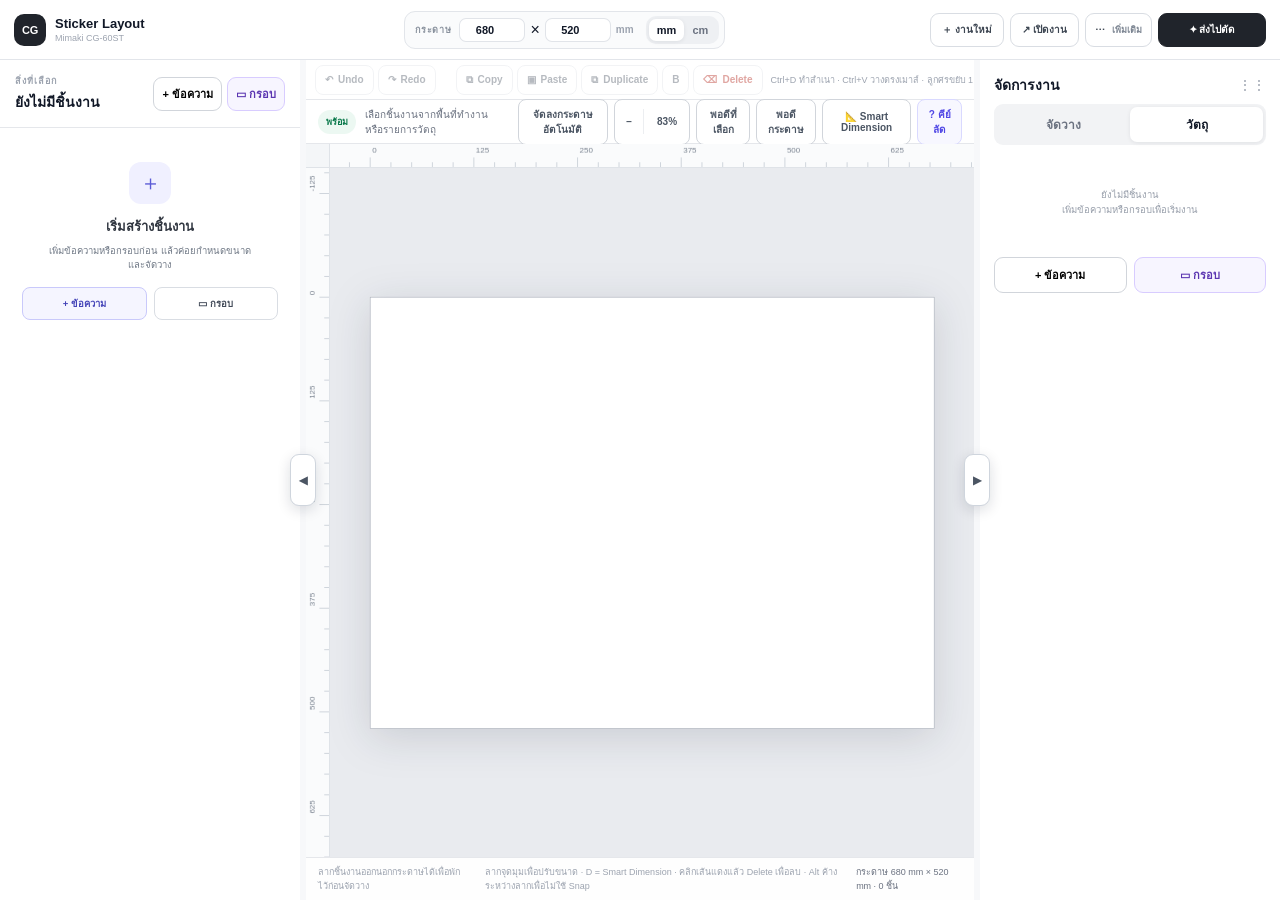
<file: index.html>
<!doctype html>
<html lang="th">
<head>
  <meta charset="utf-8">
  <meta name="viewport" content="width=device-width,initial-scale=1">
  <meta name="theme-color" content="#f4f5f7">
  <title>Sticker Layout · Mimaki CG-60ST</title>
  <link rel="stylesheet" href="css/app.css">
  <link rel="stylesheet" href="css/enhancements.css">
  <link rel="stylesheet" href="css/v3-preview.css">
  <link rel="stylesheet" href="css/ux-redesign.css">
  <link rel="stylesheet" href="css/canvas-v4.css">
</head>
<body>
  <div class="app-shell">
    <header class="topbar">
      <div class="brand">
        <span class="brand-mark">CG</span>
        <div><strong>Sticker Layout</strong><small>Mimaki CG-60ST</small></div>
      </div>

      <div class="paper-control" aria-label="ขนาดกระดาษ">
        <span class="paper-control-label">กระดาษ</span>
        <div class="paper-size-inline">
          <input id="paperWidth" type="number" min="1" step="0.1" value="680" aria-label="ความกว้างกระดาษ">
          <span>×</span>
          <input id="paperHeight" type="number" min="1" step="0.1" value="520" aria-label="ความยาวกระดาษ">
          <b class="unit-inline">mm</b>
        </div>
        <div class="unit-switch" aria-label="หน่วยวัด">
          <button type="button" data-unit="mm" class="active">mm</button>
          <button type="button" data-unit="cm">cm</button>
        </div>
      </div>

      <div class="top-actions workflow-actions" aria-label="ขั้นตอนหลัก">
        <button id="newProjectBtn" class="top-secondary-btn workflow-start-btn" type="button" title="เริ่มงานใหม่จากกระดาษเปล่า">＋ งานใหม่</button>
        <button id="openProjectBtn" class="top-secondary-btn workflow-start-btn" type="button" title="เปิดไฟล์งานที่บันทึกไว้">↗ เปิดงาน</button>

        <div class="menu-wrap file-menu-wrap compact-file-menu">
          <button id="fileMenuBtn" class="top-menu-btn workflow-more-btn" type="button" aria-haspopup="true" aria-expanded="false" title="บันทึก กู้คืน และตัวเลือกไฟล์">⋯ <span class="more-label">เพิ่มเติม</span></button>
          <div id="fileMenu" class="top-menu hidden" role="menu">
            <button id="saveProjectBtn" class="menu-item" type="button"><span class="menu-icon">↓</span><span><strong>บันทึกไฟล์งาน</strong><small>เก็บไว้กลับมาแก้ต่อภายหลัง</small></span></button>
            <button id="restoreProjectBtn" class="menu-item" type="button"><span class="menu-icon">↶</span><span><strong>กู้คืนงานล่าสุด</strong><small>จาก Autosave ใน Browser นี้</small></span></button>
            <div class="menu-status"><span class="autosave-dot"></span><span id="autosaveStatus">บันทึกอัตโนมัติเปิดอยู่</span></div>
            <input id="openProjectInput" type="file" accept=".json,.cg60st.json,application/json" hidden>
            <input id="cutReadyFontInput" type="file" accept=".ttf,.otf,.woff,font/ttf,font/otf,font/woff" multiple hidden>
          </div>
        </div>

        <button id="preflightBtn" class="top-primary-btn send-cut-btn" type="button" title="ตรวจงานอัตโนมัติแล้วสร้างไฟล์สำหรับตัด">✦ ส่งไปตัด</button>
      </div>
    </header>

    <main class="workspace">
      <aside class="left-panel panel">
        <div class="panel-head">
          <div><span class="eyebrow">สิ่งที่เลือก</span><h2 id="editorTitle">ข้อความ 1</h2></div>
          <div class="quick-add" aria-label="เพิ่มชิ้นงาน">
            <button id="addItemBtn" class="add-btn" type="button">+ ข้อความ</button>
            <button id="addFrameBtn" class="add-btn frame-add" type="button">▭ กรอบ</button>
          </div>
        </div>

        <div id="emptyEditor" class="empty-editor hidden">
          <div class="empty-editor-icon">＋</div>
          <strong>เริ่มสร้างชิ้นงาน</strong>
          <p>เพิ่มข้อความหรือกรอบก่อน แล้วค่อยกำหนดขนาดและจัดวาง</p>
          <div class="empty-editor-actions"><button id="emptyAddTextBtn" type="button">+ ข้อความ</button><button id="emptyAddFrameBtn" type="button">▭ กรอบ</button></div>
        </div>

        <div id="editorScroll" class="editor-scroll">
          <section id="textEditorSection" class="field-section">
            <label class="field full">ข้อความ
              <textarea id="jobText" class="text-input" rows="3" placeholder="ข้อความที่ต้องการตัด" spellcheck="false">WAREHOUSE</textarea>
            </label>
            <small class="field-help">กด Enter เพื่อขึ้นบรรทัดใหม่ หรือดับเบิลคลิกข้อความบนกระดาษเพื่อแก้ตรงตำแหน่งนั้น</small>
            <div class="grid two">
              <label class="field">กว้าง
                <div class="input-unit"><input id="textWidth" type="number" min="1" step="0.1"><span data-unit-label>mm</span></div>
              </label>
              <label class="field">สูงรวม
                <div class="input-unit"><input id="textHeight" type="number" min="1" step="0.1"><span data-unit-label>mm</span></div>
              </label>
            </div>
            <div class="grid two">
              <label class="field font-field">ฟอนต์
                <div class="font-picker" id="fontPicker">
                  <button id="fontPickerBtn" class="font-picker-btn" type="button" aria-haspopup="dialog" aria-expanded="false">
                    <span id="fontPickerLabel" class="font-picker-label">Arial</span><span class="font-picker-chevron">⌄</span>
                  </button>
                  <div id="fontPickerMenu" class="font-picker-menu font-library-menu hidden" role="dialog" aria-label="คลังฟอนต์">
                    <div class="font-library-head">
                      <input id="fontSearchInput" class="font-search-input" type="search" placeholder="ค้นหาฟอนต์..." autocomplete="off" spellcheck="false" aria-label="ค้นหาฟอนต์">
                      <button id="fontRefreshBtn" class="font-library-refresh" type="button" title="โหลดรายชื่อฟอนต์ที่ติดตั้งในเครื่อง">ฟอนต์ในเครื่อง</button>
                    </div>
                    <div class="font-library-tabs" role="tablist" aria-label="ตัวกรองฟอนต์">
                      <button type="button" data-font-mode="all" class="active" role="tab">ทั้งหมด</button>
                      <button type="button" data-font-mode="recent" role="tab">ล่าสุด</button>
                      <button type="button" data-font-mode="favorites" role="tab">★ โปรด</button>
                    </div>
                    <div class="font-library-meta"><span id="fontLibraryStatus">ฟอนต์พื้นฐาน 6 แบบ</span><span id="fontLibraryShown"></span></div>
                    <div id="fontLibraryList" class="font-library-list" role="listbox" aria-label="รายการฟอนต์"></div>
                    <div id="fontLibraryEmpty" class="font-library-empty hidden">ไม่พบฟอนต์ที่ค้นหา</div>
                    <div class="font-library-foot">ฟอนต์อ่านจากเครื่องนี้เท่านั้น · ไม่มีการอัปโหลดฟอนต์ขึ้นเซิร์ฟเวอร์</div>
                  </div>
                  <select id="fontFamily" class="font-native-select" tabindex="-1" aria-hidden="true">
                    <option value="Arial">Arial</option><option value="Arial Narrow">Arial Narrow</option><option value="Tahoma">Tahoma</option><option value="Verdana">Verdana</option><option value="Impact">Impact</option><option value="sans-serif">System Sans</option>
                  </select>
                </div>
              </label>
              <label class="field">รูปแบบ
                <select id="fontWeight"><option value="400">ปกติ</option><option value="700">หนา</option></select>
              </label>
            </div>
          </section>

          <section class="field-section">
            <div id="frameToggleRow" class="switch-row">
              <div><strong>ตีกรอบ</strong><small>เพิ่มเส้นกรอบรอบข้อความ</small></div>
              <label class="switch"><input id="frameEnabled" type="checkbox"><span></span></label>
            </div>

            <div id="frameOnlyIntro" class="frame-only-intro hidden">
              <strong>กรอบเปล่า</strong>
              <small>กำหนดขนาดกรอบก่อนได้ แล้วค่อยใส่ข้อความภายหลัง</small>
              <button id="addTextToFrameBtn" type="button">+ ใส่ข้อความในกรอบ</button>
            </div>

            <div id="frameFields" class="frame-fields hidden">
              <div class="grid two">
                <label class="field">กรอบกว้าง
                  <div class="input-unit"><input id="frameWidth" type="number" min="1" step="0.1"><span data-unit-label>mm</span></div>
                </label>
                <label class="field">กรอบสูง
                  <div class="input-unit"><input id="frameHeight" type="number" min="1" step="0.1"><span data-unit-label>mm</span></div>
                </label>
              </div>
              <div id="framePaddingFields" class="grid two">
                <label class="field">ห่างซ้าย-ขวา
                  <div class="input-unit"><input id="paddingX" type="number" min="0" step="0.1"><span data-unit-label>mm</span></div>
                </label>
                <label class="field">ห่างบน-ล่าง
                  <div class="input-unit"><input id="paddingY" type="number" min="0" step="0.1"><span data-unit-label>mm</span></div>
                </label>
              </div>
              <button id="centerTextBtn" class="secondary-btn full" type="button">จัดข้อความกลางกรอบ</button>
              <button id="centerRelationBtn" class="secondary-btn full center-relation-btn hidden" type="button" title="ตรึงข้อความให้อยู่กึ่งกลางกรอบแม้ปรับขนาดภายหลัง">🔗 ตรึงกึ่งกลางข้อความกับกรอบ</button>
              <button id="fitFrameBtn" class="secondary-btn full" type="button">ให้กรอบพอดีกับตัวอักษร</button>
            </div>
          </section>

          <section class="field-section">
            <label class="field">จำนวน
              <input id="quantity" type="number" min="1" max="200" step="1" value="1">
            </label>
          </section>

          <section class="field-section compact">
            <div class="switch-row minor">
              <div><strong>แสดงเส้นบอกขนาด</strong></div>
              <label class="switch"><input id="dimensionsEnabled" type="checkbox" checked><span></span></label>
            </div>
          </section>
        </div>
      </aside>
      <div id="leftPanelResizer" class="panel-resizer panel-resizer-left" role="separator" aria-label="ปรับความกว้างแถบซ้าย"><button id="leftPanelCollapseBtn" class="panel-collapse-btn" type="button" title="ย่อแถบซ้าย" aria-label="ย่อแถบซ้าย">◀</button></div>

      <section class="canvas-column">
        <div class="edit-toolbar" aria-label="เครื่องมือแก้ไข">
          <div class="edit-group">
            <button id="undoBtn" type="button" title="ย้อนกลับ (Ctrl+Z)">↶ <span>Undo</span></button>
            <button id="redoBtn" type="button" title="ทำซ้ำ (Ctrl+Y / Ctrl+Shift+Z)">↷ <span>Redo</span></button>
          </div>
          <div class="edit-separator"></div>
          <div class="edit-group">
            <button id="copyBtn" type="button" title="คัดลอก (Ctrl+C)">⧉ <span>Copy</span></button>
            <button id="pasteBtn" type="button" title="วางตรงตำแหน่งเมาส์ (Ctrl+V)">▣ <span>Paste</span></button>
            <button id="duplicateBtn" type="button" title="ทำสำเนาไปที่ตำแหน่งเมาส์ (Ctrl+D)">⧉ <span>Duplicate</span></button>
            <button id="boldBtn" type="button" title="ตัวหนา (Ctrl+B)"><b>B</b></button>
            <button id="deleteBtn" type="button" class="danger-tool" title="ลบ (Delete / Backspace)">⌫ <span>Delete</span></button>
          </div>
          <span class="shortcut-hint">Ctrl+D ทำสำเนา · Ctrl+V วางตรงเมาส์ · ลูกศรขยับ 1 mm · Shift+ลูกศร 10 mm</span>
        </div>

        <div class="canvas-toolbar">
          <div class="canvas-status">
            <span id="statusBadge" class="status ok">พร้อม</span>
            <span id="selectionLabel">เลือกชิ้นงานจากพื้นที่ทำงานหรือรายการวัตถุ</span>
          </div>
          <div class="toolbar-actions">
            <button id="autoArrangeTopBtn" type="button">จัดลงกระดาษอัตโนมัติ</button>
            <div class="zoom-controls" aria-label="ซูมพื้นที่ทำงาน">
              <button id="zoomOutBtn" type="button" title="ซูมออก">−</button>
              <button id="zoomLabel" class="zoom-label" type="button" title="กลับ 100%">100%</button>
              <button id="zoomInBtn" type="button" title="ซูมเข้า">＋</button>
            </div>
            <button id="fitSelectionBtn" type="button" title="พอดีสิ่งที่เลือก (Shift+2)">พอดีที่เลือก</button>
            <button id="resetViewBtn" type="button" title="พอดีกระดาษ (Shift+1)">พอดีกระดาษ</button>
            <button id="guideMeasureBtn" class="guide-measure-btn" type="button" title="Smart Dimension: กำหนดระยะจริงจากขอบกระดาษ (D)">📐 Smart Dimension</button>
            <button id="shortcutHelpBtn" class="shortcut-help-btn" type="button" title="ดูคีย์ลัด">? คีย์ลัด</button>
          </div>
        </div>
        <div id="canvasWorkarea" class="canvas-workarea">
          <canvas id="rulerHorizontal" class="canvas-ruler ruler-horizontal" aria-label="ไม้บรรทัดแนวนอน"></canvas>
          <canvas id="rulerVertical" class="canvas-ruler ruler-vertical" aria-label="ไม้บรรทัดแนวตั้ง"></canvas>
          <div class="ruler-corner" aria-hidden="true"></div>
          <div id="canvasViewport" class="canvas-viewport">
            <div id="canvasStage" class="canvas-stage"><svg id="previewSvg" xmlns="http://www.w3.org/2000/svg" aria-label="Preview กระดาษและชิ้นงาน"></svg></div>
          </div>
          <div id="floatingToolbar" class="floating-toolbar hidden" aria-label="คำสั่งชิ้นงานที่เลือก">
            <span id="floatingSize" class="floating-size">—</span>
            <button type="button" data-floating-action="aspect" title="ล็อกสัดส่วน">🔗</button>
            <button type="button" data-floating-action="duplicate" title="ทำสำเนา (Ctrl+D)">⧉</button>
            <button type="button" data-floating-action="lock" title="ล็อก/ปลดล็อก">🔒</button>
            <button type="button" data-floating-action="delete" class="danger" title="ลบ (Delete)">⌫</button>
          </div>
          <div id="canvasContextMenu" class="canvas-context-menu hidden" role="menu">
            <button type="button" data-context-action="duplicate">⧉ <span>ทำสำเนา</span><kbd>Ctrl+D</kbd></button>
            <button type="button" data-context-action="lock">🔒 <span>ล็อก / ปลดล็อก</span></button>
            <div class="context-separator"></div>
            <button type="button" data-context-action="center">◎ <span>จัดกึ่งกลางกระดาษ</span></button>
            <button type="button" data-context-action="front">↑ <span>นำขึ้นหน้า</span></button>
            <button type="button" data-context-action="back">↓ <span>ส่งไปด้านหลัง</span></button>
            <div class="context-separator"></div>
            <button type="button" data-context-action="delete" class="danger">⌫ <span>ลบ</span><kbd>Del</kbd></button>
          </div>
          <div id="guideContextMenu" class="canvas-context-menu guide-context-menu hidden" role="menu">
            <button type="button" data-guide-action="dimension">📐 <span>Smart Dimension</span><kbd>D</kbd></button>
            <div class="context-separator"></div>
            <button type="button" data-guide-action="delete" class="danger">⌫ <span>ลบเส้นไกด์</span><kbd>Del</kbd></button>
          </div>
        </div>
          <div id="guideMeasurePanel" class="guide-measure-panel hidden" role="dialog" aria-live="polite">
            <div class="guide-measure-title"><strong>📐 Smart Dimension</strong><button id="guideMeasureCancelBtn" type="button" aria-label="ปิด">×</button></div>
            <div id="guideMeasureHint" class="guide-measure-hint">1. คลิกขอบวัตถุหรือเส้นสีแดงที่ต้องการกำหนดระยะ</div>
            <div id="guideDistanceRow" class="guide-distance-row hidden">
              <span id="guideMeasureReference">จากขอบกระดาษ</span>
              <div class="guide-distance-input"><input id="guideDistanceInput" type="number" min="0" step="0.1" inputmode="decimal"><span data-unit-label>mm</span></div>
              <button id="guideMeasureApplyBtn" type="button">ตั้งระยะ</button>
            </div>
          </div>
        <div class="canvas-footer">
          <span>ลากชิ้นงานออกนอกกระดาษได้เพื่อพักไว้ก่อนจัดวาง</span>
          <span>ลากจุดมุมเพื่อปรับขนาด · D = Smart Dimension · คลิกเส้นแดงแล้ว Delete เพื่อลบ · Alt ค้างระหว่างลากเพื่อไม่ใช้ Snap</span>
          <span id="paperSummary">—</span>
        </div>
      </section>

      <div id="rightPanelResizer" class="panel-resizer panel-resizer-right" role="separator" aria-label="ปรับความกว้างแถบขวา"><button id="rightPanelCollapseBtn" class="panel-collapse-btn" type="button" title="ย่อแถบขวา" aria-label="ย่อแถบขวา">▶</button></div>
      <aside class="right-panel panel">
        <div class="right-title-row"><h2>จัดการงาน</h2><span class="panel-grip">⋮⋮</span></div>
        <div class="tabs">
          <button id="arrangeTab" type="button">จัดวาง</button>
          <button id="layersTab" type="button" class="active">วัตถุ</button>
        </div>

        <div id="layersView" class="right-view">
          <div id="layerList" class="layer-list"></div>
          <div class="layer-add-row">
            <button id="addLayerBtn" class="add-layer-btn" type="button">+ ข้อความ</button>
            <button id="addLayerFrameBtn" class="add-layer-btn frame-add" type="button">▭ กรอบ</button>
          </div>
        </div>

        <div id="arrangeView" class="right-view hidden">
          <div class="arrange-card hero-arrange">
            <strong>จัดลงกระดาษอัตโนมัติ</strong>
            <small>เรียงทุกชิ้นลงกระดาษโดยไม่ย่อขนาด</small>
            <button id="autoArrangeBtn" class="primary-btn full" type="button">จัดลงกระดาษอัตโนมัติ</button>
          </div>
          <div class="arrange-card precision-card">
            <div class="precision-head">
              <span class="arrange-label">ตำแหน่งและขนาด</span>
              <div class="precision-head-actions"><button id="aspectLockBtn" class="aspect-lock-btn" type="button" title="ล็อก W/H ให้คงสัดส่วน">🔗 สัดส่วน</button><small id="transformScope" class="precision-scope">ยังไม่ได้เลือกชิ้นงาน</small></div>
            </div>
            <div class="grid two precision-grid">
              <label class="field">X
                <div class="input-unit"><input id="positionX" type="number" step="0.1" disabled><span data-unit-label>mm</span></div>
              </label>
              <label class="field">Y
                <div class="input-unit"><input id="positionY" type="number" step="0.1" disabled><span data-unit-label>mm</span></div>
              </label>
              <label class="field">W
                <div class="input-unit"><input id="positionW" type="number" min="1" step="0.1" disabled><span data-unit-label>mm</span></div>
              </label>
              <label class="field">H
                <div class="input-unit"><input id="positionH" type="number" min="1" step="0.1" disabled><span data-unit-label>mm</span></div>
              </label>
            </div>
            <label class="field">หมุน
              <div class="input-unit"><input id="positionRotation" type="number" step="1" disabled><span>°</span></div>
            </label>
            <small class="precision-help">ถ้าเลือกกรอบที่มีข้อความ X/Y/มุมจะขยับทั้งชุด ส่วน W/H ปรับเฉพาะขนาดกรอบ</small>
          </div>
          <div class="arrange-card snap-card">
            <div class="switch-row minor">
              <div><strong>Snap อัตโนมัติ</strong><small>ดูดเข้าขอบ กึ่งกลางกระดาษ และชิ้นงานอื่น</small></div>
              <label class="switch"><input id="snapEnabled" type="checkbox" checked><span></span></label>
            </div>
            <label class="field">ระยะดูด
              <div class="input-unit"><input id="snapDistance" type="number" min="0" step="0.1" value="3"><span data-unit-label>mm</span></div>
            </label>
          </div>
          <div class="arrange-card">
            <span class="arrange-label">ชิ้นที่เลือก</span>
            <div class="arrange-grid">
              <button data-arrange="left" type="button">ชิดซ้าย</button>
              <button data-arrange="hcenter" type="button">กึ่งกลางแนวนอน</button>
              <button data-arrange="right" type="button">ชิดขวา</button>
              <button data-arrange="top" type="button">ชิดบน</button>
              <button data-arrange="vcenter" type="button">กึ่งกลางแนวตั้ง</button>
              <button data-arrange="bottom" type="button">ชิดล่าง</button>
            </div>
          </div>
          <div class="arrange-card">
            <span class="arrange-label">ระยะจัดวาง</span>
            <div class="grid two">
              <label class="field">ขอบกระดาษ
                <div class="input-unit"><input id="layoutMargin" type="number" min="0" step="0.1" value="10"><span data-unit-label>mm</span></div>
              </label>
              <label class="field">ห่างชิ้นงาน
                <div class="input-unit"><input id="layoutGap" type="number" min="0" step="0.1" value="5"><span data-unit-label>mm</span></div>
              </label>
            </div>
          </div>
        </div>
      </aside>
    </main>
  </div>

  <div id="preflightPanel" class="preflight-panel hidden" role="dialog" aria-modal="true" aria-labelledby="preflightTitle">
    <div class="preflight-card send-cut-card">
      <div class="preflight-head">
        <div><span class="eyebrow">ขั้นตอนสุดท้าย</span><h2 id="preflightTitle">ส่งไปตัด</h2><small class="preflight-subtitle">ระบบตรวจงานให้อัตโนมัติก่อนสร้างไฟล์</small></div>
        <button id="preflightCloseBtn" class="preflight-close" type="button" aria-label="ปิด">×</button>
      </div>
      <div id="preflightSummary" class="preflight-summary ok">กำลังตรวจงาน…</div>
      <ul id="preflightList" class="preflight-list"></ul>

      <div class="preflight-primary-action">
        <div class="preflight-primary-copy"><strong>ไฟล์พร้อมตัด</strong><small>ตัวเลือกแนะนำสำหรับ CorelDRAW → FineCut → CG-60ST</small></div>
        <button id="preflightCutReadyBtn" class="export-cutready-btn" type="button">สร้างไฟล์พร้อมตัด</button>
      </div>

      <details id="advancedExportOptions" class="preflight-more">
        <summary>ตัวเลือกเพิ่มเติม</summary>
        <p>ใช้เมื่อยังต้องแก้ข้อความใน Corel, ต้องการ SVG แบบเดิม หรือเช็กสเกล 100 mm</p>
        <div class="preflight-secondary-actions">
          <button id="preflightEditableBtn" class="export-editable-btn" type="button">แก้ต่อใน Corel</button>
          <button id="preflightExportBtn" class="export-check-btn" type="button">SVG 1:1</button>
          <button id="calibrationBtn" class="export-check-btn" type="button">ทดสอบ 100 mm</button>
        </div>
      </details>
    </div>
  </div>

  <div id="shortcutPanel" class="shortcut-panel hidden" role="dialog" aria-modal="true" aria-labelledby="shortcutTitle">
    <div class="shortcut-card">
      <div class="shortcut-head"><div><span class="eyebrow">Canvas controls</span><h2 id="shortcutTitle">คีย์ลัดและการลาก</h2></div><button id="shortcutCloseBtn" type="button" aria-label="ปิด">×</button></div>
      <div class="shortcut-grid">
        <section><strong>สร้าง / เลือก</strong><p><kbd>T</kbd> เพิ่มข้อความ</p><p><kbd>R</kbd> เพิ่มกรอบ</p><p><kbd>Shift</kbd> + Click เพิ่ม/ลด Selection</p><p>ลากพื้นที่ว่าง ครอบเลือกหลายชิ้น</p><p><kbd>Ctrl+A</kbd> เลือกทั้งหมด</p><p><kbd>Tab</kbd> / <kbd>Shift+Tab</kbd> เลือกถัดไป/ก่อนหน้า</p></section>
        <section><strong>ลาก / ปรับขนาด</strong><p><kbd>Shift</kbd> + ลาก ล็อกแนวนอน/แนวตั้ง</p><p><kbd>Ctrl</kbd> + ลาก ทำสำเนาแล้วลาก</p><p><kbd>Alt</kbd> + ลาก ปิด Snap ชั่วคราว</p><p><kbd>Shift</kbd> + Resize รักษาสัดส่วน</p><p><kbd>Alt</kbd> + Resize ย่อ/ขยายจากกึ่งกลาง</p><p><kbd>Shift</kbd> + หมุน ล็อกทุก 15°</p></section>
        <section><strong>มุมมอง</strong><p>กดล้อเมาส์ค้าง + ลาก = Pan</p><p><kbd>Space</kbd> + ลาก = Pan</p><p><kbd>Ctrl</kbd> + Wheel = Zoom</p><p><kbd>Shift+1</kbd> พอดีกระดาษ</p><p><kbd>Shift+2</kbd> พอดีสิ่งที่เลือก</p><p><kbd>Ctrl+0</kbd> กลับ 100%</p></section>
        <section><strong>แก้ไข</strong><p><kbd>Ctrl+D</kbd> ทำสำเนา</p><p><kbd>Ctrl+C / Ctrl+V</kbd> คัดลอก / วาง</p><p><kbd>Arrow</kbd> ขยับ 1 mm</p><p><kbd>Shift+Arrow</kbd> ขยับ 10 mm</p><p><kbd>Enter</kbd> แก้ข้อความ</p><p><kbd>Delete</kbd> ลบ</p></section>
      </div>
    </div>
  </div>

  <div id="toast" class="toast hidden"></div>
  <script src="js/vendor/opentype.min.js"></script>
  <script src="js/model-v3.js"></script>
  <script src="js/design-ops-v3.js"></script>
  <script src="js/app-v3.js"></script>
</body>
</html>
</file>
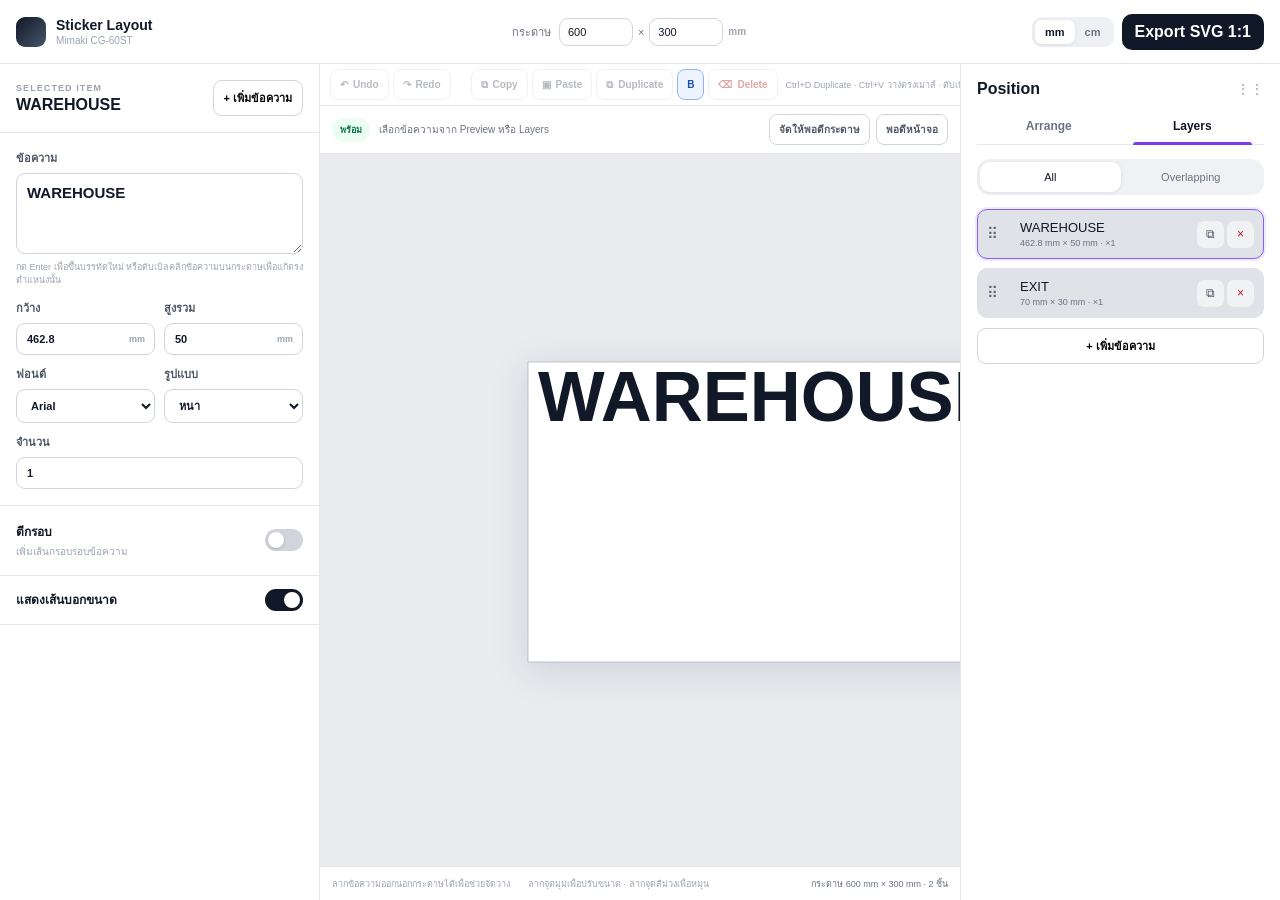
<file: StickerLayout-Standalone.html>
<!doctype html>
<html lang="th">
<head>
  <meta charset="utf-8">
  <meta name="viewport" content="width=device-width,initial-scale=1">
  <meta name="theme-color" content="#f4f5f7">
  <title>Sticker Layout · Mimaki CG-60ST</title>
  <style>
:root{--bg:#f4f5f7;--panel:#fff;--ink:#111827;--muted:#6b7280;--line:#e5e7eb;--soft:#f3f4f6;--soft2:#e6e8ec;--accent:#7c3aed;--blue:#2563eb;--green:#059669;--danger:#dc2626;--ok:#067647;--okbg:#ecfdf3;--warn:#9a3412;--warnbg:#fff7ed;--shadow:0 12px 36px rgba(15,23,42,.08)}
*{box-sizing:border-box}html,body{margin:0;height:100%;font-family:Inter,"Segoe UI",Tahoma,Arial,sans-serif;color:var(--ink);background:var(--bg)}button,input,select,textarea{font:inherit}.hidden{display:none!important}button{cursor:pointer}.app-shell{height:100vh;display:flex;flex-direction:column;overflow:hidden}.topbar{height:64px;flex:0 0 auto;background:#fff;border-bottom:1px solid var(--line);display:flex;align-items:center;justify-content:space-between;padding:0 16px;gap:16px}.brand{display:flex;align-items:center;gap:10px;min-width:210px}.brand-dot{width:30px;height:30px;border-radius:9px;background:linear-gradient(135deg,#111827,#475569)}.brand strong{display:block;font-size:14px}.brand small{display:block;font-size:10px;color:#9ca3af;margin-top:2px}.topbar-center{display:flex;align-items:center;gap:8px;color:#6b7280;font-size:11px}.paper-size-inline{display:flex;align-items:center;gap:5px}.paper-size-inline input{width:74px;padding:7px 8px}.paper-size-inline .unit-inline{font-size:10px;color:#9ca3af}.top-actions{display:flex;align-items:center;gap:8px}.unit-switch{display:flex;background:#eef0f3;padding:3px;border-radius:10px}.unit-switch button{border:0;background:transparent;border-radius:7px;padding:6px 10px;color:#6b7280;font-size:11px;font-weight:800}.unit-switch button.active{background:#fff;color:#111827;box-shadow:0 1px 4px rgba(15,23,42,.08)}.primary-btn,.secondary-btn{border:0;border-radius:10px;font-weight:800}.primary-btn{background:#111827;color:#fff;padding:9px 13px}.secondary-btn{background:#f3f4f6;color:#374151;padding:9px 11px}.primary-btn.full,.secondary-btn.full{width:100%}
.workspace{flex:1;min-height:0;display:grid;grid-template-columns:320px minmax(440px,1fr) 320px}.panel{background:#fff;min-height:0}.left-panel{border-right:1px solid var(--line);display:flex;flex-direction:column}.right-panel{border-left:1px solid var(--line);padding:16px;overflow:auto}.panel-head{display:flex;align-items:center;justify-content:space-between;gap:10px;padding:16px;border-bottom:1px solid var(--line)}.eyebrow{display:block;font-size:9px;font-weight:900;letter-spacing:.12em;color:#9ca3af;margin-bottom:3px}.panel-head h2,.right-title-row h2{margin:0;font-size:16px}.add-btn,.add-layer-btn{border:1px solid #d1d5db;background:#fff;border-radius:9px;padding:8px 10px;font-size:11px;font-weight:800}.editor-scroll{overflow:auto}.field-section{padding:16px;border-bottom:1px solid var(--line)}.field-section.compact{padding-top:8px;padding-bottom:8px}.grid{display:grid;gap:9px}.grid.two{grid-template-columns:1fr 1fr}.field{display:flex;flex-direction:column;gap:6px;color:#4b5563;font-size:11px;font-weight:700;margin-bottom:10px}.field:last-child{margin-bottom:0}.field-help{display:block;color:#9ca3af;font-size:9px;line-height:1.45;margin:-3px 0 12px}input,select,textarea{width:100%;border:1px solid #d1d5db;border-radius:9px;padding:9px 10px;background:#fff;color:#111827;outline:none}input:focus,select:focus,textarea:focus{border-color:#93b4ff;box-shadow:0 0 0 3px rgba(37,99,235,.08)}.text-input{font-size:15px;resize:vertical;min-height:72px;line-height:1.35}.input-unit{position:relative}.input-unit input{padding-right:42px}.input-unit span{position:absolute;right:10px;top:50%;transform:translateY(-50%);font-size:9px;color:#9ca3af}.switch-row{display:flex;align-items:center;justify-content:space-between;gap:12px}.switch-row>div strong{display:block;font-size:12px}.switch-row>div small{display:block;font-size:10px;color:#9ca3af;margin-top:3px}.switch-row.minor{padding:5px 0}.switch{display:block;flex:0 0 auto}.switch input{display:none}.switch span{display:block;width:38px;height:22px;border-radius:999px;background:#d1d5db;position:relative}.switch span:after{content:"";position:absolute;width:16px;height:16px;left:3px;top:3px;background:#fff;border-radius:50%;box-shadow:0 1px 3px rgba(0,0,0,.2);transition:.15s}.switch input:checked+span{background:#111827}.switch input:checked+span:after{transform:translateX(16px)}.frame-fields{margin-top:13px;padding-top:13px;border-top:1px solid #eef0f2}
.canvas-column{display:flex;flex-direction:column;min-width:0;min-height:0;background:#e9ebef}.edit-toolbar{min-height:42px;flex:0 0 auto;background:#fff;border-bottom:1px solid var(--line);display:flex;align-items:center;padding:5px 10px;gap:8px}.edit-group{display:flex;gap:4px}.edit-toolbar button{height:31px;border:1px solid #d8dce2;background:#fff;border-radius:8px;padding:0 9px;display:flex;align-items:center;gap:5px;color:#4b5563;font-size:10px;font-weight:800}.edit-toolbar button:hover:not(:disabled){background:#f5f6f8}.edit-toolbar button.active{background:#eef4ff;border-color:#8fb1ff;color:#174ea6}.edit-toolbar button:disabled{opacity:.4;cursor:default}.edit-toolbar .danger-tool{color:#b42318}.edit-separator{width:1px;height:24px;background:#e5e7eb;margin:0 2px}.shortcut-hint{margin-left:auto;color:#9ca3af;font-size:9px;white-space:nowrap}.canvas-toolbar{height:48px;flex:0 0 auto;background:#fff;border-bottom:1px solid var(--line);display:flex;align-items:center;justify-content:space-between;padding:0 12px;gap:12px}.canvas-status{display:flex;align-items:center;gap:9px;font-size:10px;color:#6b7280;min-width:0}.status{font-size:9px;font-weight:900;border-radius:999px;padding:5px 8px;flex:0 0 auto}.status.ok{color:var(--ok);background:var(--okbg)}.status.warn{color:var(--warn);background:var(--warnbg)}.toolbar-actions{display:flex;gap:6px}.toolbar-actions button{border:1px solid #d1d5db;background:#fff;border-radius:8px;padding:7px 9px;font-size:10px;font-weight:800;color:#4b5563}.canvas-viewport{flex:1;min-height:0;overflow:auto;padding:28px;display:block;text-align:center}.canvas-viewport svg{display:inline-block;min-width:320px;min-height:240px;max-width:none!important;max-height:none!important;overflow:visible;touch-action:none;user-select:none}.canvas-footer{min-height:34px;flex:0 0 auto;background:#fff;border-top:1px solid var(--line);display:flex;align-items:center;gap:18px;padding:7px 12px;font-size:9px;color:#9ca3af}.canvas-footer span:last-child{margin-left:auto;color:#6b7280}.paper{fill:#fff;stroke:#a7adb7;stroke-width:.7;filter:drop-shadow(0 8px 18px rgba(15,23,42,.12));cursor:default}.job-text{fill:#111827;cursor:move}.frame-shape{fill:transparent;stroke:#111827;stroke-width:1;cursor:move}.selection-box{fill:none;stroke-width:1.1;stroke-dasharray:4 3;pointer-events:none}.selection-box.text{stroke:var(--blue)}.selection-box.frame{stroke:var(--green)}.resize-handle{stroke:#fff;stroke-width:1.1;cursor:nwse-resize}.resize-handle.text{fill:var(--blue)}.resize-handle.frame{fill:var(--green)}.resize-handle.ne,.resize-handle.sw{cursor:nesw-resize}.dimension-line,.dimension-tick{stroke:#4b5563;stroke-width:.45}.dimension-label-bg{fill:#fff;stroke:#e5e7eb;stroke-width:.35}.dimension-text{font-size:7px;fill:#111827;font-weight:800;text-anchor:middle;dominant-baseline:middle}.workspace-bg{fill:#e9ebef;cursor:default}.rotate-stem{stroke:#7c3aed;stroke-width:1.2;pointer-events:none}.rotate-handle{fill:#7c3aed;stroke:#fff;stroke-width:1.2;cursor:grab}.rotate-handle:active{cursor:grabbing}.rotate-glyph{fill:#fff;font-size:10px;font-weight:800;text-anchor:middle;dominant-baseline:middle;pointer-events:none}
.inline-editor-fo{overflow:visible}.inline-editor-shell{width:100%;height:100%;position:relative}.inline-text-editor{width:100%;height:100%;min-width:70px;min-height:42px;border:1.5px solid var(--blue);outline:0;border-radius:2px;padding:0 2px;margin:0;resize:none;overflow:hidden;background:rgba(255,255,255,.96);color:#111827;box-shadow:0 0 0 2px rgba(37,99,235,.12);white-space:pre;box-sizing:border-box}.inline-edit-hint{position:absolute;left:0;top:100%;margin-top:4px;background:#111827;color:white;border-radius:4px;padding:3px 5px;font:7px/1.2 Arial,sans-serif;white-space:nowrap;pointer-events:none}
.right-title-row{display:flex;justify-content:space-between;align-items:center;margin-bottom:10px}.panel-grip{color:#9ca3af;font-size:14px}.tabs{display:grid;grid-template-columns:1fr 1fr;border-bottom:1px solid #e5e7eb;margin-bottom:14px}.tabs button{border:0;background:transparent;padding:11px 6px;font-size:12px;color:#6b7280;font-weight:700;position:relative}.tabs button.active{color:#111827}.tabs button.active:after{content:"";position:absolute;left:12px;right:12px;bottom:-1px;height:3px;background:var(--accent);border-radius:4px 4px 0 0}.segmented{display:grid;grid-template-columns:1fr 1fr;background:#f0f1f3;padding:3px;border-radius:13px;margin-bottom:14px}.segmented button{border:0;background:transparent;border-radius:10px;padding:9px;font-size:11px;color:#6b7280}.segmented button.active{background:#fff;color:#111827;box-shadow:0 1px 4px rgba(15,23,42,.08)}.layer-list{display:grid;gap:9px}.layer-row{display:grid;grid-template-columns:25px minmax(0,1fr) auto;align-items:center;gap:8px;background:#dfe2e7;border:1px solid transparent;border-radius:10px;padding:10px 9px;cursor:pointer;transition:.12s}.layer-row:hover{background:#d8dce2}.layer-row.active{border-color:#8b5cf6;box-shadow:0 0 0 2px rgba(124,58,237,.11)}.drag-grip{font-size:15px;color:#5f6670;letter-spacing:-3px;cursor:grab}.layer-name{min-width:0}.layer-name strong{display:block;white-space:pre-line;overflow:hidden;text-overflow:ellipsis;font-size:13px;font-weight:500;max-height:34px}.layer-name small{display:block;color:#6b7280;font-size:9px;margin-top:3px}.layer-actions{display:flex;gap:3px}.icon-mini{width:27px;height:27px;border:0;background:rgba(255,255,255,.55);border-radius:7px;font-size:12px;color:#4b5563}.icon-mini.danger{color:#b91c1c}.add-layer-btn{width:100%;margin-top:10px;background:#fff}.arrange-card{background:#f7f8fa;border:1px solid #e7e9ed;border-radius:12px;padding:12px;margin-bottom:10px}.arrange-card strong{display:block;font-size:12px}.arrange-card small{display:block;color:#9ca3af;font-size:9px;line-height:1.4;margin:4px 0 10px}.arrange-label{display:block;font-size:9px;font-weight:900;letter-spacing:.09em;color:#9ca3af;margin-bottom:9px}.arrange-grid{display:grid;grid-template-columns:repeat(3,1fr);gap:6px}.arrange-grid button{border:1px solid #d8dce2;background:#fff;border-radius:8px;padding:9px 4px;font-size:9px;color:#4b5563;font-weight:700}.toast{position:fixed;left:50%;bottom:24px;transform:translateX(-50%);background:#111827;color:#fff;border-radius:10px;padding:10px 14px;font-size:11px;box-shadow:var(--shadow);z-index:50}
@media(max-width:1150px){.shortcut-hint{display:none}}
@media(max-width:1050px){.workspace{grid-template-columns:300px minmax(400px,1fr)}.right-panel{position:fixed;right:12px;top:76px;bottom:12px;width:300px;border:1px solid var(--line);border-radius:16px;box-shadow:0 18px 50px rgba(15,23,42,.18);z-index:10}.edit-toolbar button span{display:none}}
@media(max-width:760px){.app-shell{height:auto;min-height:100vh;overflow:visible}.topbar{height:auto;align-items:flex-start;flex-wrap:wrap;padding:10px}.topbar-center{order:3;width:100%}.workspace{display:flex;flex-direction:column}.left-panel{border:0;border-bottom:1px solid var(--line)}.canvas-column{height:65vh;min-height:520px}.right-panel{position:static;width:auto;border:0;border-top:1px solid var(--line);border-radius:0;box-shadow:none}.canvas-footer{flex-wrap:wrap;height:auto}.grid.two{grid-template-columns:1fr 1fr}.edit-toolbar{overflow:auto}.edit-toolbar button{flex:0 0 auto}}
  </style>
</head>
<body>
  <div class="app-shell">
    <header class="topbar">
      <div class="brand"><span class="brand-dot"></span><div><strong>Sticker Layout</strong><small>Mimaki CG-60ST</small></div></div>
      <div class="topbar-center"><label>กระดาษ</label><div class="paper-size-inline"><input id="paperWidth" type="number" min="1" step="0.1" value="600"><span>×</span><input id="paperHeight" type="number" min="1" step="0.1" value="300"><b class="unit-inline">mm</b></div></div>
      <div class="top-actions"><div class="unit-switch"><button type="button" data-unit="mm" class="active">mm</button><button type="button" data-unit="cm">cm</button></div><button id="exportBtn" class="primary-btn" type="button">Export SVG 1:1</button></div>
    </header>
    <main class="workspace">
      <aside class="left-panel panel"><div class="panel-head"><div><span class="eyebrow">SELECTED ITEM</span><h2 id="editorTitle">ข้อความ 1</h2></div><button id="addItemBtn" class="add-btn" type="button">+ เพิ่มข้อความ</button></div><div class="editor-scroll">
        <section class="field-section"><label class="field full">ข้อความ<textarea id="jobText" class="text-input" rows="3" placeholder="ข้อความที่ต้องการตัด" spellcheck="false">WAREHOUSE</textarea></label><small class="field-help">กด Enter เพื่อขึ้นบรรทัดใหม่ หรือดับเบิลคลิกข้อความบนกระดาษเพื่อแก้ตรงตำแหน่งนั้น</small><div class="grid two"><label class="field">กว้าง<div class="input-unit"><input id="textWidth" type="number" min="1" step="0.1"><span data-unit-label>mm</span></div></label><label class="field">สูงรวม<div class="input-unit"><input id="textHeight" type="number" min="1" step="0.1"><span data-unit-label>mm</span></div></label></div><div class="grid two"><label class="field">ฟอนต์<select id="fontFamily"><option value="Arial">Arial</option><option value="Arial Narrow">Arial Narrow</option><option value="Tahoma">Tahoma</option><option value="Verdana">Verdana</option><option value="Impact">Impact</option><option value="sans-serif">System Sans</option></select></label><label class="field">รูปแบบ<select id="fontWeight"><option value="400">ปกติ</option><option value="700">หนา</option></select></label></div><label class="field">จำนวน<input id="quantity" type="number" min="1" max="200" step="1" value="1"></label></section>
        <section class="field-section"><div class="switch-row"><div><strong>ตีกรอบ</strong><small>เพิ่มเส้นกรอบรอบข้อความ</small></div><label class="switch"><input id="frameEnabled" type="checkbox"><span></span></label></div><div id="frameFields" class="frame-fields hidden"><div class="grid two"><label class="field">กรอบกว้าง<div class="input-unit"><input id="frameWidth" type="number" min="1" step="0.1"><span data-unit-label>mm</span></div></label><label class="field">กรอบสูง<div class="input-unit"><input id="frameHeight" type="number" min="1" step="0.1"><span data-unit-label>mm</span></div></label></div><div class="grid two"><label class="field">ห่างซ้าย-ขวา<div class="input-unit"><input id="paddingX" type="number" min="0" step="0.1"><span data-unit-label>mm</span></div></label><label class="field">ห่างบน-ล่าง<div class="input-unit"><input id="paddingY" type="number" min="0" step="0.1"><span data-unit-label>mm</span></div></label></div><button id="fitFrameBtn" class="secondary-btn full" type="button">ให้กรอบพอดีกับตัวอักษร</button></div></section>
        <section class="field-section compact"><div class="switch-row minor"><div><strong>แสดงเส้นบอกขนาด</strong></div><label class="switch"><input id="dimensionsEnabled" type="checkbox" checked><span></span></label></div></section>
      </div></aside>
      <section class="canvas-column"><div class="edit-toolbar"><div class="edit-group"><button id="undoBtn" type="button">↶ <span>Undo</span></button><button id="redoBtn" type="button">↷ <span>Redo</span></button></div><div class="edit-separator"></div><div class="edit-group"><button id="copyBtn" type="button">⧉ <span>Copy</span></button><button id="pasteBtn" type="button">▣ <span>Paste</span></button><button id="duplicateBtn" type="button">⧉ <span>Duplicate</span></button><button id="boldBtn" type="button"><b>B</b></button><button id="deleteBtn" type="button" class="danger-tool">⌫ <span>Delete</span></button></div><span class="shortcut-hint">Ctrl+D Duplicate · Ctrl+V วางตรงเมาส์ · ดับเบิลคลิกเพื่อแก้ข้อความ</span></div><div class="canvas-toolbar"><div class="canvas-status"><span id="statusBadge" class="status ok">พร้อม</span><span id="selectionLabel">เลือกข้อความจาก Preview หรือ Layers</span></div><div class="toolbar-actions"><button id="autoArrangeTopBtn" type="button">จัดให้พอดีกระดาษ</button><button id="resetViewBtn" type="button">พอดีหน้าจอ</button></div></div><div id="canvasViewport" class="canvas-viewport"><svg id="previewSvg" xmlns="http://www.w3.org/2000/svg"></svg></div><div class="canvas-footer"><span>ลากข้อความออกนอกกระดาษได้เพื่อช่วยจัดวาง</span><span>ลากจุดมุมเพื่อปรับขนาด · ลากจุดสีม่วงเพื่อหมุน</span><span id="paperSummary">—</span></div></section>
      <aside class="right-panel panel"><div class="right-title-row"><h2>Position</h2><span class="panel-grip">⋮⋮</span></div><div class="tabs"><button id="arrangeTab" type="button">Arrange</button><button id="layersTab" type="button" class="active">Layers</button></div><div id="layersView" class="right-view"><div class="segmented"><button type="button" class="active">All</button><button type="button" disabled>Overlapping</button></div><div id="layerList" class="layer-list"></div><button id="addLayerBtn" class="add-layer-btn" type="button">+ เพิ่มข้อความ</button></div><div id="arrangeView" class="right-view hidden"><div class="arrange-card hero-arrange"><strong>จัด Layout อัตโนมัติ</strong><small>เรียงทุกชิ้นลงกระดาษโดยไม่ย่อขนาด</small><button id="autoArrangeBtn" class="primary-btn full" type="button">จัดให้พอดีกระดาษ</button></div><div class="arrange-card"><span class="arrange-label">ชิ้นที่เลือก</span><div class="arrange-grid"><button data-arrange="left" type="button">ชิดซ้าย</button><button data-arrange="hcenter" type="button">กึ่งกลางแนวนอน</button><button data-arrange="right" type="button">ชิดขวา</button><button data-arrange="top" type="button">ชิดบน</button><button data-arrange="vcenter" type="button">กึ่งกลางแนวตั้ง</button><button data-arrange="bottom" type="button">ชิดล่าง</button></div></div><div class="arrange-card"><span class="arrange-label">ระยะจัดวาง</span><div class="grid two"><label class="field">ขอบกระดาษ<div class="input-unit"><input id="layoutMargin" type="number" min="0" step="0.1" value="10"><span data-unit-label>mm</span></div></label><label class="field">ห่างชิ้นงาน<div class="input-unit"><input id="layoutGap" type="number" min="0" step="0.1" value="5"><span data-unit-label>mm</span></div></label></div></div></div></aside>
    </main>
  </div>
  <div id="toast" class="toast hidden"></div>
  <script>
(() => {
  'use strict';
  const $=id=>document.getElementById(id);const E={paperW:$('paperWidth'),paperH:$('paperHeight'),addItem:$('addItemBtn'),addLayer:$('addLayerBtn'),editorTitle:$('editorTitle'),text:$('jobText'),textW:$('textWidth'),textH:$('textHeight'),font:$('fontFamily'),weight:$('fontWeight'),qty:$('quantity'),frameOn:$('frameEnabled'),frameFields:$('frameFields'),frameW:$('frameWidth'),frameH:$('frameHeight'),padX:$('paddingX'),padY:$('paddingY'),fitFrame:$('fitFrameBtn'),dims:$('dimensionsEnabled'),svg:$('previewSvg'),viewport:$('canvasViewport'),status:$('statusBadge'),selectionLabel:$('selectionLabel'),paperSummary:$('paperSummary'),arrangeTab:$('arrangeTab'),layersTab:$('layersTab'),layersView:$('layersView'),arrangeView:$('arrangeView'),layerList:$('layerList'),autoArrange:$('autoArrangeBtn'),autoArrangeTop:$('autoArrangeTopBtn'),margin:$('layoutMargin'),gap:$('layoutGap'),resetView:$('resetViewBtn'),export:$('exportBtn'),toast:$('toast'),undo:$('undoBtn'),redo:$('redoBtn'),copy:$('copyBtn'),paste:$('pasteBtn'),duplicate:$('duplicateBtn'),bold:$('boldBtn'),del:$('deleteBtn')};
  let seq=1;const state={unit:'mm',paper:{w:600,h:300},margin:10,gap:5,items:[],placements:[],activeItemId:null,selected:{placementId:null,part:null},editing:null,history:[],future:[],clipboard:null,mouse:{x:300,y:150,valid:false},lastClick:{placementId:null,time:0}};
  const round=(v,d=1)=>Math.round(v*10**d)/10**d,esc=s=>String(s).replace(/[<>&'\"]/g,c=>({'<':'&lt;','>':'&gt;','&':'&amp;',"'":'&apos;','"':'&quot;'}[c])),toMm=v=>state.unit==='cm'?v*10:v,fromMm=v=>state.unit==='cm'?v/10:v,fmt=mm=>`${round(fromMm(mm),state.unit==='cm'?2:1)} ${state.unit}`,readNum=(el,f=0)=>{const n=Number(el.value);return Number.isFinite(n)?n:f},setMm=(el,mm)=>{el.value=round(fromMm(mm),state.unit==='cm'?2:1)},linesOf=t=>String(t??'').split('\n'),deg=Math.PI/180;
  function toast(m){E.toast.textContent=m;E.toast.classList.remove('hidden');clearTimeout(toast.t);toast.t=setTimeout(()=>E.toast.classList.add('hidden'),1800)}
  function appSnapshot(){return JSON.stringify({unit:state.unit,paper:state.paper,margin:state.margin,gap:state.gap,items:state.items,placements:state.placements,activeItemId:state.activeItemId,selected:state.selected,seq})}function restoreSnapshot(raw){const s=JSON.parse(raw);Object.assign(state,{unit:s.unit,paper:s.paper,margin:s.margin,gap:s.gap,items:s.items,placements:s.placements,activeItemId:s.activeItemId,selected:s.selected,editing:null});seq=s.seq||seq;document.querySelectorAll('.unit-switch button').forEach(b=>b.classList.toggle('active',b.dataset.unit===state.unit));setMm(E.paperW,state.paper.w);setMm(E.paperH,state.paper.h);setMm(E.margin,state.margin);setMm(E.gap,state.gap);renderAll()}function pushHistory(){const s=appSnapshot();if(state.history.at(-1)!==s)state.history.push(s);if(state.history.length>80)state.history.shift();state.future=[];updateToolState()}function undo(){if(!state.history.length)return;state.future.push(appSnapshot());restoreSnapshot(state.history.pop());toast('Undo')}function redo(){if(!state.future.length)return;state.history.push(appSnapshot());restoreSnapshot(state.future.pop());toast('Redo')}
  function measureLine(text,font,weight){const c=measureLine.c||(measureLine.c=document.createElement('canvas')),ctx=c.getContext('2d'),px=240;ctx.font=`${weight} ${px}px ${JSON.stringify(font)}`;const m=ctx.measureText(text||' '),asc=m.actualBoundingBoxAscent||px*.75,desc=m.actualBoundingBoxDescent||px*.2;return{ratio:m.width/Math.max(asc+desc,1),ascRatio:asc/Math.max(asc+desc,1),px,visualPx:asc+desc}}function maxRatio(text,font,weight){return Math.max(.1,...linesOf(text).map(l=>measureLine(l,font,weight).ratio||.1))}
  function newItem(text='WAREHOUSE'){const id=`item-${seq++}`,lineH=50;return{id,text,font:'Arial',weight:'700',w:round(lineH*maxRatio(text,'Arial','700'),1),h:lineH*linesOf(text).length,qty:1,frame:false,frameW:null,frameH:null,padX:5,padY:5,visible:true}}const activeItem=()=>state.items.find(i=>i.id===state.activeItemId)||state.items[0]||null,placementById=id=>state.placements.find(p=>p.id===id)||null,itemById=id=>state.items.find(i=>i.id===id)||null,frameSize=i=>({w:i.frameW||i.w+i.padX*2,h:i.frameH||i.h+i.padY*2}),rotationOf=p=>Number(p?.rotation)||0;
  function ensurePlacements(){const keep=new Map(state.placements.map(p=>[`${p.itemId}:${p.copy}`,p])),next=[];state.items.forEach(i=>{for(let c=0;c<i.qty;c++){let p=keep.get(`${i.id}:${c}`);if(!p){const n=next.length;p={id:`pl-${i.id}-${c}`,itemId:i.id,copy:c,textX:20+(n%4)*45,textY:20+Math.floor(n/4)*45,frameX:15+(n%4)*45,frameY:15+Math.floor(n/4)*45,rotation:0}}if(!Number.isFinite(Number(p.rotation)))p.rotation=0;next.push(p)}});state.placements=next;if(state.selected.placementId&&!placementById(state.selected.placementId))state.selected={placementId:null,part:null}}
  function refreshPaperFromInputs(){state.paper.w=Math.max(1,toMm(readNum(E.paperW,600)));state.paper.h=Math.max(1,toMm(readNum(E.paperH,300)))}function refreshLayoutSettings(){state.margin=Math.max(0,toMm(readNum(E.margin,10)));state.gap=Math.max(0,toMm(readNum(E.gap,5)))}
  function renderEditor(){const i=activeItem();if(!i)return;E.editorTitle.textContent=(i.text||'ข้อความ').replace(/\n/g,' / ');E.text.value=i.text;setMm(E.textW,i.w);setMm(E.textH,i.h);E.font.value=i.font;E.weight.value=i.weight;E.qty.value=i.qty;E.frameOn.checked=i.frame;E.frameFields.classList.toggle('hidden',!i.frame);const f=frameSize(i);setMm(E.frameW,f.w);setMm(E.frameH,f.h);setMm(E.padX,i.padX);setMm(E.padY,i.padY);updateToolState()}
  function applyTextChange(i,t,auto=true){const ol=Math.max(1,linesOf(i.text).length),nl=Math.max(1,linesOf(t).length),lh=i.h/ol;i.text=t||' ';i.h=Math.max(1,lh*nl);if(auto)i.w=Math.max(1,lh*maxRatio(i.text,i.font,i.weight))}
  function syncItemFromEditor(src){const i=activeItem();if(!i)return;if(src==='text')applyTextChange(i,E.text.value,true);if(src==='textW')i.w=Math.max(1,toMm(readNum(E.textW,fromMm(i.w))));if(src==='textH')i.h=Math.max(1,toMm(readNum(E.textH,fromMm(i.h))));if(src==='font'||src==='weight'){i.font=E.font.value;i.weight=E.weight.value;const lh=i.h/Math.max(1,linesOf(i.text).length);i.w=Math.max(1,lh*maxRatio(i.text,i.font,i.weight))}if(src==='qty'){i.qty=Math.max(1,Math.min(200,Math.floor(readNum(E.qty,1))));ensurePlacements()}if(src==='frame'){i.frame=E.frameOn.checked;E.frameFields.classList.toggle('hidden',!i.frame);if(i.frame&&!i.frameW&&!i.frameH){const f=frameSize(i);i.frameW=f.w;i.frameH=f.h}}if(src==='frameW')i.frameW=Math.max(1,toMm(readNum(E.frameW,fromMm(frameSize(i).w))));if(src==='frameH')i.frameH=Math.max(1,toMm(readNum(E.frameH,fromMm(frameSize(i).h))));if(src==='padX')i.padX=Math.max(0,toMm(readNum(E.padX,fromMm(i.padX))));if(src==='padY')i.padY=Math.max(0,toMm(readNum(E.padY,fromMm(i.padY))));renderAll(false)}
  const pointForPaste=()=>state.mouse.valid?{x:state.mouse.x,y:state.mouse.y}:{x:state.paper.w/2,y:state.paper.h/2};function placeAtPoint(p,i,pt){if(i.frame){const f=frameSize(i);p.frameX=pt.x-f.w/2;p.frameY=pt.y-f.h/2;p.textX=p.frameX+(f.w-i.w)/2;p.textY=p.frameY+(f.h-i.h)/2}else{p.textX=pt.x-i.w/2;p.textY=pt.y-i.h/2;p.frameX=p.textX-i.padX;p.frameY=p.textY-i.padY}}
  function addItem(){pushHistory();const i=newItem(`ข้อความ ${state.items.length+1}`);state.items.push(i);state.activeItemId=i.id;ensurePlacements();const p=state.placements.find(p=>p.itemId===i.id);if(p){placeAtPoint(p,i,pointForPaste());state.selected={placementId:p.id,part:'text'}}renderAll()}
  function duplicateItem(id,useMouse=false){const src=itemById(id);if(!src)return;pushHistory();const i={...JSON.parse(JSON.stringify(src)),id:`item-${seq++}`,qty:1};state.items.push(i);state.activeItemId=i.id;ensurePlacements();const p=state.placements.find(x=>x.itemId===i.id),ref=state.placements.find(x=>x.itemId===id);if(p){if(useMouse)placeAtPoint(p,i,pointForPaste());else if(ref){p.textX=ref.textX+10;p.textY=ref.textY+10;p.frameX=ref.frameX+10;p.frameY=ref.frameY+10;p.rotation=rotationOf(ref)}state.selected={placementId:p.id,part:'text'}}renderAll();toast('Duplicate แล้ว')}function duplicateSelected(){const p=placementById(state.selected.placementId);if(p)duplicateItem(p.itemId,true)}
  function deleteItem(id,save=true){if(state.items.length<=1){toast('ต้องมีอย่างน้อย 1 ข้อความ');return}if(save)pushHistory();const idx=state.items.findIndex(i=>i.id===id);state.items.splice(idx,1);state.placements=state.placements.filter(p=>p.itemId!==id);state.activeItemId=state.items[Math.max(0,idx-1)].id;state.selected={placementId:null,part:null};ensurePlacements();renderAll()}function deleteSelected(){const p=placementById(state.selected.placementId),i=p&&itemById(p.itemId);if(!p||!i)return;pushHistory();if(i.qty<=1){if(state.items.length<=1){toast('ต้องมีอย่างน้อย 1 ข้อความ');return}deleteItem(i.id,false);return}state.placements=state.placements.filter(x=>x.id!==p.id);i.qty--;state.placements.filter(x=>x.itemId===i.id).sort((a,b)=>a.copy-b.copy).forEach((p,n)=>{p.copy=n;p.id=`pl-${i.id}-${n}`});state.selected={placementId:null,part:null};renderAll()}
  function copySelected(){const p=placementById(state.selected.placementId),i=p&&itemById(p.itemId);if(!i)return;state.clipboard={item:JSON.parse(JSON.stringify({...i,qty:1})),rotation:rotationOf(p)};updateToolState();toast('Copy แล้ว')}function pasteItem(){if(!state.clipboard)return;pushHistory();const i={...JSON.parse(JSON.stringify(state.clipboard.item)),id:`item-${seq++}`,qty:1};state.items.push(i);state.activeItemId=i.id;ensurePlacements();const p=state.placements.find(p=>p.itemId===i.id);if(p){p.rotation=state.clipboard.rotation||0;placeAtPoint(p,i,pointForPaste());state.selected={placementId:p.id,part:'text'}}renderAll();toast('Paste ตรงตำแหน่งเมาส์แล้ว')}function toggleBold(){const i=activeItem();if(!i)return;pushHistory();i.weight=i.weight==='700'?'400':'700';const lh=i.h/Math.max(1,linesOf(i.text).length);i.w=Math.max(1,lh*maxRatio(i.text,i.font,i.weight));renderAll()}
  function renderLayers(){E.layerList.innerHTML='';state.items.forEach((i,index)=>{const r=document.createElement('div');r.className=`layer-row ${i.id===state.activeItemId?'active':''}`;r.draggable=true;r.innerHTML=`<span class="drag-grip">⠿</span><div class="layer-name"><strong>${esc(i.text||`ข้อความ ${index+1}`)}</strong><small>${fmt(i.w)} × ${fmt(i.h)} · ×${i.qty}${i.frame?' · มีกรอบ':''}</small></div><div class="layer-actions"><button class="icon-mini duplicate">⧉</button><button class="icon-mini danger delete">×</button></div>`;r.addEventListener('click',e=>{if(e.target.closest('button'))return;state.activeItemId=i.id;const p=state.placements.find(x=>x.itemId===i.id);state.selected=p?{placementId:p.id,part:'text'}:{placementId:null,part:null};renderAll()});r.querySelector('.duplicate').onclick=e=>{e.stopPropagation();duplicateItem(i.id,false)};r.querySelector('.delete').onclick=e=>{e.stopPropagation();deleteItem(i.id)};r.addEventListener('dragstart',e=>{e.dataTransfer.setData('text/plain',i.id)});r.addEventListener('dragover',e=>e.preventDefault());r.addEventListener('drop',e=>{e.preventDefault();const id=e.dataTransfer.getData('text/plain'),from=state.items.findIndex(x=>x.id===id),to=state.items.findIndex(x=>x.id===i.id);if(from<0||to<0||from===to)return;pushHistory();const[m]=state.items.splice(from,1);state.items.splice(to,0,m);renderLayers()});E.layerList.appendChild(r)})}
  function labelGroup(x,y,t){const w=Math.max(26,t.length*4.5+8),h=13;return`<g transform="translate(${x-w/2} ${y-h/2})"><rect class="dimension-label-bg" width="${w}" height="${h}" rx="3"/><text class="dimension-text" x="${w/2}" y="${h/2+.2}">${esc(t)}</text></g>`}function dimH(x,y,w,l,o=-12){const yy=y+o,t=3;return`<g><line class="dimension-line" x1="${x}" y1="${yy}" x2="${x+w}" y2="${yy}"/><line class="dimension-tick" x1="${x}" y1="${yy-t}" x2="${x}" y2="${yy+t}"/><line class="dimension-tick" x1="${x+w}" y1="${yy-t}" x2="${x+w}" y2="${yy+t}"/>${labelGroup(x+w/2,yy,l)}</g>`}function dimV(x,y,h,l,o=12){const xx=x+o,t=3;return`<g><line class="dimension-line" x1="${xx}" y1="${y}" x2="${xx}" y2="${y+h}"/><line class="dimension-tick" x1="${xx-t}" y1="${y}" x2="${xx+t}" y2="${y}"/><line class="dimension-tick" x1="${xx-t}" y1="${y+h}" x2="${xx+t}" y2="${y+h}"/>${labelGroup(xx,y+h/2,l)}</g>`}
  function handles(b,p){const s=7;return[['nw',b.x,b.y],['ne',b.x+b.w,b.y],['sw',b.x,b.y+b.h],['se',b.x+b.w,b.y+b.h]].map(([d,x,y])=>`<rect class="resize-handle ${p} ${d}" data-resize="${p}" data-handle="${d}" x="${x-s/2}" y="${y-s/2}" width="${s}" height="${s}" rx="1.5"/>`).join('')}function rotateHandle(b){const x=b.x+b.w/2,y1=b.y+b.h,y2=y1+24;return`<line class="rotate-stem" x1="${x}" y1="${y1}" x2="${x}" y2="${y2-6}"/><circle class="rotate-handle" data-rotate="text" cx="${x}" cy="${y2}" r="8"/><text class="rotate-glyph" x="${x}" y="${y2+.5}">↻</text>`}const rotGroup=(m,a,cx,cy)=>a?`<g transform="rotate(${a} ${cx} ${cy})">${m}</g>`:m;
  function textMarkup(i,p,interactive=true){const ls=linesOf(i.text),lh=i.h/Math.max(1,ls.length),mr=Math.max(.1,...ls.map(l=>measureLine(l,i.font,i.weight).ratio||.1));let inner=`<text ${interactive?`class="job-text" data-move="text" data-placement="${p.id}"`:''} font-family="${esc(i.font)}" font-weight="${esc(i.weight)}">`;ls.forEach((l,n)=>{const m=measureLine(l,i.font,i.weight),fs=lh*(m.px/Math.max(m.visualPx,1)),baseline=p.textY+n*lh+lh*m.ascRatio,w=Math.max(.5,i.w*(m.ratio/mr));inner+=`<tspan x="${p.textX}" y="${baseline}" font-size="${fs}" textLength="${w}" lengthAdjust="spacingAndGlyphs">${esc(l||' ')}</tspan>`});inner+='</text>';return rotGroup(inner,rotationOf(p),p.textX+i.w/2,p.textY+i.h/2)}
  function inlineEditorMarkup(i,p){const lc=Math.max(1,linesOf(i.text).length),lh=i.h/lc,w=Math.max(i.w+4,90),h=Math.max(i.h+6,lh+10),fo=`<foreignObject class="inline-editor-fo" x="${p.textX-2}" y="${p.textY-2}" width="${w}" height="${h+18}"><div xmlns="http://www.w3.org/1999/xhtml" class="inline-editor-shell" style="height:${h}px"><textarea id="inlineTextEditor" class="inline-text-editor" spellcheck="false" style="font-family:${esc(i.font)};font-weight:${esc(i.weight)};font-size:${lh}px;line-height:${lh}px">${esc(i.text)}</textarea><span class="inline-edit-hint">Enter = บรรทัดใหม่ · Ctrl+Enter = เสร็จ · Esc = ยกเลิก</span></div></foreignObject>`;return rotGroup(fo,rotationOf(p),p.textX+i.w/2,p.textY+i.h/2)}
  function renderCanvas(){const p=state.paper,pad=Math.max(150,Math.min(320,Math.max(p.w,p.h)*.3));E.svg.setAttribute('viewBox',`${-pad} ${-pad} ${p.w+pad*2} ${p.h+pad*2}`);E.svg.setAttribute('width',`${Math.max(520,p.w+pad*2)}px`);E.svg.setAttribute('height',`${Math.max(420,p.h+pad*2)}px`);let s=`<rect class="workspace-bg" data-workspace="1" x="${-pad}" y="${-pad}" width="${p.w+pad*2}" height="${p.h+pad*2}"/><rect class="paper" data-paper="1" x="0" y="0" width="${p.w}" height="${p.h}"/>`;state.placements.forEach(pl=>{const i=itemById(pl.itemId);if(!i||!i.visible)return;if(i.frame){const f=frameSize(i);s+=`<rect class="frame-shape" data-move="frame" data-placement="${pl.id}" x="${pl.frameX}" y="${pl.frameY}" width="${f.w}" height="${f.h}"/>`}s+=state.editing?.placementId===pl.id?inlineEditorMarkup(i,pl):textMarkup(i,pl,true)});if(!state.editing&&state.selected.placementId){const pl=placementById(state.selected.placementId),i=pl&&itemById(pl.itemId);if(pl&&i){let b,part=state.selected.part,angle=0;if(part==='frame'&&i.frame){const f=frameSize(i);b={x:pl.frameX,y:pl.frameY,w:f.w,h:f.h}}else{part='text';angle=rotationOf(pl);b={x:pl.textX,y:pl.textY,w:i.w,h:i.h}}let o='';if(E.dims.checked)o+=part==='frame'?dimH(b.x,b.y,b.w,fmt(b.w),-16)+dimV(b.x+b.w,b.y,b.h,fmt(b.h),16):dimH(b.x,b.y+b.h,b.w,fmt(b.w),16)+dimV(b.x,b.y,b.h,fmt(b.h),-16);o+=`<rect class="selection-box ${part}" x="${b.x}" y="${b.y}" width="${b.w}" height="${b.h}"/>${handles(b,part)}${part==='text'?rotateHandle(b):''}`;s+=rotGroup(o,angle,b.x+b.w/2,b.y+b.h/2)}}E.svg.innerHTML=s;bindCanvas();bindInlineEditor();updateStatus()}
  function bindInlineEditor(){const ta=$('inlineTextEditor');if(!ta)return;ta.addEventListener('input',()=>{const i=activeItem();if(i)E.text.value=ta.value});ta.addEventListener('keydown',e=>{if(e.key==='Escape'){e.preventDefault();cancelInlineEdit()}else if((e.ctrlKey||e.metaKey)&&e.key==='Enter'){e.preventDefault();commitInlineEdit()}});ta.addEventListener('blur',()=>setTimeout(()=>{if(state.editing&&document.activeElement!==ta)commitInlineEdit()},0));requestAnimationFrame(()=>{if(state.editing&&!state.editing.focused){state.editing.focused=true;ta.focus();ta.select()}})}
  function beginInlineEdit(id){const p=placementById(id),i=p&&itemById(p.itemId);if(!p||!i||state.editing?.placementId===id)return;pushHistory();state.activeItemId=i.id;state.selected={placementId:id,part:'text'};state.editing={placementId:id,originalText:i.text,originalW:i.w,originalH:i.h,focused:false};renderAll()}function commitInlineEdit(){const e=state.editing;if(!e)return;const p=placementById(e.placementId),i=p&&itemById(p.itemId),ta=$('inlineTextEditor');if(i&&ta){const lh=e.originalH/Math.max(1,linesOf(e.originalText).length),t=ta.value||' ';i.text=t;i.h=Math.max(1,lh*Math.max(1,linesOf(t).length));i.w=Math.max(1,lh*maxRatio(t,i.font,i.weight))}state.editing=null;renderAll()}function cancelInlineEdit(){const e=state.editing;if(!e)return;const p=placementById(e.placementId),i=p&&itemById(p.itemId);if(i){i.text=e.originalText;i.w=e.originalW;i.h=e.originalH}state.editing=null;if(state.history.length)state.history.pop();renderAll();toast('ยกเลิกการแก้ข้อความ')}
  function svgPoint(ev){const pt=E.svg.createSVGPoint();pt.x=ev.clientX;pt.y=ev.clientY;const m=E.svg.getScreenCTM();return m?pt.matrixTransform(m.inverse()):{x:0,y:0}}function localPoint(pt,cx,cy,a){const r=-a*deg,dx=pt.x-cx,dy=pt.y-cy;return{x:cx+dx*Math.cos(r)-dy*Math.sin(r),y:cy+dx*Math.sin(r)+dy*Math.cos(r)}}
  function bindCanvas(){E.svg.addEventListener('pointermove',e=>{const p=svgPoint(e);state.mouse={x:p.x,y:p.y,valid:true}});E.svg.querySelectorAll('[data-workspace],[data-paper]').forEach(el=>el.addEventListener('pointerdown',e=>{if(e.target!==el)return;state.selected={placementId:null,part:null};if(state.editing)commitInlineEdit();else renderCanvas()}));E.svg.querySelectorAll('.job-text').forEach(el=>el.addEventListener('pointerdown',e=>startMove(e,el.dataset.placement,'text')));E.svg.querySelectorAll('.frame-shape').forEach(el=>el.addEventListener('pointerdown',e=>startMove(e,el.dataset.placement,'frame')));E.svg.querySelectorAll('[data-resize]').forEach(el=>el.addEventListener('pointerdown',e=>startResize(e,state.selected.placementId,el.dataset.resize,el.dataset.handle)));E.svg.querySelectorAll('[data-rotate]').forEach(el=>el.addEventListener('pointerdown',e=>startRotate(e,state.selected.placementId)))}
  function startMove(e,id,part){if(state.editing)return;e.preventDefault();e.stopPropagation();const p=placementById(id);if(!p)return;const st=svgPoint(e),ox=part==='frame'?p.frameX:p.textX,oy=part==='frame'?p.frameY:p.textY,now=Date.now(),dbl=part==='text'&&state.lastClick.placementId===id&&(now-state.lastClick.time)<360;state.lastClick={placementId:id,time:now};state.activeItemId=p.itemId;state.selected={placementId:id,part};renderEditor();renderLayers();updateStatus();let moved=false,saved=false;const move=ev=>{const c=svgPoint(ev),dx=c.x-st.x,dy=c.y-st.y;if(!moved&&Math.hypot(dx,dy)<1.2)return;moved=true;if(!saved){pushHistory();saved=true}if(part==='frame'){p.frameX=ox+dx;p.frameY=oy+dy}else{p.textX=ox+dx;p.textY=oy+dy}state.mouse={x:c.x,y:c.y,valid:true};renderCanvas()},up=()=>{window.removeEventListener('pointermove',move);window.removeEventListener('pointerup',up);if(moved){renderAll(false);return}if(dbl){beginInlineEdit(id);return}renderAll()};window.addEventListener('pointermove',move);window.addEventListener('pointerup',up,{once:true})}
  function startResize(e,id,part,corner){e.preventDefault();e.stopPropagation();const p=placementById(id),i=p&&itemById(p.itemId);if(!p||!i)return;pushHistory();state.activeItemId=i.id;state.selected={placementId:id,part};let b;if(part==='frame'){const f=frameSize(i);b={x:p.frameX,y:p.frameY,w:f.w,h:f.h}}else b={x:p.textX,y:p.textY,w:i.w,h:i.h};const o={...b},min=3,a=part==='text'?rotationOf(p):0,cx=o.x+o.w/2,cy=o.y+o.h/2,sr=svgPoint(e),st=a?localPoint(sr,cx,cy,a):sr;const move=ev=>{const rr=svgPoint(ev),c=a?localPoint(rr,cx,cy,a):rr,dx=c.x-st.x,dy=c.y-st.y;let x=o.x,y=o.y,w=o.w,h=o.h;if(corner.includes('e'))w=Math.max(min,o.w+dx);if(corner.includes('s'))h=Math.max(min,o.h+dy);if(corner.includes('w')){w=Math.max(min,o.w-dx);x=o.x+o.w-w}if(corner.includes('n')){h=Math.max(min,o.h-dy);y=o.y+o.h-h}if(part==='frame'){i.frameW=w;i.frameH=h;p.frameX=x;p.frameY=y}else{i.w=w;i.h=h;p.textX=x;p.textY=y}renderCanvas();renderEditor();renderLayers()},up=()=>{window.removeEventListener('pointermove',move);window.removeEventListener('pointerup',up);renderAll()};window.addEventListener('pointermove',move);window.addEventListener('pointerup',up,{once:true})}
  function startRotate(e,id){e.preventDefault();e.stopPropagation();const p=placementById(id),i=p&&itemById(p.itemId);if(!p||!i)return;pushHistory();state.activeItemId=i.id;state.selected={placementId:id,part:'text'};const cx=p.textX+i.w/2,cy=p.textY+i.h/2,st=svgPoint(e),sa=Math.atan2(st.y-cy,st.x-cx)/deg,base=rotationOf(p),move=ev=>{const q=svgPoint(ev);let n=base+(Math.atan2(q.y-cy,q.x-cx)/deg-sa);if(ev.shiftKey)n=Math.round(n/15)*15;p.rotation=((n%360)+360)%360;renderCanvas()},up=()=>{window.removeEventListener('pointermove',move);window.removeEventListener('pointerup',up);renderAll(false)};window.addEventListener('pointermove',move);window.addEventListener('pointerup',up,{once:true})}
  function autoArrange(show=true,save=true){if(save)pushHistory();refreshPaperFromInputs();refreshLayoutSettings();ensurePlacements();let x=state.margin,y=state.margin,row=0,un=0;const ord=[];state.items.forEach(i=>state.placements.filter(p=>p.itemId===i.id).forEach(p=>ord.push(p)));ord.forEach(p=>{const i=itemById(p.itemId),o=i.frame?frameSize(i):{w:i.w,h:i.h};p.rotation=0;if(x+o.w>state.paper.w-state.margin&&x>state.margin){x=state.margin;y+=row+state.gap;row=0}if(y+o.h>state.paper.h-state.margin){un++;return}if(i.frame){p.frameX=x;p.frameY=y;const f=frameSize(i);p.textX=x+(f.w-i.w)/2;p.textY=y+(f.h-i.h)/2}else{p.textX=x;p.textY=y;p.frameX=x-i.padX;p.frameY=y-i.padY}x+=o.w+state.gap;row=Math.max(row,o.h)});renderAll(false);if(show)toast(un?`วางไม่หมด ${un} ชิ้น — ไม่ได้ย่อขนาดให้อัตโนมัติ`:'จัด Layout ให้แล้ว')}
  function arrangeSelected(mode){const p=placementById(state.selected.placementId),i=p&&itemById(p.itemId);if(!p||!i)return;pushHistory();const part=state.selected.part==='frame'&&i.frame?'frame':'text',f=part==='frame'?frameSize(i):{w:i.w,h:i.h};let x=part==='frame'?p.frameX:p.textX,y=part==='frame'?p.frameY:p.textY;if(mode==='left')x=0;if(mode==='hcenter')x=(state.paper.w-f.w)/2;if(mode==='right')x=state.paper.w-f.w;if(mode==='top')y=0;if(mode==='vcenter')y=(state.paper.h-f.h)/2;if(mode==='bottom')y=state.paper.h-f.h;if(part==='frame'){p.frameX=x;p.frameY=y}else{p.textX=x;p.textY=y}renderAll(false)}
  function updateStatus(){E.status.textContent='พร้อม';E.status.className='status ok';const p=placementById(state.selected.placementId),i=p&&itemById(p.itemId);E.selectionLabel.textContent=i?`${i.text.replace(/\n/g,' / ')} · ชุด ${p.copy+1} · ${state.selected.part==='frame'?'กรอบ':'ตัวอักษร'}${rotationOf(p)?` · ${round(rotationOf(p),0)}°`:''}`:'เลือกข้อความจาก Preview หรือ Layers';E.paperSummary.textContent=`กระดาษ ${fmt(state.paper.w)} × ${fmt(state.paper.h)} · ${state.placements.length} ชิ้น`;updateToolState()}
  function setTab(t){const l=t==='layers';E.layersTab.classList.toggle('active',l);E.arrangeTab.classList.toggle('active',!l);E.layersView.classList.toggle('hidden',!l);E.arrangeView.classList.toggle('hidden',l)}
  function exportSvg(){const c=[];state.placements.forEach(p=>{const i=itemById(p.itemId);if(!i||!i.visible)return;if(i.frame){const f=frameSize(i);c.push(`<rect x="${p.frameX}" y="${p.frameY}" width="${f.w}" height="${f.h}" fill="none" stroke="#000" stroke-width="0.3"/>`)}c.push(textMarkup(i,p,false))});const svg=`<?xml version="1.0" encoding="UTF-8"?>\n<svg xmlns="http://www.w3.org/2000/svg" width="${state.paper.w}mm" height="${state.paper.h}mm" viewBox="0 0 ${state.paper.w} ${state.paper.h}" overflow="hidden"><defs><clipPath id="paperClip"><rect x="0" y="0" width="${state.paper.w}" height="${state.paper.h}"/></clipPath></defs><g clip-path="url(#paperClip)">${c.join('')}</g></svg>`,blob=new Blob([svg],{type:'image/svg+xml;charset=utf-8'}),a=document.createElement('a');a.href=URL.createObjectURL(blob);a.download='CG60ST-layout.svg';document.body.appendChild(a);a.click();a.remove();setTimeout(()=>URL.revokeObjectURL(a.href),1000);toast('Export เฉพาะพื้นที่กระดาษแล้ว')}
  function renderAll(editor=true){refreshPaperFromInputs();refreshLayoutSettings();if(editor)renderEditor();renderLayers();renderCanvas();document.querySelectorAll('[data-unit-label]').forEach(x=>x.textContent=state.unit);document.querySelector('.unit-inline').textContent=state.unit;updateToolState()}function switchUnit(u){if(u===state.unit)return;pushHistory();refreshPaperFromInputs();refreshLayoutSettings();state.unit=u;document.querySelectorAll('.unit-switch button').forEach(b=>b.classList.toggle('active',b.dataset.unit===u));setMm(E.paperW,state.paper.w);setMm(E.paperH,state.paper.h);setMm(E.margin,state.margin);setMm(E.gap,state.gap);renderAll()}function updateToolState(){const s=!!placementById(state.selected.placementId),i=activeItem();E.undo.disabled=!state.history.length;E.redo.disabled=!state.future.length;E.copy.disabled=!s;E.del.disabled=!s;E.duplicate.disabled=!s;E.paste.disabled=!state.clipboard;E.bold.disabled=!i;E.bold.classList.toggle('active',i?.weight==='700')}
  const isTypingTarget=t=>!!t?.closest?.('input,textarea,select,[contenteditable="true"]');document.addEventListener('keydown',e=>{const mod=e.ctrlKey||e.metaKey,k=e.key.toLowerCase(),typing=isTypingTarget(e.target),inline=e.target?.id==='inlineTextEditor';if(mod&&k==='z'){e.preventDefault();e.shiftKey?redo():undo();return}if(mod&&k==='y'){e.preventDefault();redo();return}if(mod&&k==='b'){e.preventDefault();toggleBold();return}if(!typing&&mod&&k==='c'){e.preventDefault();copySelected();return}if(!typing&&mod&&k==='v'){e.preventDefault();pasteItem();return}if(!typing&&mod&&k==='d'){e.preventDefault();duplicateSelected();return}if(!typing&&(e.key==='Delete'||e.key==='Backspace')){if(state.selected.placementId){e.preventDefault();deleteSelected()}return}if(!typing&&e.key==='Enter'){const p=placementById(state.selected.placementId);if(p&&state.selected.part!=='frame'){e.preventDefault();beginInlineEdit(p.id)}return}if(inline&&e.key==='Tab'){e.preventDefault();document.execCommand?.('insertText',false,'    ')}});
  [E.paperW,E.paperH,E.text,E.textW,E.textH,E.font,E.weight,E.qty,E.frameOn,E.frameW,E.frameH,E.padX,E.padY,E.margin,E.gap].forEach(el=>el?.addEventListener('focus',()=>pushHistory(),{passive:true}));E.paperW.oninput=()=>{refreshPaperFromInputs();renderAll(false)};E.paperH.oninput=()=>{refreshPaperFromInputs();renderAll(false)};E.text.oninput=()=>syncItemFromEditor('text');E.textW.oninput=()=>syncItemFromEditor('textW');E.textH.oninput=()=>syncItemFromEditor('textH');E.font.onchange=()=>syncItemFromEditor('font');E.weight.onchange=()=>syncItemFromEditor('weight');E.qty.oninput=()=>syncItemFromEditor('qty');E.frameOn.onchange=()=>syncItemFromEditor('frame');E.frameW.oninput=()=>syncItemFromEditor('frameW');E.frameH.oninput=()=>syncItemFromEditor('frameH');E.padX.oninput=()=>syncItemFromEditor('padX');E.padY.oninput=()=>syncItemFromEditor('padY');E.fitFrame.onclick=()=>{const i=activeItem();if(!i)return;pushHistory();i.frameW=i.w+i.padX*2;i.frameH=i.h+i.padY*2;state.placements.filter(x=>x.itemId===i.id).forEach(p=>{p.frameX=p.textX-i.padX;p.frameY=p.textY-i.padY});renderAll()};E.addItem.onclick=addItem;E.addLayer.onclick=addItem;E.layersTab.onclick=()=>setTab('layers');E.arrangeTab.onclick=()=>setTab('arrange');E.autoArrange.onclick=()=>autoArrange(true,true);E.autoArrangeTop.onclick=()=>autoArrange(true,true);E.margin.oninput=refreshLayoutSettings;E.gap.oninput=refreshLayoutSettings;E.resetView.onclick=()=>{E.viewport.scrollTo({left:0,top:0,behavior:'smooth'});toast('ปรับมุมมองแล้ว')};E.export.onclick=exportSvg;E.dims.onchange=renderCanvas;E.undo.onclick=undo;E.redo.onclick=redo;E.copy.onclick=copySelected;E.paste.onclick=pasteItem;E.duplicate.onclick=duplicateSelected;E.bold.onclick=toggleBold;E.del.onclick=deleteSelected;document.querySelectorAll('[data-arrange]').forEach(b=>b.onclick=()=>arrangeSelected(b.dataset.arrange));document.querySelectorAll('.unit-switch button').forEach(b=>b.onclick=()=>switchUnit(b.dataset.unit));
  state.items=[newItem('WAREHOUSE'),newItem('EXIT')];state.items[1].h=30;state.items[1].w=70;state.activeItemId=state.items[0].id;ensurePlacements();autoArrange(false,false);state.selected={placementId:null,part:null};setTab('layers');renderAll();
})();
  </script>
</body>
</html>
</file>
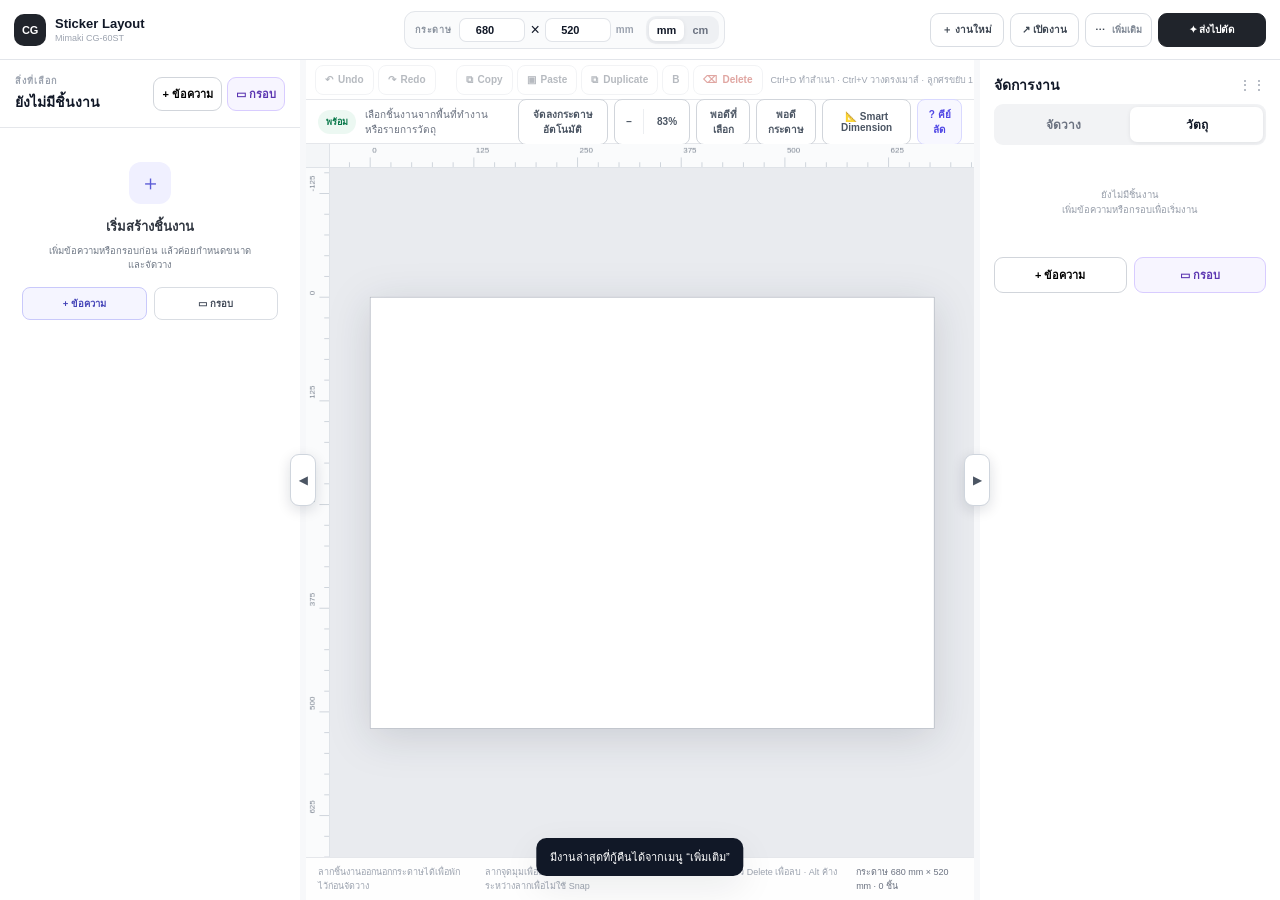
<file: StickerLayout-V3-Standalone.html>
<!doctype html>
<html lang="th">
<head>
  <meta charset="utf-8">
  <meta name="viewport" content="width=device-width,initial-scale=1">
  <meta name="theme-color" content="#f4f5f7">
  <title>Sticker Layout · Mimaki CG-60ST · V3 Standalone</title>

  <style>
:root{--bg:#f4f5f7;--panel:#fff;--ink:#111827;--muted:#6b7280;--line:#e5e7eb;--soft:#f3f4f6;--soft2:#e6e8ec;--accent:#7c3aed;--blue:#2563eb;--green:#059669;--danger:#dc2626;--ok:#067647;--okbg:#ecfdf3;--warn:#9a3412;--warnbg:#fff7ed;--shadow:0 12px 36px rgba(15,23,42,.08)}
*{box-sizing:border-box}html,body{margin:0;height:100%;font-family:Inter,"Segoe UI",Tahoma,Arial,sans-serif;color:var(--ink);background:var(--bg)}button,input,select,textarea{font:inherit}.hidden{display:none!important}button{cursor:pointer}.app-shell{height:100vh;display:flex;flex-direction:column;overflow:hidden}.topbar{height:64px;flex:0 0 auto;background:#fff;border-bottom:1px solid var(--line);display:flex;align-items:center;justify-content:space-between;padding:0 16px;gap:16px}.brand{display:flex;align-items:center;gap:10px;min-width:210px}.brand-dot{width:30px;height:30px;border-radius:9px;background:linear-gradient(135deg,#111827,#475569)}.brand strong{display:block;font-size:14px}.brand small{display:block;font-size:10px;color:#9ca3af;margin-top:2px}.topbar-center{display:flex;align-items:center;gap:8px;color:#6b7280;font-size:11px}.paper-size-inline{display:flex;align-items:center;gap:5px}.paper-size-inline input{width:74px;padding:7px 8px}.paper-size-inline .unit-inline{font-size:10px;color:#9ca3af}.top-actions{display:flex;align-items:center;gap:8px}.unit-switch{display:flex;background:#eef0f3;padding:3px;border-radius:10px}.unit-switch button{border:0;background:transparent;border-radius:7px;padding:6px 10px;color:#6b7280;font-size:11px;font-weight:800}.unit-switch button.active{background:#fff;color:#111827;box-shadow:0 1px 4px rgba(15,23,42,.08)}.primary-btn,.secondary-btn{border:0;border-radius:10px;font-weight:800}.primary-btn{background:#111827;color:#fff;padding:9px 13px}.secondary-btn{background:#f3f4f6;color:#374151;padding:9px 11px}.primary-btn.full,.secondary-btn.full{width:100%}
.workspace{flex:1;min-height:0;display:grid;grid-template-columns:320px minmax(440px,1fr) 320px}.panel{background:#fff;min-height:0}.left-panel{border-right:1px solid var(--line);display:flex;flex-direction:column}.right-panel{border-left:1px solid var(--line);padding:16px;overflow:auto}.panel-head{display:flex;align-items:center;justify-content:space-between;gap:10px;padding:16px;border-bottom:1px solid var(--line)}.eyebrow{display:block;font-size:9px;font-weight:900;letter-spacing:.12em;color:#9ca3af;margin-bottom:3px}.panel-head h2,.right-title-row h2{margin:0;font-size:16px}.add-btn,.add-layer-btn{border:1px solid #d1d5db;background:#fff;border-radius:9px;padding:8px 10px;font-size:11px;font-weight:800}.editor-scroll{overflow:auto}.field-section{padding:16px;border-bottom:1px solid var(--line)}.field-section.compact{padding-top:8px;padding-bottom:8px}.grid{display:grid;gap:9px}.grid.two{grid-template-columns:1fr 1fr}.field{display:flex;flex-direction:column;gap:6px;color:#4b5563;font-size:11px;font-weight:700;margin-bottom:10px}.field:last-child{margin-bottom:0}.field-help{display:block;color:#9ca3af;font-size:9px;line-height:1.45;margin:-3px 0 12px}input,select,textarea{width:100%;border:1px solid #d1d5db;border-radius:9px;padding:9px 10px;background:#fff;color:#111827;outline:none}input:focus,select:focus,textarea:focus{border-color:#93b4ff;box-shadow:0 0 0 3px rgba(37,99,235,.08)}.text-input{font-size:15px;resize:vertical;min-height:72px;line-height:1.35}.input-unit{position:relative}.input-unit input{padding-right:42px}.input-unit span{position:absolute;right:10px;top:50%;transform:translateY(-50%);font-size:9px;color:#9ca3af}.switch-row{display:flex;align-items:center;justify-content:space-between;gap:12px}.switch-row>div strong{display:block;font-size:12px}.switch-row>div small{display:block;font-size:10px;color:#9ca3af;margin-top:3px}.switch-row.minor{padding:5px 0}.switch{display:block;flex:0 0 auto}.switch input{display:none}.switch span{display:block;width:38px;height:22px;border-radius:999px;background:#d1d5db;position:relative}.switch span:after{content:"";position:absolute;width:16px;height:16px;left:3px;top:3px;background:#fff;border-radius:50%;box-shadow:0 1px 3px rgba(0,0,0,.2);transition:.15s}.switch input:checked+span{background:#111827}.switch input:checked+span:after{transform:translateX(16px)}.frame-fields{margin-top:13px;padding-top:13px;border-top:1px solid #eef0f2}
.canvas-column{display:flex;flex-direction:column;min-width:0;min-height:0;background:#e9ebef}.edit-toolbar{min-height:42px;flex:0 0 auto;background:#fff;border-bottom:1px solid var(--line);display:flex;align-items:center;padding:5px 10px;gap:8px}.edit-group{display:flex;gap:4px}.edit-toolbar button{height:31px;border:1px solid #d8dce2;background:#fff;border-radius:8px;padding:0 9px;display:flex;align-items:center;gap:5px;color:#4b5563;font-size:10px;font-weight:800}.edit-toolbar button:hover:not(:disabled){background:#f5f6f8}.edit-toolbar button.active{background:#eef4ff;border-color:#8fb1ff;color:#174ea6}.edit-toolbar button:disabled{opacity:.4;cursor:default}.edit-toolbar .danger-tool{color:#b42318}.edit-separator{width:1px;height:24px;background:#e5e7eb;margin:0 2px}.shortcut-hint{margin-left:auto;color:#9ca3af;font-size:9px;white-space:nowrap}.canvas-toolbar{height:48px;flex:0 0 auto;background:#fff;border-bottom:1px solid var(--line);display:flex;align-items:center;justify-content:space-between;padding:0 12px;gap:12px}.canvas-status{display:flex;align-items:center;gap:9px;font-size:10px;color:#6b7280;min-width:0}.status{font-size:9px;font-weight:900;border-radius:999px;padding:5px 8px;flex:0 0 auto}.status.ok{color:var(--ok);background:var(--okbg)}.status.warn{color:var(--warn);background:var(--warnbg)}.toolbar-actions{display:flex;gap:6px}.toolbar-actions button{border:1px solid #d1d5db;background:#fff;border-radius:8px;padding:7px 9px;font-size:10px;font-weight:800;color:#4b5563}.canvas-viewport{flex:1;min-height:0;overflow:auto;padding:28px;display:flex;align-items:flex-start;justify-content:center}.canvas-viewport svg{display:block;min-width:320px;min-height:240px;max-width:100%;touch-action:none;user-select:none}.canvas-footer{min-height:34px;flex:0 0 auto;background:#fff;border-top:1px solid var(--line);display:flex;align-items:center;gap:18px;padding:7px 12px;font-size:9px;color:#9ca3af}.canvas-footer span:last-child{margin-left:auto;color:#6b7280}.paper{fill:#fff;stroke:#a7adb7;stroke-width:.7;filter:drop-shadow(0 8px 18px rgba(15,23,42,.12));cursor:default}.job-text{fill:#111827;cursor:move}.frame-shape{fill:transparent;stroke:#111827;stroke-width:1;cursor:move}.selection-box{fill:none;stroke-width:1.1;stroke-dasharray:4 3;pointer-events:none}.selection-box.text{stroke:var(--blue)}.selection-box.frame{stroke:var(--green)}.resize-handle{stroke:#fff;stroke-width:1.1;cursor:nwse-resize}.resize-handle.text{fill:var(--blue)}.resize-handle.frame{fill:var(--green)}.resize-handle.ne,.resize-handle.sw{cursor:nesw-resize}.dimension-line,.dimension-tick{stroke:#4b5563;stroke-width:.45}.dimension-label-bg{fill:#fff;stroke:#e5e7eb;stroke-width:.35}.dimension-text{font-size:7px;fill:#111827;font-weight:800;text-anchor:middle;dominant-baseline:middle}
.inline-editor-fo{overflow:visible}.inline-editor-shell{width:100%;height:100%;position:relative}.inline-text-editor{width:100%;height:100%;min-width:70px;min-height:42px;border:1.5px solid var(--blue);outline:0;border-radius:2px;padding:0 2px;margin:0;resize:none;overflow:hidden;background:rgba(255,255,255,.96);color:#111827;box-shadow:0 0 0 2px rgba(37,99,235,.12);white-space:pre;box-sizing:border-box}.inline-edit-hint{position:absolute;left:0;top:100%;margin-top:4px;background:#111827;color:white;border-radius:4px;padding:3px 5px;font:7px/1.2 Arial,sans-serif;white-space:nowrap;pointer-events:none}
.right-title-row{display:flex;justify-content:space-between;align-items:center;margin-bottom:10px}.panel-grip{color:#9ca3af;font-size:14px}.tabs{display:grid;grid-template-columns:1fr 1fr;border-bottom:1px solid #e5e7eb;margin-bottom:14px}.tabs button{border:0;background:transparent;padding:11px 6px;font-size:12px;color:#6b7280;font-weight:700;position:relative}.tabs button.active{color:#111827}.tabs button.active:after{content:"";position:absolute;left:12px;right:12px;bottom:-1px;height:3px;background:var(--accent);border-radius:4px 4px 0 0}.segmented{display:grid;grid-template-columns:1fr 1fr;background:#f0f1f3;padding:3px;border-radius:13px;margin-bottom:14px}.segmented button{border:0;background:transparent;border-radius:10px;padding:9px;font-size:11px;color:#6b7280}.segmented button.active{background:#fff;color:#111827;box-shadow:0 1px 4px rgba(15,23,42,.08)}.layer-list{display:grid;gap:9px}.layer-row{display:grid;grid-template-columns:25px minmax(0,1fr) auto;align-items:center;gap:8px;background:#dfe2e7;border:1px solid transparent;border-radius:10px;padding:10px 9px;cursor:pointer;transition:.12s}.layer-row:hover{background:#d8dce2}.layer-row.active{border-color:#8b5cf6;box-shadow:0 0 0 2px rgba(124,58,237,.11)}.drag-grip{font-size:15px;color:#5f6670;letter-spacing:-3px;cursor:grab}.layer-name{min-width:0}.layer-name strong{display:block;white-space:pre-line;overflow:hidden;text-overflow:ellipsis;font-size:13px;font-weight:500;max-height:34px}.layer-name small{display:block;color:#6b7280;font-size:9px;margin-top:3px}.layer-actions{display:flex;gap:3px}.icon-mini{width:27px;height:27px;border:0;background:rgba(255,255,255,.55);border-radius:7px;font-size:12px;color:#4b5563}.icon-mini.danger{color:#b91c1c}.add-layer-btn{width:100%;margin-top:10px;background:#fff}.arrange-card{background:#f7f8fa;border:1px solid #e7e9ed;border-radius:12px;padding:12px;margin-bottom:10px}.arrange-card strong{display:block;font-size:12px}.arrange-card small{display:block;color:#9ca3af;font-size:9px;line-height:1.4;margin:4px 0 10px}.arrange-label{display:block;font-size:9px;font-weight:900;letter-spacing:.09em;color:#9ca3af;margin-bottom:9px}.arrange-grid{display:grid;grid-template-columns:repeat(3,1fr);gap:6px}.arrange-grid button{border:1px solid #d8dce2;background:#fff;border-radius:8px;padding:9px 4px;font-size:9px;color:#4b5563;font-weight:700}.toast{position:fixed;left:50%;bottom:24px;transform:translateX(-50%);background:#111827;color:#fff;border-radius:10px;padding:10px 14px;font-size:11px;box-shadow:var(--shadow);z-index:50}
@media(max-width:1150px){.shortcut-hint{display:none}}
@media(max-width:1050px){.workspace{grid-template-columns:300px minmax(400px,1fr)}.right-panel{position:fixed;right:12px;top:76px;bottom:12px;width:300px;border:1px solid var(--line);border-radius:16px;box-shadow:0 18px 50px rgba(15,23,42,.18);z-index:10}.edit-toolbar button span{display:none}}
@media(max-width:760px){.app-shell{height:auto;min-height:100vh;overflow:visible}.topbar{height:auto;align-items:flex-start;flex-wrap:wrap;padding:10px}.topbar-center{order:3;width:100%}.workspace{display:flex;flex-direction:column}.left-panel{border:0;border-bottom:1px solid var(--line)}.canvas-column{height:65vh;min-height:520px}.right-panel{position:static;width:auto;border:0;border-top:1px solid var(--line);border-radius:0;box-shadow:none}.canvas-footer{flex-wrap:wrap;height:auto}.grid.two{grid-template-columns:1fr 1fr}.edit-toolbar{overflow:auto}.edit-toolbar button{flex:0 0 auto}}

.canvas-viewport{display:block;text-align:center;overflow:auto}
.canvas-viewport svg{display:inline-block;max-width:none!important;max-height:none!important;overflow:visible}
.workspace-bg{fill:#e9ebef;cursor:default}
.rotate-stem{stroke:#7c3aed;stroke-width:1.2;pointer-events:none}
.rotate-handle{fill:#7c3aed;stroke:#fff;stroke-width:1.2;cursor:grab}
.rotate-handle:active{cursor:grabbing}
.rotate-glyph{fill:#fff;font-size:10px;font-weight:800;text-anchor:middle;dominant-baseline:middle;pointer-events:none}


.quick-add{display:flex;gap:7px;align-items:center}.quick-add .add-btn{white-space:nowrap}.quick-add .frame-add{background:#f7f5ff;border-color:#d8ccff;color:#5b35b1}.frame-only-intro{margin-bottom:12px;padding:12px;border:1px solid #e5e7eb;border-radius:10px;background:#f8fafc}.frame-only-intro strong{display:block;font-size:12px}.frame-only-intro small{display:block;margin:4px 0 10px;color:#6b7280;font-size:10px;line-height:1.45}.frame-only-intro button{width:100%;border:1px solid #c7d2fe;background:#fff;border-radius:9px;padding:9px 10px;font-size:11px;font-weight:800;color:#3730a3}.layer-add-row{display:grid;grid-template-columns:1fr 1fr;gap:7px;margin-top:10px}.layer-add-row .add-layer-btn{margin-top:0}.layer-add-row .frame-add{border-color:#d8ccff;background:#f7f5ff;color:#5b35b1}.object-kind{display:inline-flex;align-items:center;border-radius:999px;background:#f3f4f6;color:#6b7280;font-size:9px;font-weight:800;padding:3px 7px;margin-top:4px}
@media(max-width:1180px){.quick-add{flex-direction:column;align-items:stretch}.quick-add .add-btn{padding:7px 8px}}

.precision-head{display:flex;align-items:flex-start;justify-content:space-between;gap:8px;margin-bottom:10px}.precision-scope{display:inline-flex;align-items:center;justify-content:flex-end;min-height:20px;color:#5b35b1;font-size:9px;font-weight:800;text-align:right}.precision-grid{margin-bottom:8px}.precision-card>.field{margin-top:2px}.precision-help{display:block;margin-top:8px;color:#6b7280;font-size:9px;line-height:1.45}.snap-card .switch-row{margin-bottom:10px}.snap-card .field{margin-bottom:0}.snap-guide{stroke:#7c3aed;stroke-width:1;stroke-dasharray:5 4;vector-effect:non-scaling-stroke;pointer-events:none;opacity:.9}.precision-card input:disabled{background:#f3f4f6;color:#9ca3af}.arrange-card .input-unit>span{white-space:nowrap}

.export-actions{display:flex;align-items:center;gap:7px}.export-check-btn,.export-editable-btn{border:1px solid #d1d5db;background:#fff;border-radius:9px;padding:9px 11px;font-size:11px;font-weight:800;color:#374151;white-space:nowrap}.export-editable-btn{border-color:#c7d2fe;background:#eef2ff;color:#3730a3}.export-check-btn:hover,.export-editable-btn:hover{filter:brightness(.98)}.preflight-panel{position:fixed;inset:0;z-index:80;display:flex;align-items:center;justify-content:center;padding:24px;background:rgba(17,24,39,.45);backdrop-filter:blur(2px)}.preflight-panel.hidden{display:none}.preflight-card{width:min(560px,100%);max-height:min(720px,90vh);overflow:auto;border:1px solid #e5e7eb;border-radius:16px;background:#fff;box-shadow:0 24px 70px rgba(17,24,39,.25);padding:18px}.preflight-head{display:flex;align-items:flex-start;justify-content:space-between;gap:16px}.preflight-head h2{margin:2px 0 0;font-size:18px}.preflight-close{width:34px;height:34px;border:1px solid #e5e7eb;background:#fff;border-radius:9px;font-size:21px;line-height:1;color:#6b7280}.preflight-summary{margin:16px 0 12px;border-radius:10px;padding:11px 12px;font-size:12px;font-weight:900}.preflight-summary.ok{background:#ecfdf5;color:#047857}.preflight-summary.warn{background:#fffbeb;color:#a16207}.preflight-summary.error{background:#fef2f2;color:#b91c1c}.preflight-list{display:grid;gap:8px;margin:0;padding:0;list-style:none}.preflight-list li{display:flex;justify-content:space-between;gap:16px;border:1px solid #e5e7eb;border-radius:10px;padding:10px 11px}.preflight-list strong{font-size:11px}.preflight-list span{max-width:65%;font-size:10px;line-height:1.45;text-align:right;color:#6b7280}.preflight-list li.warn{border-color:#fde68a;background:#fffbeb}.preflight-list li.bad{border-color:#fecaca;background:#fef2f2}.preflight-list li.good{border-color:#d1fae5}.preflight-list li.info{background:#f8fafc}.preflight-actions{display:flex;justify-content:flex-end;gap:8px;margin-top:16px}.preflight-actions button:disabled{opacity:.45;cursor:not-allowed}@media(max-width:980px){.export-actions{gap:5px}.export-check-btn,.export-editable-btn{padding:8px 9px;font-size:10px}}

.project-actions{display:flex;align-items:center;gap:6px}.project-actions button{border:1px solid #d1d5db;background:#fff;border-radius:8px;padding:7px 9px;font-size:10px;font-weight:800;color:#374151;white-space:nowrap}.project-actions button:hover{background:#f9fafb}.autosave-status{min-width:92px;color:#6b7280;font-size:9px;font-weight:700;white-space:nowrap}.autosave-status.saving{color:#7c3aed}.autosave-status.saved{color:#047857}.autosave-status.warning{color:#b45309}@media(max-width:1280px){.top-actions{flex-wrap:wrap;justify-content:flex-end}.project-actions{order:3;width:100%;justify-content:flex-end}.autosave-status{min-width:auto}}

.export-cutready-btn{border:1px solid #047857;background:#059669;color:#fff;border-radius:9px;padding:9px 12px;font-size:11px;font-weight:900;white-space:nowrap;box-shadow:0 1px 2px rgba(5,150,105,.18)}.export-cutready-btn:hover{background:#047857}.export-cutready-btn:disabled{opacity:.45;cursor:not-allowed}.export-advanced-btn{background:#fff!important;color:#374151!important;border:1px solid #d1d5db!important}.font-outline-note{color:#047857;font-weight:800}@media(max-width:980px){.export-cutready-btn{padding:8px 9px;font-size:10px}}

/* V6 send-to-cut dialog */
.preflight-subtitle{display:block;margin-top:4px;color:#8b939f;font-size:10px}.preflight-primary-action{margin-top:16px;padding:13px;border:1px solid #bbf7d0;border-radius:12px;background:#f0fdf4}.preflight-primary-copy{margin-bottom:10px}.preflight-primary-copy strong{display:block;font-size:12px;color:#065f46}.preflight-primary-copy small{display:block;margin-top:3px;color:#6b7280;font-size:9.5px;line-height:1.45}.preflight-primary-action .export-cutready-btn{width:100%;padding:11px 13px;font-size:12px}.preflight-more{margin-top:10px;border:1px solid #e5e7eb;border-radius:11px;background:#fafbfc;overflow:hidden}.preflight-more summary{cursor:pointer;padding:11px 12px;font-size:10.5px;font-weight:850;color:#4b5563;user-select:none}.preflight-more[open] summary{border-bottom:1px solid #e5e7eb;background:#fff}.preflight-more>p{margin:10px 12px 0;color:#8b939f;font-size:9px;line-height:1.45}.preflight-secondary-actions{display:grid;grid-template-columns:repeat(3,1fr);gap:7px;padding:10px 12px 12px}.preflight-secondary-actions button{width:100%;white-space:normal}.send-cut-card .preflight-actions{display:none}@media(max-width:620px){.preflight-secondary-actions{grid-template-columns:1fr}}


:root{--ux-left:300px;--ux-right:300px;--ux-accent:#5b5bd6;--ux-accent-soft:#f0f0ff;--ux-canvas:#eef0f3;--ux-border:#e2e5ea;--ux-ink:#20242b;--ux-muted:#7b8491}
body{background:#f7f8fa}.topbar{height:60px;padding:0 14px;border-bottom:1px solid var(--ux-border);box-shadow:0 1px 0 rgba(16,24,40,.02);gap:14px}.brand{min-width:185px;gap:9px}.brand-mark{display:grid;place-items:center;width:32px;height:32px;border-radius:10px;background:#20242b;color:#fff;font-size:11px;font-weight:900;letter-spacing:-.02em}.brand strong{font-size:13px}.brand small{font-size:9px}.paper-control{display:flex;align-items:center;gap:8px;margin:0 auto;padding:4px 5px 4px 10px;border:1px solid var(--ux-border);border-radius:11px;background:#fafbfc}.paper-control-label{font-size:9px;font-weight:800;color:#8a929e;text-transform:uppercase;letter-spacing:.08em}.paper-size-inline input{width:66px;padding:6px 7px;border:0;background:#fff;border-radius:7px;text-align:center;font-size:11px;font-weight:800;box-shadow:inset 0 0 0 1px #e1e4e9}.paper-size-inline .unit-inline{min-width:20px}.paper-control .unit-switch{margin-left:2px}.paper-control .unit-switch button{padding:5px 8px}.top-actions{gap:7px}.menu-wrap{position:relative}.top-menu-btn,.top-secondary-btn,.top-primary-btn{height:34px;border-radius:9px;padding:0 11px;font-size:10px;font-weight:850;display:flex;align-items:center;gap:7px;white-space:nowrap}.top-menu-btn,.top-secondary-btn{border:1px solid #d9dde3;background:#fff;color:#3d4652}.top-menu-btn:hover,.top-secondary-btn:hover{background:#f7f8fa}.top-primary-btn{border:1px solid #20242b;background:#20242b;color:#fff}.top-menu{position:absolute;right:0;top:calc(100% + 8px);z-index:120;width:260px;padding:7px;background:#fff;border:1px solid #dfe3e8;border-radius:12px;box-shadow:0 18px 50px rgba(15,23,42,.16)}.file-menu-wrap .top-menu{left:0;right:auto}.menu-item{width:100%;border:0;background:transparent;border-radius:9px;padding:9px;display:grid;grid-template-columns:28px minmax(0,1fr);gap:8px;text-align:left;color:#3d4652}.menu-item:hover{background:#f5f6f8}.menu-item.featured{background:#f4f4ff;color:#3434a8}.menu-item:disabled{opacity:.42;cursor:not-allowed}.menu-icon{display:grid;place-items:center;width:27px;height:27px;border-radius:7px;background:#f0f2f5;font-size:12px;font-weight:900}.featured .menu-icon{background:#e5e5ff}.menu-item strong{display:block;font-size:10.5px}.menu-item small{display:block;margin-top:2px;color:#9299a3;font-size:8.5px;font-weight:500}.menu-separator{height:1px;background:#eceef1;margin:5px 3px}.menu-status{display:flex;align-items:center;gap:7px;padding:8px 9px 5px;color:#8b939f;font-size:8.5px}.autosave-dot{width:7px;height:7px;border-radius:50%;background:#18a66a;box-shadow:0 0 0 3px rgba(24,166,106,.09)}
.workspace{grid-template-columns:var(--ux-left) 6px minmax(360px,1fr) 6px var(--ux-right);background:#fff}.panel-resizer{position:relative;z-index:20;background:#f7f8fa;cursor:col-resize;touch-action:none}.panel-resizer:after{content:"";position:absolute;left:2px;top:0;bottom:0;width:2px;background:transparent;border-radius:4px;transition:.12s}.panel-resizer:hover:after,.panel-resizer.dragging:after{background:var(--ux-accent)}body.panel-resizing{cursor:col-resize!important;user-select:none!important}.left-panel{border-right:0}.right-panel{border-left:0;padding:14px}.panel-head{padding:14px 15px;background:#fff}.panel-head h2,.right-title-row h2{font-size:14px}.quick-add{display:flex;gap:5px}.add-btn{padding:7px 8px}.editor-scroll{min-height:0;overflow:auto}.field-section{padding:14px 15px}.field{font-size:10px}.field-help{font-size:8.5px}.empty-editor{padding:34px 22px;text-align:center;color:#707986}.empty-editor-icon{width:42px;height:42px;margin:0 auto 12px;display:grid;place-items:center;border-radius:12px;background:#f0f0ff;color:var(--ux-accent);font-size:21px}.empty-editor strong{display:block;color:#303640;font-size:13px}.empty-editor p{margin:7px auto 14px;max-width:210px;font-size:9.5px;line-height:1.5}.empty-editor-actions{display:grid;grid-template-columns:1fr 1fr;gap:7px}.empty-editor-actions button,.empty-canvas-card button{border:1px solid #d9dde3;background:#fff;border-radius:8px;padding:8px;font-size:9.5px;font-weight:800;color:#414957}.empty-editor-actions button:first-child,.empty-canvas-card button:first-child{border-color:#c9c9fb;background:#f5f5ff;color:#4444b8}
.font-picker{position:relative}.font-native-select{display:none!important}.font-picker-btn{width:100%;height:36px;border:1px solid #d1d5db;border-radius:9px;background:#fff;padding:0 10px;display:flex;align-items:center;justify-content:space-between;color:#222831}.font-picker-label{font-size:12px}.font-picker-chevron{color:#9ca3af;font-size:10px}.font-picker-menu{position:absolute;left:0;right:0;top:calc(100% + 5px);z-index:90;padding:5px;background:#fff;border:1px solid #dce0e5;border-radius:10px;box-shadow:0 12px 34px rgba(15,23,42,.16);max-height:260px;overflow:auto}.font-picker-menu button{width:100%;height:42px;border:0;background:transparent;border-radius:7px;padding:0 9px;display:flex;align-items:center;justify-content:space-between;text-align:left;color:#242a32}.font-picker-menu button:hover{background:#f0f0ff;color:#3434a8}.font-picker-menu span{font-size:12px}.font-picker-menu em{font-style:normal;font-size:15px;color:#69717d}.font-picker-menu button.active{background:#f4f4ff;box-shadow:inset 0 0 0 1px #d8d8ff}
.canvas-column{background-color:var(--ux-canvas);background-image:radial-gradient(circle at 1px 1px,rgba(74,85,104,.12) 1px,transparent 0);background-size:20px 20px}.edit-toolbar{min-height:40px;padding:4px 9px}.edit-toolbar button{height:30px;border-color:#dfe2e7}.canvas-toolbar{height:44px}.canvas-viewport{position:relative;padding:0;display:flex;align-items:center;justify-content:center;overscroll-behavior:contain;cursor:default}.canvas-viewport.panning,.canvas-viewport.panning *{cursor:grabbing!important}.canvas-viewport svg{flex:0 0 auto;max-width:none!important;max-height:none!important}.canvas-empty-state{position:absolute;inset:0;z-index:8;display:grid;place-items:center;pointer-events:none}.empty-canvas-card{pointer-events:auto;width:220px;padding:20px;border:1px solid rgba(213,218,225,.9);border-radius:14px;background:rgba(255,255,255,.94);box-shadow:0 14px 38px rgba(15,23,42,.10);text-align:center;backdrop-filter:blur(6px)}.empty-canvas-icon{display:grid;place-items:center;width:36px;height:36px;margin:0 auto 10px;border-radius:10px;background:#eeeeff;color:var(--ux-accent);font-size:15px}.empty-canvas-card strong{display:block;font-size:12px;color:#303640}.empty-canvas-card small{display:block;margin:5px 0 12px;color:#8a929e;font-size:9px}.empty-canvas-card>div{display:grid;grid-template-columns:1fr 1fr;gap:6px}.canvas-footer{min-height:30px;background:rgba(255,255,255,.96)}.paper{filter:drop-shadow(0 10px 25px rgba(15,23,42,.14))}
.right-title-row{margin-bottom:8px}.tabs{background:#f2f3f5;border:0;border-radius:9px;padding:3px;margin-bottom:12px}.tabs button{padding:8px 6px;border-radius:7px}.tabs button.active{background:#fff;box-shadow:0 1px 4px rgba(15,23,42,.08)}.tabs button.active:after{display:none}.layer-list{gap:7px}.layer-row{background:#fff;border:1px solid #e2e5e9;padding:9px 8px}.layer-row:hover{background:#f8f9fa}.layer-row.active{border-color:#a7a7ef;box-shadow:0 0 0 2px rgba(91,91,214,.08)}.layers-empty{padding:30px 10px;text-align:center;color:#979eaa;font-size:9.5px}.arrange-card{background:#fafbfc;border-color:#e6e8ec}.hero-arrange{background:#f5f5ff;border-color:#e3e3ff}.primary-btn{background:#242932}.status.ok{background:#ecf8f2;color:#08784a}

.panel-collapse-btn{position:absolute;z-index:35;left:50%;top:50%;transform:translate(-50%,-50%);width:26px;height:52px;border:1px solid #cfd5dd;border-radius:9px;background:#fff;color:#4b5563;box-shadow:0 4px 14px rgba(15,23,42,.14);font-size:11px;font-weight:900;cursor:pointer;display:grid;place-items:center;transition:.15s}.panel-collapse-btn:hover{border-color:#9b9be8;background:#f2f2ff;color:#4141aa;box-shadow:0 6px 18px rgba(15,23,42,.18)}.panel-resizer.dragging .panel-collapse-btn{opacity:.35;pointer-events:none}
@media(min-width:1101px){.workspace.left-collapsed{grid-template-columns:0 18px minmax(360px,1fr) 6px var(--ux-right)}.workspace.right-collapsed{grid-template-columns:var(--ux-left) 6px minmax(360px,1fr) 18px 0}.workspace.left-collapsed.right-collapsed{grid-template-columns:0 18px minmax(360px,1fr) 18px 0}.workspace.left-collapsed .left-panel,.workspace.right-collapsed .right-panel{visibility:hidden;overflow:hidden;padding:0;border:0;pointer-events:none}}
@media(max-width:1100px){.panel-collapse-btn{display:none}}
@media(max-width:1100px){.workspace{grid-template-columns:minmax(250px,var(--ux-left)) 5px minmax(380px,1fr)}.right-panel{position:fixed;right:12px;top:72px;bottom:12px;width:min(320px,var(--ux-right));border:1px solid var(--ux-border);border-radius:14px;box-shadow:0 18px 48px rgba(15,23,42,.16);z-index:40}.panel-resizer-right{display:none}.paper-control-label{display:none}}
@media(max-width:820px){.topbar{height:auto;min-height:60px;flex-wrap:wrap;padding:9px}.brand{min-width:auto}.paper-control{order:3;width:100%;justify-content:center}.workspace{display:flex}.panel-resizer{display:none}.top-menu{position:fixed;left:10px!important;right:10px!important;top:64px;width:auto}.canvas-viewport{min-height:420px}}

/* centered stage: keeps the paper centered when the SVG is smaller and makes overflow symmetric when larger */
.canvas-viewport{display:block!important}.canvas-stage{min-width:100%;min-height:100%;width:max-content;height:max-content;display:grid;place-items:center}.canvas-stage svg{grid-area:1/1;margin:0!important}.canvas-empty-state{position:sticky;left:0;top:0;width:100%;height:100%;float:left;margin-right:-100%;z-index:8}

.center-relation-btn{margin-top:7px}.guide-measure-btn.active{font-weight:900!important}

/* V6 simplified user workflow */
.workflow-actions{gap:6px}.workflow-start-btn{font-weight:850}.workflow-more-btn{padding-inline:9px}.workflow-more-btn .more-label{font-size:9px;color:#7b8491}.send-cut-btn{min-width:108px;justify-content:center;background:#20242b;border-color:#20242b}.send-cut-btn:hover{background:#111827}.compact-file-menu .top-menu{width:255px}
@media(max-width:900px){.workflow-more-btn .more-label{display:none}.workflow-start-btn{padding-inline:9px}.send-cut-btn{min-width:96px}}


/* V7 local font library */
.font-picker-menu.font-library-menu{right:auto;width:min(360px,calc(100vw - 32px));max-height:none;overflow:hidden;padding:8px}
.font-library-head{display:grid;grid-template-columns:minmax(0,1fr) auto;gap:6px;align-items:center}
.font-search-input{height:34px;min-width:0;border:1px solid #d7dbe1;border-radius:8px;padding:0 10px;background:#fff;color:#222831;font:inherit;font-size:10.5px;outline:none}
.font-search-input:focus{border-color:#9696e7;box-shadow:0 0 0 3px rgba(91,91,214,.10)}
.font-picker-menu .font-library-refresh{width:auto;height:34px;padding:0 9px;border:1px solid #d7dbe1;border-radius:8px;background:#fff;color:#4b5563;font-size:9px;font-weight:850;white-space:nowrap;justify-content:center}
.font-picker-menu .font-library-refresh:hover{background:#f5f5ff;color:#4141aa}
.font-library-tabs{display:grid;grid-template-columns:1fr 1fr 1fr;gap:4px;margin-top:7px;padding:3px;background:#f3f4f6;border-radius:8px}
.font-picker-menu .font-library-tabs button{width:auto;height:27px;padding:0 6px;border:0;border-radius:6px;background:transparent;color:#6b7280;font-size:9px;font-weight:800;justify-content:center}
.font-picker-menu .font-library-tabs button.active{background:#fff;color:#3434a8;box-shadow:0 1px 4px rgba(15,23,42,.08)}
.font-library-meta{height:28px;display:flex;align-items:center;justify-content:space-between;gap:8px;color:#7b8491;font-size:8.5px;padding:0 3px}
.font-library-list{height:300px;overflow:auto;border-top:1px solid #eef0f3;border-bottom:1px solid #eef0f3;overscroll-behavior:contain}
.font-option-row{height:48px;display:flex;align-items:stretch;gap:3px;border-bottom:1px solid #f2f3f5}
.font-picker-menu .font-option-main{min-width:0;flex:1;width:auto;height:47px;padding:0 7px;border:0;border-radius:6px;background:transparent;display:grid;grid-template-columns:minmax(0,1fr) auto;align-items:center;gap:8px;text-align:left;color:#242a32}
.font-picker-menu .font-option-main:hover,.font-option-row.active .font-option-main{background:#f4f4ff;color:#3434a8}
.font-option-name{min-width:0;overflow:hidden;text-overflow:ellipsis;white-space:nowrap;font-size:11px;font-weight:700}
.font-picker-menu .font-option-sample{font-style:normal;font-size:14px;font-weight:400;color:#69717d;white-space:nowrap}
.font-picker-menu .font-favorite{flex:0 0 30px;width:30px;height:47px;padding:0;border:0;border-radius:6px;background:transparent;color:#a1a8b2;font-size:15px;justify-content:center}
.font-picker-menu .font-favorite:hover,.font-picker-menu .font-favorite.active{background:#fff8df;color:#b7791f}
.font-library-empty{height:300px;display:grid;place-items:center;color:#9299a3;font-size:9.5px;border-top:1px solid #eef0f3;border-bottom:1px solid #eef0f3}
.font-library-foot{padding:7px 3px 1px;color:#9aa1ab;font-size:8px;line-height:1.35}
@media(max-width:820px){.font-picker-menu.font-library-menu{position:fixed;left:12px!important;right:12px!important;top:110px;width:auto}.font-library-list,.font-library-empty{height:min(320px,45vh)}}



:root{--ruler-size:24px;--v4-blue:#2caee8;--v4-guide:#f43f5e}
.canvas-workarea{position:relative;flex:1;min-height:0;overflow:hidden;background:transparent}
.canvas-workarea .canvas-viewport{position:absolute!important;left:var(--ruler-size);right:0;top:var(--ruler-size);bottom:0;min-height:0!important;width:auto;height:auto;z-index:1}
.canvas-ruler{position:absolute;z-index:12;background:#fafbfc;touch-action:none;user-select:none}
.ruler-horizontal{left:var(--ruler-size);right:0;top:0;height:var(--ruler-size);width:calc(100% - var(--ruler-size));cursor:ns-resize;border-bottom:1px solid #dfe3e8}
.ruler-vertical{left:0;top:var(--ruler-size);bottom:0;width:var(--ruler-size);height:calc(100% - var(--ruler-size));cursor:ew-resize;border-right:1px solid #dfe3e8}
.ruler-corner{position:absolute;z-index:13;left:0;top:0;width:var(--ruler-size);height:var(--ruler-size);background:#f4f6f8;border-right:1px solid #dfe3e8;border-bottom:1px solid #dfe3e8}
.zoom-controls{display:flex;align-items:center;border:1px solid #d1d5db;border-radius:8px;overflow:hidden;background:#fff}
.toolbar-actions .zoom-controls button{border:0;border-radius:0;min-width:28px;padding:7px 6px}.toolbar-actions .zoom-controls .zoom-label{min-width:48px;border-left:1px solid #eceef1;border-right:1px solid #eceef1;font-variant-numeric:tabular-nums}
.shortcut-help-btn{color:#4f46e5!important;border-color:#d9d9ff!important;background:#f7f7ff!important}
.resize-handle{stroke:#fff;stroke-width:1.4;vector-effect:non-scaling-stroke}
.resize-handle.nw,.resize-handle.se{cursor:nwse-resize}.resize-handle.ne,.resize-handle.sw{cursor:nesw-resize}.resize-handle.n,.resize-handle.s{cursor:ns-resize}.resize-handle.e,.resize-handle.w{cursor:ew-resize}
.selection-box{vector-effect:non-scaling-stroke}.selection-box.multi{stroke:#0ea5e9;stroke-dasharray:6 4;stroke-width:1.2}.selection-box.locked{stroke:#94a3b8;stroke-dasharray:2 3}.selection-lock-badge{font:700 9px/1 Arial,sans-serif;fill:#475569;paint-order:stroke;stroke:#fff;stroke-width:3px;stroke-linejoin:round;pointer-events:none}
.rotate-handle,.rotate-stem{vector-effect:non-scaling-stroke}.rotate-handle{cursor:grab}.rotate-handle:active{cursor:grabbing}
.marquee-selection{fill:rgba(44,174,232,.10);stroke:#2caee8;stroke-width:1;stroke-dasharray:5 3;vector-effect:non-scaling-stroke;pointer-events:none}
.user-guide-hit{fill:rgba(244,63,94,.001);stroke:none;cursor:grab;pointer-events:all}.user-guide{stroke:var(--v4-guide);stroke-width:1;stroke-dasharray:5 4;vector-effect:non-scaling-stroke;cursor:grab;pointer-events:stroke}.user-guide:hover,.user-guide.selected{stroke-width:2.5;stroke-dasharray:6 3}.user-guide.selected{filter:drop-shadow(0 0 2px rgba(244,63,94,.45))}.user-guide.dragging{stroke-width:2}.canvas-workarea.guide-measure-active .user-guide-hit,.canvas-workarea.guide-measure-active .user-guide{cursor:pointer}.canvas-workarea.guide-measure-active .paper{cursor:crosshair}
.smart-distance-line{stroke:#8b5cf6;stroke-width:.8;vector-effect:non-scaling-stroke}.smart-distance-tick{stroke:#8b5cf6;stroke-width:.8;vector-effect:non-scaling-stroke}.smart-distance-label{font:800 7px/1 Arial,sans-serif;fill:#6d28d9;text-anchor:middle;dominant-baseline:central;paint-order:stroke;stroke:#fff;stroke-width:3px;stroke-linejoin:round}
.floating-toolbar{position:absolute;z-index:30;display:flex;align-items:center;gap:3px;padding:4px;border:1px solid #dfe3e8;border-radius:10px;background:rgba(255,255,255,.97);box-shadow:0 8px 24px rgba(15,23,42,.16);transform:translate(-50%,-100%);white-space:nowrap}.floating-toolbar.hidden{display:none}.floating-toolbar button{width:29px;height:29px;border:0;border-radius:7px;background:transparent;color:#475569;font-size:12px}.floating-toolbar button:hover{background:#f1f3f5}.floating-toolbar button.active{background:#eef2ff;color:#4338ca}.floating-toolbar button.danger{color:#b42318}.floating-size{padding:0 7px;font-size:9px;font-weight:800;color:#64748b;border-right:1px solid #eceef1;font-variant-numeric:tabular-nums}
.canvas-context-menu{position:fixed;z-index:150;width:210px;padding:6px;background:#fff;border:1px solid #dfe3e8;border-radius:11px;box-shadow:0 14px 42px rgba(15,23,42,.18)}.canvas-context-menu.hidden{display:none}.canvas-context-menu button{width:100%;display:grid;grid-template-columns:22px 1fr auto;align-items:center;gap:6px;border:0;border-radius:7px;background:transparent;padding:8px 9px;text-align:left;color:#374151;font-size:10px}.canvas-context-menu button:hover{background:#f4f5f7}.canvas-context-menu button.danger{color:#b42318}.canvas-context-menu kbd{color:#9ca3af;font-size:8px}.context-separator{height:1px;background:#eceef1;margin:4px}
.precision-head-actions{display:flex;align-items:center;gap:7px}.aspect-lock-btn{border:1px solid #d9dde3;background:#fff;border-radius:7px;padding:5px 7px;color:#64748b;font-size:8.5px;font-weight:800}.aspect-lock-btn.active{border-color:#c7d2fe;background:#eef2ff;color:#4338ca}
.shortcut-panel{position:fixed;inset:0;z-index:180;display:grid;place-items:center;padding:24px;background:rgba(15,23,42,.38);backdrop-filter:blur(2px)}.shortcut-panel.hidden{display:none}.shortcut-card{width:min(760px,96vw);max-height:88vh;overflow:auto;padding:18px;border:1px solid #dfe3e8;border-radius:16px;background:#fff;box-shadow:0 24px 72px rgba(15,23,42,.25)}.shortcut-head{display:flex;align-items:flex-start;justify-content:space-between;margin-bottom:14px}.shortcut-head h2{margin:2px 0 0;font-size:18px}.shortcut-head button{width:34px;height:34px;border:1px solid #e5e7eb;border-radius:9px;background:#fff;font-size:20px;color:#64748b}.shortcut-grid{display:grid;grid-template-columns:repeat(2,minmax(0,1fr));gap:10px}.shortcut-grid section{padding:13px;border:1px solid #e6e9ed;border-radius:11px;background:#fafbfc}.shortcut-grid strong{display:block;margin-bottom:9px;font-size:11px}.shortcut-grid p{display:flex;align-items:center;gap:5px;margin:6px 0;color:#64748b;font-size:9.5px}.shortcut-grid kbd{display:inline-grid;place-items:center;min-width:24px;min-height:20px;padding:2px 5px;border:1px solid #cfd4db;border-bottom-width:2px;border-radius:5px;background:#fff;color:#334155;font:700 8px/1 "Segoe UI",sans-serif;box-shadow:0 1px 0 rgba(15,23,42,.04)}
.canvas-viewport.space-pan-ready,.canvas-viewport.space-pan-ready *{cursor:grab!important}.canvas-viewport.panning,.canvas-viewport.panning *{cursor:grabbing!important}
.layer-row.locked{opacity:.78}.layer-lock{font-size:10px!important}.layer-lock.active{background:#eef2ff!important;color:#4338ca!important}
@media(max-width:1050px){.toolbar-actions #fitSelectionBtn,.toolbar-actions .shortcut-help-btn{display:none}.shortcut-grid{grid-template-columns:1fr}}
@media(max-width:760px){:root{--ruler-size:20px}.canvas-ruler{display:none}.ruler-corner{display:none}.canvas-workarea .canvas-viewport{left:0;top:0}.floating-toolbar{display:none!important}}


.frame-shape{pointer-events:all}

.floating-toolbar.below{transform:translate(-50%,0)}

.guide-measure-btn.active{border-color:#fda4af!important;background:#fff1f2!important;color:#be123c!important;box-shadow:inset 0 0 0 1px rgba(244,63,94,.08)}
.guide-measure-panel{position:absolute;z-index:35;left:36px;bottom:14px;width:min(360px,calc(100% - 52px));padding:10px;border:1px solid #e1e5ea;border-radius:11px;background:rgba(255,255,255,.98);box-shadow:0 12px 34px rgba(15,23,42,.16);backdrop-filter:blur(4px)}.guide-measure-panel.hidden{display:none}.guide-measure-title{display:flex;align-items:center;justify-content:space-between;gap:8px}.guide-measure-title strong{font-size:10px;color:#303640}.guide-measure-title button{width:24px;height:24px;border:0;border-radius:6px;background:#f3f4f6;color:#6b7280;font-size:15px}.guide-measure-hint{margin-top:5px;color:#697386;font-size:9px;line-height:1.45}.guide-distance-row{display:grid;grid-template-columns:minmax(88px,1fr) 112px auto;align-items:center;gap:7px;margin-top:8px}.guide-distance-row.hidden{display:none}.guide-distance-row>span{font-size:8.5px;font-weight:750;color:#596273}.guide-distance-input{height:31px;display:flex;align-items:center;border:1px solid #d8dde4;border-radius:8px;background:#fff;overflow:hidden}.guide-distance-input input{min-width:0;width:100%;height:100%;border:0;padding:0 7px;font-size:10px;font-weight:800;outline:0}.guide-distance-input span{padding-right:7px;color:#929aa5;font-size:8px}.guide-distance-row>button{height:31px;border:1px solid #e11d48;border-radius:8px;background:#e11d48;color:#fff;padding:0 10px;font-size:9px;font-weight:850}.guide-distance-row>button:hover{background:#be123c}
@media(max-width:1050px){.guide-measure-btn{font-size:0}.guide-measure-btn::first-letter{font-size:11px}}


/* V5 CAD-style driving dimensions / relations */
.user-guide.selected-guide{stroke-width:3!important;stroke-dasharray:none!important;filter:drop-shadow(0 0 3px rgba(244,63,94,.55))}
.guide-context-menu{width:205px}
.driving-dimension{pointer-events:stroke;cursor:pointer}
.driving-dimension .driving-dim-line,.driving-dimension .driving-dim-ext,.driving-dimension .driving-dim-tick{stroke:#2563eb;stroke-width:1;vector-effect:non-scaling-stroke;pointer-events:stroke}
.driving-dimension .driving-dim-ext{stroke-dasharray:3 3;opacity:.7}
.driving-dimension .driving-dim-label-bg{fill:#eff6ff;stroke:#93c5fd;stroke-width:1;vector-effect:non-scaling-stroke}
.driving-dimension .driving-dim-label{fill:#1d4ed8;font:800 8px/1 "Segoe UI",Arial,sans-serif;text-anchor:middle;dominant-baseline:central;pointer-events:none}
.driving-dimension.selected .driving-dim-line,.driving-dimension.selected .driving-dim-tick,.driving-dimension.selected .driving-dim-ext{stroke:#7c3aed;stroke-width:1.7}
.driving-dimension.selected .driving-dim-label-bg{fill:#f5f3ff;stroke:#8b5cf6;stroke-width:1.5}
.driving-dimension.selected .driving-dim-label{fill:#6d28d9}
.canvas-workarea.guide-measure-active .job-text,.canvas-workarea.guide-measure-active .frame-shape{cursor:crosshair}
.center-relation-btn.active{border-color:#8b5cf6!important;background:#f5f3ff!important;color:#6d28d9!important}
.guide-measure-panel .guide-measure-hint strong{color:#1d4ed8}

.driving-dim-label-bg{pointer-events:all!important;cursor:pointer}.driving-dim-label{pointer-events:none!important}

  </style>
</head>
<body>
  <div class="app-shell">
    <header class="topbar">
      <div class="brand">
        <span class="brand-mark">CG</span>
        <div><strong>Sticker Layout</strong><small>Mimaki CG-60ST</small></div>
      </div>

      <div class="paper-control" aria-label="ขนาดกระดาษ">
        <span class="paper-control-label">กระดาษ</span>
        <div class="paper-size-inline">
          <input id="paperWidth" type="number" min="1" step="0.1" value="680" aria-label="ความกว้างกระดาษ">
          <span>×</span>
          <input id="paperHeight" type="number" min="1" step="0.1" value="520" aria-label="ความยาวกระดาษ">
          <b class="unit-inline">mm</b>
        </div>
        <div class="unit-switch" aria-label="หน่วยวัด">
          <button type="button" data-unit="mm" class="active">mm</button>
          <button type="button" data-unit="cm">cm</button>
        </div>
      </div>

      <div class="top-actions workflow-actions" aria-label="ขั้นตอนหลัก">
        <button id="newProjectBtn" class="top-secondary-btn workflow-start-btn" type="button" title="เริ่มงานใหม่จากกระดาษเปล่า">＋ งานใหม่</button>
        <button id="openProjectBtn" class="top-secondary-btn workflow-start-btn" type="button" title="เปิดไฟล์งานที่บันทึกไว้">↗ เปิดงาน</button>

        <div class="menu-wrap file-menu-wrap compact-file-menu">
          <button id="fileMenuBtn" class="top-menu-btn workflow-more-btn" type="button" aria-haspopup="true" aria-expanded="false" title="บันทึก กู้คืน และตัวเลือกไฟล์">⋯ <span class="more-label">เพิ่มเติม</span></button>
          <div id="fileMenu" class="top-menu hidden" role="menu">
            <button id="saveProjectBtn" class="menu-item" type="button"><span class="menu-icon">↓</span><span><strong>บันทึกไฟล์งาน</strong><small>เก็บไว้กลับมาแก้ต่อภายหลัง</small></span></button>
            <button id="restoreProjectBtn" class="menu-item" type="button"><span class="menu-icon">↶</span><span><strong>กู้คืนงานล่าสุด</strong><small>จาก Autosave ใน Browser นี้</small></span></button>
            <div class="menu-status"><span class="autosave-dot"></span><span id="autosaveStatus">บันทึกอัตโนมัติเปิดอยู่</span></div>
            <input id="openProjectInput" type="file" accept=".json,.cg60st.json,application/json" hidden>
            <input id="cutReadyFontInput" type="file" accept=".ttf,.otf,.woff,font/ttf,font/otf,font/woff" multiple hidden>
          </div>
        </div>

        <button id="preflightBtn" class="top-primary-btn send-cut-btn" type="button" title="ตรวจงานอัตโนมัติแล้วสร้างไฟล์สำหรับตัด">✦ ส่งไปตัด</button>
      </div>
    </header>

    <main class="workspace">
      <aside class="left-panel panel">
        <div class="panel-head">
          <div><span class="eyebrow">สิ่งที่เลือก</span><h2 id="editorTitle">ข้อความ 1</h2></div>
          <div class="quick-add" aria-label="เพิ่มชิ้นงาน">
            <button id="addItemBtn" class="add-btn" type="button">+ ข้อความ</button>
            <button id="addFrameBtn" class="add-btn frame-add" type="button">▭ กรอบ</button>
          </div>
        </div>

        <div id="emptyEditor" class="empty-editor hidden">
          <div class="empty-editor-icon">＋</div>
          <strong>เริ่มสร้างชิ้นงาน</strong>
          <p>เพิ่มข้อความหรือกรอบก่อน แล้วค่อยกำหนดขนาดและจัดวาง</p>
          <div class="empty-editor-actions"><button id="emptyAddTextBtn" type="button">+ ข้อความ</button><button id="emptyAddFrameBtn" type="button">▭ กรอบ</button></div>
        </div>

        <div id="editorScroll" class="editor-scroll">
          <section id="textEditorSection" class="field-section">
            <label class="field full">ข้อความ
              <textarea id="jobText" class="text-input" rows="3" placeholder="ข้อความที่ต้องการตัด" spellcheck="false">WAREHOUSE</textarea>
            </label>
            <small class="field-help">กด Enter เพื่อขึ้นบรรทัดใหม่ หรือดับเบิลคลิกข้อความบนกระดาษเพื่อแก้ตรงตำแหน่งนั้น</small>
            <div class="grid two">
              <label class="field">กว้าง
                <div class="input-unit"><input id="textWidth" type="number" min="1" step="0.1"><span data-unit-label>mm</span></div>
              </label>
              <label class="field">สูงรวม
                <div class="input-unit"><input id="textHeight" type="number" min="1" step="0.1"><span data-unit-label>mm</span></div>
              </label>
            </div>
            <div class="grid two">
              <label class="field font-field">ฟอนต์
                <div class="font-picker" id="fontPicker">
                  <button id="fontPickerBtn" class="font-picker-btn" type="button" aria-haspopup="dialog" aria-expanded="false">
                    <span id="fontPickerLabel" class="font-picker-label">Arial</span><span class="font-picker-chevron">⌄</span>
                  </button>
                  <div id="fontPickerMenu" class="font-picker-menu font-library-menu hidden" role="dialog" aria-label="คลังฟอนต์">
                    <div class="font-library-head">
                      <input id="fontSearchInput" class="font-search-input" type="search" placeholder="ค้นหาฟอนต์..." autocomplete="off" spellcheck="false" aria-label="ค้นหาฟอนต์">
                      <button id="fontRefreshBtn" class="font-library-refresh" type="button" title="โหลดรายชื่อฟอนต์ที่ติดตั้งในเครื่อง">ฟอนต์ในเครื่อง</button>
                    </div>
                    <div class="font-library-tabs" role="tablist" aria-label="ตัวกรองฟอนต์">
                      <button type="button" data-font-mode="all" class="active" role="tab">ทั้งหมด</button>
                      <button type="button" data-font-mode="recent" role="tab">ล่าสุด</button>
                      <button type="button" data-font-mode="favorites" role="tab">★ โปรด</button>
                    </div>
                    <div class="font-library-meta"><span id="fontLibraryStatus">ฟอนต์พื้นฐาน 6 แบบ</span><span id="fontLibraryShown"></span></div>
                    <div id="fontLibraryList" class="font-library-list" role="listbox" aria-label="รายการฟอนต์"></div>
                    <div id="fontLibraryEmpty" class="font-library-empty hidden">ไม่พบฟอนต์ที่ค้นหา</div>
                    <div class="font-library-foot">ฟอนต์อ่านจากเครื่องนี้เท่านั้น · ไม่มีการอัปโหลดฟอนต์ขึ้นเซิร์ฟเวอร์</div>
                  </div>
                  <select id="fontFamily" class="font-native-select" tabindex="-1" aria-hidden="true">
                    <option value="Arial">Arial</option><option value="Arial Narrow">Arial Narrow</option><option value="Tahoma">Tahoma</option><option value="Verdana">Verdana</option><option value="Impact">Impact</option><option value="sans-serif">System Sans</option>
                  </select>
                </div>
              </label>
              <label class="field">รูปแบบ
                <select id="fontWeight"><option value="400">ปกติ</option><option value="700">หนา</option></select>
              </label>
            </div>
          </section>

          <section class="field-section">
            <div id="frameToggleRow" class="switch-row">
              <div><strong>ตีกรอบ</strong><small>เพิ่มเส้นกรอบรอบข้อความ</small></div>
              <label class="switch"><input id="frameEnabled" type="checkbox"><span></span></label>
            </div>

            <div id="frameOnlyIntro" class="frame-only-intro hidden">
              <strong>กรอบเปล่า</strong>
              <small>กำหนดขนาดกรอบก่อนได้ แล้วค่อยใส่ข้อความภายหลัง</small>
              <button id="addTextToFrameBtn" type="button">+ ใส่ข้อความในกรอบ</button>
            </div>

            <div id="frameFields" class="frame-fields hidden">
              <div class="grid two">
                <label class="field">กรอบกว้าง
                  <div class="input-unit"><input id="frameWidth" type="number" min="1" step="0.1"><span data-unit-label>mm</span></div>
                </label>
                <label class="field">กรอบสูง
                  <div class="input-unit"><input id="frameHeight" type="number" min="1" step="0.1"><span data-unit-label>mm</span></div>
                </label>
              </div>
              <div id="framePaddingFields" class="grid two">
                <label class="field">ห่างซ้าย-ขวา
                  <div class="input-unit"><input id="paddingX" type="number" min="0" step="0.1"><span data-unit-label>mm</span></div>
                </label>
                <label class="field">ห่างบน-ล่าง
                  <div class="input-unit"><input id="paddingY" type="number" min="0" step="0.1"><span data-unit-label>mm</span></div>
                </label>
              </div>
              <button id="centerTextBtn" class="secondary-btn full" type="button">จัดข้อความกลางกรอบ</button>
              <button id="centerRelationBtn" class="secondary-btn full center-relation-btn hidden" type="button" title="ตรึงข้อความให้อยู่กึ่งกลางกรอบแม้ปรับขนาดภายหลัง">🔗 ตรึงกึ่งกลางข้อความกับกรอบ</button>
              <button id="fitFrameBtn" class="secondary-btn full" type="button">ให้กรอบพอดีกับตัวอักษร</button>
            </div>
          </section>

          <section class="field-section">
            <label class="field">จำนวน
              <input id="quantity" type="number" min="1" max="200" step="1" value="1">
            </label>
          </section>

          <section class="field-section compact">
            <div class="switch-row minor">
              <div><strong>แสดงเส้นบอกขนาด</strong></div>
              <label class="switch"><input id="dimensionsEnabled" type="checkbox" checked><span></span></label>
            </div>
          </section>
        </div>
      </aside>
      <div id="leftPanelResizer" class="panel-resizer panel-resizer-left" role="separator" aria-label="ปรับความกว้างแถบซ้าย"><button id="leftPanelCollapseBtn" class="panel-collapse-btn" type="button" title="ย่อแถบซ้าย" aria-label="ย่อแถบซ้าย">◀</button></div>

      <section class="canvas-column">
        <div class="edit-toolbar" aria-label="เครื่องมือแก้ไข">
          <div class="edit-group">
            <button id="undoBtn" type="button" title="ย้อนกลับ (Ctrl+Z)">↶ <span>Undo</span></button>
            <button id="redoBtn" type="button" title="ทำซ้ำ (Ctrl+Y / Ctrl+Shift+Z)">↷ <span>Redo</span></button>
          </div>
          <div class="edit-separator"></div>
          <div class="edit-group">
            <button id="copyBtn" type="button" title="คัดลอก (Ctrl+C)">⧉ <span>Copy</span></button>
            <button id="pasteBtn" type="button" title="วางตรงตำแหน่งเมาส์ (Ctrl+V)">▣ <span>Paste</span></button>
            <button id="duplicateBtn" type="button" title="ทำสำเนาไปที่ตำแหน่งเมาส์ (Ctrl+D)">⧉ <span>Duplicate</span></button>
            <button id="boldBtn" type="button" title="ตัวหนา (Ctrl+B)"><b>B</b></button>
            <button id="deleteBtn" type="button" class="danger-tool" title="ลบ (Delete / Backspace)">⌫ <span>Delete</span></button>
          </div>
          <span class="shortcut-hint">Ctrl+D ทำสำเนา · Ctrl+V วางตรงเมาส์ · ลูกศรขยับ 1 mm · Shift+ลูกศร 10 mm</span>
        </div>

        <div class="canvas-toolbar">
          <div class="canvas-status">
            <span id="statusBadge" class="status ok">พร้อม</span>
            <span id="selectionLabel">เลือกชิ้นงานจากพื้นที่ทำงานหรือรายการวัตถุ</span>
          </div>
          <div class="toolbar-actions">
            <button id="autoArrangeTopBtn" type="button">จัดลงกระดาษอัตโนมัติ</button>
            <div class="zoom-controls" aria-label="ซูมพื้นที่ทำงาน">
              <button id="zoomOutBtn" type="button" title="ซูมออก">−</button>
              <button id="zoomLabel" class="zoom-label" type="button" title="กลับ 100%">100%</button>
              <button id="zoomInBtn" type="button" title="ซูมเข้า">＋</button>
            </div>
            <button id="fitSelectionBtn" type="button" title="พอดีสิ่งที่เลือก (Shift+2)">พอดีที่เลือก</button>
            <button id="resetViewBtn" type="button" title="พอดีกระดาษ (Shift+1)">พอดีกระดาษ</button>
            <button id="guideMeasureBtn" class="guide-measure-btn" type="button" title="Smart Dimension: กำหนดระยะจริงจากขอบกระดาษ (D)">📐 Smart Dimension</button>
            <button id="shortcutHelpBtn" class="shortcut-help-btn" type="button" title="ดูคีย์ลัด">? คีย์ลัด</button>
          </div>
        </div>
        <div id="canvasWorkarea" class="canvas-workarea">
          <canvas id="rulerHorizontal" class="canvas-ruler ruler-horizontal" aria-label="ไม้บรรทัดแนวนอน"></canvas>
          <canvas id="rulerVertical" class="canvas-ruler ruler-vertical" aria-label="ไม้บรรทัดแนวตั้ง"></canvas>
          <div class="ruler-corner" aria-hidden="true"></div>
          <div id="canvasViewport" class="canvas-viewport">
            <div id="canvasStage" class="canvas-stage"><svg id="previewSvg" xmlns="http://www.w3.org/2000/svg" aria-label="Preview กระดาษและชิ้นงาน"></svg></div>
          </div>
          <div id="floatingToolbar" class="floating-toolbar hidden" aria-label="คำสั่งชิ้นงานที่เลือก">
            <span id="floatingSize" class="floating-size">—</span>
            <button type="button" data-floating-action="aspect" title="ล็อกสัดส่วน">🔗</button>
            <button type="button" data-floating-action="duplicate" title="ทำสำเนา (Ctrl+D)">⧉</button>
            <button type="button" data-floating-action="lock" title="ล็อก/ปลดล็อก">🔒</button>
            <button type="button" data-floating-action="delete" class="danger" title="ลบ (Delete)">⌫</button>
          </div>
          <div id="canvasContextMenu" class="canvas-context-menu hidden" role="menu">
            <button type="button" data-context-action="duplicate">⧉ <span>ทำสำเนา</span><kbd>Ctrl+D</kbd></button>
            <button type="button" data-context-action="lock">🔒 <span>ล็อก / ปลดล็อก</span></button>
            <div class="context-separator"></div>
            <button type="button" data-context-action="center">◎ <span>จัดกึ่งกลางกระดาษ</span></button>
            <button type="button" data-context-action="front">↑ <span>นำขึ้นหน้า</span></button>
            <button type="button" data-context-action="back">↓ <span>ส่งไปด้านหลัง</span></button>
            <div class="context-separator"></div>
            <button type="button" data-context-action="delete" class="danger">⌫ <span>ลบ</span><kbd>Del</kbd></button>
          </div>
          <div id="guideContextMenu" class="canvas-context-menu guide-context-menu hidden" role="menu">
            <button type="button" data-guide-action="dimension">📐 <span>Smart Dimension</span><kbd>D</kbd></button>
            <div class="context-separator"></div>
            <button type="button" data-guide-action="delete" class="danger">⌫ <span>ลบเส้นไกด์</span><kbd>Del</kbd></button>
          </div>
        </div>
          <div id="guideMeasurePanel" class="guide-measure-panel hidden" role="dialog" aria-live="polite">
            <div class="guide-measure-title"><strong>📐 Smart Dimension</strong><button id="guideMeasureCancelBtn" type="button" aria-label="ปิด">×</button></div>
            <div id="guideMeasureHint" class="guide-measure-hint">1. คลิกขอบวัตถุหรือเส้นสีแดงที่ต้องการกำหนดระยะ</div>
            <div id="guideDistanceRow" class="guide-distance-row hidden">
              <span id="guideMeasureReference">จากขอบกระดาษ</span>
              <div class="guide-distance-input"><input id="guideDistanceInput" type="number" min="0" step="0.1" inputmode="decimal"><span data-unit-label>mm</span></div>
              <button id="guideMeasureApplyBtn" type="button">ตั้งระยะ</button>
            </div>
          </div>
        <div class="canvas-footer">
          <span>ลากชิ้นงานออกนอกกระดาษได้เพื่อพักไว้ก่อนจัดวาง</span>
          <span>ลากจุดมุมเพื่อปรับขนาด · D = Smart Dimension · คลิกเส้นแดงแล้ว Delete เพื่อลบ · Alt ค้างระหว่างลากเพื่อไม่ใช้ Snap</span>
          <span id="paperSummary">—</span>
        </div>
      </section>

      <div id="rightPanelResizer" class="panel-resizer panel-resizer-right" role="separator" aria-label="ปรับความกว้างแถบขวา"><button id="rightPanelCollapseBtn" class="panel-collapse-btn" type="button" title="ย่อแถบขวา" aria-label="ย่อแถบขวา">▶</button></div>
      <aside class="right-panel panel">
        <div class="right-title-row"><h2>จัดการงาน</h2><span class="panel-grip">⋮⋮</span></div>
        <div class="tabs">
          <button id="arrangeTab" type="button">จัดวาง</button>
          <button id="layersTab" type="button" class="active">วัตถุ</button>
        </div>

        <div id="layersView" class="right-view">
          <div id="layerList" class="layer-list"></div>
          <div class="layer-add-row">
            <button id="addLayerBtn" class="add-layer-btn" type="button">+ ข้อความ</button>
            <button id="addLayerFrameBtn" class="add-layer-btn frame-add" type="button">▭ กรอบ</button>
          </div>
        </div>

        <div id="arrangeView" class="right-view hidden">
          <div class="arrange-card hero-arrange">
            <strong>จัดลงกระดาษอัตโนมัติ</strong>
            <small>เรียงทุกชิ้นลงกระดาษโดยไม่ย่อขนาด</small>
            <button id="autoArrangeBtn" class="primary-btn full" type="button">จัดลงกระดาษอัตโนมัติ</button>
          </div>
          <div class="arrange-card precision-card">
            <div class="precision-head">
              <span class="arrange-label">ตำแหน่งและขนาด</span>
              <div class="precision-head-actions"><button id="aspectLockBtn" class="aspect-lock-btn" type="button" title="ล็อก W/H ให้คงสัดส่วน">🔗 สัดส่วน</button><small id="transformScope" class="precision-scope">ยังไม่ได้เลือกชิ้นงาน</small></div>
            </div>
            <div class="grid two precision-grid">
              <label class="field">X
                <div class="input-unit"><input id="positionX" type="number" step="0.1" disabled><span data-unit-label>mm</span></div>
              </label>
              <label class="field">Y
                <div class="input-unit"><input id="positionY" type="number" step="0.1" disabled><span data-unit-label>mm</span></div>
              </label>
              <label class="field">W
                <div class="input-unit"><input id="positionW" type="number" min="1" step="0.1" disabled><span data-unit-label>mm</span></div>
              </label>
              <label class="field">H
                <div class="input-unit"><input id="positionH" type="number" min="1" step="0.1" disabled><span data-unit-label>mm</span></div>
              </label>
            </div>
            <label class="field">หมุน
              <div class="input-unit"><input id="positionRotation" type="number" step="1" disabled><span>°</span></div>
            </label>
            <small class="precision-help">ถ้าเลือกกรอบที่มีข้อความ X/Y/มุมจะขยับทั้งชุด ส่วน W/H ปรับเฉพาะขนาดกรอบ</small>
          </div>
          <div class="arrange-card snap-card">
            <div class="switch-row minor">
              <div><strong>Snap อัตโนมัติ</strong><small>ดูดเข้าขอบ กึ่งกลางกระดาษ และชิ้นงานอื่น</small></div>
              <label class="switch"><input id="snapEnabled" type="checkbox" checked><span></span></label>
            </div>
            <label class="field">ระยะดูด
              <div class="input-unit"><input id="snapDistance" type="number" min="0" step="0.1" value="3"><span data-unit-label>mm</span></div>
            </label>
          </div>
          <div class="arrange-card">
            <span class="arrange-label">ชิ้นที่เลือก</span>
            <div class="arrange-grid">
              <button data-arrange="left" type="button">ชิดซ้าย</button>
              <button data-arrange="hcenter" type="button">กึ่งกลางแนวนอน</button>
              <button data-arrange="right" type="button">ชิดขวา</button>
              <button data-arrange="top" type="button">ชิดบน</button>
              <button data-arrange="vcenter" type="button">กึ่งกลางแนวตั้ง</button>
              <button data-arrange="bottom" type="button">ชิดล่าง</button>
            </div>
          </div>
          <div class="arrange-card">
            <span class="arrange-label">ระยะจัดวาง</span>
            <div class="grid two">
              <label class="field">ขอบกระดาษ
                <div class="input-unit"><input id="layoutMargin" type="number" min="0" step="0.1" value="10"><span data-unit-label>mm</span></div>
              </label>
              <label class="field">ห่างชิ้นงาน
                <div class="input-unit"><input id="layoutGap" type="number" min="0" step="0.1" value="5"><span data-unit-label>mm</span></div>
              </label>
            </div>
          </div>
        </div>
      </aside>
    </main>
  </div>

  <div id="preflightPanel" class="preflight-panel hidden" role="dialog" aria-modal="true" aria-labelledby="preflightTitle">
    <div class="preflight-card send-cut-card">
      <div class="preflight-head">
        <div><span class="eyebrow">ขั้นตอนสุดท้าย</span><h2 id="preflightTitle">ส่งไปตัด</h2><small class="preflight-subtitle">ระบบตรวจงานให้อัตโนมัติก่อนสร้างไฟล์</small></div>
        <button id="preflightCloseBtn" class="preflight-close" type="button" aria-label="ปิด">×</button>
      </div>
      <div id="preflightSummary" class="preflight-summary ok">กำลังตรวจงาน…</div>
      <ul id="preflightList" class="preflight-list"></ul>

      <div class="preflight-primary-action">
        <div class="preflight-primary-copy"><strong>ไฟล์พร้อมตัด</strong><small>ตัวเลือกแนะนำสำหรับ CorelDRAW → FineCut → CG-60ST</small></div>
        <button id="preflightCutReadyBtn" class="export-cutready-btn" type="button">สร้างไฟล์พร้อมตัด</button>
      </div>

      <details id="advancedExportOptions" class="preflight-more">
        <summary>ตัวเลือกเพิ่มเติม</summary>
        <p>ใช้เมื่อยังต้องแก้ข้อความใน Corel, ต้องการ SVG แบบเดิม หรือเช็กสเกล 100 mm</p>
        <div class="preflight-secondary-actions">
          <button id="preflightEditableBtn" class="export-editable-btn" type="button">แก้ต่อใน Corel</button>
          <button id="preflightExportBtn" class="export-check-btn" type="button">SVG 1:1</button>
          <button id="calibrationBtn" class="export-check-btn" type="button">ทดสอบ 100 mm</button>
        </div>
      </details>
    </div>
  </div>

  <div id="shortcutPanel" class="shortcut-panel hidden" role="dialog" aria-modal="true" aria-labelledby="shortcutTitle">
    <div class="shortcut-card">
      <div class="shortcut-head"><div><span class="eyebrow">Canvas controls</span><h2 id="shortcutTitle">คีย์ลัดและการลาก</h2></div><button id="shortcutCloseBtn" type="button" aria-label="ปิด">×</button></div>
      <div class="shortcut-grid">
        <section><strong>สร้าง / เลือก</strong><p><kbd>T</kbd> เพิ่มข้อความ</p><p><kbd>R</kbd> เพิ่มกรอบ</p><p><kbd>Shift</kbd> + Click เพิ่ม/ลด Selection</p><p>ลากพื้นที่ว่าง ครอบเลือกหลายชิ้น</p><p><kbd>Ctrl+A</kbd> เลือกทั้งหมด</p><p><kbd>Tab</kbd> / <kbd>Shift+Tab</kbd> เลือกถัดไป/ก่อนหน้า</p></section>
        <section><strong>ลาก / ปรับขนาด</strong><p><kbd>Shift</kbd> + ลาก ล็อกแนวนอน/แนวตั้ง</p><p><kbd>Ctrl</kbd> + ลาก ทำสำเนาแล้วลาก</p><p><kbd>Alt</kbd> + ลาก ปิด Snap ชั่วคราว</p><p><kbd>Shift</kbd> + Resize รักษาสัดส่วน</p><p><kbd>Alt</kbd> + Resize ย่อ/ขยายจากกึ่งกลาง</p><p><kbd>Shift</kbd> + หมุน ล็อกทุก 15°</p></section>
        <section><strong>มุมมอง</strong><p>กดล้อเมาส์ค้าง + ลาก = Pan</p><p><kbd>Space</kbd> + ลาก = Pan</p><p><kbd>Ctrl</kbd> + Wheel = Zoom</p><p><kbd>Shift+1</kbd> พอดีกระดาษ</p><p><kbd>Shift+2</kbd> พอดีสิ่งที่เลือก</p><p><kbd>Ctrl+0</kbd> กลับ 100%</p></section>
        <section><strong>แก้ไข</strong><p><kbd>Ctrl+D</kbd> ทำสำเนา</p><p><kbd>Ctrl+C / Ctrl+V</kbd> คัดลอก / วาง</p><p><kbd>Arrow</kbd> ขยับ 1 mm</p><p><kbd>Shift+Arrow</kbd> ขยับ 10 mm</p><p><kbd>Enter</kbd> แก้ข้อความ</p><p><kbd>Delete</kbd> ลบ</p></section>
      </div>
    </div>
  </div>

  <div id="toast" class="toast hidden"></div>

  <script>
!function(e,t){"object"==typeof exports&&"undefined"!=typeof module?t(exports):"function"==typeof define&&define.amd?define(["exports"],t):t((e=e||self).opentype={})}(this,function(O){"use strict";function e(e){if(null==this)throw TypeError();var t=String(this),r=t.length,n=e?Number(e):0;if(n!=n&&(n=0),!(n<0||r<=n)){var a,o=t.charCodeAt(n);return 55296<=o&&o<=56319&&n+1<r&&56320<=(a=t.charCodeAt(n+1))&&a<=57343?1024*(o-55296)+a-56320+65536:o}}var t;String.prototype.codePointAt||((t=function(){try{var e={},t=Object.defineProperty,r=t(e,e,e)&&t}catch(e){}return r}())?t(String.prototype,"codePointAt",{value:e,configurable:!0,writable:!0}):String.prototype.codePointAt=e);var u=0,o=-3;function r(){this.table=new Uint16Array(16),this.trans=new Uint16Array(288)}function s(e,t){this.source=e,this.sourceIndex=0,this.tag=0,this.bitcount=0,this.dest=t,this.destLen=0,this.ltree=new r,this.dtree=new r}var i=new r,l=new r,p=new Uint8Array(30),c=new Uint16Array(30),h=new Uint8Array(30),f=new Uint16Array(30),d=new Uint8Array([16,17,18,0,8,7,9,6,10,5,11,4,12,3,13,2,14,1,15]),g=new r,v=new Uint8Array(320);function n(e,t,r,n){var a,o;for(a=0;a<r;++a)e[a]=0;for(a=0;a<30-r;++a)e[a+r]=a/r|0;for(o=n,a=0;a<30;++a)t[a]=o,o+=1<<e[a]}var m=new Uint16Array(16);function y(e,t,r,n){var a,o;for(a=0;a<16;++a)e.table[a]=0;for(a=0;a<n;++a)e.table[t[r+a]]++;for(a=o=e.table[0]=0;a<16;++a)m[a]=o,o+=e.table[a];for(a=0;a<n;++a)t[r+a]&&(e.trans[m[t[r+a]]++]=a)}function b(e){e.bitcount--||(e.tag=e.source[e.sourceIndex++],e.bitcount=7);var t=1&e.tag;return e.tag>>>=1,t}function S(e,t,r){if(!t)return r;for(;e.bitcount<24;)e.tag|=e.source[e.sourceIndex++]<<e.bitcount,e.bitcount+=8;var n=e.tag&65535>>>16-t;return e.tag>>>=t,e.bitcount-=t,n+r}function x(e,t){for(;e.bitcount<24;)e.tag|=e.source[e.sourceIndex++]<<e.bitcount,e.bitcount+=8;for(var r=0,n=0,a=0,o=e.tag;n=2*n+(1&o),o>>>=1,++a,r+=t.table[a],0<=(n-=t.table[a]););return e.tag=o,e.bitcount-=a,t.trans[r+n]}function T(e,t,r){var n,a,o,s,i,u;for(n=S(e,5,257),a=S(e,5,1),o=S(e,4,4),s=0;s<19;++s)v[s]=0;for(s=0;s<o;++s){var l=S(e,3,0);v[d[s]]=l}for(y(g,v,0,19),i=0;i<n+a;){var p=x(e,g);switch(p){case 16:var c=v[i-1];for(u=S(e,2,3);u;--u)v[i++]=c;break;case 17:for(u=S(e,3,3);u;--u)v[i++]=0;break;case 18:for(u=S(e,7,11);u;--u)v[i++]=0;break;default:v[i++]=p}}y(t,v,0,n),y(r,v,n,a)}function k(e,t,r){for(;;){var n,a,o,s,i=x(e,t);if(256===i)return u;if(i<256)e.dest[e.destLen++]=i;else for(n=S(e,p[i-=257],c[i]),a=x(e,r),s=o=e.destLen-S(e,h[a],f[a]);s<o+n;++s)e.dest[e.destLen++]=e.dest[s]}}function U(e){for(var t,r;8<e.bitcount;)e.sourceIndex--,e.bitcount-=8;if((t=256*(t=e.source[e.sourceIndex+1])+e.source[e.sourceIndex])!==(65535&~(256*e.source[e.sourceIndex+3]+e.source[e.sourceIndex+2])))return o;for(e.sourceIndex+=4,r=t;r;--r)e.dest[e.destLen++]=e.source[e.sourceIndex++];return e.bitcount=0,u}!function(e,t){var r;for(r=0;r<7;++r)e.table[r]=0;for(e.table[7]=24,e.table[8]=152,e.table[9]=112,r=0;r<24;++r)e.trans[r]=256+r;for(r=0;r<144;++r)e.trans[24+r]=r;for(r=0;r<8;++r)e.trans[168+r]=280+r;for(r=0;r<112;++r)e.trans[176+r]=144+r;for(r=0;r<5;++r)t.table[r]=0;for(t.table[5]=32,r=0;r<32;++r)t.trans[r]=r}(i,l),n(p,c,4,3),n(h,f,2,1),p[28]=0,c[28]=258;var a=function(e,t){var r,n,a=new s(e,t);do{switch(r=b(a),S(a,2,0)){case 0:n=U(a);break;case 1:n=k(a,i,l);break;case 2:T(a,a.ltree,a.dtree),n=k(a,a.ltree,a.dtree);break;default:n=o}if(n!==u)throw new Error("Data error")}while(!r);return a.destLen<a.dest.length?"function"==typeof a.dest.slice?a.dest.slice(0,a.destLen):a.dest.subarray(0,a.destLen):a.dest};function E(e,t,r,n,a){return Math.pow(1-a,3)*e+3*Math.pow(1-a,2)*a*t+3*(1-a)*Math.pow(a,2)*r+Math.pow(a,3)*n}function R(){this.x1=Number.NaN,this.y1=Number.NaN,this.x2=Number.NaN,this.y2=Number.NaN}function B(){this.commands=[],this.fill="black",this.stroke=null,this.strokeWidth=1}function L(e){throw new Error(e)}function C(e,t){e||L(t)}R.prototype.isEmpty=function(){return isNaN(this.x1)||isNaN(this.y1)||isNaN(this.x2)||isNaN(this.y2)},R.prototype.addPoint=function(e,t){"number"==typeof e&&((isNaN(this.x1)||isNaN(this.x2))&&(this.x1=e,this.x2=e),e<this.x1&&(this.x1=e),e>this.x2&&(this.x2=e)),"number"==typeof t&&((isNaN(this.y1)||isNaN(this.y2))&&(this.y1=t,this.y2=t),t<this.y1&&(this.y1=t),t>this.y2&&(this.y2=t))},R.prototype.addX=function(e){this.addPoint(e,null)},R.prototype.addY=function(e){this.addPoint(null,e)},R.prototype.addBezier=function(e,t,r,n,a,o,s,i){var u=[e,t],l=[r,n],p=[a,o],c=[s,i];this.addPoint(e,t),this.addPoint(s,i);for(var h=0;h<=1;h++){var f=6*u[h]-12*l[h]+6*p[h],d=-3*u[h]+9*l[h]-9*p[h]+3*c[h],g=3*l[h]-3*u[h];if(0!=d){var v=Math.pow(f,2)-4*g*d;if(!(v<0)){var m=(-f+Math.sqrt(v))/(2*d);0<m&&m<1&&(0===h&&this.addX(E(u[h],l[h],p[h],c[h],m)),1===h&&this.addY(E(u[h],l[h],p[h],c[h],m)));var y=(-f-Math.sqrt(v))/(2*d);0<y&&y<1&&(0===h&&this.addX(E(u[h],l[h],p[h],c[h],y)),1===h&&this.addY(E(u[h],l[h],p[h],c[h],y)))}}else{if(0==f)continue;var b=-g/f;0<b&&b<1&&(0===h&&this.addX(E(u[h],l[h],p[h],c[h],b)),1===h&&this.addY(E(u[h],l[h],p[h],c[h],b)))}}},R.prototype.addQuad=function(e,t,r,n,a,o){var s=e+2/3*(r-e),i=t+2/3*(n-t),u=s+1/3*(a-e),l=i+1/3*(o-t);this.addBezier(e,t,s,i,u,l,a,o)},B.prototype.moveTo=function(e,t){this.commands.push({type:"M",x:e,y:t})},B.prototype.lineTo=function(e,t){this.commands.push({type:"L",x:e,y:t})},B.prototype.curveTo=B.prototype.bezierCurveTo=function(e,t,r,n,a,o){this.commands.push({type:"C",x1:e,y1:t,x2:r,y2:n,x:a,y:o})},B.prototype.quadTo=B.prototype.quadraticCurveTo=function(e,t,r,n){this.commands.push({type:"Q",x1:e,y1:t,x:r,y:n})},B.prototype.close=B.prototype.closePath=function(){this.commands.push({type:"Z"})},B.prototype.extend=function(e){if(e.commands)e=e.commands;else if(e instanceof R){var t=e;return this.moveTo(t.x1,t.y1),this.lineTo(t.x2,t.y1),this.lineTo(t.x2,t.y2),this.lineTo(t.x1,t.y2),void this.close()}Array.prototype.push.apply(this.commands,e)},B.prototype.getBoundingBox=function(){for(var e=new R,t=0,r=0,n=0,a=0,o=0;o<this.commands.length;o++){var s=this.commands[o];switch(s.type){case"M":e.addPoint(s.x,s.y),t=n=s.x,r=a=s.y;break;case"L":e.addPoint(s.x,s.y),n=s.x,a=s.y;break;case"Q":e.addQuad(n,a,s.x1,s.y1,s.x,s.y),n=s.x,a=s.y;break;case"C":e.addBezier(n,a,s.x1,s.y1,s.x2,s.y2,s.x,s.y),n=s.x,a=s.y;break;case"Z":n=t,a=r;break;default:throw new Error("Unexpected path command "+s.type)}}return e.isEmpty()&&e.addPoint(0,0),e},B.prototype.draw=function(e){e.beginPath();for(var t=0;t<this.commands.length;t+=1){var r=this.commands[t];"M"===r.type?e.moveTo(r.x,r.y):"L"===r.type?e.lineTo(r.x,r.y):"C"===r.type?e.bezierCurveTo(r.x1,r.y1,r.x2,r.y2,r.x,r.y):"Q"===r.type?e.quadraticCurveTo(r.x1,r.y1,r.x,r.y):"Z"===r.type&&e.closePath()}this.fill&&(e.fillStyle=this.fill,e.fill()),this.stroke&&(e.strokeStyle=this.stroke,e.lineWidth=this.strokeWidth,e.stroke())},B.prototype.toPathData=function(o){function e(){for(var e,t=arguments,r="",n=0;n<arguments.length;n+=1){var a=t[n];0<=a&&0<n&&(r+=" "),r+=(e=a,Math.round(e)===e?""+Math.round(e):e.toFixed(o))}return r}o=void 0!==o?o:2;for(var t="",r=0;r<this.commands.length;r+=1){var n=this.commands[r];"M"===n.type?t+="M"+e(n.x,n.y):"L"===n.type?t+="L"+e(n.x,n.y):"C"===n.type?t+="C"+e(n.x1,n.y1,n.x2,n.y2,n.x,n.y):"Q"===n.type?t+="Q"+e(n.x1,n.y1,n.x,n.y):"Z"===n.type&&(t+="Z")}return t},B.prototype.toSVG=function(e){var t='<path d="';return t+=this.toPathData(e),t+='"',this.fill&&"black"!==this.fill&&(null===this.fill?t+=' fill="none"':t+=' fill="'+this.fill+'"'),this.stroke&&(t+=' stroke="'+this.stroke+'" stroke-width="'+this.strokeWidth+'"'),t+="/>"},B.prototype.toDOMElement=function(e){var t=this.toPathData(e),r=document.createElementNS("http://www.w3.org/2000/svg","path");return r.setAttribute("d",t),r};var w={fail:L,argument:C,assert:C},D=2147483648,I={},M={},G={};function F(e){return function(){return e}}M.BYTE=function(e){return w.argument(0<=e&&e<=255,"Byte value should be between 0 and 255."),[e]},G.BYTE=F(1),M.CHAR=function(e){return[e.charCodeAt(0)]},G.CHAR=F(1),M.CHARARRAY=function(e){void 0===e&&(e="",console.warn("Undefined CHARARRAY encountered and treated as an empty string. This is probably caused by a missing glyph name."));for(var t=[],r=0;r<e.length;r+=1)t[r]=e.charCodeAt(r);return t},G.CHARARRAY=function(e){return void 0===e?0:e.length},M.USHORT=function(e){return[e>>8&255,255&e]},G.USHORT=F(2),M.SHORT=function(e){return 32768<=e&&(e=-(65536-e)),[e>>8&255,255&e]},G.SHORT=F(2),M.UINT24=function(e){return[e>>16&255,e>>8&255,255&e]},G.UINT24=F(3),M.ULONG=function(e){return[e>>24&255,e>>16&255,e>>8&255,255&e]},G.ULONG=F(4),M.LONG=function(e){return D<=e&&(e=-(2*D-e)),[e>>24&255,e>>16&255,e>>8&255,255&e]},G.LONG=F(4),M.FIXED=M.ULONG,G.FIXED=G.ULONG,M.FWORD=M.SHORT,G.FWORD=G.SHORT,M.UFWORD=M.USHORT,G.UFWORD=G.USHORT,M.LONGDATETIME=function(e){return[0,0,0,0,e>>24&255,e>>16&255,e>>8&255,255&e]},G.LONGDATETIME=F(8),M.TAG=function(e){return w.argument(4===e.length,"Tag should be exactly 4 ASCII characters."),[e.charCodeAt(0),e.charCodeAt(1),e.charCodeAt(2),e.charCodeAt(3)]},G.TAG=F(4),M.Card8=M.BYTE,G.Card8=G.BYTE,M.Card16=M.USHORT,G.Card16=G.USHORT,M.OffSize=M.BYTE,G.OffSize=G.BYTE,M.SID=M.USHORT,G.SID=G.USHORT,M.NUMBER=function(e){return-107<=e&&e<=107?[e+139]:108<=e&&e<=1131?[247+((e-=108)>>8),255&e]:-1131<=e&&e<=-108?[251+((e=-e-108)>>8),255&e]:-32768<=e&&e<=32767?M.NUMBER16(e):M.NUMBER32(e)},G.NUMBER=function(e){return M.NUMBER(e).length},M.NUMBER16=function(e){return[28,e>>8&255,255&e]},G.NUMBER16=F(3),M.NUMBER32=function(e){return[29,e>>24&255,e>>16&255,e>>8&255,255&e]},G.NUMBER32=F(5),M.REAL=function(e){var t=e.toString(),r=/\.(\d*?)(?:9{5,20}|0{5,20})\d{0,2}(?:e(.+)|$)/.exec(t);if(r){var n=parseFloat("1e"+((r[2]?+r[2]:0)+r[1].length));t=(Math.round(e*n)/n).toString()}for(var a="",o=0,s=t.length;o<s;o+=1){var i=t[o];a+="e"===i?"-"===t[++o]?"c":"b":"."===i?"a":"-"===i?"e":i}for(var u=[30],l=0,p=(a+=1&a.length?"f":"ff").length;l<p;l+=2)u.push(parseInt(a.substr(l,2),16));return u},G.REAL=function(e){return M.REAL(e).length},M.NAME=M.CHARARRAY,G.NAME=G.CHARARRAY,M.STRING=M.CHARARRAY,G.STRING=G.CHARARRAY,I.UTF8=function(e,t,r){for(var n=[],a=r,o=0;o<a;o++,t+=1)n[o]=e.getUint8(t);return String.fromCharCode.apply(null,n)},I.UTF16=function(e,t,r){for(var n=[],a=r/2,o=0;o<a;o++,t+=2)n[o]=e.getUint16(t);return String.fromCharCode.apply(null,n)},M.UTF16=function(e){for(var t=[],r=0;r<e.length;r+=1){var n=e.charCodeAt(r);t[t.length]=n>>8&255,t[t.length]=255&n}return t},G.UTF16=function(e){return 2*e.length};var A={"x-mac-croatian":"ÄÅÇÉÑÖÜáàâäãåçéèêëíìîïñóòôöõúùûü†°¢£§•¶ß®Š™´¨≠ŽØ∞±≤≥∆µ∂∑∏š∫ªºΩžø¿¡¬√ƒ≈Ć«Č… ÀÃÕŒœĐ—“”‘’÷◊©⁄€‹›Æ»–·‚„‰ÂćÁčÈÍÎÏÌÓÔđÒÚÛÙıˆ˜¯πË˚¸Êæˇ","x-mac-cyrillic":"АБВГДЕЖЗИЙКЛМНОПРСТУФХЦЧШЩЪЫЬЭЮЯ†°Ґ£§•¶І®©™Ђђ≠Ѓѓ∞±≤≥іµґЈЄєЇїЉљЊњјЅ¬√ƒ≈∆«»… ЋћЌќѕ–—“”‘’÷„ЎўЏџ№Ёёяабвгдежзийклмнопрстуфхцчшщъыьэю","x-mac-gaelic":"ÄÅÇÉÑÖÜáàâäãåçéèêëíìîïñóòôöõúùûü†°¢£§•¶ß®©™´¨≠ÆØḂ±≤≥ḃĊċḊḋḞḟĠġṀæøṁṖṗɼƒſṠ«»… ÀÃÕŒœ–—“”‘’ṡẛÿŸṪ€‹›Ŷŷṫ·Ỳỳ⁊ÂÊÁËÈÍÎÏÌÓÔ♣ÒÚÛÙıÝýŴŵẄẅẀẁẂẃ","x-mac-greek":"Ä¹²É³ÖÜ΅àâä΄¨çéèêë£™îï•½‰ôö¦€ùûü†ΓΔΘΛΞΠß®©ΣΪ§≠°·Α±≤≥¥ΒΕΖΗΙΚΜΦΫΨΩάΝ¬ΟΡ≈Τ«»… ΥΧΆΈœ–―“”‘’÷ΉΊΌΎέήίόΏύαβψδεφγηιξκλμνοπώρστθωςχυζϊϋΐΰ­","x-mac-icelandic":"ÄÅÇÉÑÖÜáàâäãåçéèêëíìîïñóòôöõúùûüÝ°¢£§•¶ß®©™´¨≠ÆØ∞±≤≥¥µ∂∑∏π∫ªºΩæø¿¡¬√ƒ≈∆«»… ÀÃÕŒœ–—“”‘’÷◊ÿŸ⁄€ÐðÞþý·‚„‰ÂÊÁËÈÍÎÏÌÓÔÒÚÛÙıˆ˜¯˘˙˚¸˝˛ˇ","x-mac-inuit":"ᐃᐄᐅᐆᐊᐋᐱᐲᐳᐴᐸᐹᑉᑎᑏᑐᑑᑕᑖᑦᑭᑮᑯᑰᑲᑳᒃᒋᒌᒍᒎᒐᒑ°ᒡᒥᒦ•¶ᒧ®©™ᒨᒪᒫᒻᓂᓃᓄᓅᓇᓈᓐᓯᓰᓱᓲᓴᓵᔅᓕᓖᓗᓘᓚᓛᓪᔨᔩᔪᔫᔭ… ᔮᔾᕕᕖᕗ–—“”‘’ᕘᕙᕚᕝᕆᕇᕈᕉᕋᕌᕐᕿᖀᖁᖂᖃᖄᖅᖏᖐᖑᖒᖓᖔᖕᙱᙲᙳᙴᙵᙶᖖᖠᖡᖢᖣᖤᖥᖦᕼŁł","x-mac-ce":"ÄĀāÉĄÖÜáąČäčĆćéŹźĎíďĒēĖóėôöõúĚěü†°Ę£§•¶ß®©™ę¨≠ģĮįĪ≤≥īĶ∂∑łĻļĽľĹĺŅņŃ¬√ńŇ∆«»… ňŐÕőŌ–—“”‘’÷◊ōŔŕŘ‹›řŖŗŠ‚„šŚśÁŤťÍŽžŪÓÔūŮÚůŰűŲųÝýķŻŁżĢˇ",macintosh:"ÄÅÇÉÑÖÜáàâäãåçéèêëíìîïñóòôöõúùûü†°¢£§•¶ß®©™´¨≠ÆØ∞±≤≥¥µ∂∑∏π∫ªºΩæø¿¡¬√ƒ≈∆«»… ÀÃÕŒœ–—“”‘’÷◊ÿŸ⁄€‹›ﬁﬂ‡·‚„‰ÂÊÁËÈÍÎÏÌÓÔÒÚÛÙıˆ˜¯˘˙˚¸˝˛ˇ","x-mac-romanian":"ÄÅÇÉÑÖÜáàâäãåçéèêëíìîïñóòôöõúùûü†°¢£§•¶ß®©™´¨≠ĂȘ∞±≤≥¥µ∂∑∏π∫ªºΩăș¿¡¬√ƒ≈∆«»… ÀÃÕŒœ–—“”‘’÷◊ÿŸ⁄€‹›Țț‡·‚„‰ÂÊÁËÈÍÎÏÌÓÔÒÚÛÙıˆ˜¯˘˙˚¸˝˛ˇ","x-mac-turkish":"ÄÅÇÉÑÖÜáàâäãåçéèêëíìîïñóòôöõúùûü†°¢£§•¶ß®©™´¨≠ÆØ∞±≤≥¥µ∂∑∏π∫ªºΩæø¿¡¬√ƒ≈∆«»… ÀÃÕŒœ–—“”‘’÷◊ÿŸĞğİıŞş‡·‚„‰ÂÊÁËÈÍÎÏÌÓÔÒÚÛÙˆ˜¯˘˙˚¸˝˛ˇ"};I.MACSTRING=function(e,t,r,n){var a=A[n];if(void 0!==a){for(var o="",s=0;s<r;s++){var i=e.getUint8(t+s);o+=i<=127?String.fromCharCode(i):a[127&i]}return o}};var P,N="function"==typeof WeakMap&&new WeakMap;function H(e){return-128<=e&&e<=127}function z(e,t,r){for(var n=0,a=e.length;t<a&&n<64&&0===e[t];)++t,++n;return r.push(128|n-1),t}function W(e,t,r){for(var n=0,a=e.length,o=t;o<a&&n<64;){var s=e[o];if(!H(s))break;if(0===s&&o+1<a&&0===e[o+1])break;++o,++n}r.push(n-1);for(var i=t;i<o;++i)r.push(e[i]+256&255);return o}function q(e,t,r){for(var n=0,a=e.length,o=t;o<a&&n<64;){var s=e[o];if(0===s)break;if(H(s)&&o+1<a&&H(e[o+1]))break;++o,++n}r.push(64|n-1);for(var i=t;i<o;++i){var u=e[i];r.push(u+65536>>8&255,u+256&255)}return o}M.MACSTRING=function(e,t){var r=function(e){if(!P)for(var t in P={},A)P[t]=new String(t);var r=P[e];if(void 0!==r){if(N){var n=N.get(r);if(void 0!==n)return n}var a=A[e];if(void 0!==a){for(var o={},s=0;s<a.length;s++)o[a.charCodeAt(s)]=s+128;return N&&N.set(r,o),o}}}(t);if(void 0!==r){for(var n=[],a=0;a<e.length;a++){var o=e.charCodeAt(a);if(128<=o&&void 0===(o=r[o]))return;n[a]=o}return n}},G.MACSTRING=function(e,t){var r=M.MACSTRING(e,t);return void 0!==r?r.length:0},M.VARDELTAS=function(e){for(var t=0,r=[];t<e.length;){var n=e[t];t=(0===n?z:-128<=n&&n<=127?W:q)(e,t,r)}return r},M.INDEX=function(e){for(var t=1,r=[t],n=[],a=0;a<e.length;a+=1){var o=M.OBJECT(e[a]);Array.prototype.push.apply(n,o),t+=o.length,r.push(t)}if(0===n.length)return[0,0];for(var s=[],i=1+Math.floor(Math.log(t)/Math.log(2))/8|0,u=[void 0,M.BYTE,M.USHORT,M.UINT24,M.ULONG][i],l=0;l<r.length;l+=1){var p=u(r[l]);Array.prototype.push.apply(s,p)}return Array.prototype.concat(M.Card16(e.length),M.OffSize(i),s,n)},G.INDEX=function(e){return M.INDEX(e).length},M.DICT=function(e){for(var t=[],r=Object.keys(e),n=r.length,a=0;a<n;a+=1){var o=parseInt(r[a],0),s=e[o];t=(t=t.concat(M.OPERAND(s.value,s.type))).concat(M.OPERATOR(o))}return t},G.DICT=function(e){return M.DICT(e).length},M.OPERATOR=function(e){return e<1200?[e]:[12,e-1200]},M.OPERAND=function(e,t){var r=[];if(Array.isArray(t))for(var n=0;n<t.length;n+=1)w.argument(e.length===t.length,"Not enough arguments given for type"+t),r=r.concat(M.OPERAND(e[n],t[n]));else if("SID"===t)r=r.concat(M.NUMBER(e));else if("offset"===t)r=r.concat(M.NUMBER32(e));else if("number"===t)r=r.concat(M.NUMBER(e));else{if("real"!==t)throw new Error("Unknown operand type "+t);r=r.concat(M.REAL(e))}return r},M.OP=M.BYTE,G.OP=G.BYTE;var _="function"==typeof WeakMap&&new WeakMap;function X(e,t,r){if(t.length&&("coverageFormat"!==t[0].name||1===t[0].value))for(var n=0;n<t.length;n+=1){var a=t[n];this[a.name]=a.value}if(this.tableName=e,this.fields=t,r)for(var o=Object.keys(r),s=0;s<o.length;s+=1){var i=o[s],u=r[i];void 0!==this[i]&&(this[i]=u)}}function V(e,t,r){void 0===r&&(r=t.length);var n=new Array(t.length+1);n[0]={name:e+"Count",type:"USHORT",value:r};for(var a=0;a<t.length;a++)n[a+1]={name:e+a,type:"USHORT",value:t[a]};return n}function Y(e,t,r){var n=t.length,a=new Array(n+1);a[0]={name:e+"Count",type:"USHORT",value:n};for(var o=0;o<n;o++)a[o+1]={name:e+o,type:"TABLE",value:r(t[o],o)};return a}function j(e,t,r){var n=t.length,a=[];a[0]={name:e+"Count",type:"USHORT",value:n};for(var o=0;o<n;o++)a=a.concat(r(t[o],o));return a}function Z(e){1===e.format?X.call(this,"coverageTable",[{name:"coverageFormat",type:"USHORT",value:1}].concat(V("glyph",e.glyphs))):2===e.format?X.call(this,"coverageTable",[{name:"coverageFormat",type:"USHORT",value:2}].concat(j("rangeRecord",e.ranges,function(e){return[{name:"startGlyphID",type:"USHORT",value:e.start},{name:"endGlyphID",type:"USHORT",value:e.end},{name:"startCoverageIndex",type:"USHORT",value:e.index}]}))):w.assert(!1,"Coverage format must be 1 or 2.")}function Q(e){X.call(this,"scriptListTable",j("scriptRecord",e,function(e,t){var r=e.script,n=r.defaultLangSys;return w.assert(!!n,"Unable to write GSUB: script "+e.tag+" has no default language system."),[{name:"scriptTag"+t,type:"TAG",value:e.tag},{name:"script"+t,type:"TABLE",value:new X("scriptTable",[{name:"defaultLangSys",type:"TABLE",value:new X("defaultLangSys",[{name:"lookupOrder",type:"USHORT",value:0},{name:"reqFeatureIndex",type:"USHORT",value:n.reqFeatureIndex}].concat(V("featureIndex",n.featureIndexes)))}].concat(j("langSys",r.langSysRecords,function(e,t){var r=e.langSys;return[{name:"langSysTag"+t,type:"TAG",value:e.tag},{name:"langSys"+t,type:"TABLE",value:new X("langSys",[{name:"lookupOrder",type:"USHORT",value:0},{name:"reqFeatureIndex",type:"USHORT",value:r.reqFeatureIndex}].concat(V("featureIndex",r.featureIndexes)))}]})))}]}))}function K(e){X.call(this,"featureListTable",j("featureRecord",e,function(e,t){var r=e.feature;return[{name:"featureTag"+t,type:"TAG",value:e.tag},{name:"feature"+t,type:"TABLE",value:new X("featureTable",[{name:"featureParams",type:"USHORT",value:r.featureParams}].concat(V("lookupListIndex",r.lookupListIndexes)))}]}))}function J(e,r){X.call(this,"lookupListTable",Y("lookup",e,function(e){var t=r[e.lookupType];return w.assert(!!t,"Unable to write GSUB lookup type "+e.lookupType+" tables."),new X("lookupTable",[{name:"lookupType",type:"USHORT",value:e.lookupType},{name:"lookupFlag",type:"USHORT",value:e.lookupFlag}].concat(Y("subtable",e.subtables,t)))}))}M.CHARSTRING=function(e){if(_){var t=_.get(e);if(void 0!==t)return t}for(var r=[],n=e.length,a=0;a<n;a+=1){var o=e[a];r=r.concat(M[o.type](o.value))}return _&&_.set(e,r),r},G.CHARSTRING=function(e){return M.CHARSTRING(e).length},M.OBJECT=function(e){var t=M[e.type];return w.argument(void 0!==t,"No encoding function for type "+e.type),t(e.value)},G.OBJECT=function(e){var t=G[e.type];return w.argument(void 0!==t,"No sizeOf function for type "+e.type),t(e.value)},M.TABLE=function(e){for(var t=[],r=e.fields.length,n=[],a=[],o=0;o<r;o+=1){var s=e.fields[o],i=M[s.type];w.argument(void 0!==i,"No encoding function for field type "+s.type+" ("+s.name+")");var u=e[s.name];void 0===u&&(u=s.value);var l=i(u);"TABLE"===s.type?(a.push(t.length),t=t.concat([0,0]),n.push(l)):t=t.concat(l)}for(var p=0;p<n.length;p+=1){var c=a[p],h=t.length;w.argument(h<65536,"Table "+e.tableName+" too big."),t[c]=h>>8,t[c+1]=255&h,t=t.concat(n[p])}return t},G.TABLE=function(e){for(var t=0,r=e.fields.length,n=0;n<r;n+=1){var a=e.fields[n],o=G[a.type];w.argument(void 0!==o,"No sizeOf function for field type "+a.type+" ("+a.name+")");var s=e[a.name];void 0===s&&(s=a.value),t+=o(s),"TABLE"===a.type&&(t+=2)}return t},M.RECORD=M.TABLE,G.RECORD=G.TABLE,M.LITERAL=function(e){return e},G.LITERAL=function(e){return e.length},X.prototype.encode=function(){return M.TABLE(this)},X.prototype.sizeOf=function(){return G.TABLE(this)};var $={Table:X,Record:X,Coverage:(Z.prototype=Object.create(X.prototype)).constructor=Z,ScriptList:(Q.prototype=Object.create(X.prototype)).constructor=Q,FeatureList:(K.prototype=Object.create(X.prototype)).constructor=K,LookupList:(J.prototype=Object.create(X.prototype)).constructor=J,ushortList:V,tableList:Y,recordList:j};function ee(e,t){return e.getUint8(t)}function te(e,t){return e.getUint16(t,!1)}function re(e,t){return e.getUint32(t,!1)}function ne(e,t){return e.getInt16(t,!1)+e.getUint16(t+2,!1)/65535}var ae={byte:1,uShort:2,short:2,uLong:4,fixed:4,longDateTime:8,tag:4};function oe(e,t){this.data=e,this.offset=t,this.relativeOffset=0}oe.prototype.parseByte=function(){var e=this.data.getUint8(this.offset+this.relativeOffset);return this.relativeOffset+=1,e},oe.prototype.parseChar=function(){var e=this.data.getInt8(this.offset+this.relativeOffset);return this.relativeOffset+=1,e},oe.prototype.parseCard8=oe.prototype.parseByte,oe.prototype.parseCard16=oe.prototype.parseUShort=function(){var e=this.data.getUint16(this.offset+this.relativeOffset);return this.relativeOffset+=2,e},oe.prototype.parseSID=oe.prototype.parseUShort,oe.prototype.parseOffset16=oe.prototype.parseUShort,oe.prototype.parseShort=function(){var e=this.data.getInt16(this.offset+this.relativeOffset);return this.relativeOffset+=2,e},oe.prototype.parseF2Dot14=function(){var e=this.data.getInt16(this.offset+this.relativeOffset)/16384;return this.relativeOffset+=2,e},oe.prototype.parseOffset32=oe.prototype.parseULong=function(){var e=re(this.data,this.offset+this.relativeOffset);return this.relativeOffset+=4,e},oe.prototype.parseFixed=function(){var e=ne(this.data,this.offset+this.relativeOffset);return this.relativeOffset+=4,e},oe.prototype.parseString=function(e){var t=this.data,r=this.offset+this.relativeOffset,n="";this.relativeOffset+=e;for(var a=0;a<e;a++)n+=String.fromCharCode(t.getUint8(r+a));return n},oe.prototype.parseTag=function(){return this.parseString(4)},oe.prototype.parseLongDateTime=function(){var e=re(this.data,this.offset+this.relativeOffset+4);return e-=2082844800,this.relativeOffset+=8,e},oe.prototype.parseVersion=function(e){var t=te(this.data,this.offset+this.relativeOffset),r=te(this.data,this.offset+this.relativeOffset+2);return this.relativeOffset+=4,void 0===e&&(e=4096),t+r/e/10},oe.prototype.skip=function(e,t){void 0===t&&(t=1),this.relativeOffset+=ae[e]*t},oe.prototype.parseULongList=function(e){void 0===e&&(e=this.parseULong());for(var t=new Array(e),r=this.data,n=this.offset+this.relativeOffset,a=0;a<e;a++)t[a]=r.getUint32(n),n+=4;return this.relativeOffset+=4*e,t},oe.prototype.parseOffset16List=oe.prototype.parseUShortList=function(e){void 0===e&&(e=this.parseUShort());for(var t=new Array(e),r=this.data,n=this.offset+this.relativeOffset,a=0;a<e;a++)t[a]=r.getUint16(n),n+=2;return this.relativeOffset+=2*e,t},oe.prototype.parseShortList=function(e){for(var t=new Array(e),r=this.data,n=this.offset+this.relativeOffset,a=0;a<e;a++)t[a]=r.getInt16(n),n+=2;return this.relativeOffset+=2*e,t},oe.prototype.parseByteList=function(e){for(var t=new Array(e),r=this.data,n=this.offset+this.relativeOffset,a=0;a<e;a++)t[a]=r.getUint8(n++);return this.relativeOffset+=e,t},oe.prototype.parseList=function(e,t){t||(t=e,e=this.parseUShort());for(var r=new Array(e),n=0;n<e;n++)r[n]=t.call(this);return r},oe.prototype.parseList32=function(e,t){t||(t=e,e=this.parseULong());for(var r=new Array(e),n=0;n<e;n++)r[n]=t.call(this);return r},oe.prototype.parseRecordList=function(e,t){t||(t=e,e=this.parseUShort());for(var r=new Array(e),n=Object.keys(t),a=0;a<e;a++){for(var o={},s=0;s<n.length;s++){var i=n[s],u=t[i];o[i]=u.call(this)}r[a]=o}return r},oe.prototype.parseRecordList32=function(e,t){t||(t=e,e=this.parseULong());for(var r=new Array(e),n=Object.keys(t),a=0;a<e;a++){for(var o={},s=0;s<n.length;s++){var i=n[s],u=t[i];o[i]=u.call(this)}r[a]=o}return r},oe.prototype.parseStruct=function(e){if("function"==typeof e)return e.call(this);for(var t=Object.keys(e),r={},n=0;n<t.length;n++){var a=t[n],o=e[a];r[a]=o.call(this)}return r},oe.prototype.parseValueRecord=function(e){if(void 0===e&&(e=this.parseUShort()),0!==e){var t={};return 1&e&&(t.xPlacement=this.parseShort()),2&e&&(t.yPlacement=this.parseShort()),4&e&&(t.xAdvance=this.parseShort()),8&e&&(t.yAdvance=this.parseShort()),16&e&&(t.xPlaDevice=void 0,this.parseShort()),32&e&&(t.yPlaDevice=void 0,this.parseShort()),64&e&&(t.xAdvDevice=void 0,this.parseShort()),128&e&&(t.yAdvDevice=void 0,this.parseShort()),t}},oe.prototype.parseValueRecordList=function(){for(var e=this.parseUShort(),t=this.parseUShort(),r=new Array(t),n=0;n<t;n++)r[n]=this.parseValueRecord(e);return r},oe.prototype.parsePointer=function(e){var t=this.parseOffset16();if(0<t)return new oe(this.data,this.offset+t).parseStruct(e)},oe.prototype.parsePointer32=function(e){var t=this.parseOffset32();if(0<t)return new oe(this.data,this.offset+t).parseStruct(e)},oe.prototype.parseListOfLists=function(e){for(var t=this.parseOffset16List(),r=t.length,n=this.relativeOffset,a=new Array(r),o=0;o<r;o++){var s=t[o];if(0!==s)if(this.relativeOffset=s,e){for(var i=this.parseOffset16List(),u=new Array(i.length),l=0;l<i.length;l++)this.relativeOffset=s+i[l],u[l]=e.call(this);a[o]=u}else a[o]=this.parseUShortList();else a[o]=void 0}return this.relativeOffset=n,a},oe.prototype.parseCoverage=function(){var e=this.offset+this.relativeOffset,t=this.parseUShort(),r=this.parseUShort();if(1===t)return{format:1,glyphs:this.parseUShortList(r)};if(2!==t)throw new Error("0x"+e.toString(16)+": Coverage format must be 1 or 2.");for(var n=new Array(r),a=0;a<r;a++)n[a]={start:this.parseUShort(),end:this.parseUShort(),index:this.parseUShort()};return{format:2,ranges:n}},oe.prototype.parseClassDef=function(){var e=this.offset+this.relativeOffset,t=this.parseUShort();if(1===t)return{format:1,startGlyph:this.parseUShort(),classes:this.parseUShortList()};if(2===t)return{format:2,ranges:this.parseRecordList({start:oe.uShort,end:oe.uShort,classId:oe.uShort})};throw new Error("0x"+e.toString(16)+": ClassDef format must be 1 or 2.")},oe.list=function(e,t){return function(){return this.parseList(e,t)}},oe.list32=function(e,t){return function(){return this.parseList32(e,t)}},oe.recordList=function(e,t){return function(){return this.parseRecordList(e,t)}},oe.recordList32=function(e,t){return function(){return this.parseRecordList32(e,t)}},oe.pointer=function(e){return function(){return this.parsePointer(e)}},oe.pointer32=function(e){return function(){return this.parsePointer32(e)}},oe.tag=oe.prototype.parseTag,oe.byte=oe.prototype.parseByte,oe.uShort=oe.offset16=oe.prototype.parseUShort,oe.uShortList=oe.prototype.parseUShortList,oe.uLong=oe.offset32=oe.prototype.parseULong,oe.uLongList=oe.prototype.parseULongList,oe.struct=oe.prototype.parseStruct,oe.coverage=oe.prototype.parseCoverage,oe.classDef=oe.prototype.parseClassDef;var se={reserved:oe.uShort,reqFeatureIndex:oe.uShort,featureIndexes:oe.uShortList};oe.prototype.parseScriptList=function(){return this.parsePointer(oe.recordList({tag:oe.tag,script:oe.pointer({defaultLangSys:oe.pointer(se),langSysRecords:oe.recordList({tag:oe.tag,langSys:oe.pointer(se)})})}))||[]},oe.prototype.parseFeatureList=function(){return this.parsePointer(oe.recordList({tag:oe.tag,feature:oe.pointer({featureParams:oe.offset16,lookupListIndexes:oe.uShortList})}))||[]},oe.prototype.parseLookupList=function(n){return this.parsePointer(oe.list(oe.pointer(function(){var e=this.parseUShort();w.argument(1<=e&&e<=9,"GPOS/GSUB lookup type "+e+" unknown.");var t=this.parseUShort(),r=16&t;return{lookupType:e,lookupFlag:t,subtables:this.parseList(oe.pointer(n[e])),markFilteringSet:r?this.parseUShort():void 0}})))||[]},oe.prototype.parseFeatureVariationsList=function(){return this.parsePointer32(function(){var e=this.parseUShort(),t=this.parseUShort();return w.argument(1===e&&t<1,"GPOS/GSUB feature variations table unknown."),this.parseRecordList32({conditionSetOffset:oe.offset32,featureTableSubstitutionOffset:oe.offset32})})||[]};var ie={getByte:ee,getCard8:ee,getUShort:te,getCard16:te,getShort:function(e,t){return e.getInt16(t,!1)},getULong:re,getFixed:ne,getTag:function(e,t){for(var r="",n=t;n<t+4;n+=1)r+=String.fromCharCode(e.getInt8(n));return r},getOffset:function(e,t,r){for(var n=0,a=0;a<r;a+=1)n<<=8,n+=e.getUint8(t+a);return n},getBytes:function(e,t,r){for(var n=[],a=t;a<r;a+=1)n.push(e.getUint8(a));return n},bytesToString:function(e){for(var t="",r=0;r<e.length;r+=1)t+=String.fromCharCode(e[r]);return t},Parser:oe};var ue={parse:function(e,t){var r={};r.version=ie.getUShort(e,t),w.argument(0===r.version,"cmap table version should be 0."),r.numTables=ie.getUShort(e,t+2);for(var n=-1,a=r.numTables-1;0<=a;--a){var o=ie.getUShort(e,t+4+8*a),s=ie.getUShort(e,t+4+8*a+2);if(3===o&&(0===s||1===s||10===s)||0===o&&(0===s||1===s||2===s||3===s||4===s)){n=ie.getULong(e,t+4+8*a+4);break}}if(-1===n)throw new Error("No valid cmap sub-tables found.");var i=new ie.Parser(e,t+n);if(r.format=i.parseUShort(),12===r.format)!function(e,t){var r;t.parseUShort(),e.length=t.parseULong(),e.language=t.parseULong(),e.groupCount=r=t.parseULong(),e.glyphIndexMap={};for(var n=0;n<r;n+=1)for(var a=t.parseULong(),o=t.parseULong(),s=t.parseULong(),i=a;i<=o;i+=1)e.glyphIndexMap[i]=s,s++}(r,i);else{if(4!==r.format)throw new Error("Only format 4 and 12 cmap tables are supported (found format "+r.format+").");!function(e,t,r,n,a){var o;e.length=t.parseUShort(),e.language=t.parseUShort(),e.segCount=o=t.parseUShort()>>1,t.skip("uShort",3),e.glyphIndexMap={};for(var s=new ie.Parser(r,n+a+14),i=new ie.Parser(r,n+a+16+2*o),u=new ie.Parser(r,n+a+16+4*o),l=new ie.Parser(r,n+a+16+6*o),p=n+a+16+8*o,c=0;c<o-1;c+=1)for(var h=void 0,f=s.parseUShort(),d=i.parseUShort(),g=u.parseShort(),v=l.parseUShort(),m=d;m<=f;m+=1)0!==v?(p=l.offset+l.relativeOffset-2,p+=v,p+=2*(m-d),0!==(h=ie.getUShort(r,p))&&(h=h+g&65535)):h=m+g&65535,e.glyphIndexMap[m]=h}(r,i,e,t,n)}return r},make:function(e){var t,r=!0;for(t=e.length-1;0<t;--t){if(65535<e.get(t).unicode){console.log("Adding CMAP format 12 (needed!)"),r=!1;break}}var n=[{name:"version",type:"USHORT",value:0},{name:"numTables",type:"USHORT",value:r?1:2},{name:"platformID",type:"USHORT",value:3},{name:"encodingID",type:"USHORT",value:1},{name:"offset",type:"ULONG",value:r?12:20}];r||(n=n.concat([{name:"cmap12PlatformID",type:"USHORT",value:3},{name:"cmap12EncodingID",type:"USHORT",value:10},{name:"cmap12Offset",type:"ULONG",value:0}])),n=n.concat([{name:"format",type:"USHORT",value:4},{name:"cmap4Length",type:"USHORT",value:0},{name:"language",type:"USHORT",value:0},{name:"segCountX2",type:"USHORT",value:0},{name:"searchRange",type:"USHORT",value:0},{name:"entrySelector",type:"USHORT",value:0},{name:"rangeShift",type:"USHORT",value:0}]);var a,o,s,i=new $.Table("cmap",n);for(i.segments=[],t=0;t<e.length;t+=1){for(var u=e.get(t),l=0;l<u.unicodes.length;l+=1)a=i,o=u.unicodes[l],s=t,a.segments.push({end:o,start:o,delta:-(o-s),offset:0,glyphIndex:s});i.segments=i.segments.sort(function(e,t){return e.start-t.start})}i.segments.push({end:65535,start:65535,delta:1,offset:0});var p=i.segments.length,c=0,h=[],f=[],d=[],g=[],v=[],m=[];for(t=0;t<p;t+=1){var y=i.segments[t];y.end<=65535&&y.start<=65535?(h=h.concat({name:"end_"+t,type:"USHORT",value:y.end}),f=f.concat({name:"start_"+t,type:"USHORT",value:y.start}),d=d.concat({name:"idDelta_"+t,type:"SHORT",value:y.delta}),g=g.concat({name:"idRangeOffset_"+t,type:"USHORT",value:y.offset}),void 0!==y.glyphId&&(v=v.concat({name:"glyph_"+t,type:"USHORT",value:y.glyphId}))):c+=1,r||void 0===y.glyphIndex||(m=(m=(m=m.concat({name:"cmap12Start_"+t,type:"ULONG",value:y.start})).concat({name:"cmap12End_"+t,type:"ULONG",value:y.end})).concat({name:"cmap12Glyph_"+t,type:"ULONG",value:y.glyphIndex}))}if(i.segCountX2=2*(p-c),i.searchRange=2*Math.pow(2,Math.floor(Math.log(p-c)/Math.log(2))),i.entrySelector=Math.log(i.searchRange/2)/Math.log(2),i.rangeShift=i.segCountX2-i.searchRange,i.fields=i.fields.concat(h),i.fields.push({name:"reservedPad",type:"USHORT",value:0}),i.fields=i.fields.concat(f),i.fields=i.fields.concat(d),i.fields=i.fields.concat(g),i.fields=i.fields.concat(v),i.cmap4Length=14+2*h.length+2+2*f.length+2*d.length+2*g.length+2*v.length,!r){var b=16+4*m.length;i.cmap12Offset=20+i.cmap4Length,i.fields=i.fields.concat([{name:"cmap12Format",type:"USHORT",value:12},{name:"cmap12Reserved",type:"USHORT",value:0},{name:"cmap12Length",type:"ULONG",value:b},{name:"cmap12Language",type:"ULONG",value:0},{name:"cmap12nGroups",type:"ULONG",value:m.length/3}]),i.fields=i.fields.concat(m)}return i}},le=[".notdef","space","exclam","quotedbl","numbersign","dollar","percent","ampersand","quoteright","parenleft","parenright","asterisk","plus","comma","hyphen","period","slash","zero","one","two","three","four","five","six","seven","eight","nine","colon","semicolon","less","equal","greater","question","at","A","B","C","D","E","F","G","H","I","J","K","L","M","N","O","P","Q","R","S","T","U","V","W","X","Y","Z","bracketleft","backslash","bracketright","asciicircum","underscore","quoteleft","a","b","c","d","e","f","g","h","i","j","k","l","m","n","o","p","q","r","s","t","u","v","w","x","y","z","braceleft","bar","braceright","asciitilde","exclamdown","cent","sterling","fraction","yen","florin","section","currency","quotesingle","quotedblleft","guillemotleft","guilsinglleft","guilsinglright","fi","fl","endash","dagger","daggerdbl","periodcentered","paragraph","bullet","quotesinglbase","quotedblbase","quotedblright","guillemotright","ellipsis","perthousand","questiondown","grave","acute","circumflex","tilde","macron","breve","dotaccent","dieresis","ring","cedilla","hungarumlaut","ogonek","caron","emdash","AE","ordfeminine","Lslash","Oslash","OE","ordmasculine","ae","dotlessi","lslash","oslash","oe","germandbls","onesuperior","logicalnot","mu","trademark","Eth","onehalf","plusminus","Thorn","onequarter","divide","brokenbar","degree","thorn","threequarters","twosuperior","registered","minus","eth","multiply","threesuperior","copyright","Aacute","Acircumflex","Adieresis","Agrave","Aring","Atilde","Ccedilla","Eacute","Ecircumflex","Edieresis","Egrave","Iacute","Icircumflex","Idieresis","Igrave","Ntilde","Oacute","Ocircumflex","Odieresis","Ograve","Otilde","Scaron","Uacute","Ucircumflex","Udieresis","Ugrave","Yacute","Ydieresis","Zcaron","aacute","acircumflex","adieresis","agrave","aring","atilde","ccedilla","eacute","ecircumflex","edieresis","egrave","iacute","icircumflex","idieresis","igrave","ntilde","oacute","ocircumflex","odieresis","ograve","otilde","scaron","uacute","ucircumflex","udieresis","ugrave","yacute","ydieresis","zcaron","exclamsmall","Hungarumlautsmall","dollaroldstyle","dollarsuperior","ampersandsmall","Acutesmall","parenleftsuperior","parenrightsuperior","266 ff","onedotenleader","zerooldstyle","oneoldstyle","twooldstyle","threeoldstyle","fouroldstyle","fiveoldstyle","sixoldstyle","sevenoldstyle","eightoldstyle","nineoldstyle","commasuperior","threequartersemdash","periodsuperior","questionsmall","asuperior","bsuperior","centsuperior","dsuperior","esuperior","isuperior","lsuperior","msuperior","nsuperior","osuperior","rsuperior","ssuperior","tsuperior","ff","ffi","ffl","parenleftinferior","parenrightinferior","Circumflexsmall","hyphensuperior","Gravesmall","Asmall","Bsmall","Csmall","Dsmall","Esmall","Fsmall","Gsmall","Hsmall","Ismall","Jsmall","Ksmall","Lsmall","Msmall","Nsmall","Osmall","Psmall","Qsmall","Rsmall","Ssmall","Tsmall","Usmall","Vsmall","Wsmall","Xsmall","Ysmall","Zsmall","colonmonetary","onefitted","rupiah","Tildesmall","exclamdownsmall","centoldstyle","Lslashsmall","Scaronsmall","Zcaronsmall","Dieresissmall","Brevesmall","Caronsmall","Dotaccentsmall","Macronsmall","figuredash","hypheninferior","Ogoneksmall","Ringsmall","Cedillasmall","questiondownsmall","oneeighth","threeeighths","fiveeighths","seveneighths","onethird","twothirds","zerosuperior","foursuperior","fivesuperior","sixsuperior","sevensuperior","eightsuperior","ninesuperior","zeroinferior","oneinferior","twoinferior","threeinferior","fourinferior","fiveinferior","sixinferior","seveninferior","eightinferior","nineinferior","centinferior","dollarinferior","periodinferior","commainferior","Agravesmall","Aacutesmall","Acircumflexsmall","Atildesmall","Adieresissmall","Aringsmall","AEsmall","Ccedillasmall","Egravesmall","Eacutesmall","Ecircumflexsmall","Edieresissmall","Igravesmall","Iacutesmall","Icircumflexsmall","Idieresissmall","Ethsmall","Ntildesmall","Ogravesmall","Oacutesmall","Ocircumflexsmall","Otildesmall","Odieresissmall","OEsmall","Oslashsmall","Ugravesmall","Uacutesmall","Ucircumflexsmall","Udieresissmall","Yacutesmall","Thornsmall","Ydieresissmall","001.000","001.001","001.002","001.003","Black","Bold","Book","Light","Medium","Regular","Roman","Semibold"],pe=["","","","","","","","","","","","","","","","","","","","","","","","","","","","","","","","","space","exclam","quotedbl","numbersign","dollar","percent","ampersand","quoteright","parenleft","parenright","asterisk","plus","comma","hyphen","period","slash","zero","one","two","three","four","five","six","seven","eight","nine","colon","semicolon","less","equal","greater","question","at","A","B","C","D","E","F","G","H","I","J","K","L","M","N","O","P","Q","R","S","T","U","V","W","X","Y","Z","bracketleft","backslash","bracketright","asciicircum","underscore","quoteleft","a","b","c","d","e","f","g","h","i","j","k","l","m","n","o","p","q","r","s","t","u","v","w","x","y","z","braceleft","bar","braceright","asciitilde","","","","","","","","","","","","","","","","","","","","","","","","","","","","","","","","","","","exclamdown","cent","sterling","fraction","yen","florin","section","currency","quotesingle","quotedblleft","guillemotleft","guilsinglleft","guilsinglright","fi","fl","","endash","dagger","daggerdbl","periodcentered","","paragraph","bullet","quotesinglbase","quotedblbase","quotedblright","guillemotright","ellipsis","perthousand","","questiondown","","grave","acute","circumflex","tilde","macron","breve","dotaccent","dieresis","","ring","cedilla","","hungarumlaut","ogonek","caron","emdash","","","","","","","","","","","","","","","","","AE","","ordfeminine","","","","","Lslash","Oslash","OE","ordmasculine","","","","","","ae","","","","dotlessi","","","lslash","oslash","oe","germandbls"],ce=["","","","","","","","","","","","","","","","","","","","","","","","","","","","","","","","","space","exclamsmall","Hungarumlautsmall","","dollaroldstyle","dollarsuperior","ampersandsmall","Acutesmall","parenleftsuperior","parenrightsuperior","twodotenleader","onedotenleader","comma","hyphen","period","fraction","zerooldstyle","oneoldstyle","twooldstyle","threeoldstyle","fouroldstyle","fiveoldstyle","sixoldstyle","sevenoldstyle","eightoldstyle","nineoldstyle","colon","semicolon","commasuperior","threequartersemdash","periodsuperior","questionsmall","","asuperior","bsuperior","centsuperior","dsuperior","esuperior","","","isuperior","","","lsuperior","msuperior","nsuperior","osuperior","","","rsuperior","ssuperior","tsuperior","","ff","fi","fl","ffi","ffl","parenleftinferior","","parenrightinferior","Circumflexsmall","hyphensuperior","Gravesmall","Asmall","Bsmall","Csmall","Dsmall","Esmall","Fsmall","Gsmall","Hsmall","Ismall","Jsmall","Ksmall","Lsmall","Msmall","Nsmall","Osmall","Psmall","Qsmall","Rsmall","Ssmall","Tsmall","Usmall","Vsmall","Wsmall","Xsmall","Ysmall","Zsmall","colonmonetary","onefitted","rupiah","Tildesmall","","","","","","","","","","","","","","","","","","","","","","","","","","","","","","","","","","","exclamdownsmall","centoldstyle","Lslashsmall","","","Scaronsmall","Zcaronsmall","Dieresissmall","Brevesmall","Caronsmall","","Dotaccentsmall","","","Macronsmall","","","figuredash","hypheninferior","","","Ogoneksmall","Ringsmall","Cedillasmall","","","","onequarter","onehalf","threequarters","questiondownsmall","oneeighth","threeeighths","fiveeighths","seveneighths","onethird","twothirds","","","zerosuperior","onesuperior","twosuperior","threesuperior","foursuperior","fivesuperior","sixsuperior","sevensuperior","eightsuperior","ninesuperior","zeroinferior","oneinferior","twoinferior","threeinferior","fourinferior","fiveinferior","sixinferior","seveninferior","eightinferior","nineinferior","centinferior","dollarinferior","periodinferior","commainferior","Agravesmall","Aacutesmall","Acircumflexsmall","Atildesmall","Adieresissmall","Aringsmall","AEsmall","Ccedillasmall","Egravesmall","Eacutesmall","Ecircumflexsmall","Edieresissmall","Igravesmall","Iacutesmall","Icircumflexsmall","Idieresissmall","Ethsmall","Ntildesmall","Ogravesmall","Oacutesmall","Ocircumflexsmall","Otildesmall","Odieresissmall","OEsmall","Oslashsmall","Ugravesmall","Uacutesmall","Ucircumflexsmall","Udieresissmall","Yacutesmall","Thornsmall","Ydieresissmall"],he=[".notdef",".null","nonmarkingreturn","space","exclam","quotedbl","numbersign","dollar","percent","ampersand","quotesingle","parenleft","parenright","asterisk","plus","comma","hyphen","period","slash","zero","one","two","three","four","five","six","seven","eight","nine","colon","semicolon","less","equal","greater","question","at","A","B","C","D","E","F","G","H","I","J","K","L","M","N","O","P","Q","R","S","T","U","V","W","X","Y","Z","bracketleft","backslash","bracketright","asciicircum","underscore","grave","a","b","c","d","e","f","g","h","i","j","k","l","m","n","o","p","q","r","s","t","u","v","w","x","y","z","braceleft","bar","braceright","asciitilde","Adieresis","Aring","Ccedilla","Eacute","Ntilde","Odieresis","Udieresis","aacute","agrave","acircumflex","adieresis","atilde","aring","ccedilla","eacute","egrave","ecircumflex","edieresis","iacute","igrave","icircumflex","idieresis","ntilde","oacute","ograve","ocircumflex","odieresis","otilde","uacute","ugrave","ucircumflex","udieresis","dagger","degree","cent","sterling","section","bullet","paragraph","germandbls","registered","copyright","trademark","acute","dieresis","notequal","AE","Oslash","infinity","plusminus","lessequal","greaterequal","yen","mu","partialdiff","summation","product","pi","integral","ordfeminine","ordmasculine","Omega","ae","oslash","questiondown","exclamdown","logicalnot","radical","florin","approxequal","Delta","guillemotleft","guillemotright","ellipsis","nonbreakingspace","Agrave","Atilde","Otilde","OE","oe","endash","emdash","quotedblleft","quotedblright","quoteleft","quoteright","divide","lozenge","ydieresis","Ydieresis","fraction","currency","guilsinglleft","guilsinglright","fi","fl","daggerdbl","periodcentered","quotesinglbase","quotedblbase","perthousand","Acircumflex","Ecircumflex","Aacute","Edieresis","Egrave","Iacute","Icircumflex","Idieresis","Igrave","Oacute","Ocircumflex","apple","Ograve","Uacute","Ucircumflex","Ugrave","dotlessi","circumflex","tilde","macron","breve","dotaccent","ring","cedilla","hungarumlaut","ogonek","caron","Lslash","lslash","Scaron","scaron","Zcaron","zcaron","brokenbar","Eth","eth","Yacute","yacute","Thorn","thorn","minus","multiply","onesuperior","twosuperior","threesuperior","onehalf","onequarter","threequarters","franc","Gbreve","gbreve","Idotaccent","Scedilla","scedilla","Cacute","cacute","Ccaron","ccaron","dcroat"];function fe(e){this.font=e}function de(e){this.cmap=e}function ge(e,t){this.encoding=e,this.charset=t}function ve(e){switch(e.version){case 1:this.names=he.slice();break;case 2:this.names=new Array(e.numberOfGlyphs);for(var t=0;t<e.numberOfGlyphs;t++)e.glyphNameIndex[t]<he.length?this.names[t]=he[e.glyphNameIndex[t]]:this.names[t]=e.names[e.glyphNameIndex[t]-he.length];break;case 2.5:this.names=new Array(e.numberOfGlyphs);for(var r=0;r<e.numberOfGlyphs;r++)this.names[r]=he[r+e.glyphNameIndex[r]];break;case 3:default:this.names=[]}}function me(e,t){(t.lowMemory?function(e){e._IndexToUnicodeMap={};for(var t=e.tables.cmap.glyphIndexMap,r=Object.keys(t),n=0;n<r.length;n+=1){var a=r[n],o=t[a];void 0===e._IndexToUnicodeMap[o]?e._IndexToUnicodeMap[o]={unicodes:[parseInt(a)]}:e._IndexToUnicodeMap[o].unicodes.push(parseInt(a))}}:function(e){for(var t,r=e.tables.cmap.glyphIndexMap,n=Object.keys(r),a=0;a<n.length;a+=1){var o=n[a],s=r[o];(t=e.glyphs.get(s)).addUnicode(parseInt(o))}for(var i=0;i<e.glyphs.length;i+=1)t=e.glyphs.get(i),e.cffEncoding?e.isCIDFont?t.name="gid"+i:t.name=e.cffEncoding.charset[i]:e.glyphNames.names&&(t.name=e.glyphNames.glyphIndexToName(i))})(e)}fe.prototype.charToGlyphIndex=function(e){var t=e.codePointAt(0),r=this.font.glyphs;if(r)for(var n=0;n<r.length;n+=1)for(var a=r.get(n),o=0;o<a.unicodes.length;o+=1)if(a.unicodes[o]===t)return n;return null},de.prototype.charToGlyphIndex=function(e){return this.cmap.glyphIndexMap[e.codePointAt(0)]||0},ge.prototype.charToGlyphIndex=function(e){var t=e.codePointAt(0),r=this.encoding[t];return this.charset.indexOf(r)},ve.prototype.nameToGlyphIndex=function(e){return this.names.indexOf(e)},ve.prototype.glyphIndexToName=function(e){return this.names[e]};var ye={line:function(e,t,r,n,a){e.beginPath(),e.moveTo(t,r),e.lineTo(n,a),e.stroke()}};function be(e){this.bindConstructorValues(e)}function Se(t,e,r){Object.defineProperty(t,e,{get:function(){return t.path,t[r]},set:function(e){t[r]=e},enumerable:!0,configurable:!0})}function xe(e,t){if(this.font=e,this.glyphs={},Array.isArray(t))for(var r=0;r<t.length;r++){var n=t[r];n.path.unitsPerEm=e.unitsPerEm,this.glyphs[r]=n}this.length=t&&t.length||0}be.prototype.bindConstructorValues=function(e){var t,r;this.index=e.index||0,this.name=e.name||null,this.unicode=e.unicode||void 0,this.unicodes=e.unicodes||void 0!==e.unicode?[e.unicode]:[],"xMin"in e&&(this.xMin=e.xMin),"yMin"in e&&(this.yMin=e.yMin),"xMax"in e&&(this.xMax=e.xMax),"yMax"in e&&(this.yMax=e.yMax),"advanceWidth"in e&&(this.advanceWidth=e.advanceWidth),Object.defineProperty(this,"path",(t=e.path,r=t||new B,{configurable:!0,get:function(){return"function"==typeof r&&(r=r()),r},set:function(e){r=e}}))},be.prototype.addUnicode=function(e){0===this.unicodes.length&&(this.unicode=e),this.unicodes.push(e)},be.prototype.getBoundingBox=function(){return this.path.getBoundingBox()},be.prototype.getPath=function(e,t,r,n,a){var o,s;e=void 0!==e?e:0,t=void 0!==t?t:0,r=void 0!==r?r:72;var i=(n=n||{}).xScale,u=n.yScale;if(n.hinting&&a&&a.hinting&&(s=this.path&&a.hinting.exec(this,r)),s)o=a.hinting.getCommands(s),e=Math.round(e),t=Math.round(t),i=u=1;else{o=this.path.commands;var l=1/(this.path.unitsPerEm||1e3)*r;void 0===i&&(i=l),void 0===u&&(u=l)}for(var p=new B,c=0;c<o.length;c+=1){var h=o[c];"M"===h.type?p.moveTo(e+h.x*i,t+-h.y*u):"L"===h.type?p.lineTo(e+h.x*i,t+-h.y*u):"Q"===h.type?p.quadraticCurveTo(e+h.x1*i,t+-h.y1*u,e+h.x*i,t+-h.y*u):"C"===h.type?p.curveTo(e+h.x1*i,t+-h.y1*u,e+h.x2*i,t+-h.y2*u,e+h.x*i,t+-h.y*u):"Z"===h.type&&p.closePath()}return p},be.prototype.getContours=function(){if(void 0===this.points)return[];for(var e=[],t=[],r=0;r<this.points.length;r+=1){var n=this.points[r];t.push(n),n.lastPointOfContour&&(e.push(t),t=[])}return w.argument(0===t.length,"There are still points left in the current contour."),e},be.prototype.getMetrics=function(){for(var e=this.path.commands,t=[],r=[],n=0;n<e.length;n+=1){var a=e[n];"Z"!==a.type&&(t.push(a.x),r.push(a.y)),"Q"!==a.type&&"C"!==a.type||(t.push(a.x1),r.push(a.y1)),"C"===a.type&&(t.push(a.x2),r.push(a.y2))}var o={xMin:Math.min.apply(null,t),yMin:Math.min.apply(null,r),xMax:Math.max.apply(null,t),yMax:Math.max.apply(null,r),leftSideBearing:this.leftSideBearing};return isFinite(o.xMin)||(o.xMin=0),isFinite(o.xMax)||(o.xMax=this.advanceWidth),isFinite(o.yMin)||(o.yMin=0),isFinite(o.yMax)||(o.yMax=0),o.rightSideBearing=this.advanceWidth-o.leftSideBearing-(o.xMax-o.xMin),o},be.prototype.draw=function(e,t,r,n,a){this.getPath(t,r,n,a).draw(e)},be.prototype.drawPoints=function(o,e,t,r){function n(e,t,r,n){o.beginPath();for(var a=0;a<e.length;a+=1)o.moveTo(t+e[a].x*n,r+e[a].y*n),o.arc(t+e[a].x*n,r+e[a].y*n,2,0,2*Math.PI,!1);o.closePath(),o.fill()}e=void 0!==e?e:0,t=void 0!==t?t:0,r=void 0!==r?r:24;for(var a=1/this.path.unitsPerEm*r,s=[],i=[],u=this.path,l=0;l<u.commands.length;l+=1){var p=u.commands[l];void 0!==p.x&&s.push({x:p.x,y:-p.y}),void 0!==p.x1&&i.push({x:p.x1,y:-p.y1}),void 0!==p.x2&&i.push({x:p.x2,y:-p.y2})}o.fillStyle="blue",n(s,e,t,a),o.fillStyle="red",n(i,e,t,a)},be.prototype.drawMetrics=function(e,t,r,n){var a;t=void 0!==t?t:0,r=void 0!==r?r:0,n=void 0!==n?n:24,a=1/this.path.unitsPerEm*n,e.lineWidth=1,e.strokeStyle="black",ye.line(e,t,-1e4,t,1e4),ye.line(e,-1e4,r,1e4,r);var o=this.xMin||0,s=this.yMin||0,i=this.xMax||0,u=this.yMax||0,l=this.advanceWidth||0;e.strokeStyle="blue",ye.line(e,t+o*a,-1e4,t+o*a,1e4),ye.line(e,t+i*a,-1e4,t+i*a,1e4),ye.line(e,-1e4,r+-s*a,1e4,r+-s*a),ye.line(e,-1e4,r+-u*a,1e4,r+-u*a),e.strokeStyle="green",ye.line(e,t+l*a,-1e4,t+l*a,1e4)},xe.prototype.get=function(e){if(void 0===this.glyphs[e]){this.font._push(e),"function"==typeof this.glyphs[e]&&(this.glyphs[e]=this.glyphs[e]());var t=this.glyphs[e],r=this.font._IndexToUnicodeMap[e];if(r)for(var n=0;n<r.unicodes.length;n++)t.addUnicode(r.unicodes[n]);this.font.cffEncoding?this.font.isCIDFont?t.name="gid"+e:t.name=this.font.cffEncoding.charset[e]:this.font.glyphNames.names&&(t.name=this.font.glyphNames.glyphIndexToName(e)),this.glyphs[e].advanceWidth=this.font._hmtxTableData[e].advanceWidth,this.glyphs[e].leftSideBearing=this.font._hmtxTableData[e].leftSideBearing}else"function"==typeof this.glyphs[e]&&(this.glyphs[e]=this.glyphs[e]());return this.glyphs[e]},xe.prototype.push=function(e,t){this.glyphs[e]=t,this.length++};var Te={GlyphSet:xe,glyphLoader:function(e,t){return new be({index:t,font:e})},ttfGlyphLoader:function(r,e,n,a,o,s){return function(){var t=new be({index:e,font:r});return t.path=function(){n(t,a,o);var e=s(r.glyphs,t);return e.unitsPerEm=r.unitsPerEm,e},Se(t,"xMin","_xMin"),Se(t,"xMax","_xMax"),Se(t,"yMin","_yMin"),Se(t,"yMax","_yMax"),t}},cffGlyphLoader:function(r,e,n,a){return function(){var t=new be({index:e,font:r});return t.path=function(){var e=n(r,t,a);return e.unitsPerEm=r.unitsPerEm,e},t}}};function ke(e,t){if(e===t)return 1;if(Array.isArray(e)&&Array.isArray(t)){if(e.length!==t.length)return;for(var r=0;r<e.length;r+=1)if(!ke(e[r],t[r]))return;return 1}}function Ue(e){return e.length<1240?107:e.length<33900?1131:32768}function Oe(e,t,r){var n,a,o=[],s=[],i=ie.getCard16(e,t);if(0!==i){var u=ie.getByte(e,t+2);n=t+(i+1)*u+2;for(var l=t+3,p=0;p<i+1;p+=1)o.push(ie.getOffset(e,l,u)),l+=u;a=n+o[i]}else a=t+2;for(var c=0;c<o.length-1;c+=1){var h=ie.getBytes(e,n+o[c],n+o[c+1]);r&&(h=r(h)),s.push(h)}return{objects:s,startOffset:t,endOffset:a}}function Ee(e,t){if(28===t)return e.parseByte()<<8|e.parseByte();if(29===t)return e.parseByte()<<24|e.parseByte()<<16|e.parseByte()<<8|e.parseByte();if(30===t)return function(e){for(var t="",r=["0","1","2","3","4","5","6","7","8","9",".","E","E-",null,"-"];;){var n=e.parseByte(),a=n>>4,o=15&n;if(15==a)break;if(t+=r[a],15==o)break;t+=r[o]}return parseFloat(t)}(e);if(32<=t&&t<=246)return t-139;if(247<=t&&t<=250)return 256*(t-247)+e.parseByte()+108;if(251<=t&&t<=254)return 256*-(t-251)-e.parseByte()-108;throw new Error("Invalid b0 "+t)}function Re(e,t,r){t=void 0!==t?t:0;var n=new ie.Parser(e,t),a=[],o=[];for(r=void 0!==r?r:e.length;n.relativeOffset<r;){var s=n.parseByte();s<=21?(12===s&&(s=1200+n.parseByte()),a.push([s,o]),o=[]):o.push(Ee(n,s))}return function(e){for(var t={},r=0;r<e.length;r+=1){var n=e[r][0],a=e[r][1],o=void 0;if(o=1===a.length?a[0]:a,t.hasOwnProperty(n)&&!isNaN(t[n]))throw new Error("Object "+t+" already has key "+n);t[n]=o}return t}(a)}function Le(e,t){return t=t<=390?le[t]:e[t-391]}function Ce(e,t,r){for(var n,a={},o=0;o<t.length;o+=1){var s=t[o];if(Array.isArray(s.type)){var i=[];i.length=s.type.length;for(var u=0;u<s.type.length;u++)void 0===(n=void 0!==e[s.op]?e[s.op][u]:void 0)&&(n=void 0!==s.value&&void 0!==s.value[u]?s.value[u]:null),"SID"===s.type[u]&&(n=Le(r,n)),i[u]=n;a[s.name]=i}else void 0===(n=e[s.op])&&(n=void 0!==s.value?s.value:null),"SID"===s.type&&(n=Le(r,n)),a[s.name]=n}return a}var we=[{name:"version",op:0,type:"SID"},{name:"notice",op:1,type:"SID"},{name:"copyright",op:1200,type:"SID"},{name:"fullName",op:2,type:"SID"},{name:"familyName",op:3,type:"SID"},{name:"weight",op:4,type:"SID"},{name:"isFixedPitch",op:1201,type:"number",value:0},{name:"italicAngle",op:1202,type:"number",value:0},{name:"underlinePosition",op:1203,type:"number",value:-100},{name:"underlineThickness",op:1204,type:"number",value:50},{name:"paintType",op:1205,type:"number",value:0},{name:"charstringType",op:1206,type:"number",value:2},{name:"fontMatrix",op:1207,type:["real","real","real","real","real","real"],value:[.001,0,0,.001,0,0]},{name:"uniqueId",op:13,type:"number"},{name:"fontBBox",op:5,type:["number","number","number","number"],value:[0,0,0,0]},{name:"strokeWidth",op:1208,type:"number",value:0},{name:"xuid",op:14,type:[],value:null},{name:"charset",op:15,type:"offset",value:0},{name:"encoding",op:16,type:"offset",value:0},{name:"charStrings",op:17,type:"offset",value:0},{name:"private",op:18,type:["number","offset"],value:[0,0]},{name:"ros",op:1230,type:["SID","SID","number"]},{name:"cidFontVersion",op:1231,type:"number",value:0},{name:"cidFontRevision",op:1232,type:"number",value:0},{name:"cidFontType",op:1233,type:"number",value:0},{name:"cidCount",op:1234,type:"number",value:8720},{name:"uidBase",op:1235,type:"number"},{name:"fdArray",op:1236,type:"offset"},{name:"fdSelect",op:1237,type:"offset"},{name:"fontName",op:1238,type:"SID"}],De=[{name:"subrs",op:19,type:"offset",value:0},{name:"defaultWidthX",op:20,type:"number",value:0},{name:"nominalWidthX",op:21,type:"number",value:0}];function Ie(e,t,r,n){return Ce(Re(e,t,r),De,n)}function Me(e,t,r,n){for(var a,o,s=[],i=0;i<r.length;i+=1){var u=new DataView(new Uint8Array(r[i]).buffer),l=(o=n,Ce(Re(a=u,0,a.byteLength),we,o));l._subrs=[],l._subrsBias=0,l._defaultWidthX=0,l._nominalWidthX=0;var p=l.private[0],c=l.private[1];if(0!==p&&0!==c){var h=Ie(e,c+t,p,n);if(l._defaultWidthX=h.defaultWidthX,l._nominalWidthX=h.nominalWidthX,0!==h.subrs){var f=Oe(e,c+h.subrs+t);l._subrs=f.objects,l._subrsBias=Ue(l._subrs)}l._privateDict=h}s.push(l)}return s}function Ge(v,m,e){var y,b,S,x,T,k,t,U,O=new B,E=[],R=0,L=!1,C=!1,w=0,D=0;if(v.isCIDFont){var r=v.tables.cff.topDict._fdSelect[m.index],n=v.tables.cff.topDict._fdArray[r];T=n._subrs,k=n._subrsBias,t=n._defaultWidthX,U=n._nominalWidthX}else T=v.tables.cff.topDict._subrs,k=v.tables.cff.topDict._subrsBias,t=v.tables.cff.topDict._defaultWidthX,U=v.tables.cff.topDict._nominalWidthX;var I=t;function M(e,t){C&&O.closePath(),O.moveTo(e,t),C=!0}function G(){E.length%2==0||L||(I=E.shift()+U),R+=E.length>>1,E.length=0,L=!0}return function e(t){for(var r,n,a,o,s,i,u,l,p,c,h,f,d=0;d<t.length;){var g=t[d];switch(d+=1,g){case 1:case 3:G();break;case 4:1<E.length&&!L&&(I=E.shift()+U,L=!0),D+=E.pop(),M(w,D);break;case 5:for(;0<E.length;)w+=E.shift(),D+=E.shift(),O.lineTo(w,D);break;case 6:for(;0<E.length&&(w+=E.shift(),O.lineTo(w,D),0!==E.length);)D+=E.shift(),O.lineTo(w,D);break;case 7:for(;0<E.length&&(D+=E.shift(),O.lineTo(w,D),0!==E.length);)w+=E.shift(),O.lineTo(w,D);break;case 8:for(;0<E.length;)y=w+E.shift(),b=D+E.shift(),S=y+E.shift(),x=b+E.shift(),w=S+E.shift(),D=x+E.shift(),O.curveTo(y,b,S,x,w,D);break;case 10:s=E.pop()+k,(i=T[s])&&e(i);break;case 11:return;case 12:switch(g=t[d],d+=1,g){case 35:y=w+E.shift(),b=D+E.shift(),S=y+E.shift(),x=b+E.shift(),u=S+E.shift(),l=x+E.shift(),p=u+E.shift(),c=l+E.shift(),h=p+E.shift(),f=c+E.shift(),w=h+E.shift(),D=f+E.shift(),E.shift(),O.curveTo(y,b,S,x,u,l),O.curveTo(p,c,h,f,w,D);break;case 34:y=w+E.shift(),b=D,S=y+E.shift(),x=b+E.shift(),u=S+E.shift(),l=x,p=u+E.shift(),c=x,h=p+E.shift(),f=D,w=h+E.shift(),O.curveTo(y,b,S,x,u,l),O.curveTo(p,c,h,f,w,D);break;case 36:y=w+E.shift(),b=D+E.shift(),S=y+E.shift(),x=b+E.shift(),u=S+E.shift(),l=x,p=u+E.shift(),c=x,h=p+E.shift(),f=c+E.shift(),w=h+E.shift(),O.curveTo(y,b,S,x,u,l),O.curveTo(p,c,h,f,w,D);break;case 37:y=w+E.shift(),b=D+E.shift(),S=y+E.shift(),x=b+E.shift(),u=S+E.shift(),l=x+E.shift(),p=u+E.shift(),c=l+E.shift(),h=p+E.shift(),f=c+E.shift(),Math.abs(h-w)>Math.abs(f-D)?w=h+E.shift():D=f+E.shift(),O.curveTo(y,b,S,x,u,l),O.curveTo(p,c,h,f,w,D);break;default:console.log("Glyph "+m.index+": unknown operator 1200"+g),E.length=0}break;case 14:0<E.length&&!L&&(I=E.shift()+U,L=!0),C&&(O.closePath(),C=!1);break;case 18:G();break;case 19:case 20:G(),d+=R+7>>3;break;case 21:2<E.length&&!L&&(I=E.shift()+U,L=!0),D+=E.pop(),M(w+=E.pop(),D);break;case 22:1<E.length&&!L&&(I=E.shift()+U,L=!0),M(w+=E.pop(),D);break;case 23:G();break;case 24:for(;2<E.length;)y=w+E.shift(),b=D+E.shift(),S=y+E.shift(),x=b+E.shift(),w=S+E.shift(),D=x+E.shift(),O.curveTo(y,b,S,x,w,D);w+=E.shift(),D+=E.shift(),O.lineTo(w,D);break;case 25:for(;6<E.length;)w+=E.shift(),D+=E.shift(),O.lineTo(w,D);y=w+E.shift(),b=D+E.shift(),S=y+E.shift(),x=b+E.shift(),w=S+E.shift(),D=x+E.shift(),O.curveTo(y,b,S,x,w,D);break;case 26:for(E.length%2&&(w+=E.shift());0<E.length;)y=w,b=D+E.shift(),S=y+E.shift(),x=b+E.shift(),w=S,D=x+E.shift(),O.curveTo(y,b,S,x,w,D);break;case 27:for(E.length%2&&(D+=E.shift());0<E.length;)y=w+E.shift(),b=D,S=y+E.shift(),x=b+E.shift(),w=S+E.shift(),D=x,O.curveTo(y,b,S,x,w,D);break;case 28:r=t[d],n=t[d+1],E.push((r<<24|n<<16)>>16),d+=2;break;case 29:s=E.pop()+v.gsubrsBias,(i=v.gsubrs[s])&&e(i);break;case 30:for(;0<E.length&&(y=w,b=D+E.shift(),S=y+E.shift(),x=b+E.shift(),w=S+E.shift(),D=x+(1===E.length?E.shift():0),O.curveTo(y,b,S,x,w,D),0!==E.length);)y=w+E.shift(),b=D,S=y+E.shift(),x=b+E.shift(),D=x+E.shift(),w=S+(1===E.length?E.shift():0),O.curveTo(y,b,S,x,w,D);break;case 31:for(;0<E.length&&(y=w+E.shift(),b=D,S=y+E.shift(),x=b+E.shift(),D=x+E.shift(),w=S+(1===E.length?E.shift():0),O.curveTo(y,b,S,x,w,D),0!==E.length);)y=w,b=D+E.shift(),S=y+E.shift(),x=b+E.shift(),w=S+E.shift(),D=x+(1===E.length?E.shift():0),O.curveTo(y,b,S,x,w,D);break;default:g<32?console.log("Glyph "+m.index+": unknown operator "+g):g<247?E.push(g-139):g<251?(r=t[d],d+=1,E.push(256*(g-247)+r+108)):g<255?(r=t[d],d+=1,E.push(256*-(g-251)-r-108)):(r=t[d],n=t[d+1],a=t[d+2],o=t[d+3],d+=4,E.push((r<<24|n<<16|a<<8|o)/65536))}}}(e),m.advanceWidth=I,O}function Be(e,t){var r,n=le.indexOf(e);return 0<=n&&(r=n),0<=(n=t.indexOf(e))?r=n+le.length:(r=le.length+t.length,t.push(e)),r}function Fe(e,t,r){for(var n={},a=0;a<e.length;a+=1){var o=e[a],s=t[o.name];void 0===s||ke(s,o.value)||("SID"===o.type&&(s=Be(s,r)),n[o.op]={name:o.name,type:o.type,value:s})}return n}function Ae(e,t){var r=new $.Record("Top DICT",[{name:"dict",type:"DICT",value:{}}]);return r.dict=Fe(we,e,t),r}function Pe(e){var t=new $.Record("Top DICT INDEX",[{name:"topDicts",type:"INDEX",value:[]}]);return t.topDicts=[{name:"topDict_0",type:"TABLE",value:e}],t}function Ne(e){var t=[],r=e.path;t.push({name:"width",type:"NUMBER",value:e.advanceWidth});for(var n=0,a=0,o=0;o<r.commands.length;o+=1){var s=void 0,i=void 0,u=r.commands[o];if("Q"===u.type){u={type:"C",x:u.x,y:u.y,x1:Math.round(1/3*n+2/3*u.x1),y1:Math.round(1/3*a+2/3*u.y1),x2:Math.round(1/3*u.x+2/3*u.x1),y2:Math.round(1/3*u.y+2/3*u.y1)}}if("M"===u.type)s=Math.round(u.x-n),i=Math.round(u.y-a),t.push({name:"dx",type:"NUMBER",value:s}),t.push({name:"dy",type:"NUMBER",value:i}),t.push({name:"rmoveto",type:"OP",value:21}),n=Math.round(u.x),a=Math.round(u.y);else if("L"===u.type)s=Math.round(u.x-n),i=Math.round(u.y-a),t.push({name:"dx",type:"NUMBER",value:s}),t.push({name:"dy",type:"NUMBER",value:i}),t.push({name:"rlineto",type:"OP",value:5}),n=Math.round(u.x),a=Math.round(u.y);else if("C"===u.type){var l=Math.round(u.x1-n),p=Math.round(u.y1-a),c=Math.round(u.x2-u.x1),h=Math.round(u.y2-u.y1);s=Math.round(u.x-u.x2),i=Math.round(u.y-u.y2),t.push({name:"dx1",type:"NUMBER",value:l}),t.push({name:"dy1",type:"NUMBER",value:p}),t.push({name:"dx2",type:"NUMBER",value:c}),t.push({name:"dy2",type:"NUMBER",value:h}),t.push({name:"dx",type:"NUMBER",value:s}),t.push({name:"dy",type:"NUMBER",value:i}),t.push({name:"rrcurveto",type:"OP",value:8}),n=Math.round(u.x),a=Math.round(u.y)}}return t.push({name:"endchar",type:"OP",value:14}),t}var He={parse:function(r,n,a,e){a.tables.cff={};var t,o,s,i=(t=r,o=n,(s={}).formatMajor=ie.getCard8(t,o),s.formatMinor=ie.getCard8(t,o+1),s.size=ie.getCard8(t,o+2),s.offsetSize=ie.getCard8(t,o+3),s.startOffset=o,s.endOffset=o+4,s),u=Oe(r,i.endOffset,ie.bytesToString),l=Oe(r,u.endOffset),p=Oe(r,l.endOffset,ie.bytesToString),c=Oe(r,p.endOffset);a.gsubrs=c.objects,a.gsubrsBias=Ue(a.gsubrs);var h=Me(r,n,l.objects,p.objects);if(1!==h.length)throw new Error("CFF table has too many fonts in 'FontSet' - count of fonts NameIndex.length = "+h.length);var f=h[0];if((a.tables.cff.topDict=f)._privateDict&&(a.defaultWidthX=f._privateDict.defaultWidthX,a.nominalWidthX=f._privateDict.nominalWidthX),void 0!==f.ros[0]&&void 0!==f.ros[1]&&(a.isCIDFont=!0),a.isCIDFont){var d=f.fdArray,g=f.fdSelect;if(0===d||0===g)throw new Error("Font is marked as a CID font, but FDArray and/or FDSelect information is missing");var v=Oe(r,d+=n),m=Me(r,n,v.objects,p.objects);f._fdArray=m,g+=n,f._fdSelect=function(e,t,r,n){var a,o=[],s=new ie.Parser(e,t),i=s.parseCard8();if(0===i)for(var u=0;u<r;u++){if(n<=(a=s.parseCard8()))throw new Error("CFF table CID Font FDSelect has bad FD index value "+a+" (FD count "+n+")");o.push(a)}else{if(3!==i)throw new Error("CFF Table CID Font FDSelect table has unsupported format "+i);var l,p=s.parseCard16(),c=s.parseCard16();if(0!==c)throw new Error("CFF Table CID Font FDSelect format 3 range has bad initial GID "+c);for(var h=0;h<p;h++){if(a=s.parseCard8(),l=s.parseCard16(),n<=a)throw new Error("CFF table CID Font FDSelect has bad FD index value "+a+" (FD count "+n+")");if(r<l)throw new Error("CFF Table CID Font FDSelect format 3 range has bad GID "+l);for(;c<l;c++)o.push(a);c=l}if(l!==r)throw new Error("CFF Table CID Font FDSelect format 3 range has bad final GID "+l)}return o}(r,g,a.numGlyphs,m.length)}var y,b=n+f.private[1],S=Ie(r,b,f.private[0],p.objects);if(a.defaultWidthX=S.defaultWidthX,a.nominalWidthX=S.nominalWidthX,0!==S.subrs){var x=b+S.subrs,T=Oe(r,x);a.subrs=T.objects,a.subrsBias=Ue(a.subrs)}else a.subrs=[],a.subrsBias=0;e.lowMemory?(y=function(e,t){var r,n,a=[],o=ie.getCard16(e,t);if(0!==o){var s=ie.getByte(e,t+2);r=t+(o+1)*s+2;for(var i=t+3,u=0;u<o+1;u+=1)a.push(ie.getOffset(e,i,s)),i+=s;n=r+a[o]}else n=t+2;return{offsets:a,startOffset:t,endOffset:n}}(r,n+f.charStrings),a.nGlyphs=y.offsets.length):(y=Oe(r,n+f.charStrings),a.nGlyphs=y.objects.length);var k=function(e,t,r,n){var a,o,s=new ie.Parser(e,t);--r;var i=[".notdef"],u=s.parseCard8();if(0===u)for(var l=0;l<r;l+=1)a=s.parseSID(),i.push(Le(n,a));else if(1===u)for(;i.length<=r;){a=s.parseSID(),o=s.parseCard8();for(var p=0;p<=o;p+=1)i.push(Le(n,a)),a+=1}else{if(2!==u)throw new Error("Unknown charset format "+u);for(;i.length<=r;){a=s.parseSID(),o=s.parseCard16();for(var c=0;c<=o;c+=1)i.push(Le(n,a)),a+=1}}return i}(r,n+f.charset,a.nGlyphs,p.objects);if(0===f.encoding?a.cffEncoding=new ge(pe,k):1===f.encoding?a.cffEncoding=new ge(ce,k):a.cffEncoding=function(e,t,r){var n,a={},o=new ie.Parser(e,t),s=o.parseCard8();if(0===s)for(var i=o.parseCard8(),u=0;u<i;u+=1)a[n=o.parseCard8()]=u;else{if(1!==s)throw new Error("Unknown encoding format "+s);var l=o.parseCard8();n=1;for(var p=0;p<l;p+=1)for(var c=o.parseCard8(),h=o.parseCard8(),f=c;f<=c+h;f+=1)a[f]=n,n+=1}return new ge(a,r)}(r,n+f.encoding,k),a.encoding=a.encoding||a.cffEncoding,a.glyphs=new Te.GlyphSet(a),e.lowMemory)a._push=function(e){var t=function(e,t,r,n,a){var o=ie.getCard16(r,n),s=0;0!==o&&(s=n+(o+1)*ie.getByte(r,n+2)+2);var i=ie.getBytes(r,s+t[e],s+t[e+1]);return a&&(i=a(i)),i}(e,y.offsets,r,n+f.charStrings);a.glyphs.push(e,Te.cffGlyphLoader(a,e,Ge,t))};else for(var U=0;U<a.nGlyphs;U+=1){var O=y.objects[U];a.glyphs.push(U,Te.cffGlyphLoader(a,U,Ge,O))}},make:function(e,t){for(var r,n=new $.Table("CFF ",[{name:"header",type:"RECORD"},{name:"nameIndex",type:"RECORD"},{name:"topDictIndex",type:"RECORD"},{name:"stringIndex",type:"RECORD"},{name:"globalSubrIndex",type:"RECORD"},{name:"charsets",type:"RECORD"},{name:"charStringsIndex",type:"RECORD"},{name:"privateDict",type:"RECORD"}]),a=1/t.unitsPerEm,o={version:t.version,fullName:t.fullName,familyName:t.familyName,weight:t.weightName,fontBBox:t.fontBBox||[0,0,0,0],fontMatrix:[a,0,0,a,0,0],charset:999,encoding:0,charStrings:999,private:[0,999]},s=[],i=1;i<e.length;i+=1)r=e.get(i),s.push(r.name);var u=[];n.header=new $.Record("Header",[{name:"major",type:"Card8",value:1},{name:"minor",type:"Card8",value:0},{name:"hdrSize",type:"Card8",value:4},{name:"major",type:"Card8",value:1}]),n.nameIndex=function(e){var t=new $.Record("Name INDEX",[{name:"names",type:"INDEX",value:[]}]);t.names=[];for(var r=0;r<e.length;r+=1)t.names.push({name:"name_"+r,type:"NAME",value:e[r]});return t}([t.postScriptName]);var l,p,c,h=Ae(o,u);n.topDictIndex=Pe(h),n.globalSubrIndex=new $.Record("Global Subr INDEX",[{name:"subrs",type:"INDEX",value:[]}]),n.charsets=function(e,t){for(var r=new $.Record("Charsets",[{name:"format",type:"Card8",value:0}]),n=0;n<e.length;n+=1){var a=Be(e[n],t);r.fields.push({name:"glyph_"+n,type:"SID",value:a})}return r}(s,u),n.charStringsIndex=function(e){for(var t=new $.Record("CharStrings INDEX",[{name:"charStrings",type:"INDEX",value:[]}]),r=0;r<e.length;r+=1){var n=e.get(r),a=Ne(n);t.charStrings.push({name:n.name,type:"CHARSTRING",value:a})}return t}(e),n.privateDict=(l={},p=u,(c=new $.Record("Private DICT",[{name:"dict",type:"DICT",value:{}}])).dict=Fe(De,l,p),c),n.stringIndex=function(e){var t=new $.Record("String INDEX",[{name:"strings",type:"INDEX",value:[]}]);t.strings=[];for(var r=0;r<e.length;r+=1)t.strings.push({name:"string_"+r,type:"STRING",value:e[r]});return t}(u);var f=n.header.sizeOf()+n.nameIndex.sizeOf()+n.topDictIndex.sizeOf()+n.stringIndex.sizeOf()+n.globalSubrIndex.sizeOf();return o.charset=f,o.encoding=0,o.charStrings=o.charset+n.charsets.sizeOf(),o.private[1]=o.charStrings+n.charStringsIndex.sizeOf(),h=Ae(o,u),n.topDictIndex=Pe(h),n}};var ze={parse:function(e,t){var r={},n=new ie.Parser(e,t);return r.version=n.parseVersion(),r.fontRevision=Math.round(1e3*n.parseFixed())/1e3,r.checkSumAdjustment=n.parseULong(),r.magicNumber=n.parseULong(),w.argument(1594834165===r.magicNumber,"Font header has wrong magic number."),r.flags=n.parseUShort(),r.unitsPerEm=n.parseUShort(),r.created=n.parseLongDateTime(),r.modified=n.parseLongDateTime(),r.xMin=n.parseShort(),r.yMin=n.parseShort(),r.xMax=n.parseShort(),r.yMax=n.parseShort(),r.macStyle=n.parseUShort(),r.lowestRecPPEM=n.parseUShort(),r.fontDirectionHint=n.parseShort(),r.indexToLocFormat=n.parseShort(),r.glyphDataFormat=n.parseShort(),r},make:function(e){var t=Math.round((new Date).getTime()/1e3)+2082844800,r=t;return e.createdTimestamp&&(r=e.createdTimestamp+2082844800),new $.Table("head",[{name:"version",type:"FIXED",value:65536},{name:"fontRevision",type:"FIXED",value:65536},{name:"checkSumAdjustment",type:"ULONG",value:0},{name:"magicNumber",type:"ULONG",value:1594834165},{name:"flags",type:"USHORT",value:0},{name:"unitsPerEm",type:"USHORT",value:1e3},{name:"created",type:"LONGDATETIME",value:r},{name:"modified",type:"LONGDATETIME",value:t},{name:"xMin",type:"SHORT",value:0},{name:"yMin",type:"SHORT",value:0},{name:"xMax",type:"SHORT",value:0},{name:"yMax",type:"SHORT",value:0},{name:"macStyle",type:"USHORT",value:0},{name:"lowestRecPPEM",type:"USHORT",value:0},{name:"fontDirectionHint",type:"SHORT",value:2},{name:"indexToLocFormat",type:"SHORT",value:0},{name:"glyphDataFormat",type:"SHORT",value:0}],e)}};var We={parse:function(e,t){var r={},n=new ie.Parser(e,t);return r.version=n.parseVersion(),r.ascender=n.parseShort(),r.descender=n.parseShort(),r.lineGap=n.parseShort(),r.advanceWidthMax=n.parseUShort(),r.minLeftSideBearing=n.parseShort(),r.minRightSideBearing=n.parseShort(),r.xMaxExtent=n.parseShort(),r.caretSlopeRise=n.parseShort(),r.caretSlopeRun=n.parseShort(),r.caretOffset=n.parseShort(),n.relativeOffset+=8,r.metricDataFormat=n.parseShort(),r.numberOfHMetrics=n.parseUShort(),r},make:function(e){return new $.Table("hhea",[{name:"version",type:"FIXED",value:65536},{name:"ascender",type:"FWORD",value:0},{name:"descender",type:"FWORD",value:0},{name:"lineGap",type:"FWORD",value:0},{name:"advanceWidthMax",type:"UFWORD",value:0},{name:"minLeftSideBearing",type:"FWORD",value:0},{name:"minRightSideBearing",type:"FWORD",value:0},{name:"xMaxExtent",type:"FWORD",value:0},{name:"caretSlopeRise",type:"SHORT",value:1},{name:"caretSlopeRun",type:"SHORT",value:0},{name:"caretOffset",type:"SHORT",value:0},{name:"reserved1",type:"SHORT",value:0},{name:"reserved2",type:"SHORT",value:0},{name:"reserved3",type:"SHORT",value:0},{name:"reserved4",type:"SHORT",value:0},{name:"metricDataFormat",type:"SHORT",value:0},{name:"numberOfHMetrics",type:"USHORT",value:0}],e)}};var qe={parse:function(e,t,r,n,a,o,s){s.lowMemory?function(e,t,r,n,a){var o,s;e._hmtxTableData={};for(var i=new ie.Parser(t,r),u=0;u<a;u+=1)u<n&&(o=i.parseUShort(),s=i.parseShort()),e._hmtxTableData[u]={advanceWidth:o,leftSideBearing:s}}(e,t,r,n,a):function(e,t,r,n,a){for(var o,s,i=new ie.Parser(e,t),u=0;u<n;u+=1){u<r&&(o=i.parseUShort(),s=i.parseShort());var l=a.get(u);l.advanceWidth=o,l.leftSideBearing=s}}(t,r,n,a,o)},make:function(e){for(var t=new $.Table("hmtx",[]),r=0;r<e.length;r+=1){var n=e.get(r),a=n.advanceWidth||0,o=n.leftSideBearing||0;t.fields.push({name:"advanceWidth_"+r,type:"USHORT",value:a}),t.fields.push({name:"leftSideBearing_"+r,type:"SHORT",value:o})}return t}};var _e={make:function(e){for(var t=new $.Table("ltag",[{name:"version",type:"ULONG",value:1},{name:"flags",type:"ULONG",value:0},{name:"numTags",type:"ULONG",value:e.length}]),r="",n=12+4*e.length,a=0;a<e.length;++a){var o=r.indexOf(e[a]);o<0&&(o=r.length,r+=e[a]),t.fields.push({name:"offset "+a,type:"USHORT",value:n+o}),t.fields.push({name:"length "+a,type:"USHORT",value:e[a].length})}return t.fields.push({name:"stringPool",type:"CHARARRAY",value:r}),t},parse:function(e,t){var r=new ie.Parser(e,t),n=r.parseULong();w.argument(1===n,"Unsupported ltag table version."),r.skip("uLong",1);for(var a=r.parseULong(),o=[],s=0;s<a;s++){for(var i="",u=t+r.parseUShort(),l=r.parseUShort(),p=u;p<u+l;++p)i+=String.fromCharCode(e.getInt8(p));o.push(i)}return o}};var Xe={parse:function(e,t){var r={},n=new ie.Parser(e,t);return r.version=n.parseVersion(),r.numGlyphs=n.parseUShort(),1===r.version&&(r.maxPoints=n.parseUShort(),r.maxContours=n.parseUShort(),r.maxCompositePoints=n.parseUShort(),r.maxCompositeContours=n.parseUShort(),r.maxZones=n.parseUShort(),r.maxTwilightPoints=n.parseUShort(),r.maxStorage=n.parseUShort(),r.maxFunctionDefs=n.parseUShort(),r.maxInstructionDefs=n.parseUShort(),r.maxStackElements=n.parseUShort(),r.maxSizeOfInstructions=n.parseUShort(),r.maxComponentElements=n.parseUShort(),r.maxComponentDepth=n.parseUShort()),r},make:function(e){return new $.Table("maxp",[{name:"version",type:"FIXED",value:20480},{name:"numGlyphs",type:"USHORT",value:e}])}},Ve=["copyright","fontFamily","fontSubfamily","uniqueID","fullName","version","postScriptName","trademark","manufacturer","designer","description","manufacturerURL","designerURL","license","licenseURL","reserved","preferredFamily","preferredSubfamily","compatibleFullName","sampleText","postScriptFindFontName","wwsFamily","wwsSubfamily"],Ye={0:"en",1:"fr",2:"de",3:"it",4:"nl",5:"sv",6:"es",7:"da",8:"pt",9:"no",10:"he",11:"ja",12:"ar",13:"fi",14:"el",15:"is",16:"mt",17:"tr",18:"hr",19:"zh-Hant",20:"ur",21:"hi",22:"th",23:"ko",24:"lt",25:"pl",26:"hu",27:"es",28:"lv",29:"se",30:"fo",31:"fa",32:"ru",33:"zh",34:"nl-BE",35:"ga",36:"sq",37:"ro",38:"cz",39:"sk",40:"si",41:"yi",42:"sr",43:"mk",44:"bg",45:"uk",46:"be",47:"uz",48:"kk",49:"az-Cyrl",50:"az-Arab",51:"hy",52:"ka",53:"mo",54:"ky",55:"tg",56:"tk",57:"mn-CN",58:"mn",59:"ps",60:"ks",61:"ku",62:"sd",63:"bo",64:"ne",65:"sa",66:"mr",67:"bn",68:"as",69:"gu",70:"pa",71:"or",72:"ml",73:"kn",74:"ta",75:"te",76:"si",77:"my",78:"km",79:"lo",80:"vi",81:"id",82:"tl",83:"ms",84:"ms-Arab",85:"am",86:"ti",87:"om",88:"so",89:"sw",90:"rw",91:"rn",92:"ny",93:"mg",94:"eo",128:"cy",129:"eu",130:"ca",131:"la",132:"qu",133:"gn",134:"ay",135:"tt",136:"ug",137:"dz",138:"jv",139:"su",140:"gl",141:"af",142:"br",143:"iu",144:"gd",145:"gv",146:"ga",147:"to",148:"el-polyton",149:"kl",150:"az",151:"nn"},je={0:0,1:0,2:0,3:0,4:0,5:0,6:0,7:0,8:0,9:0,10:5,11:1,12:4,13:0,14:6,15:0,16:0,17:0,18:0,19:2,20:4,21:9,22:21,23:3,24:29,25:29,26:29,27:29,28:29,29:0,30:0,31:4,32:7,33:25,34:0,35:0,36:0,37:0,38:29,39:29,40:0,41:5,42:7,43:7,44:7,45:7,46:7,47:7,48:7,49:7,50:4,51:24,52:23,53:7,54:7,55:7,56:7,57:27,58:7,59:4,60:4,61:4,62:4,63:26,64:9,65:9,66:9,67:13,68:13,69:11,70:10,71:12,72:17,73:16,74:14,75:15,76:18,77:19,78:20,79:22,80:30,81:0,82:0,83:0,84:4,85:28,86:28,87:28,88:0,89:0,90:0,91:0,92:0,93:0,94:0,128:0,129:0,130:0,131:0,132:0,133:0,134:0,135:7,136:4,137:26,138:0,139:0,140:0,141:0,142:0,143:28,144:0,145:0,146:0,147:0,148:6,149:0,150:0,151:0},Ze={1078:"af",1052:"sq",1156:"gsw",1118:"am",5121:"ar-DZ",15361:"ar-BH",3073:"ar",2049:"ar-IQ",11265:"ar-JO",13313:"ar-KW",12289:"ar-LB",4097:"ar-LY",6145:"ary",8193:"ar-OM",16385:"ar-QA",1025:"ar-SA",10241:"ar-SY",7169:"aeb",14337:"ar-AE",9217:"ar-YE",1067:"hy",1101:"as",2092:"az-Cyrl",1068:"az",1133:"ba",1069:"eu",1059:"be",2117:"bn",1093:"bn-IN",8218:"bs-Cyrl",5146:"bs",1150:"br",1026:"bg",1027:"ca",3076:"zh-HK",5124:"zh-MO",2052:"zh",4100:"zh-SG",1028:"zh-TW",1155:"co",1050:"hr",4122:"hr-BA",1029:"cs",1030:"da",1164:"prs",1125:"dv",2067:"nl-BE",1043:"nl",3081:"en-AU",10249:"en-BZ",4105:"en-CA",9225:"en-029",16393:"en-IN",6153:"en-IE",8201:"en-JM",17417:"en-MY",5129:"en-NZ",13321:"en-PH",18441:"en-SG",7177:"en-ZA",11273:"en-TT",2057:"en-GB",1033:"en",12297:"en-ZW",1061:"et",1080:"fo",1124:"fil",1035:"fi",2060:"fr-BE",3084:"fr-CA",1036:"fr",5132:"fr-LU",6156:"fr-MC",4108:"fr-CH",1122:"fy",1110:"gl",1079:"ka",3079:"de-AT",1031:"de",5127:"de-LI",4103:"de-LU",2055:"de-CH",1032:"el",1135:"kl",1095:"gu",1128:"ha",1037:"he",1081:"hi",1038:"hu",1039:"is",1136:"ig",1057:"id",1117:"iu",2141:"iu-Latn",2108:"ga",1076:"xh",1077:"zu",1040:"it",2064:"it-CH",1041:"ja",1099:"kn",1087:"kk",1107:"km",1158:"quc",1159:"rw",1089:"sw",1111:"kok",1042:"ko",1088:"ky",1108:"lo",1062:"lv",1063:"lt",2094:"dsb",1134:"lb",1071:"mk",2110:"ms-BN",1086:"ms",1100:"ml",1082:"mt",1153:"mi",1146:"arn",1102:"mr",1148:"moh",1104:"mn",2128:"mn-CN",1121:"ne",1044:"nb",2068:"nn",1154:"oc",1096:"or",1123:"ps",1045:"pl",1046:"pt",2070:"pt-PT",1094:"pa",1131:"qu-BO",2155:"qu-EC",3179:"qu",1048:"ro",1047:"rm",1049:"ru",9275:"smn",4155:"smj-NO",5179:"smj",3131:"se-FI",1083:"se",2107:"se-SE",8251:"sms",6203:"sma-NO",7227:"sms",1103:"sa",7194:"sr-Cyrl-BA",3098:"sr",6170:"sr-Latn-BA",2074:"sr-Latn",1132:"nso",1074:"tn",1115:"si",1051:"sk",1060:"sl",11274:"es-AR",16394:"es-BO",13322:"es-CL",9226:"es-CO",5130:"es-CR",7178:"es-DO",12298:"es-EC",17418:"es-SV",4106:"es-GT",18442:"es-HN",2058:"es-MX",19466:"es-NI",6154:"es-PA",15370:"es-PY",10250:"es-PE",20490:"es-PR",3082:"es",1034:"es",21514:"es-US",14346:"es-UY",8202:"es-VE",2077:"sv-FI",1053:"sv",1114:"syr",1064:"tg",2143:"tzm",1097:"ta",1092:"tt",1098:"te",1054:"th",1105:"bo",1055:"tr",1090:"tk",1152:"ug",1058:"uk",1070:"hsb",1056:"ur",2115:"uz-Cyrl",1091:"uz",1066:"vi",1106:"cy",1160:"wo",1157:"sah",1144:"ii",1130:"yo"};function Qe(e,t,r){switch(e){case 0:if(65535===t)return"und";if(r)return r[t];break;case 1:return Ye[t];case 3:return Ze[t]}}var Ke="utf-16",Je={0:"macintosh",1:"x-mac-japanese",2:"x-mac-chinesetrad",3:"x-mac-korean",6:"x-mac-greek",7:"x-mac-cyrillic",9:"x-mac-devanagai",10:"x-mac-gurmukhi",11:"x-mac-gujarati",12:"x-mac-oriya",13:"x-mac-bengali",14:"x-mac-tamil",15:"x-mac-telugu",16:"x-mac-kannada",17:"x-mac-malayalam",18:"x-mac-sinhalese",19:"x-mac-burmese",20:"x-mac-khmer",21:"x-mac-thai",22:"x-mac-lao",23:"x-mac-georgian",24:"x-mac-armenian",25:"x-mac-chinesesimp",26:"x-mac-tibetan",27:"x-mac-mongolian",28:"x-mac-ethiopic",29:"x-mac-ce",30:"x-mac-vietnamese",31:"x-mac-extarabic"},$e={15:"x-mac-icelandic",17:"x-mac-turkish",18:"x-mac-croatian",24:"x-mac-ce",25:"x-mac-ce",26:"x-mac-ce",27:"x-mac-ce",28:"x-mac-ce",30:"x-mac-icelandic",37:"x-mac-romanian",38:"x-mac-ce",39:"x-mac-ce",40:"x-mac-ce",143:"x-mac-inuit",146:"x-mac-gaelic"};function et(e,t,r){switch(e){case 0:return Ke;case 1:return $e[r]||Je[t];case 3:if(1===t||10===t)return Ke}}function tt(e){var t={};for(var r in e)t[e[r]]=parseInt(r);return t}function rt(e,t,r,n,a,o){return new $.Record("NameRecord",[{name:"platformID",type:"USHORT",value:e},{name:"encodingID",type:"USHORT",value:t},{name:"languageID",type:"USHORT",value:r},{name:"nameID",type:"USHORT",value:n},{name:"length",type:"USHORT",value:a},{name:"offset",type:"USHORT",value:o}])}function nt(e,t){var r=function(e,t){var r=e.length,n=t.length-r+1;e:for(var a=0;a<n;a++)for(;a<n;a++){for(var o=0;o<r;o++)if(t[a+o]!==e[o])continue e;return a}return-1}(e,t);if(r<0){r=t.length;for(var n=0,a=e.length;n<a;++n)t.push(e[n])}return r}var at={parse:function(e,t,r){for(var n={},a=new ie.Parser(e,t),o=a.parseUShort(),s=a.parseUShort(),i=a.offset+a.parseUShort(),u=0;u<s;u++){var l=a.parseUShort(),p=a.parseUShort(),c=a.parseUShort(),h=a.parseUShort(),f=Ve[h]||h,d=a.parseUShort(),g=a.parseUShort(),v=Qe(l,c,r),m=et(l,p,c);if(void 0!==m&&void 0!==v){var y=void 0;if(y=m===Ke?I.UTF16(e,i+g,d):I.MACSTRING(e,i+g,d,m)){var b=n[f];void 0===b&&(b=n[f]={}),b[v]=y}}}return 1===o&&a.parseUShort(),n},make:function(e,t){var r,n=[],a={},o=tt(Ve);for(var s in e){var i=o[s];if(void 0===i&&(i=s),r=parseInt(i),isNaN(r))throw new Error('Name table entry "'+s+'" does not exist, see nameTableNames for complete list.');a[r]=e[s],n.push(r)}for(var u=tt(Ye),l=tt(Ze),p=[],c=[],h=0;h<n.length;h++){var f=a[r=n[h]];for(var d in f){var g=f[d],v=1,m=u[d],y=je[m],b=et(v,y,m),S=M.MACSTRING(g,b);void 0===S&&(v=0,(m=t.indexOf(d))<0&&(m=t.length,t.push(d)),y=4,S=M.UTF16(g));var x=nt(S,c);p.push(rt(v,y,m,r,S.length,x));var T=l[d];if(void 0!==T){var k=M.UTF16(g),U=nt(k,c);p.push(rt(3,1,T,r,k.length,U))}}}p.sort(function(e,t){return e.platformID-t.platformID||e.encodingID-t.encodingID||e.languageID-t.languageID||e.nameID-t.nameID});for(var O=new $.Table("name",[{name:"format",type:"USHORT",value:0},{name:"count",type:"USHORT",value:p.length},{name:"stringOffset",type:"USHORT",value:6+12*p.length}]),E=0;E<p.length;E++)O.fields.push({name:"record_"+E,type:"RECORD",value:p[E]});return O.fields.push({name:"strings",type:"LITERAL",value:c}),O}},ot=[{begin:0,end:127},{begin:128,end:255},{begin:256,end:383},{begin:384,end:591},{begin:592,end:687},{begin:688,end:767},{begin:768,end:879},{begin:880,end:1023},{begin:11392,end:11519},{begin:1024,end:1279},{begin:1328,end:1423},{begin:1424,end:1535},{begin:42240,end:42559},{begin:1536,end:1791},{begin:1984,end:2047},{begin:2304,end:2431},{begin:2432,end:2559},{begin:2560,end:2687},{begin:2688,end:2815},{begin:2816,end:2943},{begin:2944,end:3071},{begin:3072,end:3199},{begin:3200,end:3327},{begin:3328,end:3455},{begin:3584,end:3711},{begin:3712,end:3839},{begin:4256,end:4351},{begin:6912,end:7039},{begin:4352,end:4607},{begin:7680,end:7935},{begin:7936,end:8191},{begin:8192,end:8303},{begin:8304,end:8351},{begin:8352,end:8399},{begin:8400,end:8447},{begin:8448,end:8527},{begin:8528,end:8591},{begin:8592,end:8703},{begin:8704,end:8959},{begin:8960,end:9215},{begin:9216,end:9279},{begin:9280,end:9311},{begin:9312,end:9471},{begin:9472,end:9599},{begin:9600,end:9631},{begin:9632,end:9727},{begin:9728,end:9983},{begin:9984,end:10175},{begin:12288,end:12351},{begin:12352,end:12447},{begin:12448,end:12543},{begin:12544,end:12591},{begin:12592,end:12687},{begin:43072,end:43135},{begin:12800,end:13055},{begin:13056,end:13311},{begin:44032,end:55215},{begin:55296,end:57343},{begin:67840,end:67871},{begin:19968,end:40959},{begin:57344,end:63743},{begin:12736,end:12783},{begin:64256,end:64335},{begin:64336,end:65023},{begin:65056,end:65071},{begin:65040,end:65055},{begin:65104,end:65135},{begin:65136,end:65279},{begin:65280,end:65519},{begin:65520,end:65535},{begin:3840,end:4095},{begin:1792,end:1871},{begin:1920,end:1983},{begin:3456,end:3583},{begin:4096,end:4255},{begin:4608,end:4991},{begin:5024,end:5119},{begin:5120,end:5759},{begin:5760,end:5791},{begin:5792,end:5887},{begin:6016,end:6143},{begin:6144,end:6319},{begin:10240,end:10495},{begin:40960,end:42127},{begin:5888,end:5919},{begin:66304,end:66351},{begin:66352,end:66383},{begin:66560,end:66639},{begin:118784,end:119039},{begin:119808,end:120831},{begin:1044480,end:1048573},{begin:65024,end:65039},{begin:917504,end:917631},{begin:6400,end:6479},{begin:6480,end:6527},{begin:6528,end:6623},{begin:6656,end:6687},{begin:11264,end:11359},{begin:11568,end:11647},{begin:19904,end:19967},{begin:43008,end:43055},{begin:65536,end:65663},{begin:65856,end:65935},{begin:66432,end:66463},{begin:66464,end:66527},{begin:66640,end:66687},{begin:66688,end:66735},{begin:67584,end:67647},{begin:68096,end:68191},{begin:119552,end:119647},{begin:73728,end:74751},{begin:119648,end:119679},{begin:7040,end:7103},{begin:7168,end:7247},{begin:7248,end:7295},{begin:43136,end:43231},{begin:43264,end:43311},{begin:43312,end:43359},{begin:43520,end:43615},{begin:65936,end:65999},{begin:66e3,end:66047},{begin:66208,end:66271},{begin:127024,end:127135}];var st={parse:function(e,t){var r={},n=new ie.Parser(e,t);r.version=n.parseUShort(),r.xAvgCharWidth=n.parseShort(),r.usWeightClass=n.parseUShort(),r.usWidthClass=n.parseUShort(),r.fsType=n.parseUShort(),r.ySubscriptXSize=n.parseShort(),r.ySubscriptYSize=n.parseShort(),r.ySubscriptXOffset=n.parseShort(),r.ySubscriptYOffset=n.parseShort(),r.ySuperscriptXSize=n.parseShort(),r.ySuperscriptYSize=n.parseShort(),r.ySuperscriptXOffset=n.parseShort(),r.ySuperscriptYOffset=n.parseShort(),r.yStrikeoutSize=n.parseShort(),r.yStrikeoutPosition=n.parseShort(),r.sFamilyClass=n.parseShort(),r.panose=[];for(var a=0;a<10;a++)r.panose[a]=n.parseByte();return r.ulUnicodeRange1=n.parseULong(),r.ulUnicodeRange2=n.parseULong(),r.ulUnicodeRange3=n.parseULong(),r.ulUnicodeRange4=n.parseULong(),r.achVendID=String.fromCharCode(n.parseByte(),n.parseByte(),n.parseByte(),n.parseByte()),r.fsSelection=n.parseUShort(),r.usFirstCharIndex=n.parseUShort(),r.usLastCharIndex=n.parseUShort(),r.sTypoAscender=n.parseShort(),r.sTypoDescender=n.parseShort(),r.sTypoLineGap=n.parseShort(),r.usWinAscent=n.parseUShort(),r.usWinDescent=n.parseUShort(),1<=r.version&&(r.ulCodePageRange1=n.parseULong(),r.ulCodePageRange2=n.parseULong()),2<=r.version&&(r.sxHeight=n.parseShort(),r.sCapHeight=n.parseShort(),r.usDefaultChar=n.parseUShort(),r.usBreakChar=n.parseUShort(),r.usMaxContent=n.parseUShort()),r},make:function(e){return new $.Table("OS/2",[{name:"version",type:"USHORT",value:3},{name:"xAvgCharWidth",type:"SHORT",value:0},{name:"usWeightClass",type:"USHORT",value:0},{name:"usWidthClass",type:"USHORT",value:0},{name:"fsType",type:"USHORT",value:0},{name:"ySubscriptXSize",type:"SHORT",value:650},{name:"ySubscriptYSize",type:"SHORT",value:699},{name:"ySubscriptXOffset",type:"SHORT",value:0},{name:"ySubscriptYOffset",type:"SHORT",value:140},{name:"ySuperscriptXSize",type:"SHORT",value:650},{name:"ySuperscriptYSize",type:"SHORT",value:699},{name:"ySuperscriptXOffset",type:"SHORT",value:0},{name:"ySuperscriptYOffset",type:"SHORT",value:479},{name:"yStrikeoutSize",type:"SHORT",value:49},{name:"yStrikeoutPosition",type:"SHORT",value:258},{name:"sFamilyClass",type:"SHORT",value:0},{name:"bFamilyType",type:"BYTE",value:0},{name:"bSerifStyle",type:"BYTE",value:0},{name:"bWeight",type:"BYTE",value:0},{name:"bProportion",type:"BYTE",value:0},{name:"bContrast",type:"BYTE",value:0},{name:"bStrokeVariation",type:"BYTE",value:0},{name:"bArmStyle",type:"BYTE",value:0},{name:"bLetterform",type:"BYTE",value:0},{name:"bMidline",type:"BYTE",value:0},{name:"bXHeight",type:"BYTE",value:0},{name:"ulUnicodeRange1",type:"ULONG",value:0},{name:"ulUnicodeRange2",type:"ULONG",value:0},{name:"ulUnicodeRange3",type:"ULONG",value:0},{name:"ulUnicodeRange4",type:"ULONG",value:0},{name:"achVendID",type:"CHARARRAY",value:"XXXX"},{name:"fsSelection",type:"USHORT",value:0},{name:"usFirstCharIndex",type:"USHORT",value:0},{name:"usLastCharIndex",type:"USHORT",value:0},{name:"sTypoAscender",type:"SHORT",value:0},{name:"sTypoDescender",type:"SHORT",value:0},{name:"sTypoLineGap",type:"SHORT",value:0},{name:"usWinAscent",type:"USHORT",value:0},{name:"usWinDescent",type:"USHORT",value:0},{name:"ulCodePageRange1",type:"ULONG",value:0},{name:"ulCodePageRange2",type:"ULONG",value:0},{name:"sxHeight",type:"SHORT",value:0},{name:"sCapHeight",type:"SHORT",value:0},{name:"usDefaultChar",type:"USHORT",value:0},{name:"usBreakChar",type:"USHORT",value:0},{name:"usMaxContext",type:"USHORT",value:0}],e)},unicodeRanges:ot,getUnicodeRange:function(e){for(var t=0;t<ot.length;t+=1){var r=ot[t];if(e>=r.begin&&e<r.end)return t}return-1}};var it={parse:function(e,t){var r={},n=new ie.Parser(e,t);switch(r.version=n.parseVersion(),r.italicAngle=n.parseFixed(),r.underlinePosition=n.parseShort(),r.underlineThickness=n.parseShort(),r.isFixedPitch=n.parseULong(),r.minMemType42=n.parseULong(),r.maxMemType42=n.parseULong(),r.minMemType1=n.parseULong(),r.maxMemType1=n.parseULong(),r.version){case 1:r.names=he.slice();break;case 2:r.numberOfGlyphs=n.parseUShort(),r.glyphNameIndex=new Array(r.numberOfGlyphs);for(var a=0;a<r.numberOfGlyphs;a++)r.glyphNameIndex[a]=n.parseUShort();r.names=[];for(var o=0;o<r.numberOfGlyphs;o++)if(r.glyphNameIndex[o]>=he.length){var s=n.parseChar();r.names.push(n.parseString(s))}break;case 2.5:r.numberOfGlyphs=n.parseUShort(),r.offset=new Array(r.numberOfGlyphs);for(var i=0;i<r.numberOfGlyphs;i++)r.offset[i]=n.parseChar()}return r},make:function(){return new $.Table("post",[{name:"version",type:"FIXED",value:196608},{name:"italicAngle",type:"FIXED",value:0},{name:"underlinePosition",type:"FWORD",value:0},{name:"underlineThickness",type:"FWORD",value:0},{name:"isFixedPitch",type:"ULONG",value:0},{name:"minMemType42",type:"ULONG",value:0},{name:"maxMemType42",type:"ULONG",value:0},{name:"minMemType1",type:"ULONG",value:0},{name:"maxMemType1",type:"ULONG",value:0}])}},ut=new Array(9);ut[1]=function(){var e=this.offset+this.relativeOffset,t=this.parseUShort();return 1===t?{substFormat:1,coverage:this.parsePointer(oe.coverage),deltaGlyphId:this.parseUShort()}:2===t?{substFormat:2,coverage:this.parsePointer(oe.coverage),substitute:this.parseOffset16List()}:void w.assert(!1,"0x"+e.toString(16)+": lookup type 1 format must be 1 or 2.")},ut[2]=function(){var e=this.parseUShort();return w.argument(1===e,"GSUB Multiple Substitution Subtable identifier-format must be 1"),{substFormat:e,coverage:this.parsePointer(oe.coverage),sequences:this.parseListOfLists()}},ut[3]=function(){var e=this.parseUShort();return w.argument(1===e,"GSUB Alternate Substitution Subtable identifier-format must be 1"),{substFormat:e,coverage:this.parsePointer(oe.coverage),alternateSets:this.parseListOfLists()}},ut[4]=function(){var e=this.parseUShort();return w.argument(1===e,"GSUB ligature table identifier-format must be 1"),{substFormat:e,coverage:this.parsePointer(oe.coverage),ligatureSets:this.parseListOfLists(function(){return{ligGlyph:this.parseUShort(),components:this.parseUShortList(this.parseUShort()-1)}})}};var lt={sequenceIndex:oe.uShort,lookupListIndex:oe.uShort};ut[5]=function(){var e=this.offset+this.relativeOffset,t=this.parseUShort();if(1===t)return{substFormat:t,coverage:this.parsePointer(oe.coverage),ruleSets:this.parseListOfLists(function(){var e=this.parseUShort(),t=this.parseUShort();return{input:this.parseUShortList(e-1),lookupRecords:this.parseRecordList(t,lt)}})};if(2===t)return{substFormat:t,coverage:this.parsePointer(oe.coverage),classDef:this.parsePointer(oe.classDef),classSets:this.parseListOfLists(function(){var e=this.parseUShort(),t=this.parseUShort();return{classes:this.parseUShortList(e-1),lookupRecords:this.parseRecordList(t,lt)}})};if(3===t){var r=this.parseUShort(),n=this.parseUShort();return{substFormat:t,coverages:this.parseList(r,oe.pointer(oe.coverage)),lookupRecords:this.parseRecordList(n,lt)}}w.assert(!1,"0x"+e.toString(16)+": lookup type 5 format must be 1, 2 or 3.")},ut[6]=function(){var e=this.offset+this.relativeOffset,t=this.parseUShort();return 1===t?{substFormat:1,coverage:this.parsePointer(oe.coverage),chainRuleSets:this.parseListOfLists(function(){return{backtrack:this.parseUShortList(),input:this.parseUShortList(this.parseShort()-1),lookahead:this.parseUShortList(),lookupRecords:this.parseRecordList(lt)}})}:2===t?{substFormat:2,coverage:this.parsePointer(oe.coverage),backtrackClassDef:this.parsePointer(oe.classDef),inputClassDef:this.parsePointer(oe.classDef),lookaheadClassDef:this.parsePointer(oe.classDef),chainClassSet:this.parseListOfLists(function(){return{backtrack:this.parseUShortList(),input:this.parseUShortList(this.parseShort()-1),lookahead:this.parseUShortList(),lookupRecords:this.parseRecordList(lt)}})}:3===t?{substFormat:3,backtrackCoverage:this.parseList(oe.pointer(oe.coverage)),inputCoverage:this.parseList(oe.pointer(oe.coverage)),lookaheadCoverage:this.parseList(oe.pointer(oe.coverage)),lookupRecords:this.parseRecordList(lt)}:void w.assert(!1,"0x"+e.toString(16)+": lookup type 6 format must be 1, 2 or 3.")},ut[7]=function(){var e=this.parseUShort();w.argument(1===e,"GSUB Extension Substitution subtable identifier-format must be 1");var t=this.parseUShort(),r=new oe(this.data,this.offset+this.parseULong());return{substFormat:1,lookupType:t,extension:ut[t].call(r)}},ut[8]=function(){var e=this.parseUShort();return w.argument(1===e,"GSUB Reverse Chaining Contextual Single Substitution Subtable identifier-format must be 1"),{substFormat:e,coverage:this.parsePointer(oe.coverage),backtrackCoverage:this.parseList(oe.pointer(oe.coverage)),lookaheadCoverage:this.parseList(oe.pointer(oe.coverage)),substitutes:this.parseUShortList()}};var pt=new Array(9);pt[1]=function(e){return 1===e.substFormat?new $.Table("substitutionTable",[{name:"substFormat",type:"USHORT",value:1},{name:"coverage",type:"TABLE",value:new $.Coverage(e.coverage)},{name:"deltaGlyphID",type:"USHORT",value:e.deltaGlyphId}]):new $.Table("substitutionTable",[{name:"substFormat",type:"USHORT",value:2},{name:"coverage",type:"TABLE",value:new $.Coverage(e.coverage)}].concat($.ushortList("substitute",e.substitute)))},pt[2]=function(e){return w.assert(1===e.substFormat,"Lookup type 2 substFormat must be 1."),new $.Table("substitutionTable",[{name:"substFormat",type:"USHORT",value:1},{name:"coverage",type:"TABLE",value:new $.Coverage(e.coverage)}].concat($.tableList("seqSet",e.sequences,function(e){return new $.Table("sequenceSetTable",$.ushortList("sequence",e))})))},pt[3]=function(e){return w.assert(1===e.substFormat,"Lookup type 3 substFormat must be 1."),new $.Table("substitutionTable",[{name:"substFormat",type:"USHORT",value:1},{name:"coverage",type:"TABLE",value:new $.Coverage(e.coverage)}].concat($.tableList("altSet",e.alternateSets,function(e){return new $.Table("alternateSetTable",$.ushortList("alternate",e))})))},pt[4]=function(e){return w.assert(1===e.substFormat,"Lookup type 4 substFormat must be 1."),new $.Table("substitutionTable",[{name:"substFormat",type:"USHORT",value:1},{name:"coverage",type:"TABLE",value:new $.Coverage(e.coverage)}].concat($.tableList("ligSet",e.ligatureSets,function(e){return new $.Table("ligatureSetTable",$.tableList("ligature",e,function(e){return new $.Table("ligatureTable",[{name:"ligGlyph",type:"USHORT",value:e.ligGlyph}].concat($.ushortList("component",e.components,e.components.length+1)))}))})))},pt[6]=function(e){if(1===e.substFormat)return new $.Table("chainContextTable",[{name:"substFormat",type:"USHORT",value:e.substFormat},{name:"coverage",type:"TABLE",value:new $.Coverage(e.coverage)}].concat($.tableList("chainRuleSet",e.chainRuleSets,function(e){return new $.Table("chainRuleSetTable",$.tableList("chainRule",e,function(e){var r=$.ushortList("backtrackGlyph",e.backtrack,e.backtrack.length).concat($.ushortList("inputGlyph",e.input,e.input.length+1)).concat($.ushortList("lookaheadGlyph",e.lookahead,e.lookahead.length)).concat($.ushortList("substitution",[],e.lookupRecords.length));return e.lookupRecords.forEach(function(e,t){r=r.concat({name:"sequenceIndex"+t,type:"USHORT",value:e.sequenceIndex}).concat({name:"lookupListIndex"+t,type:"USHORT",value:e.lookupListIndex})}),new $.Table("chainRuleTable",r)}))})));if(2===e.substFormat)w.assert(!1,"lookup type 6 format 2 is not yet supported.");else if(3===e.substFormat){var r=[{name:"substFormat",type:"USHORT",value:e.substFormat}];return r.push({name:"backtrackGlyphCount",type:"USHORT",value:e.backtrackCoverage.length}),e.backtrackCoverage.forEach(function(e,t){r.push({name:"backtrackCoverage"+t,type:"TABLE",value:new $.Coverage(e)})}),r.push({name:"inputGlyphCount",type:"USHORT",value:e.inputCoverage.length}),e.inputCoverage.forEach(function(e,t){r.push({name:"inputCoverage"+t,type:"TABLE",value:new $.Coverage(e)})}),r.push({name:"lookaheadGlyphCount",type:"USHORT",value:e.lookaheadCoverage.length}),e.lookaheadCoverage.forEach(function(e,t){r.push({name:"lookaheadCoverage"+t,type:"TABLE",value:new $.Coverage(e)})}),r.push({name:"substitutionCount",type:"USHORT",value:e.lookupRecords.length}),e.lookupRecords.forEach(function(e,t){r=r.concat({name:"sequenceIndex"+t,type:"USHORT",value:e.sequenceIndex}).concat({name:"lookupListIndex"+t,type:"USHORT",value:e.lookupListIndex})}),new $.Table("chainContextTable",r)}w.assert(!1,"lookup type 6 format must be 1, 2 or 3.")};var ct={parse:function(e,t){var r=new oe(e,t=t||0),n=r.parseVersion(1);return w.argument(1===n||1.1===n,"Unsupported GSUB table version."),1===n?{version:n,scripts:r.parseScriptList(),features:r.parseFeatureList(),lookups:r.parseLookupList(ut)}:{version:n,scripts:r.parseScriptList(),features:r.parseFeatureList(),lookups:r.parseLookupList(ut),variations:r.parseFeatureVariationsList()}},make:function(e){return new $.Table("GSUB",[{name:"version",type:"ULONG",value:65536},{name:"scripts",type:"TABLE",value:new $.ScriptList(e.scripts)},{name:"features",type:"TABLE",value:new $.FeatureList(e.features)},{name:"lookups",type:"TABLE",value:new $.LookupList(e.lookups,pt)}])}};var ht={parse:function(e,t){var r=new ie.Parser(e,t),n=r.parseULong();w.argument(1===n,"Unsupported META table version."),r.parseULong(),r.parseULong();for(var a=r.parseULong(),o={},s=0;s<a;s++){var i=r.parseTag(),u=r.parseULong(),l=r.parseULong(),p=I.UTF8(e,t+u,l);o[i]=p}return o},make:function(e){var t=Object.keys(e).length,r="",n=16+12*t,a=new $.Table("meta",[{name:"version",type:"ULONG",value:1},{name:"flags",type:"ULONG",value:0},{name:"offset",type:"ULONG",value:n},{name:"numTags",type:"ULONG",value:t}]);for(var o in e){var s=r.length;r+=e[o],a.fields.push({name:"tag "+o,type:"TAG",value:o}),a.fields.push({name:"offset "+o,type:"ULONG",value:n+s}),a.fields.push({name:"length "+o,type:"ULONG",value:e[o].length})}return a.fields.push({name:"stringPool",type:"CHARARRAY",value:r}),a}};function ft(e){return Math.log(e)/Math.log(2)|0}function dt(e){for(;e.length%4!=0;)e.push(0);for(var t=0,r=0;r<e.length;r+=4)t+=(e[r]<<24)+(e[r+1]<<16)+(e[r+2]<<8)+e[r+3];return t%=Math.pow(2,32)}function gt(e,t,r,n){return new $.Record("Table Record",[{name:"tag",type:"TAG",value:void 0!==e?e:""},{name:"checkSum",type:"ULONG",value:void 0!==t?t:0},{name:"offset",type:"ULONG",value:void 0!==r?r:0},{name:"length",type:"ULONG",value:void 0!==n?n:0}])}function vt(e){var t=new $.Table("sfnt",[{name:"version",type:"TAG",value:"OTTO"},{name:"numTables",type:"USHORT",value:0},{name:"searchRange",type:"USHORT",value:0},{name:"entrySelector",type:"USHORT",value:0},{name:"rangeShift",type:"USHORT",value:0}]);t.tables=e,t.numTables=e.length;var r=Math.pow(2,ft(t.numTables));t.searchRange=16*r,t.entrySelector=ft(r),t.rangeShift=16*t.numTables-t.searchRange;for(var n=[],a=[],o=t.sizeOf()+gt().sizeOf()*t.numTables;o%4!=0;)o+=1,a.push({name:"padding",type:"BYTE",value:0});for(var s=0;s<e.length;s+=1){var i=e[s];w.argument(4===i.tableName.length,"Table name"+i.tableName+" is invalid.");var u=i.sizeOf(),l=gt(i.tableName,dt(i.encode()),o,u);for(n.push({name:l.tag+" Table Record",type:"RECORD",value:l}),a.push({name:i.tableName+" table",type:"RECORD",value:i}),o+=u,w.argument(!isNaN(o),"Something went wrong calculating the offset.");o%4!=0;)o+=1,a.push({name:"padding",type:"BYTE",value:0})}return n.sort(function(e,t){return e.value.tag>t.value.tag?1:-1}),t.fields=t.fields.concat(n),t.fields=t.fields.concat(a),t}function mt(e,t,r){for(var n=0;n<t.length;n+=1){var a=e.charToGlyphIndex(t[n]);if(0<a)return e.glyphs.get(a).getMetrics()}return r}var yt={make:vt,fontToTable:function(e){for(var t,r=[],n=[],a=[],o=[],s=[],i=[],u=[],l=0,p=0,c=0,h=0,f=0,d=0;d<e.glyphs.length;d+=1){var g=e.glyphs.get(d),v=0|g.unicode;if(isNaN(g.advanceWidth))throw new Error("Glyph "+g.name+" ("+d+"): advanceWidth is not a number.");(v<t||void 0===t)&&0<v&&(t=v),l<v&&(l=v);var m=st.getUnicodeRange(v);if(m<32)p|=1<<m;else if(m<64)c|=1<<m-32;else if(m<96)h|=1<<m-64;else{if(!(m<123))throw new Error("Unicode ranges bits > 123 are reserved for internal usage");f|=1<<m-96}if(".notdef"!==g.name){var y=g.getMetrics();r.push(y.xMin),n.push(y.yMin),a.push(y.xMax),o.push(y.yMax),i.push(y.leftSideBearing),u.push(y.rightSideBearing),s.push(g.advanceWidth)}}var b={xMin:Math.min.apply(null,r),yMin:Math.min.apply(null,n),xMax:Math.max.apply(null,a),yMax:Math.max.apply(null,o),advanceWidthMax:Math.max.apply(null,s),advanceWidthAvg:function(e){for(var t=0,r=0;r<e.length;r+=1)t+=e[r];return t/e.length}(s),minLeftSideBearing:Math.min.apply(null,i),maxLeftSideBearing:Math.max.apply(null,i),minRightSideBearing:Math.min.apply(null,u)};b.ascender=e.ascender,b.descender=e.descender;var S=ze.make({flags:3,unitsPerEm:e.unitsPerEm,xMin:b.xMin,yMin:b.yMin,xMax:b.xMax,yMax:b.yMax,lowestRecPPEM:3,createdTimestamp:e.createdTimestamp}),x=We.make({ascender:b.ascender,descender:b.descender,advanceWidthMax:b.advanceWidthMax,minLeftSideBearing:b.minLeftSideBearing,minRightSideBearing:b.minRightSideBearing,xMaxExtent:b.maxLeftSideBearing+(b.xMax-b.xMin),numberOfHMetrics:e.glyphs.length}),T=Xe.make(e.glyphs.length),k=st.make(Object.assign({xAvgCharWidth:Math.round(b.advanceWidthAvg),usFirstCharIndex:t,usLastCharIndex:l,ulUnicodeRange1:p,ulUnicodeRange2:c,ulUnicodeRange3:h,ulUnicodeRange4:f,sTypoAscender:b.ascender,sTypoDescender:b.descender,sTypoLineGap:0,usWinAscent:b.yMax,usWinDescent:Math.abs(b.yMin),ulCodePageRange1:1,sxHeight:mt(e,"xyvw",{yMax:Math.round(b.ascender/2)}).yMax,sCapHeight:mt(e,"HIKLEFJMNTZBDPRAGOQSUVWXY",b).yMax,usDefaultChar:e.hasChar(" ")?32:0,usBreakChar:e.hasChar(" ")?32:0},e.tables.os2)),U=qe.make(e.glyphs),O=ue.make(e.glyphs),E=e.getEnglishName("fontFamily"),R=e.getEnglishName("fontSubfamily"),L=E+" "+R,C=e.getEnglishName("postScriptName");C=C||E.replace(/\s/g,"")+"-"+R;var w={};for(var D in e.names)w[D]=e.names[D];w.uniqueID||(w.uniqueID={en:e.getEnglishName("manufacturer")+":"+L}),w.postScriptName||(w.postScriptName={en:C}),w.preferredFamily||(w.preferredFamily=e.names.fontFamily),w.preferredSubfamily||(w.preferredSubfamily=e.names.fontSubfamily);var I=[],M=at.make(w,I),G=0<I.length?_e.make(I):void 0,B=it.make(),F=He.make(e.glyphs,{version:e.getEnglishName("version"),fullName:L,familyName:E,weightName:R,postScriptName:C,unitsPerEm:e.unitsPerEm,fontBBox:[0,b.yMin,b.ascender,b.advanceWidthMax]}),A=e.metas&&0<Object.keys(e.metas).length?ht.make(e.metas):void 0,P=[S,x,T,k,M,O,B,F,U];G&&P.push(G),e.tables.gsub&&P.push(ct.make(e.tables.gsub)),A&&P.push(A);for(var N=vt(P),H=dt(N.encode()),z=N.fields,W=!1,q=0;q<z.length;q+=1)if("head table"===z[q].name){z[q].value.checkSumAdjustment=2981146554-H,W=!0;break}if(!W)throw new Error("Could not find head table with checkSum to adjust.");return N},computeCheckSum:dt};function bt(e,t){for(var r=0,n=e.length-1;r<=n;){var a=r+n>>>1,o=e[a].tag;if(o===t)return a;o<t?r=1+a:n=a-1}return-r-1}function St(e,t){for(var r=0,n=e.length-1;r<=n;){var a=r+n>>>1,o=e[a];if(o===t)return a;o<t?r=1+a:n=a-1}return-r-1}function xt(e,t){for(var r,n=0,a=e.length-1;n<=a;){var o=n+a>>>1,s=(r=e[o]).start;if(s===t)return r;s<t?n=1+o:a=o-1}if(0<n)return t>(r=e[n-1]).end?0:r}function Tt(e,t){this.font=e,this.tableName=t}function kt(e){Tt.call(this,e,"gpos")}function Ut(e){Tt.call(this,e,"gsub")}function Ot(e,t){var r=e.length;if(r===t.length){for(var n=0;n<r;n++)if(e[n]!==t[n])return;return 1}}function Et(e,t,r){for(var n=e.subtables,a=0;a<n.length;a++){var o=n[a];if(o.substFormat===t)return o}if(r)return n.push(r),r}function Rt(e){for(var t=new ArrayBuffer(e.length),r=new Uint8Array(t),n=0;n<e.length;++n)r[n]=e[n];return t}function Lt(e,t){if(!e)throw t}function Ct(e,t,r,n,a){var o;return o=0<(t&n)?(o=e.parseByte(),0==(t&a)&&(o=-o),r+o):0<(t&a)?r:r+e.parseShort()}function wt(e,t,r){var n,a,o=new ie.Parser(t,r);if(e.numberOfContours=o.parseShort(),e._xMin=o.parseShort(),e._yMin=o.parseShort(),e._xMax=o.parseShort(),e._yMax=o.parseShort(),0<e.numberOfContours){for(var s=e.endPointIndices=[],i=0;i<e.numberOfContours;i+=1)s.push(o.parseUShort());e.instructionLength=o.parseUShort(),e.instructions=[];for(var u=0;u<e.instructionLength;u+=1)e.instructions.push(o.parseByte());var l=s[s.length-1]+1;n=[];for(var p=0;p<l;p+=1)if(a=o.parseByte(),n.push(a),0<(8&a))for(var c=o.parseByte(),h=0;h<c;h+=1)n.push(a),p+=1;if(w.argument(n.length===l,"Bad flags."),0<s.length){var f,d=[];if(0<l){for(var g=0;g<l;g+=1)a=n[g],(f={}).onCurve=!!(1&a),f.lastPointOfContour=0<=s.indexOf(g),d.push(f);for(var v=0,m=0;m<l;m+=1)a=n[m],(f=d[m]).x=Ct(o,a,v,2,16),v=f.x;for(var y=0,b=0;b<l;b+=1)a=n[b],(f=d[b]).y=Ct(o,a,y,4,32),y=f.y}e.points=d}else e.points=[]}else if(0===e.numberOfContours)e.points=[];else{e.isComposite=!0,e.points=[],e.components=[];for(var S=!0;S;){n=o.parseUShort();var x={glyphIndex:o.parseUShort(),xScale:1,scale01:0,scale10:0,yScale:1,dx:0,dy:0};0<(1&n)?0<(2&n)?(x.dx=o.parseShort(),x.dy=o.parseShort()):x.matchedPoints=[o.parseUShort(),o.parseUShort()]:0<(2&n)?(x.dx=o.parseChar(),x.dy=o.parseChar()):x.matchedPoints=[o.parseByte(),o.parseByte()],0<(8&n)?x.xScale=x.yScale=o.parseF2Dot14():0<(64&n)?(x.xScale=o.parseF2Dot14(),x.yScale=o.parseF2Dot14()):0<(128&n)&&(x.xScale=o.parseF2Dot14(),x.scale01=o.parseF2Dot14(),x.scale10=o.parseF2Dot14(),x.yScale=o.parseF2Dot14()),e.components.push(x),S=!!(32&n)}if(256&n){e.instructionLength=o.parseUShort(),e.instructions=[];for(var T=0;T<e.instructionLength;T+=1)e.instructions.push(o.parseByte())}}}function Dt(e,t){for(var r=[],n=0;n<e.length;n+=1){var a=e[n],o={x:t.xScale*a.x+t.scale01*a.y+t.dx,y:t.scale10*a.x+t.yScale*a.y+t.dy,onCurve:a.onCurve,lastPointOfContour:a.lastPointOfContour};r.push(o)}return r}function It(e){var t=new B;if(!e)return t;for(var r=function(e){for(var t=[],r=[],n=0;n<e.length;n+=1){var a=e[n];r.push(a),a.lastPointOfContour&&(t.push(r),r=[])}return w.argument(0===r.length,"There are still points left in the current contour."),t}(e),n=0;n<r.length;++n){var a=r[n],o=null,s=a[a.length-1],i=a[0];if(s.onCurve)t.moveTo(s.x,s.y);else if(i.onCurve)t.moveTo(i.x,i.y);else{var u={x:.5*(s.x+i.x),y:.5*(s.y+i.y)};t.moveTo(u.x,u.y)}for(var l=0;l<a.length;++l)if(o=s,s=i,i=a[(l+1)%a.length],s.onCurve)t.lineTo(s.x,s.y);else{var p=i;o.onCurve||(s.x,o.x,s.y,o.y),i.onCurve||(p={x:.5*(s.x+i.x),y:.5*(s.y+i.y)}),t.quadraticCurveTo(s.x,s.y,p.x,p.y)}t.closePath()}return t}function Mt(e,t){if(t.isComposite)for(var r=0;r<t.components.length;r+=1){var n=t.components[r],a=e.get(n.glyphIndex);if(a.getPath(),a.points){var o=void 0;if(void 0===n.matchedPoints)o=Dt(a.points,n);else{if(n.matchedPoints[0]>t.points.length-1||n.matchedPoints[1]>a.points.length-1)throw Error("Matched points out of range in "+t.name);var s=t.points[n.matchedPoints[0]],i=a.points[n.matchedPoints[1]],u={xScale:n.xScale,scale01:n.scale01,scale10:n.scale10,yScale:n.yScale,dx:0,dy:0};i=Dt([i],u)[0],u.dx=s.x-i.x,u.dy=s.y-i.y,o=Dt(a.points,u)}t.points=t.points.concat(o)}}return It(t.points)}(kt.prototype=Tt.prototype={searchTag:bt,binSearch:St,getTable:function(e){var t=this.font.tables[this.tableName];return!t&&e&&(t=this.font.tables[this.tableName]=this.createDefaultTable()),t},getScriptNames:function(){var e=this.getTable();return e?e.scripts.map(function(e){return e.tag}):[]},getDefaultScriptName:function(){var e=this.getTable();if(e){for(var t=!1,r=0;r<e.scripts.length;r++){var n=e.scripts[r].tag;if("DFLT"===n)return n;"latn"===n&&(t=!0)}return t?"latn":void 0}},getScriptTable:function(e,t){var r=this.getTable(t);if(r){e=e||"DFLT";var n=r.scripts,a=bt(r.scripts,e);if(0<=a)return n[a].script;if(t){var o={tag:e,script:{defaultLangSys:{reserved:0,reqFeatureIndex:65535,featureIndexes:[]},langSysRecords:[]}};return n.splice(-1-a,0,o),o.script}}},getLangSysTable:function(e,t,r){var n=this.getScriptTable(e,r);if(n){if(!t||"dflt"===t||"DFLT"===t)return n.defaultLangSys;var a=bt(n.langSysRecords,t);if(0<=a)return n.langSysRecords[a].langSys;if(r){var o={tag:t,langSys:{reserved:0,reqFeatureIndex:65535,featureIndexes:[]}};return n.langSysRecords.splice(-1-a,0,o),o.langSys}}},getFeatureTable:function(e,t,r,n){var a=this.getLangSysTable(e,t,n);if(a){for(var o,s=a.featureIndexes,i=this.font.tables[this.tableName].features,u=0;u<s.length;u++)if((o=i[s[u]]).tag===r)return o.feature;if(n){var l=i.length;return w.assert(0===l||r>=i[l-1].tag,"Features must be added in alphabetical order."),o={tag:r,feature:{params:0,lookupListIndexes:[]}},i.push(o),s.push(l),o.feature}}},getLookupTables:function(e,t,r,n,a){var o=this.getFeatureTable(e,t,r,a),s=[];if(o){for(var i,u=o.lookupListIndexes,l=this.font.tables[this.tableName].lookups,p=0;p<u.length;p++)(i=l[u[p]]).lookupType===n&&s.push(i);if(0===s.length&&a){i={lookupType:n,lookupFlag:0,subtables:[],markFilteringSet:void 0};var c=l.length;return l.push(i),u.push(c),[i]}}return s},getGlyphClass:function(e,t){switch(e.format){case 1:return e.startGlyph<=t&&t<e.startGlyph+e.classes.length?e.classes[t-e.startGlyph]:0;case 2:var r=xt(e.ranges,t);return r?r.classId:0}},getCoverageIndex:function(e,t){switch(e.format){case 1:var r=St(e.glyphs,t);return 0<=r?r:-1;case 2:var n=xt(e.ranges,t);return n?n.index+t-n.start:-1}},expandCoverage:function(e){if(1===e.format)return e.glyphs;for(var t=[],r=e.ranges,n=0;n<r.length;n++)for(var a=r[n],o=a.start,s=a.end,i=o;i<=s;i++)t.push(i);return t}}).init=function(){var e=this.getDefaultScriptName();this.defaultKerningTables=this.getKerningTables(e)},kt.prototype.getKerningValue=function(e,t,r){for(var n=0;n<e.length;n++)for(var a=e[n].subtables,o=0;o<a.length;o++){var s=a[o],i=this.getCoverageIndex(s.coverage,t);if(!(i<0))switch(s.posFormat){case 1:for(var u=s.pairSets[i],l=0;l<u.length;l++){var p=u[l];if(p.secondGlyph===r)return p.value1&&p.value1.xAdvance||0}break;case 2:var c=this.getGlyphClass(s.classDef1,t),h=this.getGlyphClass(s.classDef2,r),f=s.classRecords[c][h];return f.value1&&f.value1.xAdvance||0}}return 0},kt.prototype.getKerningTables=function(e,t){if(this.font.tables.gpos)return this.getLookupTables(e,t,"kern",2)},(Ut.prototype=Tt.prototype).createDefaultTable=function(){return{version:1,scripts:[{tag:"DFLT",script:{defaultLangSys:{reserved:0,reqFeatureIndex:65535,featureIndexes:[]},langSysRecords:[]}}],features:[],lookups:[]}},Ut.prototype.getSingle=function(e,t,r){for(var n=[],a=this.getLookupTables(t,r,e,1),o=0;o<a.length;o++)for(var s=a[o].subtables,i=0;i<s.length;i++){var u=s[i],l=this.expandCoverage(u.coverage),p=void 0;if(1===u.substFormat){var c=u.deltaGlyphId;for(p=0;p<l.length;p++){var h=l[p];n.push({sub:h,by:h+c})}}else{var f=u.substitute;for(p=0;p<l.length;p++)n.push({sub:l[p],by:f[p]})}}return n},Ut.prototype.getMultiple=function(e,t,r){for(var n=[],a=this.getLookupTables(t,r,e,2),o=0;o<a.length;o++)for(var s=a[o].subtables,i=0;i<s.length;i++){var u=s[i],l=this.expandCoverage(u.coverage),p=void 0;for(p=0;p<l.length;p++){var c=l[p],h=u.sequences[p];n.push({sub:c,by:h})}}return n},Ut.prototype.getAlternates=function(e,t,r){for(var n=[],a=this.getLookupTables(t,r,e,3),o=0;o<a.length;o++)for(var s=a[o].subtables,i=0;i<s.length;i++)for(var u=s[i],l=this.expandCoverage(u.coverage),p=u.alternateSets,c=0;c<l.length;c++)n.push({sub:l[c],by:p[c]});return n},Ut.prototype.getLigatures=function(e,t,r){for(var n=[],a=this.getLookupTables(t,r,e,4),o=0;o<a.length;o++)for(var s=a[o].subtables,i=0;i<s.length;i++)for(var u=s[i],l=this.expandCoverage(u.coverage),p=u.ligatureSets,c=0;c<l.length;c++)for(var h=l[c],f=p[c],d=0;d<f.length;d++){var g=f[d];n.push({sub:[h].concat(g.components),by:g.ligGlyph})}return n},Ut.prototype.addSingle=function(e,t,r,n){var a=Et(this.getLookupTables(r,n,e,1,!0)[0],2,{substFormat:2,coverage:{format:1,glyphs:[]},substitute:[]});w.assert(1===a.coverage.format,"Single: unable to modify coverage table format "+a.coverage.format);var o=t.sub,s=this.binSearch(a.coverage.glyphs,o);s<0&&(s=-1-s,a.coverage.glyphs.splice(s,0,o),a.substitute.splice(s,0,0)),a.substitute[s]=t.by},Ut.prototype.addMultiple=function(e,t,r,n){w.assert(t.by instanceof Array&&1<t.by.length,'Multiple: "by" must be an array of two or more ids');var a=Et(this.getLookupTables(r,n,e,2,!0)[0],1,{substFormat:1,coverage:{format:1,glyphs:[]},sequences:[]});w.assert(1===a.coverage.format,"Multiple: unable to modify coverage table format "+a.coverage.format);var o=t.sub,s=this.binSearch(a.coverage.glyphs,o);s<0&&(s=-1-s,a.coverage.glyphs.splice(s,0,o),a.sequences.splice(s,0,0)),a.sequences[s]=t.by},Ut.prototype.addAlternate=function(e,t,r,n){var a=Et(this.getLookupTables(r,n,e,3,!0)[0],1,{substFormat:1,coverage:{format:1,glyphs:[]},alternateSets:[]});w.assert(1===a.coverage.format,"Alternate: unable to modify coverage table format "+a.coverage.format);var o=t.sub,s=this.binSearch(a.coverage.glyphs,o);s<0&&(s=-1-s,a.coverage.glyphs.splice(s,0,o),a.alternateSets.splice(s,0,0)),a.alternateSets[s]=t.by},Ut.prototype.addLigature=function(e,t,r,n){var a=this.getLookupTables(r,n,e,4,!0)[0],o=a.subtables[0];o||(o={substFormat:1,coverage:{format:1,glyphs:[]},ligatureSets:[]},a.subtables[0]=o),w.assert(1===o.coverage.format,"Ligature: unable to modify coverage table format "+o.coverage.format);var s=t.sub[0],i=t.sub.slice(1),u={ligGlyph:t.by,components:i},l=this.binSearch(o.coverage.glyphs,s);if(0<=l){for(var p=o.ligatureSets[l],c=0;c<p.length;c++)if(Ot(p[c].components,i))return;p.push(u)}else l=-1-l,o.coverage.glyphs.splice(l,0,s),o.ligatureSets.splice(l,0,[u])},Ut.prototype.getFeature=function(e,t,r){if(/ss\d\d/.test(e))return this.getSingle(e,t,r);switch(e){case"aalt":case"salt":return this.getSingle(e,t,r).concat(this.getAlternates(e,t,r));case"dlig":case"liga":case"rlig":return this.getLigatures(e,t,r);case"ccmp":return this.getMultiple(e,t,r).concat(this.getLigatures(e,t,r));case"stch":return this.getMultiple(e,t,r)}},Ut.prototype.add=function(e,t,r,n){if(/ss\d\d/.test(e))return this.addSingle(e,t,r,n);switch(e){case"aalt":case"salt":return"number"==typeof t.by?this.addSingle(e,t,r,n):this.addAlternate(e,t,r,n);case"dlig":case"liga":case"rlig":return this.addLigature(e,t,r,n);case"ccmp":return t.by instanceof Array?this.addMultiple(e,t,r,n):this.addLigature(e,t,r,n)}};var Gt,Bt,Ft,At,Pt={getPath:It,parse:function(e,t,r,n,a){return a.lowMemory?(o=e,s=t,i=r,u=n,l=new Te.GlyphSet(u),u._push=function(e){var t=i[e];t!==i[e+1]?l.push(e,Te.ttfGlyphLoader(u,e,wt,o,s+t,Mt)):l.push(e,Te.glyphLoader(u,e))},l):function(e,t,r,n){for(var a=new Te.GlyphSet(n),o=0;o<r.length-1;o+=1){var s=r[o];s!==r[o+1]?a.push(o,Te.ttfGlyphLoader(n,o,wt,e,t+s,Mt)):a.push(o,Te.glyphLoader(n,o))}return a}(e,t,r,n);var o,s,i,u,l}};function Nt(e){this.font=e,this.getCommands=function(e){return Pt.getPath(e).commands},this._fpgmState=this._prepState=void 0,this._errorState=0}function Ht(e){return e}function zt(e){return Math.sign(e)*Math.round(Math.abs(e))}function Wt(e){return Math.sign(e)*Math.round(Math.abs(2*e))/2}function qt(e){return Math.sign(e)*(Math.round(Math.abs(e)+.5)-.5)}function _t(e){return Math.sign(e)*Math.ceil(Math.abs(e))}function Xt(e){return Math.sign(e)*Math.floor(Math.abs(e))}function Vt(e){var t=this.srPeriod,r=this.srPhase,n=1;return e<0&&(e=-e,n=-1),e+=this.srThreshold-r,e=Math.trunc(e/t)*t,(e+=r)<0?r*n:e*n}var Yt={x:1,y:0,axis:"x",distance:function(e,t,r,n){return(r?e.xo:e.x)-(n?t.xo:t.x)},interpolate:function(e,t,r,n){var a,o,s,i,u,l,p;if(!n||n===this)return a=e.xo-t.xo,o=e.xo-r.xo,u=t.x-t.xo,l=r.x-r.xo,0===(p=(s=Math.abs(a))+(i=Math.abs(o)))?void(e.x=e.xo+(u+l)/2):void(e.x=e.xo+(u*i+l*s)/p);a=n.distance(e,t,!0,!0),o=n.distance(e,r,!0,!0),u=n.distance(t,t,!1,!0),l=n.distance(r,r,!1,!0),0!==(p=(s=Math.abs(a))+(i=Math.abs(o)))?Yt.setRelative(e,e,(u*i+l*s)/p,n,!0):Yt.setRelative(e,e,(u+l)/2,n,!0)},normalSlope:Number.NEGATIVE_INFINITY,setRelative:function(e,t,r,n,a){if(n&&n!==this){var o=a?t.xo:t.x,s=a?t.yo:t.y,i=o+r*n.x,u=s+r*n.y;e.x=i+(e.y-u)/n.normalSlope}else e.x=(a?t.xo:t.x)+r},slope:0,touch:function(e){e.xTouched=!0},touched:function(e){return e.xTouched},untouch:function(e){e.xTouched=!1}},jt={x:0,y:1,axis:"y",distance:function(e,t,r,n){return(r?e.yo:e.y)-(n?t.yo:t.y)},interpolate:function(e,t,r,n){var a,o,s,i,u,l,p;if(!n||n===this)return a=e.yo-t.yo,o=e.yo-r.yo,u=t.y-t.yo,l=r.y-r.yo,0===(p=(s=Math.abs(a))+(i=Math.abs(o)))?void(e.y=e.yo+(u+l)/2):void(e.y=e.yo+(u*i+l*s)/p);a=n.distance(e,t,!0,!0),o=n.distance(e,r,!0,!0),u=n.distance(t,t,!1,!0),l=n.distance(r,r,!1,!0),0!==(p=(s=Math.abs(a))+(i=Math.abs(o)))?jt.setRelative(e,e,(u*i+l*s)/p,n,!0):jt.setRelative(e,e,(u+l)/2,n,!0)},normalSlope:0,setRelative:function(e,t,r,n,a){if(n&&n!==this){var o=a?t.xo:t.x,s=a?t.yo:t.y,i=o+r*n.x,u=s+r*n.y;e.y=u+n.normalSlope*(e.x-i)}else e.y=(a?t.yo:t.y)+r},slope:Number.POSITIVE_INFINITY,touch:function(e){e.yTouched=!0},touched:function(e){return e.yTouched},untouch:function(e){e.yTouched=!1}};function Zt(e,t){this.x=e,this.y=t,this.axis=void 0,this.slope=t/e,this.normalSlope=-e/t,Object.freeze(this)}function Qt(e,t){var r=Math.sqrt(e*e+t*t);return t/=r,1===(e/=r)&&0===t?Yt:0===e&&1===t?jt:new Zt(e,t)}function Kt(e,t,r,n){this.x=this.xo=Math.round(64*e)/64,this.y=this.yo=Math.round(64*t)/64,this.lastPointOfContour=r,this.onCurve=n,this.prevPointOnContour=void 0,this.nextPointOnContour=void 0,this.xTouched=!1,this.yTouched=!1,Object.preventExtensions(this)}Object.freeze(Yt),Object.freeze(jt),Zt.prototype.distance=function(e,t,r,n){return this.x*Yt.distance(e,t,r,n)+this.y*jt.distance(e,t,r,n)},Zt.prototype.interpolate=function(e,t,r,n){var a,o,s,i,u,l,p;s=n.distance(e,t,!0,!0),i=n.distance(e,r,!0,!0),a=n.distance(t,t,!1,!0),o=n.distance(r,r,!1,!0),0!==(p=(u=Math.abs(s))+(l=Math.abs(i)))?this.setRelative(e,e,(a*l+o*u)/p,n,!0):this.setRelative(e,e,(a+o)/2,n,!0)},Zt.prototype.setRelative=function(e,t,r,n,a){n=n||this;var o=a?t.xo:t.x,s=a?t.yo:t.y,i=o+r*n.x,u=s+r*n.y,l=n.normalSlope,p=this.slope,c=e.x,h=e.y;e.x=(p*c-l*i+u-h)/(p-l),e.y=p*(e.x-c)+h},Zt.prototype.touch=function(e){e.xTouched=!0,e.yTouched=!0},Kt.prototype.nextTouched=function(e){for(var t=this.nextPointOnContour;!e.touched(t)&&t!==this;)t=t.nextPointOnContour;return t},Kt.prototype.prevTouched=function(e){for(var t=this.prevPointOnContour;!e.touched(t)&&t!==this;)t=t.prevPointOnContour;return t};var Jt=Object.freeze(new Kt(0,0)),$t={cvCutIn:17/16,deltaBase:9,deltaShift:.125,loop:1,minDis:1,autoFlip:!0};function er(e,t){switch(this.env=e,this.stack=[],this.prog=t,e){case"glyf":this.zp0=this.zp1=this.zp2=1,this.rp0=this.rp1=this.rp2=0;case"prep":this.fv=this.pv=this.dpv=Yt,this.round=zt}}function tr(e){for(var t=e.tZone=new Array(e.gZone.length),r=0;r<t.length;r++)t[r]=new Kt(0,0)}function rr(e,t){var r,n=e.prog,a=e.ip,o=1;do{if(88===(r=n[++a]))o++;else if(89===r)o--;else if(64===r)a+=n[a+1]+1;else if(65===r)a+=2*n[a+1]+1;else if(176<=r&&r<=183)a+=r-176+1;else if(184<=r&&r<=191)a+=2*(r-184+1);else if(t&&1===o&&27===r)break}while(0<o);e.ip=a}function nr(e,t){O.DEBUG&&console.log(t.step,"SVTCA["+e.axis+"]"),t.fv=t.pv=t.dpv=e}function ar(e,t){O.DEBUG&&console.log(t.step,"SPVTCA["+e.axis+"]"),t.pv=t.dpv=e}function or(e,t){O.DEBUG&&console.log(t.step,"SFVTCA["+e.axis+"]"),t.fv=e}function sr(e,t){var r,n,a=t.stack,o=a.pop(),s=a.pop(),i=t.z2[o],u=t.z1[s];O.DEBUG&&console.log("SPVTL["+e+"]",o,s),n=e?(r=i.y-u.y,u.x-i.x):(r=u.x-i.x,u.y-i.y),t.pv=t.dpv=Qt(r,n)}function ir(e,t){var r,n,a=t.stack,o=a.pop(),s=a.pop(),i=t.z2[o],u=t.z1[s];O.DEBUG&&console.log("SFVTL["+e+"]",o,s),n=e?(r=i.y-u.y,u.x-i.x):(r=u.x-i.x,u.y-i.y),t.fv=Qt(r,n)}function ur(e){O.DEBUG&&console.log(e.step,"POP[]"),e.stack.pop()}function lr(e,t){var r=t.stack.pop(),n=t.z0[r],a=t.fv,o=t.pv;O.DEBUG&&console.log(t.step,"MDAP["+e+"]",r);var s=o.distance(n,Jt);e&&(s=t.round(s)),a.setRelative(n,Jt,s,o),a.touch(n),t.rp0=t.rp1=r}function pr(e,t){var r,n,a,o=t.z2,s=o.length-2;O.DEBUG&&console.log(t.step,"IUP["+e.axis+"]");for(var i=0;i<s;i++)r=o[i],e.touched(r)||(n=r.prevTouched(e))!==r&&(n===(a=r.nextTouched(e))&&e.setRelative(r,r,e.distance(n,n,!1,!0),e,!0),e.interpolate(r,n,a,e))}function cr(e,t){for(var r=t.stack,n=e?t.rp1:t.rp2,a=(e?t.z0:t.z1)[n],o=t.fv,s=t.pv,i=t.loop,u=t.z2;i--;){var l=r.pop(),p=u[l],c=s.distance(a,a,!1,!0);o.setRelative(p,p,c,s),o.touch(p),O.DEBUG&&console.log(t.step,(1<t.loop?"loop "+(t.loop-i)+": ":"")+"SHP["+(e?"rp1":"rp2")+"]",l)}t.loop=1}function hr(e,t){var r=t.stack,n=e?t.rp1:t.rp2,a=(e?t.z0:t.z1)[n],o=t.fv,s=t.pv,i=r.pop(),u=t.z2[t.contours[i]],l=u;O.DEBUG&&console.log(t.step,"SHC["+e+"]",i);for(var p=s.distance(a,a,!1,!0);l!==a&&o.setRelative(l,l,p,s),(l=l.nextPointOnContour)!==u;);}function fr(e,t){var r,n,a=t.stack,o=e?t.rp1:t.rp2,s=(e?t.z0:t.z1)[o],i=t.fv,u=t.pv,l=a.pop();switch(O.DEBUG&&console.log(t.step,"SHZ["+e+"]",l),l){case 0:r=t.tZone;break;case 1:r=t.gZone;break;default:throw new Error("Invalid zone")}for(var p=u.distance(s,s,!1,!0),c=r.length-2,h=0;h<c;h++)n=r[h],i.setRelative(n,n,p,u)}function dr(e,t){var r=t.stack,n=r.pop()/64,a=r.pop(),o=t.z1[a],s=t.z0[t.rp0],i=t.fv,u=t.pv;i.setRelative(o,s,n,u),i.touch(o),O.DEBUG&&console.log(t.step,"MSIRP["+e+"]",n,a),t.rp1=t.rp0,t.rp2=a,e&&(t.rp0=a)}function gr(e,t){var r=t.stack,n=r.pop(),a=r.pop(),o=t.z0[a],s=t.fv,i=t.pv,u=t.cvt[n];O.DEBUG&&console.log(t.step,"MIAP["+e+"]",n,"(",u,")",a);var l=i.distance(o,Jt);e&&(Math.abs(l-u)<t.cvCutIn&&(l=u),l=t.round(l)),s.setRelative(o,Jt,l,i),0===t.zp0&&(o.xo=o.x,o.yo=o.y),s.touch(o),t.rp0=t.rp1=a}function vr(e,t){var r=t.stack,n=r.pop(),a=t.z2[n];O.DEBUG&&console.log(t.step,"GC["+e+"]",n),r.push(64*t.dpv.distance(a,Jt,e,!1))}function mr(e,t){var r=t.stack,n=r.pop(),a=r.pop(),o=t.z1[n],s=t.z0[a],i=t.dpv.distance(s,o,e,e);O.DEBUG&&console.log(t.step,"MD["+e+"]",n,a,"->",i),t.stack.push(Math.round(64*i))}function yr(e,t){var r=t.stack,n=r.pop(),a=t.fv,o=t.pv,s=t.ppem,i=t.deltaBase+16*(e-1),u=t.deltaShift,l=t.z0;O.DEBUG&&console.log(t.step,"DELTAP["+e+"]",n,r);for(var p=0;p<n;p++){var c=r.pop(),h=r.pop();if(i+((240&h)>>4)===s){var f=(15&h)-8;0<=f&&f++,O.DEBUG&&console.log(t.step,"DELTAPFIX",c,"by",f*u);var d=l[c];a.setRelative(d,d,f*u,o)}}}function br(e,t){var r=t.stack,n=r.pop();O.DEBUG&&console.log(t.step,"ROUND[]"),r.push(64*t.round(n/64))}function Sr(e,t){var r=t.stack,n=r.pop(),a=t.ppem,o=t.deltaBase+16*(e-1),s=t.deltaShift;O.DEBUG&&console.log(t.step,"DELTAC["+e+"]",n,r);for(var i=0;i<n;i++){var u=r.pop(),l=r.pop();if(o+((240&l)>>4)===a){var p=(15&l)-8;0<=p&&p++;var c=p*s;O.DEBUG&&console.log(t.step,"DELTACFIX",u,"by",c),t.cvt[u]+=c}}}function xr(e,t){var r,n,a=t.stack,o=a.pop(),s=a.pop(),i=t.z2[o],u=t.z1[s];O.DEBUG&&console.log(t.step,"SDPVTL["+e+"]",o,s),n=e?(r=i.y-u.y,u.x-i.x):(r=u.x-i.x,u.y-i.y),t.dpv=Qt(r,n)}function Tr(e,t){var r=t.stack,n=t.prog,a=t.ip;O.DEBUG&&console.log(t.step,"PUSHB["+e+"]");for(var o=0;o<e;o++)r.push(n[++a]);t.ip=a}function kr(e,t){var r=t.ip,n=t.prog,a=t.stack;O.DEBUG&&console.log(t.ip,"PUSHW["+e+"]");for(var o=0;o<e;o++){var s=n[++r]<<8|n[++r];32768&s&&(s=-(1+(65535^s))),a.push(s)}t.ip=r}function Ur(e,t,r,n,a,o){var s,i,u,l,p=o.stack,c=e&&p.pop(),h=p.pop(),f=o.rp0,d=o.z0[f],g=o.z1[h],v=o.minDis,m=o.fv,y=o.dpv;u=0<=(i=s=y.distance(g,d,!0,!0))?1:-1,i=Math.abs(i),e&&(l=o.cvt[c],n&&Math.abs(i-l)<o.cvCutIn&&(i=l)),r&&i<v&&(i=v),n&&(i=o.round(i)),m.setRelative(g,d,u*i,y),m.touch(g),O.DEBUG&&console.log(o.step,(e?"MIRP[":"MDRP[")+(t?"M":"m")+(r?">":"_")+(n?"R":"_")+(0===a?"Gr":1===a?"Bl":2===a?"Wh":"")+"]",e?c+"("+o.cvt[c]+","+l+")":"",h,"(d =",s,"->",u*i,")"),o.rp1=o.rp0,o.rp2=h,t&&(o.rp0=h)}function Or(e){this.char=e,this.state={},this.activeState=null}function Er(e,t,r){this.contextName=r,this.startIndex=e,this.endOffset=t}function Rr(e,t,r){this.contextName=e,this.openRange=null,this.ranges=[],this.checkStart=t,this.checkEnd=r}function Lr(e,t){this.context=e,this.index=t,this.length=e.length,this.current=e[t],this.backtrack=e.slice(0,t),this.lookahead=e.slice(t+1)}function Cr(e){this.eventId=e,this.subscribers=[]}function wr(e){this.tokens=[],this.registeredContexts={},this.contextCheckers=[],this.events={},this.registeredModifiers=[],function(r){var n=this,e=["start","end","next","newToken","contextStart","contextEnd","insertToken","removeToken","removeRange","replaceToken","replaceRange","composeRUD","updateContextsRanges"];e.forEach(function(e){Object.defineProperty(n.events,e,{value:new Cr(e)})}),r&&e.forEach(function(e){var t=r[e];"function"==typeof t&&n.events[e].subscribe(t)}),["insertToken","removeToken","removeRange","replaceToken","replaceRange","composeRUD"].forEach(function(e){n.events[e].subscribe(n.updateContextsRanges)})}.call(this,e)}function Dr(e){return/[\u0600-\u065F\u066A-\u06D2\u06FA-\u06FF]/.test(e)}function Ir(e){return/[\u0630\u0690\u0621\u0631\u0661\u0671\u0622\u0632\u0672\u0692\u06C2\u0623\u0673\u0693\u06C3\u0624\u0694\u06C4\u0625\u0675\u0695\u06C5\u06E5\u0676\u0696\u06C6\u0627\u0677\u0697\u06C7\u0648\u0688\u0698\u06C8\u0689\u0699\u06C9\u068A\u06CA\u066B\u068B\u06CB\u068C\u068D\u06CD\u06FD\u068E\u06EE\u06FE\u062F\u068F\u06CF\u06EF]/.test(e)}function Mr(e){return/[\u0600-\u0605\u060C-\u060E\u0610-\u061B\u061E\u064B-\u065F\u0670\u06D6-\u06DC\u06DF-\u06E4\u06E7\u06E8\u06EA-\u06ED]/.test(e)}function Gr(e){return/[A-z]/.test(e)}function Br(e){this.font=e,this.features={}}function Fr(e){this.id=e.id,this.tag=e.tag,this.substitution=e.substitution}function Ar(e,t){if(!e)return-1;switch(t.format){case 1:return t.glyphs.indexOf(e);case 2:for(var r=t.ranges,n=0;n<r.length;n++){var a=r[n];if(e>=a.start&&e<=a.end){var o=e-a.start;return a.index+o}}break;default:return-1}return-1}function Pr(e,t){for(var r=[],n=0;n<e.length;n++){var a=e[n],o=t.current,s=Ar(o=Array.isArray(o)?o[0]:o,a);-1!==s&&r.push(s)}return r.length!==e.length?-1:r}Nt.prototype.exec=function(e,t){if("number"!=typeof t)throw new Error("Point size is not a number!");if(!(2<this._errorState)){var r=this.font,n=this._prepState;if(!n||n.ppem!==t){var a=this._fpgmState;if(!a){er.prototype=$t,(a=this._fpgmState=new er("fpgm",r.tables.fpgm)).funcs=[],a.font=r,O.DEBUG&&(console.log("---EXEC FPGM---"),a.step=-1);try{Bt(a)}catch(e){return console.log("Hinting error in FPGM:"+e),void(this._errorState=3)}}er.prototype=a,(n=this._prepState=new er("prep",r.tables.prep)).ppem=t;var o=r.tables.cvt;if(o)for(var s=n.cvt=new Array(o.length),i=t/r.unitsPerEm,u=0;u<o.length;u++)s[u]=o[u]*i;else n.cvt=[];O.DEBUG&&(console.log("---EXEC PREP---"),n.step=-1);try{Bt(n)}catch(e){this._errorState<2&&console.log("Hinting error in PREP:"+e),this._errorState=2}}if(!(1<this._errorState))try{return Ft(e,n)}catch(e){return this._errorState<1&&(console.log("Hinting error:"+e),console.log("Note: further hinting errors are silenced")),void(this._errorState=1)}}},Ft=function(e,t){var r,n,a,o=t.ppem/t.font.unitsPerEm,s=o,i=e.components;if(er.prototype=t,i){var u=t.font;n=[],r=[];for(var l=0;l<i.length;l++){var p=i[l],c=u.glyphs.get(p.glyphIndex);a=new er("glyf",c.instructions),O.DEBUG&&(console.log("---EXEC COMP "+l+"---"),a.step=-1),At(c,a,o,s);for(var h=Math.round(p.dx*o),f=Math.round(p.dy*s),d=a.gZone,g=a.contours,v=0;v<d.length;v++){var m=d[v];m.xTouched=m.yTouched=!1,m.xo=m.x=m.x+h,m.yo=m.y=m.y+f}var y=n.length;n.push.apply(n,d);for(var b=0;b<g.length;b++)r.push(g[b]+y)}e.instructions&&!a.inhibitGridFit&&((a=new er("glyf",e.instructions)).gZone=a.z0=a.z1=a.z2=n,a.contours=r,n.push(new Kt(0,0),new Kt(Math.round(e.advanceWidth*o),0)),O.DEBUG&&(console.log("---EXEC COMPOSITE---"),a.step=-1),Bt(a),n.length-=2)}else a=new er("glyf",e.instructions),O.DEBUG&&(console.log("---EXEC GLYPH---"),a.step=-1),At(e,a,o,s),n=a.gZone;return n},At=function(e,t,r,n){for(var a,o,s,i=e.points||[],u=i.length,l=t.gZone=t.z0=t.z1=t.z2=[],p=t.contours=[],c=0;c<u;c++)a=i[c],l[c]=new Kt(a.x*r,a.y*n,a.lastPointOfContour,a.onCurve);for(var h=0;h<u;h++)a=l[h],o||(o=a,p.push(h)),a.lastPointOfContour?((a.nextPointOnContour=o).prevPointOnContour=a,o=void 0):(s=l[h+1],(a.nextPointOnContour=s).prevPointOnContour=a);if(!t.inhibitGridFit){if(O.DEBUG){console.log("PROCESSING GLYPH",t.stack);for(var f=0;f<u;f++)console.log(f,l[f].x,l[f].y)}if(l.push(new Kt(0,0),new Kt(Math.round(e.advanceWidth*r),0)),Bt(t),l.length-=2,O.DEBUG){console.log("FINISHED GLYPH",t.stack);for(var d=0;d<u;d++)console.log(d,l[d].x,l[d].y)}}},Bt=function(e){var t=e.prog;if(t){var r,n=t.length;for(e.ip=0;e.ip<n;e.ip++){if(O.DEBUG&&e.step++,!(r=Gt[t[e.ip]]))throw new Error("unknown instruction: 0x"+Number(t[e.ip]).toString(16));r(e)}}},Gt=[nr.bind(void 0,jt),nr.bind(void 0,Yt),ar.bind(void 0,jt),ar.bind(void 0,Yt),or.bind(void 0,jt),or.bind(void 0,Yt),sr.bind(void 0,0),sr.bind(void 0,1),ir.bind(void 0,0),ir.bind(void 0,1),function(e){var t=e.stack,r=t.pop(),n=t.pop();O.DEBUG&&console.log(e.step,"SPVFS[]",r,n),e.pv=e.dpv=Qt(n,r)},function(e){var t=e.stack,r=t.pop(),n=t.pop();O.DEBUG&&console.log(e.step,"SPVFS[]",r,n),e.fv=Qt(n,r)},function(e){var t=e.stack,r=e.pv;O.DEBUG&&console.log(e.step,"GPV[]"),t.push(16384*r.x),t.push(16384*r.y)},function(e){var t=e.stack,r=e.fv;O.DEBUG&&console.log(e.step,"GFV[]"),t.push(16384*r.x),t.push(16384*r.y)},function(e){e.fv=e.pv,O.DEBUG&&console.log(e.step,"SFVTPV[]")},function(e){var t=e.stack,r=t.pop(),n=t.pop(),a=t.pop(),o=t.pop(),s=t.pop(),i=e.z0,u=e.z1,l=i[r],p=i[n],c=u[a],h=u[o],f=e.z2[s];O.DEBUG&&console.log("ISECT[], ",r,n,a,o,s);var d=l.x,g=l.y,v=p.x,m=p.y,y=c.x,b=c.y,S=h.x,x=h.y,T=(d-v)*(b-x)-(g-m)*(y-S),k=d*m-g*v,U=y*x-b*S;f.x=(k*(y-S)-U*(d-v))/T,f.y=(k*(b-x)-U*(g-m))/T},function(e){e.rp0=e.stack.pop(),O.DEBUG&&console.log(e.step,"SRP0[]",e.rp0)},function(e){e.rp1=e.stack.pop(),O.DEBUG&&console.log(e.step,"SRP1[]",e.rp1)},function(e){e.rp2=e.stack.pop(),O.DEBUG&&console.log(e.step,"SRP2[]",e.rp2)},function(e){var t=e.stack.pop();switch(O.DEBUG&&console.log(e.step,"SZP0[]",t),e.zp0=t){case 0:e.tZone||tr(e),e.z0=e.tZone;break;case 1:e.z0=e.gZone;break;default:throw new Error("Invalid zone pointer")}},function(e){var t=e.stack.pop();switch(O.DEBUG&&console.log(e.step,"SZP1[]",t),e.zp1=t){case 0:e.tZone||tr(e),e.z1=e.tZone;break;case 1:e.z1=e.gZone;break;default:throw new Error("Invalid zone pointer")}},function(e){var t=e.stack.pop();switch(O.DEBUG&&console.log(e.step,"SZP2[]",t),e.zp2=t){case 0:e.tZone||tr(e),e.z2=e.tZone;break;case 1:e.z2=e.gZone;break;default:throw new Error("Invalid zone pointer")}},function(e){var t=e.stack.pop();switch(O.DEBUG&&console.log(e.step,"SZPS[]",t),e.zp0=e.zp1=e.zp2=t,t){case 0:e.tZone||tr(e),e.z0=e.z1=e.z2=e.tZone;break;case 1:e.z0=e.z1=e.z2=e.gZone;break;default:throw new Error("Invalid zone pointer")}},function(e){e.loop=e.stack.pop(),O.DEBUG&&console.log(e.step,"SLOOP[]",e.loop)},function(e){O.DEBUG&&console.log(e.step,"RTG[]"),e.round=zt},function(e){O.DEBUG&&console.log(e.step,"RTHG[]"),e.round=qt},function(e){var t=e.stack.pop();O.DEBUG&&console.log(e.step,"SMD[]",t),e.minDis=t/64},function(e){O.DEBUG&&console.log(e.step,"ELSE[]"),rr(e,!1)},function(e){var t=e.stack.pop();O.DEBUG&&console.log(e.step,"JMPR[]",t),e.ip+=t-1},function(e){var t=e.stack.pop();O.DEBUG&&console.log(e.step,"SCVTCI[]",t),e.cvCutIn=t/64},void 0,void 0,function(e){var t=e.stack;O.DEBUG&&console.log(e.step,"DUP[]"),t.push(t[t.length-1])},ur,function(e){O.DEBUG&&console.log(e.step,"CLEAR[]"),e.stack.length=0},function(e){var t=e.stack,r=t.pop(),n=t.pop();O.DEBUG&&console.log(e.step,"SWAP[]"),t.push(r),t.push(n)},function(e){var t=e.stack;O.DEBUG&&console.log(e.step,"DEPTH[]"),t.push(t.length)},function(e){var t=e.stack,r=t.pop();O.DEBUG&&console.log(e.step,"CINDEX[]",r),t.push(t[t.length-r])},function(e){var t=e.stack,r=t.pop();O.DEBUG&&console.log(e.step,"MINDEX[]",r),t.push(t.splice(t.length-r,1)[0])},void 0,void 0,void 0,function(e){var t=e.stack,r=t.pop(),n=t.pop();O.DEBUG&&console.log(e.step,"LOOPCALL[]",r,n);var a=e.ip,o=e.prog;e.prog=e.funcs[r];for(var s=0;s<n;s++)Bt(e),O.DEBUG&&console.log(++e.step,s+1<n?"next loopcall":"done loopcall",s);e.ip=a,e.prog=o},function(e){var t=e.stack.pop();O.DEBUG&&console.log(e.step,"CALL[]",t);var r=e.ip,n=e.prog;e.prog=e.funcs[t],Bt(e),e.ip=r,e.prog=n,O.DEBUG&&console.log(++e.step,"returning from",t)},function(e){if("fpgm"!==e.env)throw new Error("FDEF not allowed here");var t=e.stack,r=e.prog,n=e.ip,a=t.pop(),o=n;for(O.DEBUG&&console.log(e.step,"FDEF[]",a);45!==r[++n];);e.ip=n,e.funcs[a]=r.slice(o+1,n)},void 0,lr.bind(void 0,0),lr.bind(void 0,1),pr.bind(void 0,jt),pr.bind(void 0,Yt),cr.bind(void 0,0),cr.bind(void 0,1),hr.bind(void 0,0),hr.bind(void 0,1),fr.bind(void 0,0),fr.bind(void 0,1),function(e){for(var t=e.stack,r=e.loop,n=e.fv,a=t.pop()/64,o=e.z2;r--;){var s=t.pop(),i=o[s];O.DEBUG&&console.log(e.step,(1<e.loop?"loop "+(e.loop-r)+": ":"")+"SHPIX[]",s,a),n.setRelative(i,i,a),n.touch(i)}e.loop=1},function(e){for(var t=e.stack,r=e.rp1,n=e.rp2,a=e.loop,o=e.z0[r],s=e.z1[n],i=e.fv,u=e.dpv,l=e.z2;a--;){var p=t.pop(),c=l[p];O.DEBUG&&console.log(e.step,(1<e.loop?"loop "+(e.loop-a)+": ":"")+"IP[]",p,r,"<->",n),i.interpolate(c,o,s,u),i.touch(c)}e.loop=1},dr.bind(void 0,0),dr.bind(void 0,1),function(e){for(var t=e.stack,r=e.rp0,n=e.z0[r],a=e.loop,o=e.fv,s=e.pv,i=e.z1;a--;){var u=t.pop(),l=i[u];O.DEBUG&&console.log(e.step,(1<e.loop?"loop "+(e.loop-a)+": ":"")+"ALIGNRP[]",u),o.setRelative(l,n,0,s),o.touch(l)}e.loop=1},function(e){O.DEBUG&&console.log(e.step,"RTDG[]"),e.round=Wt},gr.bind(void 0,0),gr.bind(void 0,1),function(e){var t=e.prog,r=e.ip,n=e.stack,a=t[++r];O.DEBUG&&console.log(e.step,"NPUSHB[]",a);for(var o=0;o<a;o++)n.push(t[++r]);e.ip=r},function(e){var t=e.ip,r=e.prog,n=e.stack,a=r[++t];O.DEBUG&&console.log(e.step,"NPUSHW[]",a);for(var o=0;o<a;o++){var s=r[++t]<<8|r[++t];32768&s&&(s=-(1+(65535^s))),n.push(s)}e.ip=t},function(e){var t=e.stack,r=e.store;r=r||(e.store=[]);var n=t.pop(),a=t.pop();O.DEBUG&&console.log(e.step,"WS",n,a),r[a]=n},function(e){var t=e.stack,r=e.store,n=t.pop();O.DEBUG&&console.log(e.step,"RS",n);var a=r&&r[n]||0;t.push(a)},function(e){var t=e.stack,r=t.pop(),n=t.pop();O.DEBUG&&console.log(e.step,"WCVTP",r,n),e.cvt[n]=r/64},function(e){var t=e.stack,r=t.pop();O.DEBUG&&console.log(e.step,"RCVT",r),t.push(64*e.cvt[r])},vr.bind(void 0,0),vr.bind(void 0,1),void 0,mr.bind(void 0,0),mr.bind(void 0,1),function(e){O.DEBUG&&console.log(e.step,"MPPEM[]"),e.stack.push(e.ppem)},void 0,function(e){O.DEBUG&&console.log(e.step,"FLIPON[]"),e.autoFlip=!0},void 0,void 0,function(e){var t=e.stack,r=t.pop(),n=t.pop();O.DEBUG&&console.log(e.step,"LT[]",r,n),t.push(n<r?1:0)},function(e){var t=e.stack,r=t.pop(),n=t.pop();O.DEBUG&&console.log(e.step,"LTEQ[]",r,n),t.push(n<=r?1:0)},function(e){var t=e.stack,r=t.pop(),n=t.pop();O.DEBUG&&console.log(e.step,"GT[]",r,n),t.push(r<n?1:0)},function(e){var t=e.stack,r=t.pop(),n=t.pop();O.DEBUG&&console.log(e.step,"GTEQ[]",r,n),t.push(r<=n?1:0)},function(e){var t=e.stack,r=t.pop(),n=t.pop();O.DEBUG&&console.log(e.step,"EQ[]",r,n),t.push(r===n?1:0)},function(e){var t=e.stack,r=t.pop(),n=t.pop();O.DEBUG&&console.log(e.step,"NEQ[]",r,n),t.push(r!==n?1:0)},function(e){var t=e.stack,r=t.pop();O.DEBUG&&console.log(e.step,"ODD[]",r),t.push(Math.trunc(r)%2?1:0)},function(e){var t=e.stack,r=t.pop();O.DEBUG&&console.log(e.step,"EVEN[]",r),t.push(Math.trunc(r)%2?0:1)},function(e){var t=e.stack.pop();O.DEBUG&&console.log(e.step,"IF[]",t),t||(rr(e,!0),O.DEBUG&&console.log(e.step,"EIF[]"))},function(e){O.DEBUG&&console.log(e.step,"EIF[]")},function(e){var t=e.stack,r=t.pop(),n=t.pop();O.DEBUG&&console.log(e.step,"AND[]",r,n),t.push(r&&n?1:0)},function(e){var t=e.stack,r=t.pop(),n=t.pop();O.DEBUG&&console.log(e.step,"OR[]",r,n),t.push(r||n?1:0)},function(e){var t=e.stack,r=t.pop();O.DEBUG&&console.log(e.step,"NOT[]",r),t.push(r?0:1)},yr.bind(void 0,1),function(e){var t=e.stack.pop();O.DEBUG&&console.log(e.step,"SDB[]",t),e.deltaBase=t},function(e){var t=e.stack.pop();O.DEBUG&&console.log(e.step,"SDS[]",t),e.deltaShift=Math.pow(.5,t)},function(e){var t=e.stack,r=t.pop(),n=t.pop();O.DEBUG&&console.log(e.step,"ADD[]",r,n),t.push(n+r)},function(e){var t=e.stack,r=t.pop(),n=t.pop();O.DEBUG&&console.log(e.step,"SUB[]",r,n),t.push(n-r)},function(e){var t=e.stack,r=t.pop(),n=t.pop();O.DEBUG&&console.log(e.step,"DIV[]",r,n),t.push(64*n/r)},function(e){var t=e.stack,r=t.pop(),n=t.pop();O.DEBUG&&console.log(e.step,"MUL[]",r,n),t.push(n*r/64)},function(e){var t=e.stack,r=t.pop();O.DEBUG&&console.log(e.step,"ABS[]",r),t.push(Math.abs(r))},function(e){var t=e.stack,r=t.pop();O.DEBUG&&console.log(e.step,"NEG[]",r),t.push(-r)},function(e){var t=e.stack,r=t.pop();O.DEBUG&&console.log(e.step,"FLOOR[]",r),t.push(64*Math.floor(r/64))},function(e){var t=e.stack,r=t.pop();O.DEBUG&&console.log(e.step,"CEILING[]",r),t.push(64*Math.ceil(r/64))},br.bind(void 0,0),br.bind(void 0,1),br.bind(void 0,2),br.bind(void 0,3),void 0,void 0,void 0,void 0,function(e){var t=e.stack,r=t.pop(),n=t.pop();O.DEBUG&&console.log(e.step,"WCVTF[]",r,n),e.cvt[n]=r*e.ppem/e.font.unitsPerEm},yr.bind(void 0,2),yr.bind(void 0,3),Sr.bind(void 0,1),Sr.bind(void 0,2),Sr.bind(void 0,3),function(e){var t,r=e.stack.pop();switch(O.DEBUG&&console.log(e.step,"SROUND[]",r),e.round=Vt,192&r){case 0:t=.5;break;case 64:t=1;break;case 128:t=2;break;default:throw new Error("invalid SROUND value")}switch(e.srPeriod=t,48&r){case 0:e.srPhase=0;break;case 16:e.srPhase=.25*t;break;case 32:e.srPhase=.5*t;break;case 48:e.srPhase=.75*t;break;default:throw new Error("invalid SROUND value")}r&=15,e.srThreshold=0===r?0:(r/8-.5)*t},function(e){var t,r=e.stack.pop();switch(O.DEBUG&&console.log(e.step,"S45ROUND[]",r),e.round=Vt,192&r){case 0:t=Math.sqrt(2)/2;break;case 64:t=Math.sqrt(2);break;case 128:t=2*Math.sqrt(2);break;default:throw new Error("invalid S45ROUND value")}switch(e.srPeriod=t,48&r){case 0:e.srPhase=0;break;case 16:e.srPhase=.25*t;break;case 32:e.srPhase=.5*t;break;case 48:e.srPhase=.75*t;break;default:throw new Error("invalid S45ROUND value")}r&=15,e.srThreshold=0===r?0:(r/8-.5)*t},void 0,void 0,function(e){O.DEBUG&&console.log(e.step,"ROFF[]"),e.round=Ht},void 0,function(e){O.DEBUG&&console.log(e.step,"RUTG[]"),e.round=_t},function(e){O.DEBUG&&console.log(e.step,"RDTG[]"),e.round=Xt},ur,ur,void 0,void 0,void 0,void 0,void 0,function(e){var t=e.stack.pop();O.DEBUG&&console.log(e.step,"SCANCTRL[]",t)},xr.bind(void 0,0),xr.bind(void 0,1),function(e){var t=e.stack,r=t.pop(),n=0;O.DEBUG&&console.log(e.step,"GETINFO[]",r),1&r&&(n=35),32&r&&(n|=4096),t.push(n)},void 0,function(e){var t=e.stack,r=t.pop(),n=t.pop(),a=t.pop();O.DEBUG&&console.log(e.step,"ROLL[]"),t.push(n),t.push(r),t.push(a)},function(e){var t=e.stack,r=t.pop(),n=t.pop();O.DEBUG&&console.log(e.step,"MAX[]",r,n),t.push(Math.max(n,r))},function(e){var t=e.stack,r=t.pop(),n=t.pop();O.DEBUG&&console.log(e.step,"MIN[]",r,n),t.push(Math.min(n,r))},function(e){var t=e.stack.pop();O.DEBUG&&console.log(e.step,"SCANTYPE[]",t)},function(e){var t=e.stack.pop(),r=e.stack.pop();switch(O.DEBUG&&console.log(e.step,"INSTCTRL[]",t,r),t){case 1:return void(e.inhibitGridFit=!!r);case 2:return void(e.ignoreCvt=!!r);default:throw new Error("invalid INSTCTRL[] selector")}},void 0,void 0,void 0,void 0,void 0,void 0,void 0,void 0,void 0,void 0,void 0,void 0,void 0,void 0,void 0,void 0,void 0,void 0,void 0,void 0,void 0,void 0,void 0,void 0,void 0,void 0,void 0,void 0,void 0,void 0,void 0,void 0,void 0,Tr.bind(void 0,1),Tr.bind(void 0,2),Tr.bind(void 0,3),Tr.bind(void 0,4),Tr.bind(void 0,5),Tr.bind(void 0,6),Tr.bind(void 0,7),Tr.bind(void 0,8),kr.bind(void 0,1),kr.bind(void 0,2),kr.bind(void 0,3),kr.bind(void 0,4),kr.bind(void 0,5),kr.bind(void 0,6),kr.bind(void 0,7),kr.bind(void 0,8),Ur.bind(void 0,0,0,0,0,0),Ur.bind(void 0,0,0,0,0,1),Ur.bind(void 0,0,0,0,0,2),Ur.bind(void 0,0,0,0,0,3),Ur.bind(void 0,0,0,0,1,0),Ur.bind(void 0,0,0,0,1,1),Ur.bind(void 0,0,0,0,1,2),Ur.bind(void 0,0,0,0,1,3),Ur.bind(void 0,0,0,1,0,0),Ur.bind(void 0,0,0,1,0,1),Ur.bind(void 0,0,0,1,0,2),Ur.bind(void 0,0,0,1,0,3),Ur.bind(void 0,0,0,1,1,0),Ur.bind(void 0,0,0,1,1,1),Ur.bind(void 0,0,0,1,1,2),Ur.bind(void 0,0,0,1,1,3),Ur.bind(void 0,0,1,0,0,0),Ur.bind(void 0,0,1,0,0,1),Ur.bind(void 0,0,1,0,0,2),Ur.bind(void 0,0,1,0,0,3),Ur.bind(void 0,0,1,0,1,0),Ur.bind(void 0,0,1,0,1,1),Ur.bind(void 0,0,1,0,1,2),Ur.bind(void 0,0,1,0,1,3),Ur.bind(void 0,0,1,1,0,0),Ur.bind(void 0,0,1,1,0,1),Ur.bind(void 0,0,1,1,0,2),Ur.bind(void 0,0,1,1,0,3),Ur.bind(void 0,0,1,1,1,0),Ur.bind(void 0,0,1,1,1,1),Ur.bind(void 0,0,1,1,1,2),Ur.bind(void 0,0,1,1,1,3),Ur.bind(void 0,1,0,0,0,0),Ur.bind(void 0,1,0,0,0,1),Ur.bind(void 0,1,0,0,0,2),Ur.bind(void 0,1,0,0,0,3),Ur.bind(void 0,1,0,0,1,0),Ur.bind(void 0,1,0,0,1,1),Ur.bind(void 0,1,0,0,1,2),Ur.bind(void 0,1,0,0,1,3),Ur.bind(void 0,1,0,1,0,0),Ur.bind(void 0,1,0,1,0,1),Ur.bind(void 0,1,0,1,0,2),Ur.bind(void 0,1,0,1,0,3),Ur.bind(void 0,1,0,1,1,0),Ur.bind(void 0,1,0,1,1,1),Ur.bind(void 0,1,0,1,1,2),Ur.bind(void 0,1,0,1,1,3),Ur.bind(void 0,1,1,0,0,0),Ur.bind(void 0,1,1,0,0,1),Ur.bind(void 0,1,1,0,0,2),Ur.bind(void 0,1,1,0,0,3),Ur.bind(void 0,1,1,0,1,0),Ur.bind(void 0,1,1,0,1,1),Ur.bind(void 0,1,1,0,1,2),Ur.bind(void 0,1,1,0,1,3),Ur.bind(void 0,1,1,1,0,0),Ur.bind(void 0,1,1,1,0,1),Ur.bind(void 0,1,1,1,0,2),Ur.bind(void 0,1,1,1,0,3),Ur.bind(void 0,1,1,1,1,0),Ur.bind(void 0,1,1,1,1,1),Ur.bind(void 0,1,1,1,1,2),Ur.bind(void 0,1,1,1,1,3)],Or.prototype.setState=function(e,t){return this.state[e]=t,this.activeState={key:e,value:this.state[e]},this.activeState},Or.prototype.getState=function(e){return this.state[e]||null},wr.prototype.inboundIndex=function(e){return 0<=e&&e<this.tokens.length},wr.prototype.composeRUD=function(e){function t(e){return"object"==typeof e&&e.hasOwnProperty("FAIL")}var r=this,n=e.map(function(e){return r[e[0]].apply(r,e.slice(1).concat(!0))});if(n.every(t))return{FAIL:"composeRUD: one or more operations hasn't completed successfully",report:n.filter(t)};this.dispatch("composeRUD",[n.filter(function(e){return!t(e)})])},wr.prototype.replaceRange=function(e,t,r,n){t=null!==t?t:this.tokens.length;var a=r.every(function(e){return e instanceof Or});if(!isNaN(e)&&this.inboundIndex(e)&&a){var o=this.tokens.splice.apply(this.tokens,[e,t].concat(r));return n||this.dispatch("replaceToken",[e,t,r]),[o,r]}return{FAIL:"replaceRange: invalid tokens or startIndex."}},wr.prototype.replaceToken=function(e,t,r){if(!isNaN(e)&&this.inboundIndex(e)&&t instanceof Or){var n=this.tokens.splice(e,1,t);return r||this.dispatch("replaceToken",[e,t]),[n[0],t]}return{FAIL:"replaceToken: invalid token or index."}},wr.prototype.removeRange=function(e,t,r){t=isNaN(t)?this.tokens.length:t;var n=this.tokens.splice(e,t);return r||this.dispatch("removeRange",[n,e,t]),n},wr.prototype.removeToken=function(e,t){if(isNaN(e)||!this.inboundIndex(e))return{FAIL:"removeToken: invalid token index."};var r=this.tokens.splice(e,1);return t||this.dispatch("removeToken",[r,e]),r},wr.prototype.insertToken=function(e,t,r){return e.every(function(e){return e instanceof Or})?(this.tokens.splice.apply(this.tokens,[t,0].concat(e)),r||this.dispatch("insertToken",[e,t]),e):{FAIL:"insertToken: invalid token(s)."}},wr.prototype.registerModifier=function(o,s,i){this.events.newToken.subscribe(function(e,t){var r=[e,t],n=[e,t];if(null===s||!0===s.apply(this,r)){var a=i.apply(this,n);e.setState(o,a)}}),this.registeredModifiers.push(o)},Cr.prototype.subscribe=function(e){return"function"==typeof e?this.subscribers.push(e)-1:{FAIL:"invalid '"+this.eventId+"' event handler"}},Cr.prototype.unsubscribe=function(e){this.subscribers.splice(e,1)},Lr.prototype.setCurrentIndex=function(e){this.index=e,this.current=this.context[e],this.backtrack=this.context.slice(0,e),this.lookahead=this.context.slice(e+1)},Lr.prototype.get=function(e){switch(!0){case 0===e:return this.current;case e<0&&Math.abs(e)<=this.backtrack.length:return this.backtrack.slice(e)[0];case 0<e&&e<=this.lookahead.length:return this.lookahead[e-1];default:return null}},wr.prototype.rangeToText=function(e){if(e instanceof Er)return this.getRangeTokens(e).map(function(e){return e.char}).join("")},wr.prototype.getText=function(){return this.tokens.map(function(e){return e.char}).join("")},wr.prototype.getContext=function(e){var t=this.registeredContexts[e];return t||null},wr.prototype.on=function(e,t){var r=this.events[e];return r?r.subscribe(t):null},wr.prototype.dispatch=function(e,t){var r=this,n=this.events[e];n instanceof Cr&&n.subscribers.forEach(function(e){e.apply(r,t||[])})},wr.prototype.registerContextChecker=function(e,t,r){if(this.getContext(e))return{FAIL:"context name '"+e+"' is already registered."};if("function"!=typeof t)return{FAIL:"missing context start check."};if("function"!=typeof r)return{FAIL:"missing context end check."};var n=new Rr(e,t,r);return this.registeredContexts[e]=n,this.contextCheckers.push(n),n},wr.prototype.getRangeTokens=function(e){var t=e.startIndex+e.endOffset;return[].concat(this.tokens.slice(e.startIndex,t))},wr.prototype.getContextRanges=function(e){var t=this.getContext(e);return t?t.ranges:{FAIL:"context checker '"+e+"' is not registered."}},wr.prototype.resetContextsRanges=function(){var e=this.registeredContexts;for(var t in e){if(e.hasOwnProperty(t))e[t].ranges=[]}},wr.prototype.updateContextsRanges=function(){this.resetContextsRanges();for(var e=this.tokens.map(function(e){return e.char}),t=0;t<e.length;t++){var r=new Lr(e,t);this.runContextCheck(r)}this.dispatch("updateContextsRanges",[this.registeredContexts])},wr.prototype.setEndOffset=function(e,t){var r=new Er(this.getContext(t).openRange.startIndex,e,t),n=this.getContext(t).ranges;return r.rangeId=t+"."+n.length,n.push(r),this.getContext(t).openRange=null,r},wr.prototype.runContextCheck=function(o){var s=this,i=o.index;this.contextCheckers.forEach(function(e){var t=e.contextName,r=s.getContext(t).openRange;if(!r&&e.checkStart(o)&&(r=new Er(i,null,t),s.getContext(t).openRange=r,s.dispatch("contextStart",[t,i])),r&&e.checkEnd(o)){var n=i-r.startIndex+1,a=s.setEndOffset(n,t);s.dispatch("contextEnd",[t,a])}})},wr.prototype.tokenize=function(e){this.tokens=[],this.resetContextsRanges();var t=Array.from(e);this.dispatch("start");for(var r=0;r<t.length;r++){var n=t[r],a=new Lr(t,r);this.dispatch("next",[a]),this.runContextCheck(a);var o=new Or(n);this.tokens.push(o),this.dispatch("newToken",[o,a])}return this.dispatch("end",[this.tokens]),this.tokens},Br.prototype.getDefaultScriptFeaturesIndexes=function(){for(var e=this.font.tables.gsub.scripts,t=0;t<e.length;t++){var r=e[t];if("DFLT"===r.tag)return r.script.defaultLangSys.featureIndexes}return[]},Br.prototype.getScriptFeaturesIndexes=function(e){if(!this.font.tables.gsub)return[];if(!e)return this.getDefaultScriptFeaturesIndexes();for(var t=this.font.tables.gsub.scripts,r=0;r<t.length;r++){var n=t[r];if(n.tag===e&&n.script.defaultLangSys)return n.script.defaultLangSys.featureIndexes;var a=n.langSysRecords;if(a)for(var o=0;o<a.length;o++){var s=a[o];if(s.tag===e)return s.langSys.featureIndexes}}return this.getDefaultScriptFeaturesIndexes()},Br.prototype.mapTagsToFeatures=function(e,t){for(var r={},n=0;n<e.length;n++){var a=e[n].tag,o=e[n].feature;r[a]=o}this.features[t].tags=r},Br.prototype.getScriptFeatures=function(e){var t=this.features[e];if(this.features.hasOwnProperty(e))return t;var r=this.getScriptFeaturesIndexes(e);if(!r)return null;var n=this.font.tables.gsub;return t=r.map(function(e){return n.features[e]}),this.features[e]=t,this.mapTagsToFeatures(t,e),t},Br.prototype.getSubstitutionType=function(e,t){return e.lookupType.toString()+t.substFormat.toString()},Br.prototype.getLookupMethod=function(e,t){var r=this;switch(this.getSubstitutionType(e,t)){case"11":return function(e){return function(e,t){return-1===Ar(e,t.coverage)?null:e+t.deltaGlyphId}.apply(r,[e,t])};case"12":return function(e){return function(e,t){var r=Ar(e,t.coverage);return-1===r?null:t.substitute[r]}.apply(r,[e,t])};case"63":return function(e){return function(e,t){var r=t.inputCoverage.length+t.lookaheadCoverage.length+t.backtrackCoverage.length;if(e.context.length<r)return[];var n=Pr(t.inputCoverage,e);if(-1===n)return[];var a=t.inputCoverage.length-1;if(e.lookahead.length<t.lookaheadCoverage.length)return[];for(var o=e.lookahead.slice(a);o.length&&Mr(o[0].char);)o.shift();var s=new Lr(o,0),i=Pr(t.lookaheadCoverage,s),u=[].concat(e.backtrack);for(u.reverse();u.length&&Mr(u[0].char);)u.shift();if(u.length<t.backtrackCoverage.length)return[];var l=new Lr(u,0),p=Pr(t.backtrackCoverage,l),c=[];if(n.length===t.inputCoverage.length&&i.length===t.lookaheadCoverage.length&&p.length===t.backtrackCoverage.length)for(var h=0;h<t.lookupRecords.length;h++)for(var f=t.lookupRecords[h].lookupListIndex,d=this.getLookupByIndex(f),g=0;g<d.subtables.length;g++){var v=d.subtables[g],m=this.getLookupMethod(d,v);if("12"===this.getSubstitutionType(d,v))for(var y=0;y<n.length;y++){var b=m(e.get(y));b&&c.push(b)}}return c}.apply(r,[e,t])};case"41":return function(e){return function(e,t){var r,n=Ar(e.current,t.coverage);if(-1===n)return null;for(var a=t.ligatureSets[n],o=0;o<a.length;o++){r=a[o];for(var s=0;s<r.components.length;s++){if(e.lookahead[s]!==r.components[s])break;if(s===r.components.length-1)return r}}return null}.apply(r,[e,t])};case"21":return function(e){return function(e,t){var r=Ar(e,t.coverage);return-1===r?null:t.sequences[r]}.apply(r,[e,t])};default:throw new Error("lookupType: "+e.lookupType+" - substFormat: "+t.substFormat+" is not yet supported")}},Br.prototype.lookupFeature=function(e){var t=e.contextParams,r=t.index,n=this.getFeature({tag:e.tag,script:e.script});if(!n)return new Error("font '"+this.font.names.fullName.en+"' doesn't support feature '"+e.tag+"' for script '"+e.script+"'.");for(var a=this.getFeatureLookups(n),o=[].concat(t.context),s=0;s<a.length;s++)for(var i=a[s],u=this.getLookupSubtables(i),l=0;l<u.length;l++){var p=u[l],c=this.getSubstitutionType(i,p),h=this.getLookupMethod(i,p),f=void 0;switch(c){case"11":(f=h(t.current))&&o.splice(r,1,new Fr({id:11,tag:e.tag,substitution:f}));break;case"12":(f=h(t.current))&&o.splice(r,1,new Fr({id:12,tag:e.tag,substitution:f}));break;case"63":f=h(t),Array.isArray(f)&&f.length&&o.splice(r,1,new Fr({id:63,tag:e.tag,substitution:f}));break;case"41":(f=h(t))&&o.splice(r,1,new Fr({id:41,tag:e.tag,substitution:f}));break;case"21":(f=h(t.current))&&o.splice(r,1,new Fr({id:21,tag:e.tag,substitution:f}))}t=new Lr(o,r),Array.isArray(f)&&!f.length||(f=null)}return o.length?o:null},Br.prototype.supports=function(t){if(!t.script)return!1;this.getScriptFeatures(t.script);var e=this.features.hasOwnProperty(t.script);if(!t.tag)return e;var r=this.features[t.script].some(function(e){return e.tag===t.tag});return e&&r},Br.prototype.getLookupSubtables=function(e){return e.subtables||null},Br.prototype.getLookupByIndex=function(e){return this.font.tables.gsub.lookups[e]||null},Br.prototype.getFeatureLookups=function(e){return e.lookupListIndexes.map(this.getLookupByIndex.bind(this))},Br.prototype.getFeature=function(e){if(!this.font)return{FAIL:"No font was found"};this.features.hasOwnProperty(e.script)||this.getScriptFeatures(e.script);var t=this.features[e.script];return t?t.tags[e.tag]?this.features[e.script].tags[e.tag]:null:{FAIL:"No feature for script "+e.script}};var Nr={startCheck:function(e){var t=e.current,r=e.get(-1);return null===r&&Dr(t)||!Dr(r)&&Dr(t)},endCheck:function(e){var t=e.get(1);return null===t||!Dr(t)}};var Hr={startCheck:function(e){var t=e.current,r=e.get(-1);return(Dr(t)||Mr(t))&&!Dr(r)},endCheck:function(e){var t=e.get(1);switch(!0){case null===t:return!0;case!Dr(t)&&!Mr(t):var r=/\s/.test(t);if(!r)return!0;if(r){if(!e.lookahead.some(function(e){return Dr(e)||Mr(e)}))return!0}break;default:return!1}}};var zr={11:function(e,t,r){t[r].setState(e.tag,e.substitution)},12:function(e,t,r){t[r].setState(e.tag,e.substitution)},63:function(r,n,a){r.substitution.forEach(function(e,t){n[a+t].setState(r.tag,e)})},41:function(e,t,r){var n=t[r];n.setState(e.tag,e.substitution.ligGlyph);for(var a=e.substitution.components.length,o=0;o<a;o++)(n=t[r+o+1]).setState("deleted",!0)}};function Wr(e,t,r){e instanceof Fr&&zr[e.id]&&zr[e.id](e,t,r)}function qr(e){var o=this,s=this.featuresTags.arab,i=this.tokenizer.getRangeTokens(e);if(1!==i.length){var u=new Lr(i.map(function(e){return e.getState("glyphIndex")}),0),l=new Lr(i.map(function(e){return e.char}),0);i.forEach(function(e,t){if(!Mr(e.char)){u.setCurrentIndex(t),l.setCurrentIndex(t);var r,n=0;switch(!function(e){for(var t=[].concat(e.backtrack),r=t.length-1;0<=r;r--){var n=t[r],a=Ir(n),o=Mr(n);if(!a&&!o)return 1;if(a)return}}(l)||(n|=1),function(e){if(!Ir(e.current))for(var t=0;t<e.lookahead.length;t++){if(!Mr(e.lookahead[t]))return 1}}(l)&&(n|=2),n){case 1:r="fina";break;case 2:r="init";break;case 3:r="medi"}if(-1!==s.indexOf(r)){var a=o.query.lookupFeature({tag:r,script:"arab",contextParams:u});if(a instanceof Error)return console.info(a.message);a.forEach(function(e,t){e instanceof Fr&&(Wr(e,i,t),u.context[t]=e.substitution)})}}})}}function _r(e,t){return new Lr(e.map(function(e){return e.activeState.value}),t||0)}var Xr={startCheck:function(e){var t=e.current,r=e.get(-1);return null===r&&Gr(t)||!Gr(r)&&Gr(t)},endCheck:function(e){var t=e.get(1);return null===t||!Gr(t)}};function Vr(e,t){return new Lr(e.map(function(e){return e.activeState.value}),t||0)}function Yr(e){this.baseDir=e||"ltr",this.tokenizer=new wr,this.featuresTags={}}function jr(e){var t=this.contextChecks[e+"Check"];return this.tokenizer.registerContextChecker(e,t.startCheck,t.endCheck)}function Zr(){if(-1===this.tokenizer.registeredModifiers.indexOf("glyphIndex"))throw new Error("glyphIndex modifier is required to apply arabic presentation features.")}function Qr(){var t=this;this.featuresTags.hasOwnProperty("arab")&&-1!==this.featuresTags.arab.indexOf("rlig")&&(Zr.call(this),this.tokenizer.getContextRanges("arabicWord").forEach(function(e){(function(e){var n=this,a=this.tokenizer.getRangeTokens(e),o=_r(a);o.context.forEach(function(e,t){o.setCurrentIndex(t);var r=n.query.lookupFeature({tag:"rlig",script:"arab",contextParams:o});r.length&&(r.forEach(function(e){return Wr(e,a,t)}),o=_r(a))})}).call(t,e)}))}function Kr(){var t=this;this.featuresTags.hasOwnProperty("latn")&&-1!==this.featuresTags.latn.indexOf("liga")&&(Zr.call(this),this.tokenizer.getContextRanges("latinWord").forEach(function(e){(function(e){var n=this,a=this.tokenizer.getRangeTokens(e),o=Vr(a);o.context.forEach(function(e,t){o.setCurrentIndex(t);var r=n.query.lookupFeature({tag:"liga",script:"latn",contextParams:o});r.length&&(r.forEach(function(e){return Wr(e,a,t)}),o=Vr(a))})}).call(t,e)}))}function Jr(e){(e=e||{}).tables=e.tables||{},e.empty||(Lt(e.familyName,"When creating a new Font object, familyName is required."),Lt(e.styleName,"When creating a new Font object, styleName is required."),Lt(e.unitsPerEm,"When creating a new Font object, unitsPerEm is required."),Lt(e.ascender,"When creating a new Font object, ascender is required."),Lt(e.descender<=0,"When creating a new Font object, negative descender value is required."),this.names={fontFamily:{en:e.familyName||" "},fontSubfamily:{en:e.styleName||" "},fullName:{en:e.fullName||e.familyName+" "+e.styleName},postScriptName:{en:e.postScriptName||(e.familyName+e.styleName).replace(/\s/g,"")},designer:{en:e.designer||" "},designerURL:{en:e.designerURL||" "},manufacturer:{en:e.manufacturer||" "},manufacturerURL:{en:e.manufacturerURL||" "},license:{en:e.license||" "},licenseURL:{en:e.licenseURL||" "},version:{en:e.version||"Version 0.1"},description:{en:e.description||" "},copyright:{en:e.copyright||" "},trademark:{en:e.trademark||" "}},this.unitsPerEm=e.unitsPerEm||1e3,this.ascender=e.ascender,this.descender=e.descender,this.createdTimestamp=e.createdTimestamp,this.tables=Object.assign(e.tables,{os2:Object.assign({usWeightClass:e.weightClass||this.usWeightClasses.MEDIUM,usWidthClass:e.widthClass||this.usWidthClasses.MEDIUM,fsSelection:e.fsSelection||this.fsSelectionValues.REGULAR},e.tables.os2)})),this.supported=!0,this.glyphs=new Te.GlyphSet(this,e.glyphs||[]),this.encoding=new fe(this),this.position=new kt(this),this.substitution=new Ut(this),this.tables=this.tables||{},this._push=null,this._hmtxTableData={},Object.defineProperty(this,"hinting",{get:function(){return this._hinting?this._hinting:"truetype"===this.outlinesFormat?this._hinting=new Nt(this):void 0}})}function $r(e,t){var r=JSON.stringify(e),n=256;for(var a in t){var o=parseInt(a);if(o&&!(o<256)){if(JSON.stringify(t[a])===r)return o;n<=o&&(n=o+1)}}return t[n]=e,n}function en(e,t,r,n){for(var a=[{name:"nameID_"+e,type:"USHORT",value:$r(t.name,n)},{name:"flags_"+e,type:"USHORT",value:0}],o=0;o<r.length;++o){var s=r[o].tag;a.push({name:"axis_"+e+" "+s,type:"FIXED",value:t.coordinates[s]<<16})}return a}function tn(e,t,r,n){var a={},o=new ie.Parser(e,t);a.name=n[o.parseUShort()]||{},o.skip("uShort",1),a.coordinates={};for(var s=0;s<r.length;++s)a.coordinates[r[s].tag]=o.parseFixed();return a}Yr.prototype.setText=function(e){this.text=e},Yr.prototype.contextChecks={latinWordCheck:Xr,arabicWordCheck:Nr,arabicSentenceCheck:Hr},Yr.prototype.registerFeatures=function(t,e){var r=this,n=e.filter(function(e){return r.query.supports({script:t,tag:e})});this.featuresTags.hasOwnProperty(t)?this.featuresTags[t]=this.featuresTags[t].concat(n):this.featuresTags[t]=n},Yr.prototype.applyFeatures=function(e,t){if(!e)throw new Error("No valid font was provided to apply features");this.query||(this.query=new Br(e));for(var r=0;r<t.length;r++){var n=t[r];this.query.supports({script:n.script})&&this.registerFeatures(n.script,n.tags)}},Yr.prototype.registerModifier=function(e,t,r){this.tokenizer.registerModifier(e,t,r)},Yr.prototype.checkContextReady=function(e){return!!this.tokenizer.getContext(e)},Yr.prototype.applyFeaturesToContexts=function(){this.checkContextReady("arabicWord")&&(function(){var t=this;this.featuresTags.hasOwnProperty("arab")&&(Zr.call(this),this.tokenizer.getContextRanges("arabicWord").forEach(function(e){qr.call(t,e)}))}.call(this),Qr.call(this)),this.checkContextReady("latinWord")&&Kr.call(this),this.checkContextReady("arabicSentence")&&function(){var r=this;this.tokenizer.getContextRanges("arabicSentence").forEach(function(e){var t=r.tokenizer.getRangeTokens(e);r.tokenizer.replaceRange(e.startIndex,e.endOffset,t.reverse())})}.call(this)},Yr.prototype.processText=function(e){this.text&&this.text===e||(this.setText(e),function(){return jr.call(this,"latinWord"),jr.call(this,"arabicWord"),jr.call(this,"arabicSentence"),this.tokenizer.tokenize(this.text)}.call(this),this.applyFeaturesToContexts())},Yr.prototype.getBidiText=function(e){return this.processText(e),this.tokenizer.getText()},Yr.prototype.getTextGlyphs=function(e){this.processText(e);for(var t=[],r=0;r<this.tokenizer.tokens.length;r++){var n=this.tokenizer.tokens[r];if(!n.state.deleted){var a=n.activeState.value;t.push(Array.isArray(a)?a[0]:a)}}return t},Jr.prototype.hasChar=function(e){return null!==this.encoding.charToGlyphIndex(e)},Jr.prototype.charToGlyphIndex=function(e){return this.encoding.charToGlyphIndex(e)},Jr.prototype.charToGlyph=function(e){var t=this.charToGlyphIndex(e),r=this.glyphs.get(t);return r=r||this.glyphs.get(0)},Jr.prototype.updateFeatures=function(t){return this.defaultRenderOptions.features.map(function(e){return"latn"===e.script?{script:"latn",tags:e.tags.filter(function(e){return t[e]})}:e})},Jr.prototype.stringToGlyphs=function(e,t){var r=this,n=new Yr;n.registerModifier("glyphIndex",null,function(e){return r.charToGlyphIndex(e.char)});var a=t?this.updateFeatures(t.features):this.defaultRenderOptions.features;n.applyFeatures(this,a);for(var o=n.getTextGlyphs(e),s=o.length,i=new Array(s),u=this.glyphs.get(0),l=0;l<s;l+=1)i[l]=this.glyphs.get(o[l])||u;return i},Jr.prototype.nameToGlyphIndex=function(e){return this.glyphNames.nameToGlyphIndex(e)},Jr.prototype.nameToGlyph=function(e){var t=this.nameToGlyphIndex(e),r=this.glyphs.get(t);return r=r||this.glyphs.get(0)},Jr.prototype.glyphIndexToName=function(e){return this.glyphNames.glyphIndexToName?this.glyphNames.glyphIndexToName(e):""},Jr.prototype.getKerningValue=function(e,t){e=e.index||e,t=t.index||t;var r=this.position.defaultKerningTables;return r?this.position.getKerningValue(r,e,t):this.kerningPairs[e+","+t]||0},Jr.prototype.defaultRenderOptions={kerning:!0,features:[{script:"arab",tags:["init","medi","fina","rlig"]},{script:"latn",tags:["liga","rlig"]}]},Jr.prototype.forEachGlyph=function(e,t,r,n,a,o){t=void 0!==t?t:0,r=void 0!==r?r:0,n=void 0!==n?n:72,a=Object.assign({},this.defaultRenderOptions,a);var s,i=1/this.unitsPerEm*n,u=this.stringToGlyphs(e,a);if(a.kerning){var l=a.script||this.position.getDefaultScriptName();s=this.position.getKerningTables(l,a.language)}for(var p=0;p<u.length;p+=1){var c=u[p];if(o.call(this,c,t,r,n,a),c.advanceWidth&&(t+=c.advanceWidth*i),a.kerning&&p<u.length-1)t+=(s?this.position.getKerningValue(s,c.index,u[p+1].index):this.getKerningValue(c,u[p+1]))*i;a.letterSpacing?t+=a.letterSpacing*n:a.tracking&&(t+=a.tracking/1e3*n)}return t},Jr.prototype.getPath=function(e,t,r,n,o){var s=new B;return this.forEachGlyph(e,t,r,n,o,function(e,t,r,n){var a=e.getPath(t,r,n,o,this);s.extend(a)}),s},Jr.prototype.getPaths=function(e,t,r,n,o){var s=[];return this.forEachGlyph(e,t,r,n,o,function(e,t,r,n){var a=e.getPath(t,r,n,o,this);s.push(a)}),s},Jr.prototype.getAdvanceWidth=function(e,t,r){return this.forEachGlyph(e,0,0,t,r,function(){})},Jr.prototype.draw=function(e,t,r,n,a,o){this.getPath(t,r,n,a,o).draw(e)},Jr.prototype.drawPoints=function(a,e,t,r,n,o){this.forEachGlyph(e,t,r,n,o,function(e,t,r,n){e.drawPoints(a,t,r,n)})},Jr.prototype.drawMetrics=function(a,e,t,r,n,o){this.forEachGlyph(e,t,r,n,o,function(e,t,r,n){e.drawMetrics(a,t,r,n)})},Jr.prototype.getEnglishName=function(e){var t=this.names[e];if(t)return t.en},Jr.prototype.validate=function(){var r=this;function e(e){var t=r.getEnglishName(e);t&&t.trim().length}e("fontFamily"),e("weightName"),e("manufacturer"),e("copyright"),e("version"),this.unitsPerEm},Jr.prototype.toTables=function(){return yt.fontToTable(this)},Jr.prototype.toBuffer=function(){return console.warn("Font.toBuffer is deprecated. Use Font.toArrayBuffer instead."),this.toArrayBuffer()},Jr.prototype.toArrayBuffer=function(){for(var e=this.toTables().encode(),t=new ArrayBuffer(e.length),r=new Uint8Array(t),n=0;n<e.length;n++)r[n]=e[n];return t},Jr.prototype.download=function(e){var t=this.getEnglishName("fontFamily"),r=this.getEnglishName("fontSubfamily");e=e||t.replace(/\s/g,"")+"-"+r+".otf";var n=this.toArrayBuffer();if("undefined"!=typeof window)if(window.URL=window.URL||window.webkitURL,window.URL){var a=new DataView(n),o=new Blob([a],{type:"font/opentype"}),s=document.createElement("a");s.href=window.URL.createObjectURL(o),s.download=e;var i=document.createEvent("MouseEvents");i.initEvent("click",!0,!1),s.dispatchEvent(i)}else console.warn("Font file could not be downloaded. Try using a different browser.");else{var u=require("fs"),l=function(e){for(var t=new Buffer(e.byteLength),r=new Uint8Array(e),n=0;n<t.length;++n)t[n]=r[n];return t}(n);u.writeFileSync(e,l)}},Jr.prototype.fsSelectionValues={ITALIC:1,UNDERSCORE:2,NEGATIVE:4,OUTLINED:8,STRIKEOUT:16,BOLD:32,REGULAR:64,USER_TYPO_METRICS:128,WWS:256,OBLIQUE:512},Jr.prototype.usWidthClasses={ULTRA_CONDENSED:1,EXTRA_CONDENSED:2,CONDENSED:3,SEMI_CONDENSED:4,MEDIUM:5,SEMI_EXPANDED:6,EXPANDED:7,EXTRA_EXPANDED:8,ULTRA_EXPANDED:9},Jr.prototype.usWeightClasses={THIN:100,EXTRA_LIGHT:200,LIGHT:300,NORMAL:400,MEDIUM:500,SEMI_BOLD:600,BOLD:700,EXTRA_BOLD:800,BLACK:900};function rn(){return{coverage:this.parsePointer(oe.coverage),attachPoints:this.parseList(oe.pointer(oe.uShortList))}}function nn(){var e=this.parseUShort();return w.argument(1===e||2===e||3===e,"Unsupported CaretValue table version."),1===e?{coordinate:this.parseShort()}:2===e?{pointindex:this.parseShort()}:3===e?{coordinate:this.parseShort()}:void 0}function an(){return this.parseList(oe.pointer(nn))}function on(){return{coverage:this.parsePointer(oe.coverage),ligGlyphs:this.parseList(oe.pointer(an))}}function sn(){return this.parseUShort(),this.parseList(oe.pointer(oe.coverage))}var un={make:function(e,t){var r,n,a,o,s=new $.Table("fvar",[{name:"version",type:"ULONG",value:65536},{name:"offsetToData",type:"USHORT",value:0},{name:"countSizePairs",type:"USHORT",value:2},{name:"axisCount",type:"USHORT",value:e.axes.length},{name:"axisSize",type:"USHORT",value:20},{name:"instanceCount",type:"USHORT",value:e.instances.length},{name:"instanceSize",type:"USHORT",value:4+4*e.axes.length}]);s.offsetToData=s.sizeOf();for(var i=0;i<e.axes.length;i++)s.fields=s.fields.concat((r=i,n=e.axes[i],a=t,o=$r(n.name,a),[{name:"tag_"+r,type:"TAG",value:n.tag},{name:"minValue_"+r,type:"FIXED",value:n.minValue<<16},{name:"defaultValue_"+r,type:"FIXED",value:n.defaultValue<<16},{name:"maxValue_"+r,type:"FIXED",value:n.maxValue<<16},{name:"flags_"+r,type:"USHORT",value:0},{name:"nameID_"+r,type:"USHORT",value:o}]));for(var u=0;u<e.instances.length;u++)s.fields=s.fields.concat(en(u,e.instances[u],e.axes,t));return s},parse:function(e,t,r){var n=new ie.Parser(e,t),a=n.parseULong();w.argument(65536===a,"Unsupported fvar table version.");var o=n.parseOffset16();n.skip("uShort",1);for(var s,i,u,l,p,c=n.parseUShort(),h=n.parseUShort(),f=n.parseUShort(),d=n.parseUShort(),g=[],v=0;v<c;v++)g.push((s=e,i=t+o+v*h,u=r,p=l=void 0,l={},p=new ie.Parser(s,i),l.tag=p.parseTag(),l.minValue=p.parseFixed(),l.defaultValue=p.parseFixed(),l.maxValue=p.parseFixed(),p.skip("uShort",1),l.name=u[p.parseUShort()]||{},l));for(var m=[],y=t+o+c*h,b=0;b<f;b++)m.push(tn(e,y+b*d,g,r));return{axes:g,instances:m}}};var ln={parse:function(e,t){var r=new oe(e,t=t||0),n=r.parseVersion(1);w.argument(1===n||1.2===n||1.3===n,"Unsupported GDEF table version.");var a={version:n,classDef:r.parsePointer(oe.classDef),attachList:r.parsePointer(rn),ligCaretList:r.parsePointer(on),markAttachClassDef:r.parsePointer(oe.classDef)};return 1.2<=n&&(a.markGlyphSets=r.parsePointer(sn)),a}},pn=new Array(10);pn[1]=function(){var e=this.offset+this.relativeOffset,t=this.parseUShort();return 1===t?{posFormat:1,coverage:this.parsePointer(oe.coverage),value:this.parseValueRecord()}:2===t?{posFormat:2,coverage:this.parsePointer(oe.coverage),values:this.parseValueRecordList()}:void w.assert(!1,"0x"+e.toString(16)+": GPOS lookup type 1 format must be 1 or 2.")},pn[2]=function(){var e=this.offset+this.relativeOffset,t=this.parseUShort();w.assert(1===t||2===t,"0x"+e.toString(16)+": GPOS lookup type 2 format must be 1 or 2.");var r=this.parsePointer(oe.coverage),n=this.parseUShort(),a=this.parseUShort();if(1===t)return{posFormat:t,coverage:r,valueFormat1:n,valueFormat2:a,pairSets:this.parseList(oe.pointer(oe.list(function(){return{secondGlyph:this.parseUShort(),value1:this.parseValueRecord(n),value2:this.parseValueRecord(a)}})))};if(2===t){var o=this.parsePointer(oe.classDef),s=this.parsePointer(oe.classDef),i=this.parseUShort(),u=this.parseUShort();return{posFormat:t,coverage:r,valueFormat1:n,valueFormat2:a,classDef1:o,classDef2:s,class1Count:i,class2Count:u,classRecords:this.parseList(i,oe.list(u,function(){return{value1:this.parseValueRecord(n),value2:this.parseValueRecord(a)}}))}}},pn[3]=function(){return{error:"GPOS Lookup 3 not supported"}},pn[4]=function(){return{error:"GPOS Lookup 4 not supported"}},pn[5]=function(){return{error:"GPOS Lookup 5 not supported"}},pn[6]=function(){return{error:"GPOS Lookup 6 not supported"}},pn[7]=function(){return{error:"GPOS Lookup 7 not supported"}},pn[8]=function(){return{error:"GPOS Lookup 8 not supported"}},pn[9]=function(){return{error:"GPOS Lookup 9 not supported"}};var cn=new Array(10);var hn={parse:function(e,t){var r=new oe(e,t=t||0),n=r.parseVersion(1);return w.argument(1===n||1.1===n,"Unsupported GPOS table version "+n),1===n?{version:n,scripts:r.parseScriptList(),features:r.parseFeatureList(),lookups:r.parseLookupList(pn)}:{version:n,scripts:r.parseScriptList(),features:r.parseFeatureList(),lookups:r.parseLookupList(pn),variations:r.parseFeatureVariationsList()}},make:function(e){return new $.Table("GPOS",[{name:"version",type:"ULONG",value:65536},{name:"scripts",type:"TABLE",value:new $.ScriptList(e.scripts)},{name:"features",type:"TABLE",value:new $.FeatureList(e.features)},{name:"lookups",type:"TABLE",value:new $.LookupList(e.lookups,cn)}])}};var fn={parse:function(e,t){var r=new ie.Parser(e,t),n=r.parseUShort();if(0===n)return function(e){var t={};e.skip("uShort");var r=e.parseUShort();w.argument(0===r,"Unsupported kern sub-table version."),e.skip("uShort",2);var n=e.parseUShort();e.skip("uShort",3);for(var a=0;a<n;a+=1){var o=e.parseUShort(),s=e.parseUShort(),i=e.parseShort();t[o+","+s]=i}return t}(r);if(1===n)return function(e){var t={};e.skip("uShort"),1<e.parseULong()&&console.warn("Only the first kern subtable is supported."),e.skip("uLong");var r=255&e.parseUShort();if(e.skip("uShort"),0==r){var n=e.parseUShort();e.skip("uShort",3);for(var a=0;a<n;a+=1){var o=e.parseUShort(),s=e.parseUShort(),i=e.parseShort();t[o+","+s]=i}}return t}(r);throw new Error("Unsupported kern table version ("+n+").")}};var dn={parse:function(e,t,r,n){for(var a=new ie.Parser(e,t),o=n?a.parseUShort:a.parseULong,s=[],i=0;i<r+1;i+=1){var u=o.call(a);n&&(u*=2),s.push(u)}return s}};function gn(e,r){require("fs").readFile(e,function(e,t){if(e)return r(e.message);r(null,Rt(t))})}function vn(e,t){var r=new XMLHttpRequest;r.open("get",e,!0),r.responseType="arraybuffer",r.onload=function(){return r.response?t(null,r.response):t("Font could not be loaded: "+r.statusText)},r.onerror=function(){t("Font could not be loaded")},r.send()}function mn(e,t){for(var r=[],n=12,a=0;a<t;a+=1){var o=ie.getTag(e,n),s=ie.getULong(e,n+4),i=ie.getULong(e,n+8),u=ie.getULong(e,n+12);r.push({tag:o,checksum:s,offset:i,length:u,compression:!1}),n+=16}return r}function yn(e,t){if("WOFF"!==t.compression)return{data:e,offset:t.offset};var r=new Uint8Array(e.buffer,t.offset+2,t.compressedLength-2),n=new Uint8Array(t.length);if(a(r,n),n.byteLength!==t.length)throw new Error("Decompression error: "+t.tag+" decompressed length doesn't match recorded length");return{data:new DataView(n.buffer,0),offset:0}}function bn(e,t){var r,n;t=null==t?{}:t;var a,o,s,i,u,l,p,c,h,f,d,g,v,m=new Jr({empty:!0}),y=new DataView(e,0),b=[],S=ie.getTag(y,0);if(S===String.fromCharCode(0,1,0,0)||"true"===S||"typ1"===S)m.outlinesFormat="truetype",b=mn(y,a=ie.getUShort(y,4));else if("OTTO"===S)m.outlinesFormat="cff",b=mn(y,a=ie.getUShort(y,4));else{if("wOFF"!==S)throw new Error("Unsupported OpenType signature "+S);var x=ie.getTag(y,4);if(x===String.fromCharCode(0,1,0,0))m.outlinesFormat="truetype";else{if("OTTO"!==x)throw new Error("Unsupported OpenType flavor "+S);m.outlinesFormat="cff"}b=function(e,t){for(var r=[],n=44,a=0;a<t;a+=1){var o=ie.getTag(e,n),s=ie.getULong(e,n+4),i=ie.getULong(e,n+8),u=ie.getULong(e,n+12),l=void 0;l=i<u&&"WOFF",r.push({tag:o,offset:s,compression:l,compressedLength:i,length:u}),n+=20}return r}(y,a=ie.getUShort(y,12))}for(var T=0;T<a;T+=1){var k=b[T],U=void 0;switch(k.tag){case"cmap":U=yn(y,k),m.tables.cmap=ue.parse(U.data,U.offset),m.encoding=new de(m.tables.cmap);break;case"cvt ":U=yn(y,k),v=new ie.Parser(U.data,U.offset),m.tables.cvt=v.parseShortList(k.length/2);break;case"fvar":s=k;break;case"fpgm":U=yn(y,k),v=new ie.Parser(U.data,U.offset),m.tables.fpgm=v.parseByteList(k.length);break;case"head":U=yn(y,k),m.tables.head=ze.parse(U.data,U.offset),m.unitsPerEm=m.tables.head.unitsPerEm,r=m.tables.head.indexToLocFormat;break;case"hhea":U=yn(y,k),m.tables.hhea=We.parse(U.data,U.offset),m.ascender=m.tables.hhea.ascender,m.descender=m.tables.hhea.descender,m.numberOfHMetrics=m.tables.hhea.numberOfHMetrics;break;case"hmtx":c=k;break;case"ltag":U=yn(y,k),n=_e.parse(U.data,U.offset);break;case"maxp":U=yn(y,k),m.tables.maxp=Xe.parse(U.data,U.offset),m.numGlyphs=m.tables.maxp.numGlyphs;break;case"name":d=k;break;case"OS/2":U=yn(y,k),m.tables.os2=st.parse(U.data,U.offset);break;case"post":U=yn(y,k),m.tables.post=it.parse(U.data,U.offset),m.glyphNames=new ve(m.tables.post);break;case"prep":U=yn(y,k),v=new ie.Parser(U.data,U.offset),m.tables.prep=v.parseByteList(k.length);break;case"glyf":i=k;break;case"loca":f=k;break;case"CFF ":o=k;break;case"kern":h=k;break;case"GDEF":u=k;break;case"GPOS":l=k;break;case"GSUB":p=k;break;case"meta":g=k}}var O=yn(y,d);if(m.tables.name=at.parse(O.data,O.offset,n),m.names=m.tables.name,i&&f){var E=0===r,R=yn(y,f),L=dn.parse(R.data,R.offset,m.numGlyphs,E),C=yn(y,i);m.glyphs=Pt.parse(C.data,C.offset,L,m,t)}else{if(!o)throw new Error("Font doesn't contain TrueType or CFF outlines.");var w=yn(y,o);He.parse(w.data,w.offset,m,t)}var D=yn(y,c);if(qe.parse(m,D.data,D.offset,m.numberOfHMetrics,m.numGlyphs,m.glyphs,t),me(m,t),h){var I=yn(y,h);m.kerningPairs=fn.parse(I.data,I.offset)}else m.kerningPairs={};if(u){var M=yn(y,u);m.tables.gdef=ln.parse(M.data,M.offset)}if(l){var G=yn(y,l);m.tables.gpos=hn.parse(G.data,G.offset),m.position.init()}if(p){var B=yn(y,p);m.tables.gsub=ct.parse(B.data,B.offset)}if(s){var F=yn(y,s);m.tables.fvar=un.parse(F.data,F.offset,m.names)}if(g){var A=yn(y,g);m.tables.meta=ht.parse(A.data,A.offset),m.metas=m.tables.meta}return m}function Sn(e,o,s){s=null==s?{}:s;var t="undefined"==typeof window&&!s.isUrl?gn:vn;return new Promise(function(n,a){t(e,function(e,t){if(e){if(o)return o(e);a(e)}var r;try{r=bn(t,s)}catch(e){if(o)return o(e,null);a(e)}if(o)return o(null,r);n(r)})})}function xn(e,t){return bn(Rt(require("fs").readFileSync(e)),t)}var Tn=Object.freeze({__proto__:null,Font:Jr,Glyph:be,Path:B,BoundingBox:R,_parse:ie,parse:bn,load:Sn,loadSync:xn});O.BoundingBox=R,O.Font=Jr,O.Glyph=be,O.Path=B,O._parse=ie,O.default=Tn,O.load=Sn,O.loadSync=xn,O.parse=bn,Object.defineProperty(O,"__esModule",{value:!0})});
//# sourceMappingURL=opentype.min.js.map

(function (root, factory) {
  'use strict';
  const api = factory();
  if (typeof module === 'object' && module.exports) module.exports = api;
  if (root) root.StickerModelV3 = api;
})(typeof globalThis !== 'undefined' ? globalThis : this, function () {
  'use strict';

  const SCHEMA_VERSION = 3;
  const DEFAULT_PAPER = Object.freeze({ w: 680, h: 520 });
  const DEFAULT_LAYOUT = Object.freeze({ margin: 10, gap: 5 });

  const deepClone = value => JSON.parse(JSON.stringify(value));
  const finite = (value, fallback = 0) => Number.isFinite(Number(value)) ? Number(value) : fallback;
  const positive = (value, fallback = 1) => Math.max(0.001, finite(value, fallback));
  const nonNegative = (value, fallback = 0) => Math.max(0, finite(value, fallback));
  const integer = (value, fallback = 1) => Math.max(1, Math.floor(finite(value, fallback)));

  function createProject(options = {}) {
    return {
      schemaVersion: SCHEMA_VERSION,
      meta: {
        name: String(options.name || 'Untitled'),
        createdAt: options.createdAt || new Date().toISOString(),
        updatedAt: options.updatedAt || new Date().toISOString()
      },
      unit: options.unit === 'cm' ? 'cm' : 'mm',
      paper: {
        w: positive(options.paper?.w, DEFAULT_PAPER.w),
        h: positive(options.paper?.h, DEFAULT_PAPER.h)
      },
      layout: {
        margin: nonNegative(options.layout?.margin, DEFAULT_LAYOUT.margin),
        gap: nonNegative(options.layout?.gap, DEFAULT_LAYOUT.gap)
      },
      workspace: {
        guides: { x: [], y: [] },
        dimensions: [],
        relations: []
      },
      objects: [],
      designs: [],
      placements: [],
      counters: { design: 0, object: 0, placement: 0 }
    };
  }

  function nextId(project, kind) {
    if (!project.counters) project.counters = { design: 0, object: 0, placement: 0 };
    project.counters[kind] = (project.counters[kind] || 0) + 1;
    const prefix = kind === 'design' ? 'design' : kind === 'placement' ? 'pl' : 'obj';
    return `${prefix}-${project.counters[kind]}`;
  }

  function touch(project) {
    if (!project.meta) project.meta = { name: 'Untitled' };
    project.meta.updatedAt = new Date().toISOString();
  }

  function getDesign(project, id) {
    return project.designs.find(d => d.id === id) || null;
  }

  function getObject(project, id) {
    return project.objects.find(o => o.id === id) || null;
  }

  function getPlacement(project, id) {
    return project.placements.find(p => p.id === id) || null;
  }

  function getObjectsForDesign(project, designId) {
    const design = getDesign(project, designId);
    if (!design) return [];
    const ids = new Set(design.objectIds || []);
    return project.objects.filter(o => ids.has(o.id));
  }

  function getTextObject(project, designId) {
    return getObjectsForDesign(project, designId).find(o => o.type === 'text') || null;
  }

  function getFrameObject(project, designId) {
    return getObjectsForDesign(project, designId).find(o => o.type === 'frame') || null;
  }

  function createTextObject(project, options = {}) {
    const object = {
      id: options.id || nextId(project, 'object'),
      type: 'text',
      name: String(options.name || options.text || 'ข้อความ'),
      text: String(options.text ?? 'ข้อความ'),
      font: {
        family: String(options.font?.family || options.fontFamily || 'Arial'),
        weight: String(options.font?.weight || options.fontWeight || '700')
      },
      size: {
        w: positive(options.size?.w ?? options.w, 100),
        h: positive(options.size?.h ?? options.h, 50)
      },
      visible: options.visible !== false,
      locked: options.locked === true,
      aspectLocked: options.aspectLocked === true,
      legacyId: options.legacyId || null
    };
    project.objects.push(object);
    touch(project);
    return object;
  }

  function createFrameObject(project, options = {}) {
    const object = {
      id: options.id || nextId(project, 'object'),
      type: 'frame',
      name: String(options.name || 'กรอบ'),
      size: {
        w: positive(options.size?.w ?? options.w, 120),
        h: positive(options.size?.h ?? options.h, 70)
      },
      visible: options.visible !== false,
      locked: options.locked === true,
      aspectLocked: options.aspectLocked === true,
      legacyId: options.legacyId || null
    };
    project.objects.push(object);
    touch(project);
    return object;
  }

  function createDesign(project, options = {}) {
    const design = {
      id: options.id || nextId(project, 'design'),
      name: String(options.name || 'ชุดงาน'),
      objectIds: Array.from(new Set(options.objectIds || [])),
      qty: integer(options.qty, 1),
      padding: {
        x: nonNegative(options.padding?.x ?? options.padX, 5),
        y: nonNegative(options.padding?.y ?? options.padY, 5)
      },
      visible: options.visible !== false,
      locked: options.locked === true,
      legacyId: options.legacyId || null
    };
    project.designs.push(design);
    touch(project);
    return design;
  }

  function attachObject(project, designId, objectId) {
    const design = getDesign(project, designId);
    const object = getObject(project, objectId);
    if (!design) throw new Error(`Unknown design: ${designId}`);
    if (!object) throw new Error(`Unknown object: ${objectId}`);
    if (!design.objectIds.includes(objectId)) design.objectIds.push(objectId);
    touch(project);
    return design;
  }

  function addTextDesign(project, text = 'ข้อความ', options = {}) {
    const object = createTextObject(project, { ...options, text });
    const design = createDesign(project, {
      name: options.designName || String(text || 'ข้อความ'),
      objectIds: [object.id],
      qty: options.qty,
      padding: options.padding,
      legacyId: options.legacyId
    });
    ensurePlacements(project, design.id);
    return { design, text: object };
  }

  function addFrameDesign(project, options = {}) {
    const frame = createFrameObject(project, options);
    const design = createDesign(project, {
      name: options.designName || 'กรอบ',
      objectIds: [frame.id],
      qty: options.qty,
      padding: options.padding,
      legacyId: options.legacyId
    });
    ensurePlacements(project, design.id);
    return { design, frame };
  }

  function addFrameToDesign(project, designId, options = {}) {
    const design = getDesign(project, designId);
    if (!design) throw new Error(`Unknown design: ${designId}`);
    const existing = getFrameObject(project, designId);
    if (existing) return existing;
    const text = getTextObject(project, designId);
    const padX = nonNegative(options.padX ?? design.padding?.x, 5);
    const padY = nonNegative(options.padY ?? design.padding?.y, 5);
    design.padding = { x: padX, y: padY };
    const frame = createFrameObject(project, {
      w: options.w ?? (text ? text.size.w + padX * 2 : 120),
      h: options.h ?? (text ? text.size.h + padY * 2 : 70),
      name: options.name || 'กรอบ'
    });
    attachObject(project, designId, frame.id);
    ensurePlacements(project, designId);

    if (text) {
      project.placements.filter(p => p.designId === designId).forEach(p => {
        const textT = ensureTransform(p, text.id);
        p.transforms[frame.id] = {
          x: finite(options.x, textT.x - padX),
          y: finite(options.y, textT.y - padY),
          rotation: finite(options.rotation, 0)
        };
      });
    }
    touch(project);
    return frame;
  }

  function removeObject(project, objectId) {
    project.objects = project.objects.filter(o => o.id !== objectId);
    project.designs.forEach(d => { d.objectIds = d.objectIds.filter(id => id !== objectId); });
    project.placements.forEach(p => { if (p.transforms) delete p.transforms[objectId]; });
    touch(project);
  }

  function removeDesign(project, designId) {
    const design = getDesign(project, designId);
    if (!design) return false;
    const ids = new Set(design.objectIds || []);
    project.designs = project.designs.filter(d => d.id !== designId);
    project.objects = project.objects.filter(o => !ids.has(o.id));
    project.placements = project.placements.filter(p => p.designId !== designId);
    touch(project);
    return true;
  }

  function defaultTransform(index, object, design) {
    const baseX = 20 + (index % 4) * 45;
    const baseY = 20 + Math.floor(index / 4) * 45;
    if (object.type === 'frame') {
      return { x: baseX - (design.padding?.x || 5), y: baseY - (design.padding?.y || 5), rotation: 0 };
    }
    return { x: baseX, y: baseY, rotation: 0 };
  }

  function ensureTransform(placement, objectId, fallback = { x: 0, y: 0, rotation: 0 }) {
    if (!placement.transforms) placement.transforms = {};
    if (!placement.transforms[objectId]) placement.transforms[objectId] = deepClone(fallback);
    const t = placement.transforms[objectId];
    t.x = finite(t.x, fallback.x || 0);
    t.y = finite(t.y, fallback.y || 0);
    t.rotation = finite(t.rotation, fallback.rotation || 0);
    return t;
  }

  function ensurePlacements(project, onlyDesignId = null) {
    const existing = new Map(project.placements.map(p => [`${p.designId}:${p.copy}`, p]));
    const next = [];
    let globalIndex = 0;

    project.designs.forEach(design => {
      const shouldRebuild = !onlyDesignId || design.id === onlyDesignId;
      if (!shouldRebuild) {
        const kept = project.placements.filter(p => p.designId === design.id);
        kept.forEach(p => next.push(p));
        globalIndex += kept.length;
        return;
      }

      const objects = getObjectsForDesign(project, design.id);
      for (let copy = 0; copy < design.qty; copy += 1) {
        const key = `${design.id}:${copy}`;
        let placement = existing.get(key);
        if (!placement) {
          placement = {
            id: nextId(project, 'placement'),
            designId: design.id,
            copy,
            locked: false,
            transforms: {}
          };
        }
        placement.copy = copy;
        placement.designId = design.id;
        objects.forEach(object => ensureTransform(placement, object.id, defaultTransform(globalIndex, object, design)));
        Object.keys(placement.transforms || {}).forEach(objectId => {
          if (!design.objectIds.includes(objectId)) delete placement.transforms[objectId];
        });
        next.push(placement);
        globalIndex += 1;
      }
    });

    if (onlyDesignId) {
      const untouched = project.placements.filter(p => p.designId !== onlyDesignId);
      project.placements = untouched.concat(next.filter(p => p.designId === onlyDesignId));
    } else {
      project.placements = next;
    }
    touch(project);
    return project.placements;
  }

  function setQuantity(project, designId, qty) {
    const design = getDesign(project, designId);
    if (!design) throw new Error(`Unknown design: ${designId}`);
    design.qty = integer(qty, 1);
    ensurePlacements(project, designId);
    return design.qty;
  }

  function fitFrameToText(project, designId) {
    const design = getDesign(project, designId);
    const text = getTextObject(project, designId);
    let frame = getFrameObject(project, designId);
    if (!design) throw new Error(`Unknown design: ${designId}`);
    if (!text) throw new Error(`Design ${designId} has no text object`);
    if (!frame) frame = addFrameToDesign(project, designId);
    frame.size.w = text.size.w + design.padding.x * 2;
    frame.size.h = text.size.h + design.padding.y * 2;
    project.placements.filter(p => p.designId === designId).forEach(p => {
      const textT = ensureTransform(p, text.id);
      const frameT = ensureTransform(p, frame.id);
      frameT.x = textT.x - design.padding.x;
      frameT.y = textT.y - design.padding.y;
    });
    touch(project);
    return frame;
  }

  function cloneDesign(project, designId, options = {}) {
    const source = getDesign(project, designId);
    if (!source) throw new Error(`Unknown design: ${designId}`);
    const sourceObjects = getObjectsForDesign(project, designId);
    const idMap = new Map();
    const clonedObjects = sourceObjects.map(object => {
      const copy = deepClone(object);
      copy.id = nextId(project, 'object');
      copy.legacyId = null;
      project.objects.push(copy);
      idMap.set(object.id, copy.id);
      return copy;
    });
    const clone = createDesign(project, {
      name: options.name || `${source.name} copy`,
      objectIds: clonedObjects.map(o => o.id),
      qty: options.qty || 1,
      padding: deepClone(source.padding)
    });
    ensurePlacements(project, clone.id);

    const sourcePlacement = project.placements.find(p => p.designId === source.id);
    const clonePlacement = project.placements.find(p => p.designId === clone.id);
    if (sourcePlacement && clonePlacement) {
      sourceObjects.forEach(sourceObject => {
        const sourceT = sourcePlacement.transforms[sourceObject.id];
        const cloneObjectId = idMap.get(sourceObject.id);
        if (sourceT && cloneObjectId) {
          clonePlacement.transforms[cloneObjectId] = {
            x: sourceT.x + finite(options.offsetX, 10),
            y: sourceT.y + finite(options.offsetY, 10),
            rotation: sourceT.rotation
          };
        }
      });
    }
    touch(project);
    return clone;
  }

  function migrateLegacyState(legacy = {}) {
    const project = createProject({
      name: legacy.name || 'Migrated V2 project',
      unit: legacy.unit,
      paper: legacy.paper,
      layout: { margin: legacy.margin, gap: legacy.gap }
    });

    const itemToDesign = new Map();
    const partIds = new Map();

    (legacy.items || []).forEach(item => {
      const text = createTextObject(project, {
        text: item.text,
        fontFamily: item.font,
        fontWeight: item.weight,
        w: item.w,
        h: item.h,
        visible: item.visible,
        legacyId: item.id
      });
      const objectIds = [text.id];
      let frame = null;
      if (item.frame) {
        frame = createFrameObject(project, {
          w: item.frameW || positive(item.w, 1) + nonNegative(item.padX, 5) * 2,
          h: item.frameH || positive(item.h, 1) + nonNegative(item.padY, 5) * 2,
          visible: item.visible,
          legacyId: item.id
        });
        objectIds.push(frame.id);
      }
      const design = createDesign(project, {
        name: item.text || 'ข้อความ',
        objectIds,
        qty: item.qty,
        padding: { x: item.padX, y: item.padY },
        visible: item.visible,
        legacyId: item.id
      });
      itemToDesign.set(item.id, design.id);
      partIds.set(item.id, { textId: text.id, frameId: frame?.id || null });
    });

    project.placements = [];
    (legacy.placements || []).forEach(old => {
      const designId = itemToDesign.get(old.itemId);
      if (!designId) return;
      const ids = partIds.get(old.itemId);
      const placement = {
        id: old.id || nextId(project, 'placement'),
        designId,
        copy: Math.max(0, Math.floor(finite(old.copy, 0))),
        locked: false,
        transforms: {}
      };
      placement.transforms[ids.textId] = {
        x: finite(old.textX, 0),
        y: finite(old.textY, 0),
        rotation: finite(old.rotation, 0)
      };
      if (ids.frameId) {
        placement.transforms[ids.frameId] = {
          x: finite(old.frameX, 0),
          y: finite(old.frameY, 0),
          rotation: finite(old.frameRotation, 0)
        };
      }
      project.placements.push(placement);
    });

    ensurePlacements(project);
    touch(project);
    return project;
  }

  function toLegacyState(project) {
    const items = [];
    const placements = [];

    project.designs.forEach(design => {
      const text = getTextObject(project, design.id);
      const frame = getFrameObject(project, design.id);
      if (!text) return;
      const legacyId = design.legacyId || design.id;
      items.push({
        id: legacyId,
        text: text.text,
        font: text.font.family,
        weight: text.font.weight,
        w: text.size.w,
        h: text.size.h,
        qty: design.qty,
        frame: !!frame,
        frameW: frame?.size.w ?? null,
        frameH: frame?.size.h ?? null,
        padX: design.padding.x,
        padY: design.padding.y,
        visible: design.visible !== false && text.visible !== false
      });

      project.placements.filter(p => p.designId === design.id).forEach(p => {
        const textT = ensureTransform(p, text.id);
        const frameT = frame ? ensureTransform(p, frame.id) : { x: textT.x - design.padding.x, y: textT.y - design.padding.y, rotation: 0 };
        placements.push({
          id: p.id,
          itemId: legacyId,
          copy: p.copy,
          textX: textT.x,
          textY: textT.y,
          frameX: frameT.x,
          frameY: frameT.y,
          rotation: textT.rotation
        });
      });
    });

    return {
      unit: project.unit,
      paper: deepClone(project.paper),
      margin: project.layout.margin,
      gap: project.layout.gap,
      items,
      placements
    };
  }

  function validateProject(project) {
    const errors = [];
    const warnings = [];
    if (!project || typeof project !== 'object') return { ok: false, errors: ['Project is not an object'], warnings };
    if (project.schemaVersion !== SCHEMA_VERSION) errors.push(`Unsupported schemaVersion: ${project.schemaVersion}`);
    if (!project.paper || finite(project.paper.w) <= 0 || finite(project.paper.h) <= 0) errors.push('Paper dimensions must be greater than zero');

    const objectIds = new Set();
    (project.objects || []).forEach(object => {
      if (!object.id) errors.push('Object without id');
      if (objectIds.has(object.id)) errors.push(`Duplicate object id: ${object.id}`);
      objectIds.add(object.id);
      if (!['text', 'frame'].includes(object.type)) errors.push(`Unsupported object type: ${object.type}`);
      if (!object.size || finite(object.size.w) <= 0 || finite(object.size.h) <= 0) errors.push(`Invalid size for object: ${object.id}`);
    });

    const designIds = new Set();
    (project.designs || []).forEach(design => {
      if (!design.id) errors.push('Design without id');
      if (designIds.has(design.id)) errors.push(`Duplicate design id: ${design.id}`);
      designIds.add(design.id);
      if (!Array.isArray(design.objectIds) || design.objectIds.length === 0) warnings.push(`Design ${design.id} has no objects`);
      (design.objectIds || []).forEach(id => { if (!objectIds.has(id)) errors.push(`Design ${design.id} references missing object ${id}`); });
      if (finite(design.qty) < 1) errors.push(`Design ${design.id} has invalid quantity`);
    });

    const placementKeys = new Set();
    (project.placements || []).forEach(placement => {
      if (!designIds.has(placement.designId)) errors.push(`Placement ${placement.id} references missing design ${placement.designId}`);
      const key = `${placement.designId}:${placement.copy}`;
      if (placementKeys.has(key)) errors.push(`Duplicate placement copy: ${key}`);
      placementKeys.add(key);
      const design = getDesign(project, placement.designId);
      if (design) {
        (design.objectIds || []).forEach(objectId => {
          if (!placement.transforms || !placement.transforms[objectId]) errors.push(`Placement ${placement.id} missing transform for ${objectId}`);
        });
      }
    });

    return { ok: errors.length === 0, errors, warnings };
  }

  function serializeProject(project, pretty = true) {
    const validation = validateProject(project);
    if (!validation.ok) throw new Error(`Project validation failed: ${validation.errors.join('; ')}`);
    const copy = deepClone(project);
    copy.meta.updatedAt = new Date().toISOString();
    return JSON.stringify(copy, null, pretty ? 2 : 0);
  }

  function parseProject(json) {
    const project = typeof json === 'string' ? JSON.parse(json) : deepClone(json);
    project.workspace ||= { guides:{ x:[], y:[] } };
    project.workspace.guides ||= { x:[], y:[] };
    if (!Array.isArray(project.workspace.guides.x)) project.workspace.guides.x = [];
    if (!Array.isArray(project.workspace.guides.y)) project.workspace.guides.y = [];
    if (!Array.isArray(project.workspace.dimensions)) project.workspace.dimensions = [];
    if (!Array.isArray(project.workspace.relations)) project.workspace.relations = [];
    (project.objects || []).forEach(o => { o.locked = o.locked === true; o.aspectLocked = o.aspectLocked === true; });
    (project.designs || []).forEach(d => { d.locked = d.locked === true; });
    (project.placements || []).forEach(p => { p.locked = p.locked === true; });
    const validation = validateProject(project);
    if (!validation.ok) throw new Error(`Project validation failed: ${validation.errors.join('; ')}`);
    return project;
  }

  return Object.freeze({
    SCHEMA_VERSION,
    createProject,
    createTextObject,
    createFrameObject,
    createDesign,
    addTextDesign,
    addFrameDesign,
    addFrameToDesign,
    attachObject,
    removeObject,
    removeDesign,
    getDesign,
    getObject,
    getPlacement,
    getObjectsForDesign,
    getTextObject,
    getFrameObject,
    ensureTransform,
    ensurePlacements,
    setQuantity,
    fitFrameToText,
    cloneDesign,
    migrateLegacyState,
    toLegacyState,
    validateProject,
    serializeProject,
    parseProject,
    deepClone
  });
});


(function (root, factory) {
  'use strict';
  const model = typeof module === 'object' && module.exports
    ? require('./model-v3.js')
    : root?.StickerModelV3;
  const api = factory(model);
  if (typeof module === 'object' && module.exports) module.exports = api;
  if (root) root.StickerDesignOpsV3 = api;
})(typeof globalThis !== 'undefined' ? globalThis : this, function (M) {
  'use strict';
  if (!M) throw new Error('StickerModelV3 is required by StickerDesignOpsV3');

  const finite = (value, fallback = 0) => Number.isFinite(Number(value)) ? Number(value) : fallback;
  const rad = degrees => finite(degrees) * Math.PI / 180;
  const normalizeRotation = degrees => ((finite(degrees) % 360) + 360) % 360;

  function markUpdated(project) {
    if (project?.meta) project.meta.updatedAt = new Date().toISOString();
  }

  function placementAndDesign(project, placementId) {
    const placement = M.getPlacement(project, placementId);
    if (!placement) throw new Error(`Unknown placement: ${placementId}`);
    const design = M.getDesign(project, placement.designId);
    if (!design) throw new Error(`Unknown design for placement: ${placementId}`);
    return { placement, design };
  }

  function rotatedObjectBounds(object, transform) {
    const w = finite(object?.size?.w);
    const h = finite(object?.size?.h);
    const x = finite(transform?.x);
    const y = finite(transform?.y);
    const angle = rad(transform?.rotation);
    const cx = x + w / 2;
    const cy = y + h / 2;
    const c = Math.abs(Math.cos(angle));
    const s = Math.abs(Math.sin(angle));
    const halfW = c * w / 2 + s * h / 2;
    const halfH = s * w / 2 + c * h / 2;
    return { x: cx - halfW, y: cy - halfH, w: halfW * 2, h: halfH * 2 };
  }

  function handleLocal(w, h, handle) {
    const map = {
      nw:{x:0,y:0}, n:{x:w/2,y:0}, ne:{x:w,y:0},
      e:{x:w,y:h/2}, se:{x:w,y:h}, s:{x:w/2,y:h},
      sw:{x:0,y:h}, w:{x:0,y:h/2}
    };
    return map[handle] || map.se;
  }

  function oppositeHandle(handle) {
    return ({ nw:'se', n:'s', ne:'sw', e:'w', se:'nw', s:'n', sw:'ne', w:'e' })[handle] || 'nw';
  }

  function getObjectHandleWorld(object, transform, handle) {
    const w = finite(object?.size?.w);
    const h = finite(object?.size?.h);
    const x = finite(transform?.x);
    const y = finite(transform?.y);
    const local = handleLocal(w, h, handle);
    const cx = x + w / 2;
    const cy = y + h / 2;
    const dx = local.x - w / 2;
    const dy = local.y - h / 2;
    const a = rad(transform?.rotation);
    return {
      x: cx + dx * Math.cos(a) - dy * Math.sin(a),
      y: cy + dx * Math.sin(a) + dy * Math.cos(a)
    };
  }

  function getObjectCornerWorld(object, transform, corner) {
    return getObjectHandleWorld(object, transform, corner);
  }

  function topLeftForFixedHandle(worldPoint, newW, newH, rotation, fixedHandle) {
    const local = handleLocal(newW, newH, fixedHandle);
    const dx = local.x - newW / 2;
    const dy = local.y - newH / 2;
    const a = rad(rotation);
    const rotatedX = dx * Math.cos(a) - dy * Math.sin(a);
    const rotatedY = dx * Math.sin(a) + dy * Math.cos(a);
    const cx = worldPoint.x - rotatedX;
    const cy = worldPoint.y - rotatedY;
    return { x:cx-newW/2, y:cy-newH/2 };
  }

  function getPlacementBounds(project, placementId) {
    const { placement, design } = placementAndDesign(project, placementId);
    const objects = M.getObjectsForDesign(project, design.id).filter(o => o.visible !== false);
    if (!objects.length) return null;

    let minX = Infinity, minY = Infinity, maxX = -Infinity, maxY = -Infinity;
    objects.forEach(object => {
      const transform = M.ensureTransform(placement, object.id, { x:0, y:0, rotation:0 });
      const b = rotatedObjectBounds(object, transform);
      minX = Math.min(minX, b.x);
      minY = Math.min(minY, b.y);
      maxX = Math.max(maxX, b.x + b.w);
      maxY = Math.max(maxY, b.y + b.h);
    });
    return { x:minX, y:minY, w:maxX-minX, h:maxY-minY, cx:(minX+maxX)/2, cy:(minY+maxY)/2 };
  }

  function translatePlacement(project, placementId, dx, dy) {
    const { placement, design } = placementAndDesign(project, placementId);
    const moveX = finite(dx);
    const moveY = finite(dy);
    M.getObjectsForDesign(project, design.id).forEach(object => {
      const t = M.ensureTransform(placement, object.id, { x:0, y:0, rotation:0 });
      t.x += moveX;
      t.y += moveY;
    });
    markUpdated(project);
    return placement;
  }

  function movePlacementBoundsTo(project, placementId, x, y) {
    const bounds = getPlacementBounds(project, placementId);
    if (!bounds) return null;
    translatePlacement(project, placementId, finite(x) - bounds.x, finite(y) - bounds.y);
    return getPlacementBounds(project, placementId);
  }

  function rotatePlacement(project, placementId, deltaDegrees, options = {}) {
    const { placement, design } = placementAndDesign(project, placementId);
    const delta = finite(deltaDegrees);
    const bounds = getPlacementBounds(project, placementId);
    if (!bounds) return placement;
    const centerX = finite(options.cx, bounds.cx);
    const centerY = finite(options.cy, bounds.cy);
    const a = rad(delta);
    const cos = Math.cos(a);
    const sin = Math.sin(a);

    M.getObjectsForDesign(project, design.id).forEach(object => {
      const t = M.ensureTransform(placement, object.id, { x:0, y:0, rotation:0 });
      const objectCx = t.x + object.size.w / 2;
      const objectCy = t.y + object.size.h / 2;
      const dx = objectCx - centerX;
      const dy = objectCy - centerY;
      const nextCx = centerX + dx * cos - dy * sin;
      const nextCy = centerY + dx * sin + dy * cos;
      t.x = nextCx - object.size.w / 2;
      t.y = nextCy - object.size.h / 2;
      t.rotation = normalizeRotation(t.rotation + delta);
    });
    markUpdated(project);
    return placement;
  }

  function resizeSharedObject(project, designId, objectId, newWidth, newHeight, draggedHandle, options = {}) {
    const design = M.getDesign(project, designId);
    const object = M.getObject(project, objectId);
    if (!design) throw new Error(`Unknown design: ${designId}`);
    if (!object || !design.objectIds.includes(objectId)) throw new Error(`Object ${objectId} does not belong to design ${designId}`);
    const handles = ['nw','n','ne','e','se','s','sw','w'];
    if (!handles.includes(draggedHandle)) throw new Error(`Unsupported resize handle: ${draggedHandle}`);

    const newW = Math.max(0.001, finite(newWidth, object.size.w));
    const newH = Math.max(0.001, finite(newHeight, object.size.h));
    const fromCenter = options.fromCenter === true;
    const fixedHandle = oppositeHandle(draggedHandle);
    const placements = project.placements.filter(p => p.designId === designId);
    const anchors = placements.map(placement => {
      const t = M.ensureTransform(placement, object.id, { x:0, y:0, rotation:0 });
      return {
        placement,
        rotation: normalizeRotation(t.rotation),
        center:{ x:t.x + object.size.w/2, y:t.y + object.size.h/2 },
        world: getObjectHandleWorld(object, t, fixedHandle)
      };
    });

    object.size.w = newW;
    object.size.h = newH;
    anchors.forEach(({ placement, rotation, center, world }) => {
      const t = M.ensureTransform(placement, object.id, { x:0, y:0, rotation });
      if (fromCenter) {
        t.x = center.x - newW/2;
        t.y = center.y - newH/2;
      } else {
        const topLeft = topLeftForFixedHandle(world, newW, newH, rotation, fixedHandle);
        t.x = topLeft.x;
        t.y = topLeft.y;
      }
      t.rotation = rotation;
    });
    markUpdated(project);
    return object;
  }

  function resizeSharedObjectFromCorner(project, designId, objectId, newWidth, newHeight, draggedCorner) {
    return resizeSharedObject(project, designId, objectId, newWidth, newHeight, draggedCorner, { fromCenter:false });
  }

  function copyPlacementGeometry(project, sourcePlacementId, targetPlacementId, options = {}) {
    const source = M.getPlacement(project, sourcePlacementId);
    const target = M.getPlacement(project, targetPlacementId);
    if (!source) throw new Error(`Unknown source placement: ${sourcePlacementId}`);
    if (!target) throw new Error(`Unknown target placement: ${targetPlacementId}`);
    if (source.designId !== target.designId) throw new Error('Placement geometry can only be copied within the same design');

    const design = M.getDesign(project, source.designId);
    const offsetX = finite(options.offsetX);
    const offsetY = finite(options.offsetY);
    M.getObjectsForDesign(project, design.id).forEach(object => {
      const sourceT = M.ensureTransform(source, object.id, { x:0, y:0, rotation:0 });
      target.transforms[object.id] = {
        x: sourceT.x + offsetX,
        y: sourceT.y + offsetY,
        rotation: normalizeRotation(sourceT.rotation)
      };
    });
    markUpdated(project);
    return target;
  }

  function centerTextInFrame(project, designId, options = {}) {
    const design = M.getDesign(project, designId);
    if (!design) throw new Error(`Unknown design: ${designId}`);
    const text = M.getTextObject(project, designId);
    const frame = M.getFrameObject(project, designId);
    if (!text || !frame) throw new Error(`Design ${designId} must contain both text and frame`);

    const placements = options.placementId
      ? [M.getPlacement(project, options.placementId)].filter(Boolean)
      : project.placements.filter(p => p.designId === designId);

    placements.forEach(placement => {
      if (placement.designId !== designId) throw new Error('placementId does not belong to design');
      const frameT = M.ensureTransform(placement, frame.id, { x:0, y:0, rotation:0 });
      const textT = M.ensureTransform(placement, text.id, { x:0, y:0, rotation:0 });
      textT.x = frameT.x + (frame.size.w - text.size.w) / 2;
      textT.y = frameT.y + (frame.size.h - text.size.h) / 2;
      if (options.matchRotation !== false) textT.rotation = normalizeRotation(frameT.rotation);
    });
    markUpdated(project);
    return placements;
  }

  return Object.freeze({
    rotatedObjectBounds,
    getObjectCornerWorld,
    getObjectHandleWorld,
    getPlacementBounds,
    translatePlacement,
    movePlacementBoundsTo,
    rotatePlacement,
    resizeSharedObject,
    resizeSharedObjectFromCorner,
    copyPlacementGeometry,
    centerTextInFrame,
    normalizeRotation
  });
});


(() => {
  'use strict';

  const M = globalThis.StickerModelV3;
  const Ops = globalThis.StickerDesignOpsV3;
  if (!M) throw new Error('StickerModelV3 is required before app-v3.js');
  if (!Ops) throw new Error('StickerDesignOpsV3 is required before app-v3.js');
  const $ = id => document.getElementById(id);
  const E = {
    paperW:$('paperWidth'), paperH:$('paperHeight'), addItem:$('addItemBtn'), addLayer:$('addLayerBtn'), addFrame:$('addFrameBtn'), addLayerFrame:$('addLayerFrameBtn'), editorTitle:$('editorTitle'),
    text:$('jobText'), textW:$('textWidth'), textH:$('textHeight'), font:$('fontFamily'), weight:$('fontWeight'), qty:$('quantity'), textSection:$('textEditorSection'),
    frameOn:$('frameEnabled'), frameFields:$('frameFields'), frameToggleRow:$('frameToggleRow'), frameOnlyIntro:$('frameOnlyIntro'), framePaddingFields:$('framePaddingFields'), addTextToFrame:$('addTextToFrameBtn'), centerText:$('centerTextBtn'), centerRelation:$('centerRelationBtn'), frameW:$('frameWidth'), frameH:$('frameHeight'), padX:$('paddingX'), padY:$('paddingY'), fitFrame:$('fitFrameBtn'),
    dims:$('dimensionsEnabled'), svg:$('previewSvg'), viewport:$('canvasViewport'), status:$('statusBadge'), selectionLabel:$('selectionLabel'), paperSummary:$('paperSummary'),
    arrangeTab:$('arrangeTab'), layersTab:$('layersTab'), layersView:$('layersView'), arrangeView:$('arrangeView'), layerList:$('layerList'), autoArrange:$('autoArrangeBtn'), autoArrangeTop:$('autoArrangeTopBtn'),
    transformScope:$('transformScope'), posX:$('positionX'), posY:$('positionY'), posW:$('positionW'), posH:$('positionH'), posRotation:$('positionRotation'), snapOn:$('snapEnabled'), snapDistance:$('snapDistance'),
    margin:$('layoutMargin'), gap:$('layoutGap'), resetView:$('resetViewBtn'), export:$('exportBtn'), exportEditable:$('exportEditableBtn'), exportCutReady:$('exportCutReadyBtn'), preflight:$('preflightBtn'), preflightPanel:$('preflightPanel'), preflightClose:$('preflightCloseBtn'), preflightSummary:$('preflightSummary'), preflightList:$('preflightList'), preflightEditable:$('preflightEditableBtn'), preflightCutReady:$('preflightCutReadyBtn'), preflightExport:$('preflightExportBtn'), calibration:$('calibrationBtn'), calibrationMenu:$('calibrationMenuBtn'), cutReadyFontInput:$('cutReadyFontInput'), newProject:$('newProjectBtn'), openProject:$('openProjectBtn'), openProjectInput:$('openProjectInput'), saveProject:$('saveProjectBtn'), restoreProject:$('restoreProjectBtn'), autosaveStatus:$('autosaveStatus'), fileMenuBtn:$('fileMenuBtn'), fileMenu:$('fileMenu'), exportMenuBtn:$('exportMenuBtn'), exportMenu:$('exportMenu'), fontPickerBtn:$('fontPickerBtn'), fontPickerLabel:$('fontPickerLabel'), fontPickerMenu:$('fontPickerMenu'), leftResizer:$('leftPanelResizer'), rightResizer:$('rightPanelResizer'), leftCollapse:$('leftPanelCollapseBtn'), rightCollapse:$('rightPanelCollapseBtn'), editorScroll:$('editorScroll'), emptyEditor:$('emptyEditor'), emptyState:$('canvasEmptyState'), emptyAddText:$('emptyAddTextBtn'), emptyAddFrame:$('emptyAddFrameBtn'), canvasAddText:$('canvasAddTextBtn'), canvasAddFrame:$('canvasAddFrameBtn'), workarea:$('canvasWorkarea'), rulerH:$('rulerHorizontal'), rulerV:$('rulerVertical'), zoomOut:$('zoomOutBtn'), zoomIn:$('zoomInBtn'), zoomLabel:$('zoomLabel'), fitSelection:$('fitSelectionBtn'), guideMeasureBtn:$('guideMeasureBtn'), guideMeasurePanel:$('guideMeasurePanel'), guideMeasureHint:$('guideMeasureHint'), guideDistanceRow:$('guideDistanceRow'), guideDistanceInput:$('guideDistanceInput'), guideMeasureReference:$('guideMeasureReference'), guideMeasureApply:$('guideMeasureApplyBtn'), guideMeasureCancel:$('guideMeasureCancelBtn'), shortcutHelp:$('shortcutHelpBtn'), shortcutPanel:$('shortcutPanel'), shortcutClose:$('shortcutCloseBtn'), floatingToolbar:$('floatingToolbar'), contextMenu:$('canvasContextMenu'), guideContextMenu:$('guideContextMenu'), aspectLock:$('aspectLockBtn'), toast:$('toast'),
    undo:$('undoBtn'), redo:$('redoBtn'), copy:$('copyBtn'), paste:$('pasteBtn'), duplicate:$('duplicateBtn'), bold:$('boldBtn'), del:$('deleteBtn')
  };

  const round=(v,d=1)=>Math.round(v*10**d)/10**d;
  const esc=s=>String(s).replace(/[<>&'\"]/g,c=>({'<':'&lt;','>':'&gt;','&':'&amp;',"'":'&apos;','"':'&quot;'}[c]));
  const linesOf=text=>String(text ?? '').split('\n');
  const deg=Math.PI/180;

  const state = {
    project:M.createProject({name:'Sticker Layout',unit:'mm',paper:{w:680,h:520},layout:{margin:10,gap:5}}),
    activeDesignId:null,
    selected:{placementId:null,objectId:null}, selection:[],
    editing:null, history:[], future:[], clipboard:null,
    mouse:{x:300,y:150,valid:false}, lastClick:{placementId:null,objectId:null,time:0},
    snap:{enabled:true,threshold:3,guides:[],distances:[]},
    persistence:{ready:false,restoring:false,timer:null,lastProjectJson:null,storageAvailable:true},
    ui:{fontPreviewFamily:null,fontPreviewObjectId:null,zoom:1,spaceDown:false,marquee:null,dragGuide:null,selectedGuide:null,selectedDimensionId:null,guideMeasure:{active:false,target:null,edge:null,editingId:null}}
  };

  const outlineFonts={faces:null,queryTried:false,uploaded:[],cache:new Map(),lastPermissionError:null};
  const BASE_FONT_FAMILIES=['Arial','Arial Narrow','Tahoma','Verdana','Impact','sans-serif'];
  const FONT_RECENT_KEY='cg60st.font.recent';
  const FONT_FAVORITES_KEY='cg60st.font.favorites';
  const fontLibrary={families:[...BASE_FONT_FAMILIES],localCount:0,loaded:false,loading:false,error:null,mode:'all',rendered:0,chunk:120,filtered:[]};

  const unit=()=>state.project.unit;
  const toMm=v=>unit()==='cm'?v*10:v;
  const fromMm=v=>unit()==='cm'?v/10:v;
  const fmt=mm=>`${round(fromMm(mm),unit()==='cm'?2:1)} ${unit()}`;
  const readNum=(el,fallback=0)=>{const n=Number(el.value);return Number.isFinite(n)?n:fallback;};
  const setMm=(el,mm)=>{el.value=round(fromMm(mm),unit()==='cm'?2:1);};
  const toast=msg=>{E.toast.textContent=msg;E.toast.classList.remove('hidden');clearTimeout(toast.t);toast.t=setTimeout(()=>E.toast.classList.add('hidden'),1800);};
  const activeDesign=()=>M.getDesign(state.project,state.activeDesignId)||state.project.designs[0]||null;
  const placementById=id=>M.getPlacement(state.project,id);
  const objectById=id=>M.getObject(state.project,id);
  const textFor=designId=>M.getTextObject(state.project,designId);
  const frameFor=designId=>M.getFrameObject(state.project,designId);
  const placementForDesign=designId=>state.project.placements.find(p=>p.designId===designId)||null;
  const selectedObject=()=>objectById(state.selected.objectId);
  const selectionKey=e=>`${e?.placementId||''}:${e?.objectId||''}`;
  function ensureWorkspaceState(){const w=state.project.workspace||(state.project.workspace={guides:{x:[],y:[]},dimensions:[],relations:[]});w.guides||(w.guides={x:[],y:[]});Array.isArray(w.guides.x)||(w.guides.x=[]);Array.isArray(w.guides.y)||(w.guides.y=[]);Array.isArray(w.dimensions)||(w.dimensions=[]);Array.isArray(w.relations)||(w.relations=[]);return w;}
  function defaultObjectIdForPlacement(p){if(!p)return null;const f=frameFor(p.designId),t=textFor(p.designId);return f?.id||t?.id||null;}
  function selectionEntries(){const seen=new Set(),out=[];(state.selection||[]).forEach(e=>{const p=placementById(e.placementId);if(!p||seen.has(p.id))return;const d=M.getDesign(state.project,p.designId);let objectId=e.objectId;if(!d?.objectIds?.includes(objectId))objectId=defaultObjectIdForPlacement(p);if(!objectId)return;seen.add(p.id);out.push({placementId:p.id,objectId});});return out;}
  function setSelection(entries,primary=null){const clean=[],seen=new Set();(entries||[]).forEach(e=>{const p=placementById(e.placementId);if(!p||seen.has(p.id))return;const oid=M.getDesign(state.project,p.designId)?.objectIds?.includes(e.objectId)?e.objectId:defaultObjectIdForPlacement(p);if(!oid)return;seen.add(p.id);clean.push({placementId:p.id,objectId:oid});});state.selection=clean;const chosen=primary&&clean.find(e=>e.placementId===primary.placementId)||clean[clean.length-1]||null;state.selected=chosen?{...chosen}:{placementId:null,objectId:null};if(chosen){const p=placementById(chosen.placementId);state.activeDesignId=p?.designId||state.activeDesignId;}}
  function setSingleSelection(placementId,objectId){setSelection(placementId?[{placementId,objectId}]:[],placementId?{placementId,objectId}:null);}
  function clearSelection(){setSelection([]);}
  function isPlacementSelected(id){return selectionEntries().some(e=>e.placementId===id);}
  function addSelection(placementId,objectId){const list=selectionEntries();if(!list.some(e=>e.placementId===placementId))list.push({placementId,objectId});setSelection(list,{placementId,objectId});}
  function removeSelection(placementId){const list=selectionEntries().filter(e=>e.placementId!==placementId);setSelection(list,list[list.length-1]||null);}
  function isPlacementLocked(p){if(!p)return false;const d=M.getDesign(state.project,p.designId);return p.locked===true||d?.locked===true;}
  function selectionBounds(entries=selectionEntries()){let minX=Infinity,minY=Infinity,maxX=-Infinity,maxY=-Infinity;entries.forEach(e=>{const b=Ops.getPlacementBounds(state.project,e.placementId);if(!b)return;minX=Math.min(minX,b.x);minY=Math.min(minY,b.y);maxX=Math.max(maxX,b.x+b.w);maxY=Math.max(maxY,b.y+b.h);});if(!Number.isFinite(minX))return null;return{x:minX,y:minY,w:maxX-minX,h:maxY-minY,cx:(minX+maxX)/2,cy:(minY+maxY)/2};}
  function measureLine(text,font,weight){
    const c=measureLine.c||(measureLine.c=document.createElement('canvas'));
    const ctx=c.getContext('2d'),px=240;
    ctx.font=`${weight} ${px}px ${JSON.stringify(font)}`;
    const m=ctx.measureText(text||' '),asc=m.actualBoundingBoxAscent||px*.75,desc=m.actualBoundingBoxDescent||px*.2;
    return {ratio:m.width/Math.max(asc+desc,1),ascRatio:asc/Math.max(asc+desc,1),px,visualPx:asc+desc};
  }
  function maxRatio(text,font,weight){return Math.max(.1,...linesOf(text).map(line=>measureLine(line,font,weight).ratio||.1));}
  function defaultTextSize(text,font='Arial',weight='700',lineH=50){return {w:round(lineH*maxRatio(text,font,weight),1),h:lineH*Math.max(1,linesOf(text).length)};}

  const AUTOSAVE_KEY='cg60st.v3.autosave';
  function storageGet(key){try{return localStorage.getItem(key);}catch(_){state.persistence.storageAvailable=false;return null;}}
  function storageSet(key,value){try{localStorage.setItem(key,value);state.persistence.storageAvailable=true;return true;}catch(_){state.persistence.storageAvailable=false;return false;}}
  function setAutosaveStatus(text,kind=''){if(!E.autosaveStatus)return;E.autosaveStatus.textContent=text;E.autosaveStatus.className=`autosave-status ${kind}`.trim();}
  function currentProjectSignature(){return JSON.stringify(state.project);}
  function scheduleAutosave(force=false){
    if(!state.persistence.ready||state.persistence.restoring)return;
    const signature=currentProjectSignature();
    if(!force&&signature===state.persistence.lastProjectJson)return;
    clearTimeout(state.persistence.timer);setAutosaveStatus('กำลังบันทึก…','saving');
    state.persistence.timer=setTimeout(()=>{
      try{
        const serialized=M.serializeProject(state.project,false);
        if(storageSet(AUTOSAVE_KEY,serialized)){state.persistence.lastProjectJson=currentProjectSignature();setAutosaveStatus('บันทึกอัตโนมัติแล้ว','saved');}
        else setAutosaveStatus('บันทึกอัตโนมัติไม่ได้','warning');
      }catch(_){setAutosaveStatus('บันทึกอัตโนมัติไม่ได้','warning');}
    },350);
  }
  function parseProjectFile(raw){
    const data=JSON.parse(raw);
    if(data?.schemaVersion===M.SCHEMA_VERSION)return M.parseProject(data);
    if(Array.isArray(data?.items)&&Array.isArray(data?.placements))return M.migrateLegacyState(data);
    throw new Error('รูปแบบไฟล์งานไม่รองรับ');
  }
  function applyLoadedProject(project,{silent=false}={}){
    state.persistence.restoring=true;state.project=M.parseProject(project);state.activeDesignId=state.project.designs[0]?.id||null;state.selected={placementId:null,objectId:null};state.selection=[];ensureWorkspaceState();state.editing=null;state.history=[];state.future=[];state.clipboard=null;state.snap.guides=[];
    syncUnitButtons();renderAll();state.persistence.restoring=false;state.persistence.lastProjectJson=currentProjectSignature();if(!silent)toast('เปิดไฟล์งานแล้ว');updateToolState();refreshRestoreAvailability();centerCanvasView();
  }
  function restoreAutosave(){
    const raw=storageGet(AUTOSAVE_KEY);if(!raw)return false;
    try{applyLoadedProject(parseProjectFile(raw),{silent:true});setAutosaveStatus('กู้คืนงานล่าสุดแล้ว','saved');return true;}catch(_){setAutosaveStatus('Autosave เดิมใช้ไม่ได้','warning');return false;}
  }
  function downloadText(content,filename,type='application/json;charset=utf-8'){const blob=new Blob([content],{type}),url=URL.createObjectURL(blob),a=document.createElement('a');a.href=url;a.download=filename;document.body.appendChild(a);a.click();a.remove();setTimeout(()=>URL.revokeObjectURL(url),1000);}
  function timestampName(){const d=new Date(),p=n=>String(n).padStart(2,'0');return `${d.getFullYear()}${p(d.getMonth()+1)}${p(d.getDate())}-${p(d.getHours())}${p(d.getMinutes())}`;}
  function saveProjectFile(){
    try{downloadText(M.serializeProject(state.project,true),`CG60ST-${timestampName()}.cg60st.json`);state.persistence.lastProjectJson=currentProjectSignature();setAutosaveStatus('บันทึกไฟล์แล้ว','saved');toast('บันทึกไฟล์งานแล้ว');}
    catch(e){toast(`บันทึกไม่ได้: ${e.message||e}`);}
  }
  async function openProjectFile(file){
    if(!file)return;
    try{const raw=await file.text(),project=parseProjectFile(raw);applyLoadedProject(project);scheduleAutosave(true);}
    catch(e){toast(`เปิดไฟล์ไม่ได้: ${e.message||e}`);}
    finally{if(E.openProjectInput)E.openProjectInput.value='';}
  }
  function newProject(){
    if(state.project.designs.length&& !window.confirm('เริ่มงานใหม่จากกระดาษเปล่า? งานปัจจุบันยังสามารถดาวน์โหลดเก็บไว้ก่อนได้'))return;
    state.persistence.restoring=true;state.project=M.createProject({name:'Sticker Layout',unit:'mm',paper:{w:680,h:520},layout:{margin:10,gap:5}});state.activeDesignId=null;state.selected={placementId:null,objectId:null};state.selection=[];ensureWorkspaceState();state.editing=null;state.history=[];state.future=[];state.clipboard=null;state.snap.guides=[];syncUnitButtons();renderAll();state.persistence.restoring=false;state.persistence.lastProjectJson=null;scheduleAutosave(true);refreshRestoreAvailability();fitPaper();toast('เริ่มงานใหม่แล้ว');
  }


  const UI_LEFT_KEY='cg60st.ui.leftWidth',UI_RIGHT_KEY='cg60st.ui.rightWidth',UI_LEFT_COLLAPSED_KEY='cg60st.ui.leftCollapsed',UI_RIGHT_COLLAPSED_KEY='cg60st.ui.rightCollapsed';
  function closeTopMenus(except=null){[[E.fileMenu,E.fileMenuBtn],[E.exportMenu,E.exportMenuBtn]].forEach(([menu,btn])=>{if(!menu||menu===except)return;menu.classList.add('hidden');btn?.setAttribute('aria-expanded','false');});}
  function toggleTopMenu(menu,btn){if(!menu)return;const willOpen=menu.classList.contains('hidden');closeTopMenus(willOpen?menu:null);menu.classList.toggle('hidden',!willOpen);btn?.setAttribute('aria-expanded',willOpen?'true':'false');}
  function initTopMenus(){
    E.fileMenuBtn?.addEventListener('click',e=>{e.stopPropagation();toggleTopMenu(E.fileMenu,E.fileMenuBtn);});
    E.exportMenuBtn?.addEventListener('click',e=>{e.stopPropagation();toggleTopMenu(E.exportMenu,E.exportMenuBtn);});
    document.addEventListener('pointerdown',e=>{if(!e.target.closest('.menu-wrap')&&!e.target.closest('.font-picker')){closeTopMenus();closeFontPicker();}});
    document.addEventListener('keydown',e=>{if(e.key==='Escape'){closeTopMenus();closeFontPicker();}});
    [E.newProject,E.openProject,E.saveProject,E.restoreProject,E.export,E.exportEditable,E.exportCutReady,E.calibration,E.calibrationMenu].forEach(b=>b?.addEventListener('click',()=>closeTopMenus()));
  }
  function refreshRestoreAvailability(){if(!E.restoreProject)return;const has=!!storageGet(AUTOSAVE_KEY);E.restoreProject.disabled=!has;E.restoreProject.title=has?'กู้คืน Autosave ล่าสุด':'ยังไม่มี Autosave';}
  function centerCanvasView(smooth=false){
    if(!E.viewport)return;requestAnimationFrame(()=>{const left=Math.max(0,(E.viewport.scrollWidth-E.viewport.clientWidth)/2),top=Math.max(0,(E.viewport.scrollHeight-E.viewport.clientHeight)/2);if('scrollTo' in E.viewport)E.viewport.scrollTo({left,top,behavior:smooth?'smooth':'auto'});else{E.viewport.scrollLeft=left;E.viewport.scrollTop=top;}});
  }
  function clampPanelWidth(v){return Math.max(240,Math.min(480,v));}
  function applyPanelWidths(){const l=Number(storageGet(UI_LEFT_KEY)),r=Number(storageGet(UI_RIGHT_KEY));if(Number.isFinite(l)&&l>0)document.documentElement.style.setProperty('--ux-left',clampPanelWidth(l)+'px');if(Number.isFinite(r)&&r>0)document.documentElement.style.setProperty('--ux-right',clampPanelWidth(r)+'px');}
  function setPanelCollapsed(ws,side,collapsed,persist=true){
    const isLeft=side==='left',btn=isLeft?E.leftCollapse:E.rightCollapse,key=isLeft?UI_LEFT_COLLAPSED_KEY:UI_RIGHT_COLLAPSED_KEY,cls=isLeft?'left-collapsed':'right-collapsed';
    ws.classList.toggle(cls,collapsed);
    if(btn){btn.textContent=isLeft?(collapsed?'▶':'◀'):(collapsed?'◀':'▶');const action=collapsed?'ขยาย':'ย่อ',where=isLeft?'แถบซ้าย':'แถบขวา';btn.title=`${action}${where}`;btn.setAttribute('aria-label',`${action}${where}`);btn.setAttribute('aria-expanded',collapsed?'false':'true');}
    if(persist)storageSet(key,collapsed?'1':'0');
    requestAnimationFrame(()=>fitPaper());
  }
  function initPanelResize(){
    applyPanelWidths();const ws=document.querySelector('.workspace');if(!ws)return;
    setPanelCollapsed(ws,'left',storageGet(UI_LEFT_COLLAPSED_KEY)==='1',false);setPanelCollapsed(ws,'right',storageGet(UI_RIGHT_COLLAPSED_KEY)==='1',false);
    E.leftCollapse?.addEventListener('click',e=>{e.preventDefault();e.stopPropagation();setPanelCollapsed(ws,'left',!ws.classList.contains('left-collapsed'));});
    E.rightCollapse?.addEventListener('click',e=>{e.preventDefault();e.stopPropagation();setPanelCollapsed(ws,'right',!ws.classList.contains('right-collapsed'));});
    const bind=(handle,side,key,def)=>{if(!handle)return;handle.addEventListener('dblclick',e=>{if(e.target.closest?.('.panel-collapse-btn'))return;document.documentElement.style.setProperty(side==='left'?'--ux-left':'--ux-right',def+'px');storageSet(key,String(def));centerCanvasView();});handle.addEventListener('pointerdown',e=>{if(e.button!==0||e.target.closest?.('.panel-collapse-btn'))return;e.preventDefault();const rect=ws.getBoundingClientRect();handle.classList.add('dragging');document.body.classList.add('panel-resizing');const move=ev=>{const raw=side==='left'?ev.clientX-rect.left:rect.right-ev.clientX,w=clampPanelWidth(raw);document.documentElement.style.setProperty(side==='left'?'--ux-left':'--ux-right',w+'px');};const up=()=>{window.removeEventListener('pointermove',move);handle.classList.remove('dragging');document.body.classList.remove('panel-resizing');const value=parseFloat(getComputedStyle(document.documentElement).getPropertyValue(side==='left'?'--ux-left':'--ux-right'))||def;storageSet(key,String(value));};window.addEventListener('pointermove',move);window.addEventListener('pointerup',up,{once:true});});};
    bind(E.leftResizer,'left',UI_LEFT_KEY,300);bind(E.rightResizer,'right',UI_RIGHT_KEY,300);
  }
  function svgScreenPoint(pt){const p=E.svg.createSVGPoint();p.x=pt.x;p.y=pt.y;const m=E.svg.getScreenCTM();return m?p.matrixTransform(m):{x:0,y:0};}
  function clampZoom(v){return Math.max(.2,Math.min(5,v));}
  function updateZoomLabel(){if(E.zoomLabel)E.zoomLabel.textContent=`${Math.round(state.ui.zoom*100)}%`;}
  function setZoom(next,anchor=null){const before=anchor?svgPoint({clientX:anchor.clientX,clientY:anchor.clientY}):null;state.ui.zoom=clampZoom(next);renderCanvas();updateZoomLabel();requestAnimationFrame(()=>{if(before&&anchor){const sp=svgScreenPoint(before);E.viewport.scrollLeft+=sp.x-anchor.clientX;E.viewport.scrollTop+=sp.y-anchor.clientY;}drawRulers();updateFloatingToolbar();});}
  function fitPaper(){if(!E.viewport)return;const p=state.project.paper,availableW=Math.max(120,E.viewport.clientWidth-80),availableH=Math.max(120,E.viewport.clientHeight-80);state.ui.zoom=clampZoom(Math.min(availableW/p.w,availableH/p.h));renderCanvas();updateZoomLabel();centerCanvasView(true);}
  let paperRefitTimer=null;
  function schedulePaperRefit(){clearTimeout(paperRefitTimer);paperRefitTimer=setTimeout(()=>fitPaper(),90);}
  function centerOnBounds(b){if(!b||!E.viewport)return;requestAnimationFrame(()=>{const vb=E.svg.viewBox.baseVal,scaleX=E.svg.clientWidth/vb.width,scaleY=E.svg.clientHeight/vb.height,cx=(b.cx-vb.x)*scaleX,cy=(b.cy-vb.y)*scaleY,stage=E.svg.getBoundingClientRect(),view=E.viewport.getBoundingClientRect();E.viewport.scrollLeft+=stage.left+cx-(view.left+view.width/2);E.viewport.scrollTop+=stage.top+cy-(view.top+view.height/2);});}
  function fitSelected(){const b=selectionBounds();if(!b){fitPaper();return;}const aw=Math.max(120,E.viewport.clientWidth-120),ah=Math.max(120,E.viewport.clientHeight-120);state.ui.zoom=clampZoom(Math.min(aw/Math.max(b.w,10),ah/Math.max(b.h,10)));renderCanvas();updateZoomLabel();centerOnBounds(b);}
  function drawRuler(canvas,axis){if(!canvas||!E.svg||!E.viewport)return;const rect=canvas.getBoundingClientRect(),dpr=window.devicePixelRatio||1,w=Math.max(1,Math.round(rect.width*dpr)),h=Math.max(1,Math.round(rect.height*dpr));if(canvas.width!==w)canvas.width=w;if(canvas.height!==h)canvas.height=h;const c=canvas.getContext('2d');c.setTransform(dpr,0,0,dpr,0,0);c.clearRect(0,0,rect.width,rect.height);c.fillStyle='#fafbfc';c.fillRect(0,0,rect.width,rect.height);const sr=E.svg.getBoundingClientRect(),vb=E.svg.viewBox.baseVal,scale=axis==='x'?sr.width/vb.width:sr.height/vb.height;if(!scale)return;let major=10;while(major*scale<45)major*=major<20?2:2.5;while(major*scale>140&&major>2)major/=2;const minor=major/5,start=axis==='x'?(rect.left-sr.left)/scale+vb.x:(rect.top-sr.top)/scale+vb.y,end=start+(axis==='x'?rect.width:rect.height)/scale;c.strokeStyle='#cfd5dc';c.fillStyle='#7b8491';c.lineWidth=1;c.font='8px Segoe UI,Arial';for(let v=Math.floor(start/minor)*minor;v<=end+minor;v+=minor){const majorTick=Math.abs((v/major)-Math.round(v/major))<.001,pos=(axis==='x'?sr.left-rect.left:sr.top-rect.top)+(v-(axis==='x'?vb.x:vb.y))*scale;c.beginPath();if(axis==='x'){c.moveTo(pos,rect.height);c.lineTo(pos,rect.height-(majorTick?10:5));}else{c.moveTo(rect.width,pos);c.lineTo(rect.width-(majorTick?10:5),pos);}c.stroke();if(majorTick){const label=String(Math.round(v));if(axis==='x')c.fillText(label,pos+2,9);else{c.save();c.translate(9,pos-2);c.rotate(-Math.PI/2);c.fillText(label,0,0);c.restore();}}}}
  function drawRulers(){drawRuler(E.rulerH,'x');drawRuler(E.rulerV,'y');}
  function constraintId(prefix='dim'){return `${prefix}-${Date.now().toString(36)}-${Math.random().toString(36).slice(2,7)}`;}
  function sameObjectAxisDimension(a,target){return a?.kind==='paper-distance'&&a.targetKind==='object'&&target.kind==='object'&&a.placementId===target.placementId&&a.objectId===target.objectId&&a.axis===target.axis;}
  function sameGuideDimension(a,target){return a?.kind==='paper-distance'&&a.targetKind==='guide'&&target.kind==='guide'&&a.axis===target.axis&&a.guideIndex===target.index;}
  function centerRelationForDesign(designId){return ensureWorkspaceState().relations.find(r=>r.kind==='center-in-frame'&&r.designId===designId)||null;}
  function solveDrivingDimension(d){
    if(!d||d.kind!=='paper-distance'||!Number.isFinite(Number(d.value)))return false;
    const paper=state.project.paper,value=Math.max(0,Number(d.value));
    if(d.targetKind==='guide'){
      const arr=ensureWorkspaceState().guides[d.axis];if(!arr||d.guideIndex<0||d.guideIndex>=arr.length)return false;
      const max=d.axis==='x'?paper.w:paper.h,fromNear=d.referenceEdge==='left'||d.referenceEdge==='top';arr[d.guideIndex]=round(fromNear?value:max-value,2);return true;
    }
    if(d.targetKind==='object'){
      const p=placementById(d.placementId),o=objectById(d.objectId);if(!p||!o)return false;const tr=transformFor(p,o),rot=Math.abs((((tr.rotation||0)%360)+360)%360);if(rot>.001&&Math.abs(rot-360)>.001)return true;
      const horizontal=d.axis==='x',max=horizontal?paper.w:paper.h,fromNear=d.referenceEdge==='left'||d.referenceEdge==='top',desired=fromNear?value:max-value,current=horizontal?(d.targetEdge==='right'?tr.x+o.size.w:tr.x):(d.targetEdge==='bottom'?tr.y+o.size.h:tr.y),delta=desired-current;
      const movesSet=o.type==='frame'&&!!textFor(p.designId);if(movesSet)Ops.translatePlacement(state.project,p.id,horizontal?delta:0,horizontal?0:delta);else if(horizontal)tr.x+=delta;else tr.y+=delta;return true;
    }
    return false;
  }
  function solveRelations(){const w=ensureWorkspaceState();w.relations=w.relations.filter(r=>{if(r.kind!=='center-in-frame')return false;const d=M.getDesign(state.project,r.designId);if(!d||!textFor(d.id)||!frameFor(d.id))return false;Ops.centerTextInFrame(state.project,d.id);return true;});}
  function solveConstraints(){const w=ensureWorkspaceState(),kept=[];w.dimensions.forEach(d=>{if(solveDrivingDimension(d))kept.push(d);});w.dimensions=kept;solveRelations();}
  function dimensionTargetCoordinate(target){
    if(target.kind==='guide'){const arr=ensureWorkspaceState().guides[target.axis];return arr?.[target.index];}
    const p=placementById(target.placementId),o=objectById(target.objectId);if(!p||!o)return null;const tr=transformFor(p,o);if(target.axis==='x')return target.targetEdge==='right'?tr.x+o.size.w:tr.x;return target.targetEdge==='bottom'?tr.y+o.size.h:tr.y;
  }
  function currentTargetDistance(target,edge){const coord=dimensionTargetCoordinate(target);if(!Number.isFinite(coord))return 0;const max=target.axis==='x'?state.project.paper.w:state.project.paper.h;return Math.max(0,(edge==='left'||edge==='top')?coord:max-coord);}
  function objectDimensionTarget(e,placementId,objectId){const p=placementById(placementId),o=objectById(objectId);if(!p||!o)return null;const tr=transformFor(p,o),rot=((tr.rotation%360)+360)%360;if(Math.min(rot,Math.abs(360-rot))>.01){toast('Smart Dimension สำหรับวัตถุหมุนจะเพิ่มในขั้นถัดไป · ตั้งมุมเป็น 0° ก่อน');return null;}const pt=svgPoint(e),ds=[['left',Math.abs(pt.x-tr.x)],['right',Math.abs(pt.x-(tr.x+o.size.w))],['top',Math.abs(pt.y-tr.y)],['bottom',Math.abs(pt.y-(tr.y+o.size.h))]].sort((a,b)=>a[1]-b[1]);const targetEdge=ds[0][0],axis=(targetEdge==='left'||targetEdge==='right')?'x':'y';return{kind:'object',axis,placementId,objectId,targetEdge};}
  function drivingDimensionMarkup(d,index,paper){
    let target=null,anchorX=0,anchorY=0;if(d.targetKind==='guide'){const arr=ensureWorkspaceState().guides[d.axis];if(!arr||d.guideIndex<0||d.guideIndex>=arr.length)return'';target={kind:'guide',axis:d.axis,index:d.guideIndex};anchorX=d.axis==='x'?arr[d.guideIndex]:-24-index*15;anchorY=d.axis==='y'?arr[d.guideIndex]:-24-index*15;}else{const p=placementById(d.placementId),o=objectById(d.objectId);if(!p||!o)return'';const tr=transformFor(p,o);target={kind:'object',axis:d.axis,placementId:d.placementId,objectId:d.objectId,targetEdge:d.targetEdge};anchorX=tr.x;anchorY=tr.y;}
    const coord=dimensionTargetCoordinate(target);if(!Number.isFinite(coord))return'';const selected=state.ui.selectedDimensionId===d.id?' selected':'',label=fmt(d.value),w=Math.max(34,label.length*4.8+10),h=14;
    if(d.axis==='x'){const ref=d.referenceEdge==='right'?paper.w:0,y=d.targetKind==='guide'?-26-index*16:Math.max(-26,anchorY-24-index*13),x1=Math.min(ref,coord),x2=Math.max(ref,coord),m=(x1+x2)/2;return `<g class="driving-dimension${selected}" data-driving-dimension="${esc(d.id)}"><line class="driving-dim-ext" x1="${ref}" y1="0" x2="${ref}" y2="${y}"/><line class="driving-dim-ext" x1="${coord}" y1="0" x2="${coord}" y2="${y}"/><line class="driving-dim-line" x1="${x1}" y1="${y}" x2="${x2}" y2="${y}"/><line class="driving-dim-tick" x1="${x1}" y1="${y-4}" x2="${x1}" y2="${y+4}"/><line class="driving-dim-tick" x1="${x2}" y1="${y-4}" x2="${x2}" y2="${y+4}"/><rect class="driving-dim-label-bg" data-driving-dimension-hit="${esc(d.id)}" x="${m-w/2}" y="${y-h/2}" width="${w}" height="${h}" rx="4"/><text class="driving-dim-label" x="${m}" y="${y+.5}">${esc(label)}</text></g>`;}
    const ref=d.referenceEdge==='bottom'?paper.h:0,x=d.targetKind==='guide'?-26-index*16:Math.max(-26,anchorX-24-index*13),y1=Math.min(ref,coord),y2=Math.max(ref,coord),m=(y1+y2)/2;return `<g class="driving-dimension${selected}" data-driving-dimension="${esc(d.id)}"><line class="driving-dim-ext" x1="0" y1="${ref}" x2="${x}" y2="${ref}"/><line class="driving-dim-ext" x1="0" y1="${coord}" x2="${x}" y2="${coord}"/><line class="driving-dim-line" x1="${x}" y1="${y1}" x2="${x}" y2="${y2}"/><line class="driving-dim-tick" x1="${x-4}" y1="${y1}" x2="${x+4}" y2="${y1}"/><line class="driving-dim-tick" x1="${x-4}" y1="${y2}" x2="${x+4}" y2="${y2}"/><rect class="driving-dim-label-bg" data-driving-dimension-hit="${esc(d.id)}" x="${x-w/2}" y="${m-h/2}" width="${w}" height="${h}" rx="4"/><text class="driving-dim-label" x="${x}" y="${m+.5}">${esc(label)}</text></g>`;}
  function guideValueFromClient(axis,ev){const p=svgPoint(ev);return axis==='x'?p.x:p.y;}
  function startNewGuide(e,axis){if(e.button!==0)return;e.preventDefault();const move=ev=>{state.ui.dragGuide={axis,value:guideValueFromClient(axis,ev),isNew:true};renderCanvas();};const up=ev=>{window.removeEventListener('pointermove',move);window.removeEventListener('pointerup',up);const value=guideValueFromClient(axis,ev),max=axis==='x'?state.project.paper.w:state.project.paper.h;state.ui.dragGuide=null;if(value>=0&&value<=max){pushHistory();ensureWorkspaceState().guides[axis].push(round(value,2));renderAll(false);}else renderCanvas();};move(e);window.addEventListener('pointermove',move);window.addEventListener('pointerup',up,{once:true});}
  function guideDimensions(axis,index){return ensureWorkspaceState().dimensions.filter(d=>d.kind==='paper-distance'&&d.targetKind==='guide'&&d.axis===axis&&d.guideIndex===index);}
  function removeGuide(axis,index,{save=true,ask=true}={}){const w=ensureWorkspaceState(),arr=w.guides[axis];if(index<0||index>=arr.length)return false;const attached=guideDimensions(axis,index);if(attached.length&&ask&&!window.confirm('เส้นนี้มี Smart Dimension ผูกอยู่\nลบเส้นพร้อม Dimension ที่เกี่ยวข้องหรือไม่?'))return false;if(save)pushHistory();arr.splice(index,1);w.dimensions=w.dimensions.filter(d=>!(d.targetKind==='guide'&&d.axis===axis&&d.guideIndex===index));w.dimensions.forEach(d=>{if(d.targetKind==='guide'&&d.axis===axis&&d.guideIndex>index)d.guideIndex-=1;});state.ui.selectedGuide=null;state.ui.selectedDimensionId=null;const gm=guideMeasureState();if(gm.target?.kind==='guide'&&gm.target.axis===axis){if(gm.target.index===index)setGuideMeasureMode(false);else if(gm.target.index>index)gm.target.index-=1;}renderAll(false);toast('ลบเส้นไกด์แล้ว');return true;}
  function startGuideDrag(e,axis,index){if(e.button!==0)return;e.preventDefault();e.stopPropagation();const guides=ensureWorkspaceState().guides[axis],original=guides[index],sx=e.clientX,sy=e.clientY;let moved=false,saved=false;state.ui.selectedGuide={axis,index};state.ui.selectedDimensionId=null;const move=ev=>{if(!moved&&Math.hypot(ev.clientX-sx,ev.clientY-sy)<2)return;if(!saved){pushHistory();saved=true;}moved=true;guides[index]=round(guideValueFromClient(axis,ev),2);renderCanvas();};const up=ev=>{window.removeEventListener('pointermove',move);window.removeEventListener('pointerup',up);if(!moved){renderAll(false);return;}const max=axis==='x'?state.project.paper.w:state.project.paper.h;if(guides[index]<0||guides[index]>max){const ok=removeGuide(axis,index,{save:false,ask:true});if(!ok){guides[index]=original;renderAll(false);}}else renderAll(false);};window.addEventListener('pointermove',move);window.addEventListener('pointerup',up,{once:true});}
  function guideMeasureState(){return state.ui.guideMeasure||(state.ui.guideMeasure={active:false,target:null,edge:null,editingId:null});}
  function targetName(target){if(!target)return'';if(target.kind==='guide')return target.axis==='x'?'เส้นไกด์แนวตั้ง':'เส้นไกด์แนวนอน';const o=objectById(target.objectId);const edges={left:'ขอบซ้าย',right:'ขอบขวา',top:'ขอบบน',bottom:'ขอบล่าง'};return `${o?.name||o?.type||'วัตถุ'} · ${edges[target.targetEdge]}`;}
  function updateGuideMeasurePanel(){const gm=guideMeasureState();if(!E.guideMeasurePanel)return;E.guideMeasurePanel.classList.toggle('hidden',!gm.active);E.guideMeasureBtn?.classList.toggle('active',gm.active);E.workarea?.classList.toggle('guide-measure-active',gm.active);if(!gm.active)return;if(!gm.target){E.guideMeasureHint.textContent='1. คลิกขอบวัตถุหรือเส้นสีแดงที่ต้องการกำหนดระยะ';E.guideDistanceRow.classList.add('hidden');return;}if(!gm.edge){E.guideMeasureHint.textContent=`2. คลิกบนกระดาษเพื่อเลือกขอบอ้างอิงสำหรับ ${targetName(gm.target)}`;E.guideDistanceRow.classList.add('hidden');return;}const labels={left:'ขอบซ้ายกระดาษ',right:'ขอบขวากระดาษ',top:'ขอบบนกระดาษ',bottom:'ขอบล่างกระดาษ'};E.guideMeasureReference.textContent=`${targetName(gm.target)} ↔ ${labels[gm.edge]}`;const existing=gm.editingId&&ensureWorkspaceState().dimensions.find(d=>d.id===gm.editingId);setMm(E.guideDistanceInput,existing?existing.value:currentTargetDistance(gm.target,gm.edge));E.guideMeasureHint.textContent='3. ใส่ระยะจริง แล้วกด “ตั้งระยะ” · ค่านี้จะควบคุมตำแหน่งต่อเนื่อง';E.guideDistanceRow.classList.remove('hidden');}
  function setGuideMeasureMode(active){const gm=guideMeasureState();gm.active=!!active;gm.target=null;gm.edge=null;gm.editingId=null;if(active){state.ui.selectedDimensionId=null;closeGuideContextMenu();}updateGuideMeasurePanel();renderCanvas();}
  function selectGuideForMeasure(axis,index){const gm=guideMeasureState();gm.active=true;gm.target={kind:'guide',axis,index};gm.edge=null;gm.editingId=null;state.ui.selectedGuide={axis,index};state.ui.selectedDimensionId=null;updateGuideMeasurePanel();renderCanvas();}
  function selectObjectForMeasure(e,placementId,objectId){const target=objectDimensionTarget(e,placementId,objectId);if(!target)return;const gm=guideMeasureState();gm.active=true;gm.target=target;gm.edge=null;gm.editingId=null;state.ui.selectedGuide=null;state.ui.selectedDimensionId=null;setSingleSelection(placementId,objectId);updateGuideMeasurePanel();renderAll();}
  function chooseGuideMeasureEdge(e){const gm=guideMeasureState();if(!gm.target){toast('เลือกขอบวัตถุหรือเส้นไกด์ก่อน');return;}const p=svgPoint(e),axis=gm.target.axis;gm.edge=axis==='x'?(p.x<=state.project.paper.w/2?'left':'right'):(p.y<=state.project.paper.h/2?'top':'bottom');updateGuideMeasurePanel();requestAnimationFrame(()=>{E.guideDistanceInput?.focus();E.guideDistanceInput?.select();});}
  function applyGuideDistance(){const gm=guideMeasureState();if(!gm.target||!gm.edge)return;const n=Number(E.guideDistanceInput?.value);if(!Number.isFinite(n)||n<0){toast('ระยะต้องเป็นตัวเลขตั้งแต่ 0 ขึ้นไป');return;}const value=toMm(n),max=gm.target.axis==='x'?state.project.paper.w:state.project.paper.h;if(value>max){toast(`ระยะต้องไม่เกิน ${fmt(max)}`);return;}pushHistory();const w=ensureWorkspaceState();let dim=gm.editingId?w.dimensions.find(d=>d.id===gm.editingId):w.dimensions.find(d=>sameObjectAxisDimension(d,gm.target)||sameGuideDimension(d,gm.target));if(!dim){dim={id:constraintId('dim'),kind:'paper-distance'};w.dimensions.push(dim);}Object.assign(dim,{targetKind:gm.target.kind,axis:gm.target.axis,referenceEdge:gm.edge,value:round(value,3)});if(gm.target.kind==='guide'){dim.guideIndex=gm.target.index;delete dim.placementId;delete dim.objectId;delete dim.targetEdge;}else{dim.placementId=gm.target.placementId;dim.objectId=gm.target.objectId;dim.targetEdge=gm.target.targetEdge;delete dim.guideIndex;}state.ui.selectedDimensionId=dim.id;solveConstraints();gm.active=false;gm.target=null;gm.edge=null;gm.editingId=null;updateGuideMeasurePanel();renderAll(false);toast(`ตั้ง Smart Dimension ${fmt(value)} แล้ว`);}
  function editDrivingDimension(id){const d=ensureWorkspaceState().dimensions.find(x=>x.id===id);if(!d)return;const gm=guideMeasureState();gm.active=true;gm.target=d.targetKind==='guide'?{kind:'guide',axis:d.axis,index:d.guideIndex}:{kind:'object',axis:d.axis,placementId:d.placementId,objectId:d.objectId,targetEdge:d.targetEdge};gm.edge=d.referenceEdge;gm.editingId=d.id;state.ui.selectedDimensionId=d.id;if(d.targetKind==='guide')state.ui.selectedGuide={axis:d.axis,index:d.guideIndex};updateGuideMeasurePanel();renderCanvas();requestAnimationFrame(()=>{E.guideDistanceInput?.focus();E.guideDistanceInput?.select();});}
  function removeDrivingDimension(id,save=true){const w=ensureWorkspaceState(),i=w.dimensions.findIndex(d=>d.id===id);if(i<0)return false;if(save)pushHistory();w.dimensions.splice(i,1);if(state.ui.selectedDimensionId===id)state.ui.selectedDimensionId=null;const gm=guideMeasureState();if(gm.editingId===id)setGuideMeasureMode(false);renderAll(false);toast('ลบ Dimension แล้ว');return true;}
  function deleteCurrentSelection(){if(state.ui.selectedDimensionId)return removeDrivingDimension(state.ui.selectedDimensionId);if(state.ui.selectedGuide)return removeGuide(state.ui.selectedGuide.axis,state.ui.selectedGuide.index);if(selectionEntries().length){deleteSelected();return true;}return false;}
  function closeGuideContextMenu(){E.guideContextMenu?.classList.add('hidden');}
  function openGuideContextMenu(x,y,axis,index){if(!E.guideContextMenu)return;state.ui.selectedGuide={axis,index};state.ui.selectedDimensionId=null;E.guideContextMenu.dataset.axis=axis;E.guideContextMenu.dataset.index=String(index);E.guideContextMenu.style.left=`${Math.min(x,window.innerWidth-220)}px`;E.guideContextMenu.style.top=`${Math.min(y,window.innerHeight-120)}px`;E.guideContextMenu.classList.remove('hidden');renderCanvas();}
  function initGuideMeasure(){E.guideMeasureBtn?.addEventListener('click',()=>setGuideMeasureMode(!guideMeasureState().active));E.guideMeasureApply?.addEventListener('click',applyGuideDistance);E.guideMeasureCancel?.addEventListener('click',()=>setGuideMeasureMode(false));E.guideDistanceInput?.addEventListener('keydown',e=>{if(e.key==='Enter'){e.preventDefault();applyGuideDistance();}else if(e.key==='Escape'){e.preventDefault();setGuideMeasureMode(false);}});E.guideContextMenu?.querySelector('[data-guide-action="delete"]')?.addEventListener('click',()=>{const axis=E.guideContextMenu.dataset.axis,index=Number(E.guideContextMenu.dataset.index);closeGuideContextMenu();removeGuide(axis,index);});E.guideContextMenu?.querySelector('[data-guide-action="dimension"]')?.addEventListener('click',()=>{const axis=E.guideContextMenu.dataset.axis,index=Number(E.guideContextMenu.dataset.index);closeGuideContextMenu();selectGuideForMeasure(axis,index);});document.addEventListener('pointerdown',e=>{if(E.guideContextMenu&&!E.guideContextMenu.classList.contains('hidden')&&!e.target.closest('#guideContextMenu'))closeGuideContextMenu();});}
  function initNavigation(){
    if(!E.viewport)return;
    const beginPan=e=>{const ok=e.button===1||(e.button===0&&state.ui.spaceDown);if(!ok)return;e.preventDefault();e.stopPropagation();e.stopImmediatePropagation?.();const sx=e.clientX,sy=e.clientY,sl=E.viewport.scrollLeft,st=E.viewport.scrollTop;E.viewport.classList.add('panning');const move=ev=>{E.viewport.scrollLeft=sl-(ev.clientX-sx);E.viewport.scrollTop=st-(ev.clientY-sy);drawRulers();updateFloatingToolbar();};const up=()=>{window.removeEventListener('pointermove',move);E.viewport.classList.remove('panning');};window.addEventListener('pointermove',move);window.addEventListener('pointerup',up,{once:true});};
    E.viewport.addEventListener('pointerdown',beginPan,true);E.viewport.addEventListener('auxclick',e=>{if(e.button===1)e.preventDefault();});
    E.viewport.addEventListener('wheel',e=>{if(e.ctrlKey||e.metaKey){e.preventDefault();setZoom(state.ui.zoom*(e.deltaY<0?1.1:.9),e);return;}if(e.shiftKey&&Math.abs(e.deltaY)>=Math.abs(e.deltaX)){e.preventDefault();E.viewport.scrollLeft+=e.deltaY;drawRulers();}}, {passive:false});
    E.viewport.addEventListener('scroll',()=>{drawRulers();updateFloatingToolbar();},{passive:true});
    window.addEventListener('keydown',e=>{if(e.code==='Space'&&!isTypingTarget(e.target)){state.ui.spaceDown=true;E.viewport.classList.add('space-pan-ready');}});window.addEventListener('keyup',e=>{if(e.code==='Space'){state.ui.spaceDown=false;E.viewport.classList.remove('space-pan-ready');}});window.addEventListener('blur',()=>{state.ui.spaceDown=false;E.viewport.classList.remove('space-pan-ready');});
    E.zoomOut?.addEventListener('click',()=>setZoom(state.ui.zoom/1.15));E.zoomIn?.addEventListener('click',()=>setZoom(state.ui.zoom*1.15));E.zoomLabel?.addEventListener('click',()=>setZoom(1));E.fitSelection?.addEventListener('click',fitSelected);
    E.rulerH?.addEventListener('pointerdown',e=>startNewGuide(e,'y'));E.rulerV?.addEventListener('pointerdown',e=>startNewGuide(e,'x'));
    if(typeof ResizeObserver!=='undefined'&&E.workarea)new ResizeObserver(()=>drawRulers()).observe(E.workarea);updateZoomLabel();
  }
  function fontNorm(value){return String(value||'').normalize('NFKC').trim().toLocaleLowerCase();}
  function readFontStore(key){try{const v=JSON.parse(storageGet(key)||'[]');return Array.isArray(v)?v.filter(x=>typeof x==='string'&&x.trim()):[];}catch(_){return [];}}
  function writeFontStore(key,list){storageSet(key,JSON.stringify([...new Set(list)].slice(0,60)));}
  function fontFavorites(){return readFontStore(FONT_FAVORITES_KEY);}
  function fontRecent(){return readFontStore(FONT_RECENT_KEY);}
  function rememberFont(family){const next=[family,...fontRecent().filter(x=>fontNorm(x)!==fontNorm(family))].slice(0,12);writeFontStore(FONT_RECENT_KEY,next);}
  function toggleFavoriteFont(family){const list=fontFavorites(),key=fontNorm(family),has=list.some(x=>fontNorm(x)===key);writeFontStore(FONT_FAVORITES_KEY,has?list.filter(x=>fontNorm(x)!==key):[family,...list]);renderFontLibrary(true);}
  function ensureFontOption(family){if(!E.font)return;const exists=[...E.font.options].some(o=>o.value===family);if(!exists){const o=document.createElement('option');o.value=family;o.textContent=family==='sans-serif'?'System Sans':family;E.font.appendChild(o);}}
  function mergeFontFamilies(extra=[]){const seen=new Map();[...BASE_FONT_FAMILIES,...fontLibrary.families,...extra].forEach(f=>{const family=String(f||'').trim();if(!family)return;const key=fontNorm(family);if(!seen.has(key))seen.set(key,family);});fontLibrary.families=[...seen.values()].sort((a,b)=>a.localeCompare(b,'th',{sensitivity:'base',numeric:true}));}
  function setFontLibraryStatus(){const el=$('fontLibraryStatus');if(!el)return;if(fontLibrary.loading)el.textContent='กำลังอ่านฟอนต์ในเครื่อง…';else if(fontLibrary.error==='unsupported')el.textContent='Browser นี้ไม่รองรับ Local Font Access · ใช้ฟอนต์พื้นฐาน';else if(fontLibrary.error)el.textContent='ยังไม่ได้อนุญาตฟอนต์ในเครื่อง · กด “ฟอนต์ในเครื่อง” เพื่อลองใหม่';else if(fontLibrary.loaded)el.textContent=`ฟอนต์ในเครื่อง ${fontLibrary.localCount} แบบ · ทั้งหมด ${fontLibrary.families.length}`;else el.textContent=`ฟอนต์พื้นฐาน ${BASE_FONT_FAMILIES.length} แบบ`;}
  function currentFontFiltered(){const q=fontNorm($('fontSearchInput')?.value||''),known=new Map(fontLibrary.families.map(f=>[fontNorm(f),f]));let list;if(fontLibrary.mode==='favorites')list=fontFavorites().map(f=>known.get(fontNorm(f))).filter(Boolean);else if(fontLibrary.mode==='recent')list=fontRecent().map(f=>known.get(fontNorm(f))).filter(Boolean);else list=[...fontLibrary.families];if(q)list=list.filter(f=>fontNorm(f).includes(q));return list;}
  function renderFontLibrary(reset=false){const list=$('fontLibraryList'),empty=$('fontLibraryEmpty'),shown=$('fontLibraryShown');if(!list)return;fontLibrary.filtered=currentFontFiltered();if(reset)fontLibrary.rendered=Math.min(fontLibrary.chunk,fontLibrary.filtered.length);else fontLibrary.rendered=Math.min(Math.max(fontLibrary.rendered,fontLibrary.chunk),fontLibrary.filtered.length);const visible=fontLibrary.filtered.slice(0,fontLibrary.rendered),favorites=new Set(fontFavorites().map(fontNorm)),selected=E.font?.value;list.replaceChildren();visible.forEach(family=>{const row=document.createElement('div');row.className='font-option-row'+(family===selected?' active':'');row.dataset.fontRow=family;const main=document.createElement('button');main.type='button';main.className='font-option-main';main.dataset.fontSelect=family;main.setAttribute('role','option');main.setAttribute('aria-selected',family===selected?'true':'false');const name=document.createElement('span');name.className='font-option-name';name.textContent=family==='sans-serif'?'System Sans':family;name.style.fontFamily=family;const sample=document.createElement('em');sample.className='font-option-sample';sample.textContent='กข Aa 123';sample.style.fontFamily=family;main.append(name,sample);const fav=document.createElement('button');fav.type='button';fav.className='font-favorite'+(favorites.has(fontNorm(family))?' active':'');fav.dataset.fontFavorite=family;fav.title=favorites.has(fontNorm(family))?'เอาออกจากรายการโปรด':'เพิ่มเป็นรายการโปรด';fav.setAttribute('aria-label',fav.title);fav.textContent=favorites.has(fontNorm(family))?'★':'☆';row.append(main,fav);list.appendChild(row);});list.classList.toggle('hidden',fontLibrary.filtered.length===0);empty?.classList.toggle('hidden',fontLibrary.filtered.length!==0);if(shown)shown.textContent=fontLibrary.filtered.length?`แสดง ${visible.length}/${fontLibrary.filtered.length}`:'';$('fontPickerMenu')?.querySelectorAll('[data-font-mode]').forEach(b=>b.classList.toggle('active',b.dataset.fontMode===fontLibrary.mode));setFontLibraryStatus();}
  async function loadLocalFontLibrary(force=false){if(fontLibrary.loading)return;if(!('queryLocalFonts' in window)){fontLibrary.error='unsupported';fontLibrary.loaded=true;setFontLibraryStatus();renderFontLibrary(true);return;}fontLibrary.loading=true;fontLibrary.error=null;setFontLibraryStatus();if(force){outlineFonts.queryTried=false;outlineFonts.faces=null;outlineFonts.lastPermissionError=null;}try{const faces=await getLocalFontFaces();if(outlineFonts.lastPermissionError)throw outlineFonts.lastPermissionError;const local=[...new Map(faces.map(f=>[fontNorm(f.family),String(f.family||'').trim()]).filter(([k,v])=>k&&v)).values()];fontLibrary.localCount=local.length;mergeFontFamilies(local);fontLibrary.loaded=true;fontLibrary.error=null;}catch(e){fontLibrary.loaded=true;fontLibrary.error=e?.name||'denied';}finally{fontLibrary.loading=false;renderFontLibrary(true);}}
  function selectFontFamily(family){ensureFontOption(family);E.font.value=family;state.ui.fontPreviewFamily=null;state.ui.fontPreviewObjectId=null;rememberFont(family);setFontPickerLabel(family);E.font.dispatchEvent(new Event('change',{bubbles:true}));closeFontPicker();}
  function previewFontFamily(family){const d=activeDesign(),t=d&&textFor(d.id);if(!t)return;state.ui.fontPreviewFamily=family;state.ui.fontPreviewObjectId=t.id;renderCanvas();}
  function clearFontPreview(){if(state.ui.fontPreviewFamily){state.ui.fontPreviewFamily=null;state.ui.fontPreviewObjectId=null;renderCanvas();}}
  function setFontPickerLabel(family){if(!E.fontPickerLabel)return;E.fontPickerLabel.textContent=family==='sans-serif'?'System Sans':family;E.fontPickerLabel.style.fontFamily=family;$('fontLibraryList')?.querySelectorAll('[data-font-row]').forEach(row=>row.classList.toggle('active',row.dataset.fontRow===family));}
  function closeFontPicker(){if(!E.fontPickerMenu)return;E.fontPickerMenu.classList.add('hidden');E.fontPickerBtn?.setAttribute('aria-expanded','false');clearFontPreview();}
  function initFontPicker(){const list=$('fontLibraryList'),search=$('fontSearchInput'),refresh=$('fontRefreshBtn');renderFontLibrary(true);E.fontPickerBtn?.addEventListener('click',e=>{e.stopPropagation();const open=E.fontPickerMenu.classList.contains('hidden');closeTopMenus();E.fontPickerMenu.classList.toggle('hidden',!open);E.fontPickerBtn.setAttribute('aria-expanded',open?'true':'false');if(open){renderFontLibrary(true);requestAnimationFrame(()=>search?.focus());if(!fontLibrary.loaded&&!fontLibrary.loading)loadLocalFontLibrary(false);}else clearFontPreview();});search?.addEventListener('input',()=>renderFontLibrary(true));search?.addEventListener('keydown',e=>{if(e.key==='Escape'){e.preventDefault();closeFontPicker();E.fontPickerBtn?.focus();}});refresh?.addEventListener('click',e=>{e.stopPropagation();loadLocalFontLibrary(true);});E.fontPickerMenu?.querySelectorAll('[data-font-mode]').forEach(b=>b.addEventListener('click',()=>{fontLibrary.mode=b.dataset.fontMode;renderFontLibrary(true);}));list?.addEventListener('scroll',()=>{if(list.scrollTop+list.clientHeight>=list.scrollHeight-70&&fontLibrary.rendered<fontLibrary.filtered.length){fontLibrary.rendered=Math.min(fontLibrary.filtered.length,fontLibrary.rendered+fontLibrary.chunk);renderFontLibrary(false);}});list?.addEventListener('pointerover',e=>{const b=e.target.closest?.('[data-font-select]');if(!b||b.contains(e.relatedTarget))return;previewFontFamily(b.dataset.fontSelect);});list?.addEventListener('pointerout',e=>{const b=e.target.closest?.('[data-font-select]');if(!b||b.contains(e.relatedTarget))return;clearFontPreview();});list?.addEventListener('click',e=>{const fav=e.target.closest?.('[data-font-favorite]');if(fav){e.preventDefault();e.stopPropagation();toggleFavoriteFont(fav.dataset.fontFavorite);return;}const pick=e.target.closest?.('[data-font-select]');if(pick)selectFontFamily(pick.dataset.fontSelect);});}
  function initUx(){initTopMenus();initPanelResize();initNavigation();initGuideMeasure();initFontPicker();initCanvasMenus();refreshRestoreAvailability();}

  function snapshot(){
    return JSON.stringify({project:state.project,activeDesignId:state.activeDesignId,selected:state.selected,selection:state.selection});
  }
  function pushHistory(){
    const s=snapshot();
    if(state.history[state.history.length-1]!==s)state.history.push(s);
    if(state.history.length>80)state.history.shift();
    state.future=[];
    updateToolState();
  }
  function restoreSnapshot(raw){
    const s=JSON.parse(raw);
    state.project=M.parseProject(s.project);
    state.activeDesignId=s.activeDesignId;
    state.selected=s.selected||{placementId:null,objectId:null};
    state.selection=Array.isArray(s.selection)?s.selection:(state.selected.placementId?[state.selected]:[]);ensureWorkspaceState();
    state.editing=null;
    syncUnitButtons();
    renderAll();
  }
  function undo(){if(!state.history.length)return;state.future.push(snapshot());restoreSnapshot(state.history.pop());toast('Undo');}
  function redo(){if(!state.future.length)return;state.history.push(snapshot());restoreSnapshot(state.future.pop());toast('Redo');}

  function refreshPaperFromInputs(){
    state.project.paper.w=Math.max(.001,toMm(readNum(E.paperW,680)));
    state.project.paper.h=Math.max(.001,toMm(readNum(E.paperH,520)));
  }
  function refreshLayoutSettings(){
    state.project.layout.margin=Math.max(0,toMm(readNum(E.margin,10)));
    state.project.layout.gap=Math.max(0,toMm(readNum(E.gap,5)));
  }
  function syncUnitButtons(){
    document.querySelectorAll('.unit-switch button').forEach(b=>b.classList.toggle('active',b.dataset.unit===unit()));
    setMm(E.paperW,state.project.paper.w);setMm(E.paperH,state.project.paper.h);
    setMm(E.margin,state.project.layout.margin);setMm(E.gap,state.project.layout.gap);
    if(E.snapDistance)setMm(E.snapDistance,state.snap.threshold);
  }

  function normalizeSelection(){
    const p=placementById(state.selected.placementId);
    if(!p){state.selected={placementId:null,objectId:null};state.selection=[];return;}
    const d=M.getDesign(state.project,p.designId);
    if(!d||!d.objectIds.includes(state.selected.objectId))state.selected={placementId:p.id,objectId:defaultObjectIdForPlacement(p)};
    const clean=selectionEntries();
    if(!clean.some(e=>e.placementId===p.id))state.selection=[{...state.selected}];else state.selection=clean.map(e=>e.placementId===p.id?{...state.selected}:e);
  }
  function transformFor(placement,object){return M.ensureTransform(placement,object.id,{x:0,y:0,rotation:0});}

  function selectionContext(){
    const p=placementById(state.selected.placementId),o=selectedObject();
    if(!p||!o)return null;
    const d=M.getDesign(state.project,p.designId);if(!d)return null;
    const t=textFor(d.id),f=frameFor(d.id),movesSet=o.type==='frame'&&!!t;
    return {p,o,d,t,f,movesSet,tr:transformFor(p,o)};
  }
  function renderPrecisionControls(){
    const controls=[E.posX,E.posY,E.posW,E.posH,E.posRotation].filter(Boolean),entries=selectionEntries(),ctx=entries.length===1?selectionContext():null;
    controls.forEach(el=>el.disabled=!ctx);
    if(!ctx){if(E.transformScope)E.transformScope.textContent=entries.length>1?`เลือก ${entries.length} ชิ้น`:'ยังไม่ได้เลือกชิ้นงาน';controls.forEach(el=>el.value='');if(E.aspectLock){E.aspectLock.disabled=true;E.aspectLock.classList.remove('active');}return;}
    if(E.transformScope)E.transformScope.textContent=ctx.movesSet?'ทั้งชุด · อ้างอิงกรอบ':ctx.o.type==='frame'?'กรอบ':'ข้อความ';
    setMm(E.posX,ctx.tr.x);setMm(E.posY,ctx.tr.y);setMm(E.posW,ctx.o.size.w);setMm(E.posH,ctx.o.size.h);E.posRotation.value=round(Ops.normalizeRotation(ctx.tr.rotation),1);
    if(E.aspectLock){E.aspectLock.disabled=false;E.aspectLock.classList.toggle('active',ctx.o.aspectLocked===true);}
  }
  function aspectAdjustedSize(o,w,h,source){if(!o?.aspectLocked)return{w,h};const ratio=Math.max(.001,o.size.w/Math.max(o.size.h,.001));if(source==='w')h=w/ratio;else if(source==='h')w=h*ratio;return{w,h};}
  function applyPrecisionInput(source){
    const ctx=selectionContext();if(!ctx)return;const {p,o,d,movesSet,tr}=ctx;
    if(source==='x'){
      const target=toMm(readNum(E.posX,fromMm(tr.x)));
      if(movesSet)Ops.translatePlacement(state.project,p.id,target-tr.x,0);else tr.x=target;
    }
    if(source==='y'){
      const target=toMm(readNum(E.posY,fromMm(tr.y)));
      if(movesSet)Ops.translatePlacement(state.project,p.id,0,target-tr.y);else tr.y=target;
    }
    if(source==='w'||source==='h'){
      let w=source==='w'?Math.max(1,toMm(readNum(E.posW,fromMm(o.size.w)))):o.size.w;
      let h=source==='h'?Math.max(1,toMm(readNum(E.posH,fromMm(o.size.h)))):o.size.h;
      ({w,h}=aspectAdjustedSize(o,w,h,source));Ops.resizeSharedObject(state.project,d.id,o.id,w,h,'se');
    }
    if(source==='rotation'){
      const desired=Ops.normalizeRotation(readNum(E.posRotation,tr.rotation));
      if(movesSet){
        const current=Ops.normalizeRotation(tr.rotation),delta=((desired-current+540)%360)-180,b=Ops.getPlacementBounds(state.project,p.id);
        if(b)Ops.rotatePlacement(state.project,p.id,delta,{cx:b.cx,cy:b.cy});
      }else tr.rotation=desired;
    }
    state.snap.guides=[];renderAll(source==='w'||source==='h');
  }
  function nudgeSelected(dx,dy){const entries=selectionEntries();if(!entries.length)return;const movable=entries.filter(e=>!isPlacementLocked(placementById(e.placementId)));if(!movable.length){toast('ชิ้นงานถูกล็อก');return;}pushHistory();state.snap.guides=[];state.snap.distances=[];if(entries.length>1){movable.forEach(e=>Ops.translatePlacement(state.project,e.placementId,dx,dy));}else{const ctx=selectionContext();if(ctx){if(ctx.movesSet)Ops.translatePlacement(state.project,ctx.p.id,dx,dy);else{ctx.tr.x+=dx;ctx.tr.y+=dy;}}}renderAll(false);}
  function refreshSnapSettings(){
    if(E.snapOn)state.snap.enabled=E.snapOn.checked;
    if(E.snapDistance)state.snap.threshold=Math.max(0,toMm(readNum(E.snapDistance,fromMm(state.snap.threshold))));
  }
  function addBoundsTargets(targets,b){
    if(!b||![b.x,b.y,b.w,b.h].every(Number.isFinite))return;
    targets.x.push(b.x,b.x+b.w/2,b.x+b.w);targets.y.push(b.y,b.y+b.h/2,b.y+b.h);
  }
  function snapTargetsFor(ctx,excludeIds=new Set()){const guides=ensureWorkspaceState().guides,targets={x:[0,state.project.paper.w/2,state.project.paper.w,...guides.x],y:[0,state.project.paper.h/2,state.project.paper.h,...guides.y]};state.project.placements.forEach(other=>{if(excludeIds.has(other.id)||other.id===ctx?.p?.id)return;const od=M.getDesign(state.project,other.designId);if(!od||od.visible===false)return;addBoundsTargets(targets,Ops.getPlacementBounds(state.project,other.id));});if(ctx&&!ctx.movesSet&&ctx.o.type==='text'&&ctx.f)addBoundsTargets(targets,Ops.rotatedObjectBounds(ctx.f,transformFor(ctx.p,ctx.f)));return targets;}
  function bestAxisSnap(sources,targets,threshold){
    let best=null;
    sources.forEach(source=>targets.forEach(target=>{const diff=target-source,dist=Math.abs(diff);if(dist<=threshold&&(!best||dist<best.dist))best={diff,target,dist};}));
    return best;
  }
  function spacingSnap(baseBounds,dx,dy,excludeIds,threshold){const moved={x:baseBounds.x+dx,y:baseBounds.y+dy,w:baseBounds.w,h:baseBounds.h},others=state.project.placements.filter(p=>!excludeIds.has(p.id)).map(p=>Ops.getPlacementBounds(state.project,p.id)).filter(Boolean),distances=[];let adjustX=0,adjustY=0;const left=others.filter(b=>b.x+b.w<=moved.x+threshold).sort((a,b)=>(b.x+b.w)-(a.x+a.w))[0],right=others.filter(b=>b.x>=moved.x+moved.w-threshold).sort((a,b)=>a.x-b.x)[0];if(left&&right){const available=right.x-(left.x+left.w)-moved.w;if(available>=0){const desired=available/2,target=left.x+left.w+desired,diff=target-moved.x;if(Math.abs(diff)<=threshold){adjustX=diff;const x=moved.x+diff,y=moved.y+moved.h/2;distances.push({axis:'x',x1:left.x+left.w,x2:x,y1:y,y2:y,label:desired});distances.push({axis:'x',x1:x+moved.w,x2:right.x,y1:y,y2:y,label:desired});}}}const top=others.filter(b=>b.y+b.h<=moved.y+threshold).sort((a,b)=>(b.y+b.h)-(a.y+a.h))[0],bottom=others.filter(b=>b.y>=moved.y+moved.h-threshold).sort((a,b)=>a.y-b.y)[0];if(top&&bottom){const available=bottom.y-(top.y+top.h)-moved.h;if(available>=0){const desired=available/2,target=top.y+top.h+desired,diff=target-moved.y;if(Math.abs(diff)<=threshold){adjustY=diff;const y=moved.y+diff,x=moved.x+moved.w/2;distances.push({axis:'y',x1:x,x2:x,y1:top.y+top.h,y2:y,label:desired});distances.push({axis:'y',x1:x,x2:x,y1:y+moved.h,y2:bottom.y,label:desired});}}}return{dx:dx+adjustX,dy:dy+adjustY,distances};}
  function computeSnap(ctx,baseBounds,dx,dy,disabled=false,excludeIds=new Set()){if(disabled||!state.snap.enabled||state.snap.threshold<=0||!baseBounds)return{dx,dy,guides:[],distances:[]};const targets=snapTargetsFor(ctx,excludeIds),sx=[baseBounds.x+dx,baseBounds.x+baseBounds.w/2+dx,baseBounds.x+baseBounds.w+dx],sy=[baseBounds.y+dy,baseBounds.y+baseBounds.h/2+dy,baseBounds.y+baseBounds.h+dy],bx=bestAxisSnap(sx,targets.x,state.snap.threshold),by=bestAxisSnap(sy,targets.y,state.snap.threshold),guides=[];if(bx){dx+=bx.diff;guides.push({axis:'x',value:bx.target});}if(by){dy+=by.diff;guides.push({axis:'y',value:by.target});}const spacing=spacingSnap(baseBounds,dx,dy,excludeIds,state.snap.threshold);return{dx:spacing.dx,dy:spacing.dy,guides,distances:spacing.distances};}

  function renderEditor(){
    const d=activeDesign();
    if(!d){E.editorTitle.textContent='ยังไม่มีชิ้นงาน';E.editorScroll?.classList.add('hidden');E.emptyEditor?.classList.remove('hidden');E.qty.value=1;setFontPickerLabel('Arial');updateToolState();return;}
    E.editorScroll?.classList.remove('hidden');E.emptyEditor?.classList.add('hidden');
    const t=textFor(d.id),f=frameFor(d.id);
    E.qty.value=d.qty;
    if(!t){
      E.editorTitle.textContent=d.name||'กรอบ';
      E.textSection?.classList.add('hidden');
      E.frameToggleRow?.classList.add('hidden');
      E.frameOnlyIntro?.classList.remove('hidden');
      E.frameFields.classList.remove('hidden');
      E.framePaddingFields?.classList.add('hidden');
      E.centerText?.classList.add('hidden');
      E.centerRelation?.classList.add('hidden');
      E.fitFrame?.classList.add('hidden');
      E.frameOn.checked=!!f;E.frameOn.disabled=true;
      if(f){setMm(E.frameW,f.size.w);setMm(E.frameH,f.size.h);}
      setMm(E.padX,d.padding.x);setMm(E.padY,d.padding.y);updateToolState();return;
    }
    E.textSection?.classList.remove('hidden');
    E.frameToggleRow?.classList.remove('hidden');
    E.frameOnlyIntro?.classList.add('hidden');
    E.frameOn.disabled=false;
    E.editorTitle.textContent=(t.text||'ข้อความ').replace(/\n/g,' / ');
    E.text.value=t.text;setMm(E.textW,t.size.w);setMm(E.textH,t.size.h);E.font.value=t.font.family;setFontPickerLabel(t.font.family);E.weight.value=t.font.weight;
    E.frameOn.checked=!!f;E.frameFields.classList.toggle('hidden',!f);
    E.framePaddingFields?.classList.toggle('hidden',!f);
    E.centerText?.classList.toggle('hidden',!f);
    E.centerRelation?.classList.toggle('hidden',!f);
    if(E.centerRelation){const rel=f&&centerRelationForDesign(d.id);E.centerRelation.classList.toggle('active',!!rel);E.centerRelation.textContent=rel?'🔗 ตรึงกึ่งกลางอยู่ · กดเพื่อปลด':'🔗 ตรึงกึ่งกลางข้อความกับกรอบ';}
    E.fitFrame?.classList.toggle('hidden',!f);
    if(f){setMm(E.frameW,f.size.w);setMm(E.frameH,f.size.h);}
    else {setMm(E.frameW,t.size.w+d.padding.x*2);setMm(E.frameH,t.size.h+d.padding.y*2);}
    setMm(E.padX,d.padding.x);setMm(E.padY,d.padding.y);updateToolState();
  }

  function applyTextChange(t,newText,autoWidth=true){
    const oldLines=Math.max(1,linesOf(t.text).length),newLines=Math.max(1,linesOf(newText).length),lineH=t.size.h/oldLines;
    t.text=newText||' ';t.name=t.text;t.size.h=Math.max(1,lineH*newLines);
    if(autoWidth)t.size.w=Math.max(1,lineH*maxRatio(t.text,t.font.family,t.font.weight));
  }
  function addFramePreservingLegacyGeometry(d){
    const t=textFor(d.id);if(!t)return null;
    return M.addFrameToDesign(state.project,d.id,{w:t.size.w+d.padding.x*2,h:t.size.h+d.padding.y*2});
  }
  function removeFrameFromDesign(d){const f=frameFor(d.id);if(f)M.removeObject(state.project,f.id);const w=ensureWorkspaceState();w.relations=w.relations.filter(r=>!(r.kind==='center-in-frame'&&r.designId===d.id));}
  function setQuantityPreservingLayout(d,qty){
    const requested=Math.max(1,Math.min(200,Math.floor(qty)));
    const before=state.project.placements.filter(p=>p.designId===d.id).sort((a,b)=>a.copy-b.copy);
    const oldCount=before.length;
    M.setQuantity(state.project,d.id,requested);
    if(requested<=oldCount)return;
    const all=state.project.placements.filter(p=>p.designId===d.id).sort((a,b)=>a.copy-b.copy);
    for(let i=oldCount;i<all.length;i+=1){
      const sourcePlacement=all[i-1]||before[before.length-1];
      if(!sourcePlacement)continue;
      const bounds=Ops.getPlacementBounds(state.project,sourcePlacement.id);
      Ops.copyPlacementGeometry(state.project,sourcePlacement.id,all[i].id,{offsetX:(bounds?.w||50)+state.project.layout.gap,offsetY:0});
    }
  }

  function syncItemFromEditor(source){
    const d=activeDesign();if(!d)return;const t=textFor(d.id);let f=frameFor(d.id);
    if(source==='text'&&t)applyTextChange(t,E.text.value,true);
    if(source==='textW'&&t){let w=Math.max(1,toMm(readNum(E.textW,fromMm(t.size.w)))),h=t.size.h;({w,h}=aspectAdjustedSize(t,w,h,'w'));Ops.resizeSharedObject(state.project,d.id,t.id,w,h,'se');}
    if(source==='textH'&&t){let w=t.size.w,h=Math.max(1,toMm(readNum(E.textH,fromMm(t.size.h))));({w,h}=aspectAdjustedSize(t,w,h,'h'));Ops.resizeSharedObject(state.project,d.id,t.id,w,h,'se');}
    if((source==='font'||source==='weight')&&t){t.font.family=E.font.value;t.font.weight=E.weight.value;const lineH=t.size.h/Math.max(1,linesOf(t.text).length);t.size.w=Math.max(1,lineH*maxRatio(t.text,t.font.family,t.font.weight));}
    if(source==='qty')setQuantityPreservingLayout(d,readNum(E.qty,1));
    if(source==='frame'&&t){if(E.frameOn.checked&&!f)f=addFramePreservingLegacyGeometry(d);if(!E.frameOn.checked&&f){if(state.selected.objectId===f.id)state.selected={placementId:state.selected.placementId,objectId:t.id};removeFrameFromDesign(d);f=null;}E.frameFields.classList.toggle('hidden',!f);}
    if(source==='frameW'&&f){let w=Math.max(1,toMm(readNum(E.frameW,fromMm(f.size.w)))),h=f.size.h;({w,h}=aspectAdjustedSize(f,w,h,'w'));Ops.resizeSharedObject(state.project,d.id,f.id,w,h,'se');}
    if(source==='frameH'&&f){let w=f.size.w,h=Math.max(1,toMm(readNum(E.frameH,fromMm(f.size.h))));({w,h}=aspectAdjustedSize(f,w,h,'h'));Ops.resizeSharedObject(state.project,d.id,f.id,w,h,'se');}
    if(source==='padX')d.padding.x=Math.max(0,toMm(readNum(E.padX,fromMm(d.padding.x))));
    if(source==='padY')d.padding.y=Math.max(0,toMm(readNum(E.padY,fromMm(d.padding.y))));
    renderAll(source==='frame');
  }

  function pointForPaste(){return state.mouse.valid?{x:state.mouse.x,y:state.mouse.y}:{x:state.project.paper.w/2,y:state.project.paper.h/2};}
  function pointForNewObject(){return{x:state.project.paper.w/2,y:state.project.paper.h/2};}
  function designBoundsAtPlacement(d,p){return Ops.getPlacementBounds(state.project,p.id)||{x:0,y:0,w:1,h:1,cx:.5,cy:.5};}
  function moveDesignPlacementToPoint(d,p,pt){
    const b=designBoundsAtPlacement(d,p);
    Ops.translatePlacement(state.project,p.id,pt.x-(b.x+b.w/2),pt.y-(b.y+b.h/2));
  }
  function addItem(){
    pushHistory();const label=`ข้อความ ${state.project.designs.filter(d=>textFor(d.id)).length+1}`,size=defaultTextSize(label);
    const {design,text}=M.addTextDesign(state.project,label,{...size,qty:1,padding:{x:5,y:5}});
    state.activeDesignId=design.id;const p=placementForDesign(design.id);moveDesignPlacementToPoint(design,p,pointForNewObject());state.selected={placementId:p.id,objectId:text.id};renderAll();toast('เพิ่มข้อความแล้ว');
  }
  function addFrameDesign(){
    pushHistory();const label=`กรอบ ${state.project.designs.filter(d=>frameFor(d.id)&&!textFor(d.id)).length+1}`;
    const {design,frame}=M.addFrameDesign(state.project,{designName:label,name:label,w:120,h:70,qty:1,padding:{x:5,y:5}});
    state.activeDesignId=design.id;const p=placementForDesign(design.id);moveDesignPlacementToPoint(design,p,pointForNewObject());state.selected={placementId:p.id,objectId:frame.id};renderAll();toast('เพิ่มกรอบแล้ว');
  }
  function addTextIntoActiveFrame(){
    const d=activeDesign(),f=d&&frameFor(d.id);if(!d||!f||textFor(d.id))return;
    pushHistory();const label='ข้อความ',lineH=Math.min(40,Math.max(12,f.size.h*.45)),size=defaultTextSize(label,'Arial','700',lineH);
    const text=M.createTextObject(state.project,{text:label,fontFamily:'Arial',fontWeight:'700',w:size.w,h:size.h,name:label});
    M.attachObject(state.project,d.id,text.id);M.ensurePlacements(state.project,d.id);Ops.centerTextInFrame(state.project,d.id);
    d.name=label;const selectedPlacement=placementById(state.selected.placementId);const p=selectedPlacement?.designId===d.id?selectedPlacement:placementForDesign(d.id);state.selected={placementId:p.id,objectId:text.id};state.activeDesignId=d.id;renderAll();toast('ใส่ข้อความในกรอบแล้ว');
  }
  function cloneDesignAtPoint(designId,useMouse=true){const src=M.getDesign(state.project,designId);if(!src)return null;pushHistory();const clone=M.cloneDesign(state.project,designId,{qty:1,offsetX:10,offsetY:10});const p=placementForDesign(clone.id);if(useMouse)moveDesignPlacementToPoint(clone,p,pointForPaste());state.activeDesignId=clone.id;const t=textFor(clone.id),f=frameFor(clone.id);setSingleSelection(p.id,f?.id||t?.id||null);renderAll();toast('Duplicate แล้ว');return clone;}
  function clonePlacementEntry(entry){const srcP=placementById(entry.placementId),srcD=srcP&&M.getDesign(state.project,srcP.designId);if(!srcP||!srcD)return null;const srcObjects=M.getObjectsForDesign(state.project,srcD.id),selectedType=objectById(entry.objectId)?.type;const clone=M.cloneDesign(state.project,srcD.id,{qty:1,offsetX:0,offsetY:0}),targetP=placementForDesign(clone.id),dstObjects=M.getObjectsForDesign(state.project,clone.id);srcObjects.forEach(src=>{const dst=dstObjects.find(o=>o.type===src.type),tr=srcP.transforms[src.id];if(dst&&tr)targetP.transforms[dst.id]=M.deepClone(tr);});const selected=dstObjects.find(o=>o.type===selectedType)||dstObjects.find(o=>o.type==='frame')||dstObjects[0];return{placementId:targetP.id,objectId:selected?.id||null};}
  function duplicateSelection(useMouse=true){const entries=selectionEntries();if(!entries.length)return;pushHistory();const clones=entries.map(clonePlacementEntry).filter(Boolean);if(useMouse&&clones.length){const b=selectionBounds(clones),pt=pointForPaste();if(b)clones.forEach(e=>Ops.translatePlacement(state.project,e.placementId,pt.x-b.cx,pt.y-b.cy));}setSelection(clones,clones[clones.length-1]);renderAll();toast(clones.length>1?`ทำสำเนา ${clones.length} ชิ้นแล้ว`:'Duplicate แล้ว');}
  function duplicateSelected(){duplicateSelection(true);}
  function deleteDesign(designId,save=true){if(save)pushHistory();const idx=state.project.designs.findIndex(d=>d.id===designId);M.removeDesign(state.project,designId);const next=state.project.designs[Math.max(0,idx-1)]||state.project.designs[0];state.activeDesignId=next?.id||null;clearSelection();renderAll();return true;}
  function deleteSelected(){const entries=selectionEntries();if(!entries.length)return;const deletable=entries.filter(e=>!isPlacementLocked(placementById(e.placementId)));if(!deletable.length){toast('ชิ้นงานถูกล็อก');return;}pushHistory();const grouped=new Map();deletable.forEach(e=>{const p=placementById(e.placementId);if(!p)return;const a=grouped.get(p.designId)||[];a.push(p.id);grouped.set(p.designId,a);});grouped.forEach((ids,designId)=>{const d=M.getDesign(state.project,designId),all=state.project.placements.filter(p=>p.designId===designId);if(!d)return;if(ids.length>=all.length)M.removeDesign(state.project,designId);else{const set=new Set(ids);state.project.placements=state.project.placements.filter(p=>!set.has(p.id));const remain=state.project.placements.filter(p=>p.designId===designId).sort((a,b)=>a.copy-b.copy);remain.forEach((p,i)=>p.copy=i);d.qty=remain.length;}});clearSelection();state.activeDesignId=state.project.designs[0]?.id||null;renderAll();if(deletable.length<entries.length)toast('ลบเฉพาะชิ้นที่ไม่ได้ล็อกแล้ว');}
  function copySelected(){const entries=selectionEntries();if(!entries.length)return;const b=selectionBounds(entries);state.clipboard={entries:entries.map(e=>{const p=placementById(e.placementId),d=M.getDesign(state.project,p.designId);return{design:M.deepClone(d),objects:M.deepClone(M.getObjectsForDesign(state.project,d.id)),transforms:M.deepClone(p.transforms),selectedType:objectById(e.objectId)?.type};}),origin:b?{cx:b.cx,cy:b.cy}:null};updateToolState();toast(entries.length>1?`Copy ${entries.length} ชิ้นแล้ว`:'Copy แล้ว');}
  function pasteItem(){if(!state.clipboard?.entries?.length)return;pushHistory();const created=[];state.clipboard.entries.forEach(clip=>{const idMap=new Map(),objectIds=[];clip.objects.forEach(src=>{let o;if(src.type==='text')o=M.createTextObject(state.project,{text:src.text,font:src.font,size:src.size,visible:src.visible,name:src.name,locked:src.locked,aspectLocked:src.aspectLocked});else o=M.createFrameObject(state.project,{size:src.size,visible:src.visible,name:src.name,locked:src.locked,aspectLocked:src.aspectLocked});idMap.set(src.id,o.id);objectIds.push(o.id);});const d=M.createDesign(state.project,{name:clip.design.name,objectIds,qty:1,padding:clip.design.padding,visible:clip.design.visible,locked:false});M.ensurePlacements(state.project,d.id);const p=placementForDesign(d.id);clip.objects.forEach(src=>{const dst=idMap.get(src.id),st=clip.transforms[src.id];if(dst&&st)p.transforms[dst]=M.deepClone(st);});const chosen=clip.objects.find(o=>o.type===clip.selectedType)||clip.objects.find(o=>o.type==='frame')||clip.objects[0];created.push({placementId:p.id,objectId:idMap.get(chosen?.id)||objectIds[0]});});const b=selectionBounds(created),pt=pointForPaste();if(b)created.forEach(e=>Ops.translatePlacement(state.project,e.placementId,pt.x-b.cx,pt.y-b.cy));setSelection(created,created[created.length-1]);renderAll();toast(created.length>1?`Paste ${created.length} ชิ้นแล้ว`:'Paste ตรงตำแหน่งเมาส์แล้ว');}
  function toggleBold(){const d=activeDesign(),t=d&&textFor(d.id);if(!t)return;pushHistory();t.font.weight=t.font.weight==='700'?'400':'700';const lineH=t.size.h/Math.max(1,linesOf(t.text).length);t.size.w=Math.max(1,lineH*maxRatio(t.text,t.font.family,t.font.weight));renderAll();}

  function layerDragStart(e,id){e.dataTransfer.setData('text/plain',id);e.dataTransfer.effectAllowed='move';}
  function layerDrop(e,targetId){e.preventDefault();const srcId=e.dataTransfer.getData('text/plain');if(!srcId||srcId===targetId)return;const from=state.project.designs.findIndex(d=>d.id===srcId),to=state.project.designs.findIndex(d=>d.id===targetId);if(from<0||to<0)return;pushHistory();const[m]=state.project.designs.splice(from,1);state.project.designs.splice(to,0,m);renderLayers();}
  function renderLayers(){
    E.layerList.innerHTML='';if(!state.project.designs.length)E.layerList.innerHTML='<div class="layers-empty">ยังไม่มีชิ้นงาน<br>เพิ่มข้อความหรือกรอบเพื่อเริ่มงาน</div>';state.project.designs.forEach((d,index)=>{const t=textFor(d.id),f=frameFor(d.id),name=t?.text||d.name||`ชุด ${index+1}`,size=f?.size||t?.size||{w:0,h:0},kind=t&&f?'ข้อความ + กรอบ':t?'ข้อความ':'กรอบ';const row=document.createElement('div');row.className=`layer-row ${d.id===state.activeDesignId?'active':''} ${d.locked?'locked':''}`;row.draggable=!d.locked;row.dataset.id=d.id;
      row.innerHTML=`<span class="drag-grip" title="ลากสลับลำดับ">⠿</span><div class="layer-name"><strong>${esc(name)}</strong><span class="object-kind">${kind}</span><small>${fmt(size.w)} × ${fmt(size.h)} · ×${d.qty}</small></div><div class="layer-actions"><button class="icon-mini layer-lock ${d.locked?'active':''}" title="${d.locked?'ปลดล็อก':'ล็อก'}">${d.locked?'🔒':'🔓'}</button><button class="icon-mini duplicate" title="ทำสำเนา">⧉</button><button class="icon-mini danger delete" title="ลบ">×</button></div>`;
      row.addEventListener('click',e=>{if(e.target.closest('button'))return;state.activeDesignId=d.id;const p=placementForDesign(d.id);if(p)setSingleSelection(p.id,f?.id||t?.id||null);else clearSelection();renderAll();});
      row.querySelector('.layer-lock').addEventListener('click',e=>{e.stopPropagation();pushHistory();d.locked=!d.locked;renderAll(false);toast(d.locked?'ล็อกชุดงานแล้ว':'ปลดล็อกชุดงานแล้ว');});row.querySelector('.duplicate').addEventListener('click',e=>{e.stopPropagation();cloneDesignAtPoint(d.id,false);});row.querySelector('.delete').addEventListener('click',e=>{e.stopPropagation();deleteDesign(d.id,true);});
      row.addEventListener('dragstart',e=>layerDragStart(e,d.id));row.addEventListener('dragover',e=>e.preventDefault());row.addEventListener('drop',e=>layerDrop(e,d.id));E.layerList.appendChild(row);
    });scheduleAutosave();
  }

  function labelGroup(x,y,text){const w=Math.max(26,text.length*4.5+8),h=13;return `<g transform="translate(${x-w/2} ${y-h/2})"><rect class="dimension-label-bg" width="${w}" height="${h}" rx="3"/><text class="dimension-text" x="${w/2}" y="${h/2+.2}">${esc(text)}</text></g>`;}
  function dimH(x,y,w,label,offset=-12){const yy=y+offset,t=3;return `<g><line class="dimension-line" x1="${x}" y1="${yy}" x2="${x+w}" y2="${yy}"/><line class="dimension-tick" x1="${x}" y1="${yy-t}" x2="${x}" y2="${yy+t}"/><line class="dimension-tick" x1="${x+w}" y1="${yy-t}" x2="${x+w}" y2="${yy+t}"/>${labelGroup(x+w/2,yy,label)}</g>`;}
  function dimV(x,y,h,label,offset=12){const xx=x+offset,t=3;return `<g><line class="dimension-line" x1="${xx}" y1="${y}" x2="${xx}" y2="${y+h}"/><line class="dimension-tick" x1="${xx-t}" y1="${y}" x2="${xx+t}" y2="${y}"/><line class="dimension-tick" x1="${xx-t}" y1="${y+h}" x2="${xx+t}" y2="${y+h}"/>${labelGroup(xx,y+h/2,label)}</g>`;}
  function handles(box,type){const points=[['nw',box.x,box.y],['n',box.x+box.w/2,box.y],['ne',box.x+box.w,box.y],['e',box.x+box.w,box.y+box.h/2],['se',box.x+box.w,box.y+box.h],['s',box.x+box.w/2,box.y+box.h],['sw',box.x,box.y+box.h],['w',box.x,box.y+box.h/2]];return points.map(([d,x,y])=>`<circle class="resize-handle ${type} ${d}" data-resize="${box.objectId}" data-handle="${d}" cx="${x}" cy="${y}" r="5.3"/>`).join('');}
  function rotateHandle(box,selection=false){const x=box.x+box.w/2,y1=box.y,y2=y1-24,attr=selection?'data-rotate-selection="1"':`data-rotate="${box.objectId}"`;return `<line class="rotate-stem" x1="${x}" y1="${y1}" x2="${x}" y2="${y2+6}"/><circle class="rotate-handle" ${attr} cx="${x}" cy="${y2}" r="8"/><text class="rotate-glyph" x="${x}" y="${y2+.5}">↻</text>`;}
  function rotGroup(markup,angle,cx,cy){return angle?`<g transform="rotate(${angle} ${cx} ${cy})">${markup}</g>`:markup;}
  function textMarkup(o,p,interactive=true){
    const family=interactive&&state.ui.fontPreviewObjectId===o.id&&state.ui.fontPreviewFamily?state.ui.fontPreviewFamily:o.font.family;
    const t=transformFor(p,o),lines=linesOf(o.text),lineH=o.size.h/Math.max(1,lines.length),maxR=Math.max(.1,...lines.map(line=>measureLine(line,family,o.font.weight).ratio||.1));
    let inner=`<text ${interactive?`class="job-text" data-object="${o.id}" data-placement="${p.id}"`:''} font-family="${esc(family)}" font-weight="${esc(o.font.weight)}">`;
    lines.forEach((line,i)=>{const m=measureLine(line,family,o.font.weight),fs=lineH*(m.px/Math.max(m.visualPx,1)),baseline=t.y+i*lineH+lineH*m.ascRatio,w=Math.max(.5,o.size.w*(m.ratio/maxR));inner+=`<tspan x="${t.x}" y="${baseline}" font-size="${fs}" textLength="${w}" lengthAdjust="spacingAndGlyphs">${esc(line||' ')}</tspan>`;});inner+='</text>';
    return rotGroup(inner,t.rotation,t.x+o.size.w/2,t.y+o.size.h/2);
  }
  function frameMarkup(o,p,interactive=true){const t=transformFor(p,o);const visible=`<rect ${interactive?`class="frame-shape" data-object="${o.id}" data-placement="${p.id}"`:''} x="${t.x}" y="${t.y}" width="${o.size.w}" height="${o.size.h}" ${interactive?'':'fill="none" stroke="#000" stroke-width="0.3"'}/>`;return rotGroup(visible,t.rotation,t.x+o.size.w/2,t.y+o.size.h/2);}
  function inlineEditorMarkup(o,p){const t=transformFor(p,o),lineCount=Math.max(1,linesOf(o.text).length),lineH=o.size.h/lineCount,w=Math.max(o.size.w+4,90),h=Math.max(o.size.h+6,lineH+10);const fo=`<foreignObject class="inline-editor-fo" x="${t.x-2}" y="${t.y-2}" width="${w}" height="${h+18}"><div xmlns="http://www.w3.org/1999/xhtml" class="inline-editor-shell" style="height:${h}px"><textarea id="inlineTextEditor" class="inline-text-editor" spellcheck="false" style="font-family:${esc(o.font.family)};font-weight:${esc(o.font.weight)};font-size:${lineH}px;line-height:${lineH}px">${esc(o.text)}</textarea><span class="inline-edit-hint">Enter = บรรทัดใหม่ · Ctrl+Enter = เสร็จ · Esc = ยกเลิก</span></div></foreignObject>`;return rotGroup(fo,t.rotation,t.x+o.size.w/2,t.y+o.size.h/2);}

  function distanceMarkup(d){const label=fmt(Math.max(0,d.label));if(d.axis==='x'){const y=d.y1,t=3,m=(d.x1+d.x2)/2;return `<g><line class="smart-distance-line" x1="${d.x1}" y1="${y}" x2="${d.x2}" y2="${y}"/><line class="smart-distance-tick" x1="${d.x1}" y1="${y-t}" x2="${d.x1}" y2="${y+t}"/><line class="smart-distance-tick" x1="${d.x2}" y1="${y-t}" x2="${d.x2}" y2="${y+t}"/><text class="smart-distance-label" x="${m}" y="${y-5}">${esc(label)}</text></g>`;}const x=d.x1,t=3,m=(d.y1+d.y2)/2;return `<g><line class="smart-distance-line" x1="${x}" y1="${d.y1}" x2="${x}" y2="${d.y2}"/><line class="smart-distance-tick" x1="${x-t}" y1="${d.y1}" x2="${x+t}" y2="${d.y1}"/><line class="smart-distance-tick" x1="${x-t}" y1="${d.y2}" x2="${x+t}" y2="${d.y2}"/><text class="smart-distance-label" x="${x+8}" y="${m}">${esc(label)}</text></g>`;}
  function guideMarkup(axis,v,i,pad,paper){const gm=guideMeasureState(),chosen=state.ui.selectedGuide?.axis===axis&&state.ui.selectedGuide?.index===i,active=gm.active&&gm.target?.kind==='guide'&&gm.target.axis===axis&&gm.target.index===i,cls=`user-guide${active?' selected':''}${chosen?' selected-guide':''}`;if(axis==='x')return `<rect class="user-guide-hit" data-guide-axis="x" data-guide-index="${i}" x="${v-10}" y="${-pad}" width="20" height="${paper.h+pad*2}"/><line class="${cls}" x1="${v}" y1="${-pad}" x2="${v}" y2="${paper.h+pad}"/>`;return `<rect class="user-guide-hit" data-guide-axis="y" data-guide-index="${i}" x="${-pad}" y="${v-10}" width="${paper.w+pad*2}" height="20"/><line class="${cls}" x1="${-pad}" y1="${v}" x2="${paper.w+pad}" y2="${v}"/>`;}
  function renderCanvas(){
    ensureWorkspaceState();const paper=state.project.paper,pad=Math.max(150,Math.min(320,Math.max(paper.w,paper.h)*.3)),vbW=paper.w+pad*2,vbH=paper.h+pad*2,baseW=Math.max(520,vbW),baseH=Math.max(420,vbH);E.svg.setAttribute('viewBox',`${-pad} ${-pad} ${vbW} ${vbH}`);E.svg.setAttribute('width',`${baseW*state.ui.zoom}px`);E.svg.setAttribute('height',`${baseH*state.ui.zoom}px`);
    let s=`<rect class="workspace-bg" data-workspace="1" x="${-pad}" y="${-pad}" width="${vbW}" height="${vbH}"/><rect class="paper" data-paper="1" x="0" y="0" width="${paper.w}" height="${paper.h}"/>`;
    const wg=state.project.workspace.guides;wg.x.forEach((v,i)=>s+=guideMarkup('x',v,i,pad,paper));wg.y.forEach((v,i)=>s+=guideMarkup('y',v,i,pad,paper));if(state.ui.dragGuide){const g=state.ui.dragGuide;s+=g.axis==='x'?`<line class="user-guide dragging" x1="${g.value}" y1="${-pad}" x2="${g.value}" y2="${paper.h+pad}"/>`:`<line class="user-guide dragging" x1="${-pad}" y1="${g.value}" x2="${paper.w+pad}" y2="${g.value}"/>`;}
    state.project.placements.forEach(p=>{const d=M.getDesign(state.project,p.designId);if(!d||d.visible===false)return;M.getObjectsForDesign(state.project,d.id).forEach(o=>{if(o.visible===false)return;if(o.type==='frame')s+=frameMarkup(o,p,true);else if(o.type==='text')s+=state.editing?.placementId===p.id&&state.editing?.objectId===o.id?inlineEditorMarkup(o,p):textMarkup(o,p,true);});});
    ensureWorkspaceState().dimensions.forEach((d,i)=>s+=drivingDimensionMarkup(d,i,paper));
    if(state.snap.guides.length)s+=state.snap.guides.map(g=>g.axis==='x'?`<line class="snap-guide" x1="${g.value}" y1="${-pad}" x2="${g.value}" y2="${paper.h+pad}"/>`:`<line class="snap-guide" x1="${-pad}" y1="${g.value}" x2="${paper.w+pad}" y2="${g.value}"/>`).join('');if(state.snap.distances.length)s+=state.snap.distances.map(distanceMarkup).join('');
    if(state.ui.marquee){const m=state.ui.marquee,x=Math.min(m.x1,m.x2),y=Math.min(m.y1,m.y2),w=Math.abs(m.x2-m.x1),h=Math.abs(m.y2-m.y1);s+=`<rect class="marquee-selection" x="${x}" y="${y}" width="${w}" height="${h}"/>`;}
    normalizeSelection();const entries=selectionEntries();if(!state.editing&&entries.length===1){const e=entries[0],p=placementById(e.placementId),o=objectById(e.objectId);if(p&&o){const t=transformFor(p,o),box={x:t.x,y:t.y,w:o.size.w,h:o.size.h,objectId:o.id},type=o.type==='frame'?'frame':'text',locked=isPlacementLocked(p);let overlay='';if(E.dims.checked)overlay+=(type==='frame'?dimH(box.x,box.y,box.w,fmt(box.w),-16)+dimV(box.x+box.w,box.y,box.h,fmt(box.h),16):dimH(box.x,box.y+box.h,box.w,fmt(box.w),16)+dimV(box.x,box.y,box.h,fmt(box.h),-16));overlay+=`<rect class="selection-box ${type} ${locked?'locked':''}" x="${box.x}" y="${box.y}" width="${box.w}" height="${box.h}"/>`;if(!locked)overlay+=handles(box,type)+rotateHandle(box);else overlay+=`<text class="selection-lock-badge" x="${box.x+box.w}" y="${box.y-8}">🔒</text>`;s+=rotGroup(overlay,t.rotation,box.x+box.w/2,box.y+box.h/2);}}else if(!state.editing&&entries.length>1){const b=selectionBounds(entries),locked=entries.every(e=>isPlacementLocked(placementById(e.placementId)));if(b){s+=`<rect class="selection-box multi ${locked?'locked':''}" x="${b.x}" y="${b.y}" width="${b.w}" height="${b.h}"/>${locked?`<text class="selection-lock-badge" x="${b.x+b.w}" y="${b.y-8}">🔒</text>`:rotateHandle({...b,objectId:'selection'},true)}`;}}
    E.svg.innerHTML=s;bindCanvas();bindInlineEditor();updateStatus();requestAnimationFrame(()=>{drawRulers();updateFloatingToolbar();});
  }

  function bindInlineEditor(){const ta=$('inlineTextEditor');if(!ta)return;ta.addEventListener('input',()=>{const o=objectById(state.editing?.objectId);if(o?.type==='text')E.text.value=ta.value;});ta.addEventListener('keydown',e=>{if(e.key==='Escape'){e.preventDefault();cancelInlineEdit();return;}if((e.ctrlKey||e.metaKey)&&e.key==='Enter'){e.preventDefault();commitInlineEdit();}});ta.addEventListener('blur',()=>setTimeout(()=>{if(state.editing&&document.activeElement!==ta)commitInlineEdit();},0));requestAnimationFrame(()=>{if(state.editing&&!state.editing.focused){state.editing.focused=true;ta.focus();ta.select();}});}
  function beginInlineEdit(placementId,objectId){const p=placementById(placementId),o=objectById(objectId);if(!p||o?.type!=='text')return;if(state.editing?.placementId===placementId&&state.editing?.objectId===objectId)return;pushHistory();state.activeDesignId=p.designId;state.selected={placementId,objectId};state.editing={placementId,objectId,originalText:o.text,originalW:o.size.w,originalH:o.size.h,focused:false};renderAll();}
  function commitInlineEdit(){const edit=state.editing;if(!edit)return;const o=objectById(edit.objectId),ta=$('inlineTextEditor');if(o?.type==='text'&&ta){const oldLines=Math.max(1,linesOf(edit.originalText).length),lineH=edit.originalH/oldLines,newText=ta.value||' ';o.text=newText;o.name=newText;o.size.h=Math.max(1,lineH*Math.max(1,linesOf(newText).length));o.size.w=Math.max(1,lineH*maxRatio(newText,o.font.family,o.font.weight));}state.editing=null;renderAll();}
  function cancelInlineEdit(){const edit=state.editing;if(!edit)return;const o=objectById(edit.objectId);if(o?.type==='text'){o.text=edit.originalText;o.size.w=edit.originalW;o.size.h=edit.originalH;}state.editing=null;if(state.history.length)state.history.pop();renderAll();toast('ยกเลิกการแก้ข้อความ');}

  function svgPoint(ev){const pt=E.svg.createSVGPoint();pt.x=ev.clientX;pt.y=ev.clientY;const m=E.svg.getScreenCTM();return m?pt.matrixTransform(m.inverse()):{x:0,y:0};}
  function localPoint(pt,cx,cy,angle){const a=-angle*deg,dx=pt.x-cx,dy=pt.y-cy;return{x:cx+dx*Math.cos(a)-dy*Math.sin(a),y:cy+dx*Math.sin(a)+dy*Math.cos(a)};}
  function startMarquee(e){if(e.button!==0||state.ui.spaceDown)return;e.preventDefault();if(state.editing)commitInlineEdit();const start=svgPoint(e),base=e.shiftKey?selectionEntries():[];state.ui.marquee={x1:start.x,y1:start.y,x2:start.x,y2:start.y};let moved=false;const move=ev=>{const p=svgPoint(ev);state.ui.marquee.x2=p.x;state.ui.marquee.y2=p.y;if(Math.hypot(p.x-start.x,p.y-start.y)>1.2)moved=true;renderCanvas();};const up=()=>{window.removeEventListener('pointermove',move);window.removeEventListener('pointerup',up);const m=state.ui.marquee;state.ui.marquee=null;if(!moved){if(!e.shiftKey)clearSelection();renderAll();return;}const x=Math.min(m.x1,m.x2),y=Math.min(m.y1,m.y2),w=Math.abs(m.x2-m.x1),h=Math.abs(m.y2-m.y1),hits=state.project.placements.filter(p=>{const b=Ops.getPlacementBounds(state.project,p.id);return b&&b.x<=x+w&&b.x+b.w>=x&&b.y<=y+h&&b.y+b.h>=y;}).map(p=>({placementId:p.id,objectId:defaultObjectIdForPlacement(p)}));const merged=e.shiftKey?[...base,...hits]:hits;setSelection(merged,hits[hits.length-1]||base[base.length-1]);renderAll();};window.addEventListener('pointermove',move);window.addEventListener('pointerup',up,{once:true});}
  function cloneSelectionForDrag(entries){return entries.map(clonePlacementEntry).filter(Boolean);}
  function startMove(e,placementId,objectId){if(e.button!==0||state.editing)return;e.preventDefault();e.stopPropagation();const active=document.activeElement;if(active&&active!==document.body&&active.id!=='inlineTextEditor'&&typeof active.blur==='function')active.blur();let p=placementById(placementId),o=objectById(objectId);if(!p||!o)return;const wasSelected=isPlacementSelected(placementId),beforeEntries=selectionEntries(),collapseOnClick=!e.shiftKey&&wasSelected&&beforeEntries.length>1,toggleOffOnClick=e.shiftKey&&wasSelected&&beforeEntries.length>1;if(e.shiftKey&&!wasSelected)addSelection(placementId,objectId);else if(!wasSelected)setSingleSelection(placementId,objectId);else{state.selected={placementId,objectId};state.activeDesignId=p.designId;normalizeSelection();}renderEditor();renderLayers();updateStatus();let entries=selectionEntries(),movable=entries.filter(x=>!isPlacementLocked(placementById(x.placementId)));if(!movable.length){toast('ชิ้นงานถูกล็อก');renderAll();return;}let primaryCtx=selectionContext(),multi=entries.length>1,baseBounds=multi?selectionBounds(entries):(primaryCtx?.movesSet?Ops.getPlacementBounds(state.project,p.id):Ops.rotatedObjectBounds(o,transformFor(p,o))),start=svgPoint(e),now=Date.now(),isDouble=!multi&&o.type==='text'&&state.lastClick.placementId===placementId&&state.lastClick.objectId===objectId&&(now-state.lastClick.time)<360;state.lastClick={placementId,objectId,time:now};let moved=false,saved=false,cloned=false,appliedDx=0,appliedDy=0,originalTr=!multi?{...transformFor(p,o)}:null,exclude=new Set(entries.map(x=>x.placementId));const move=ev=>{const cur=svgPoint(ev);let rawDx=cur.x-start.x,rawDy=cur.y-start.y;if(!moved&&Math.hypot(rawDx,rawDy)<1.2)return;if(!moved){moved=true;if(!saved){pushHistory();saved=true;}if((e.ctrlKey||e.metaKey)&&!cloned){entries=cloneSelectionForDrag(entries);setSelection(entries,entries.find(x=>objectById(x.objectId)?.type===o.type)||entries[entries.length-1]);p=placementById(state.selected.placementId);o=objectById(state.selected.objectId);primaryCtx=selectionContext();multi=entries.length>1;baseBounds=multi?selectionBounds(entries):(primaryCtx?.movesSet?Ops.getPlacementBounds(state.project,p.id):Ops.rotatedObjectBounds(o,transformFor(p,o)));originalTr=!multi?{...transformFor(p,o)}:null;exclude=new Set(entries.map(x=>x.placementId));movable=entries.filter(x=>!isPlacementLocked(placementById(x.placementId)));cloned=true;}}if(ev.shiftKey){if(Math.abs(rawDx)>=Math.abs(rawDy))rawDy=0;else rawDx=0;}const snapped=computeSnap(primaryCtx,baseBounds,rawDx,rawDy,ev.altKey,exclude);state.snap.guides=snapped.guides;state.snap.distances=snapped.distances;if(multi){movable.forEach(x=>Ops.translatePlacement(state.project,x.placementId,snapped.dx-appliedDx,snapped.dy-appliedDy));appliedDx=snapped.dx;appliedDy=snapped.dy;}else if(primaryCtx?.movesSet){Ops.translatePlacement(state.project,p.id,snapped.dx-appliedDx,snapped.dy-appliedDy);appliedDx=snapped.dx;appliedDy=snapped.dy;}else{const tr=transformFor(p,o);tr.x=originalTr.x+snapped.dx;tr.y=originalTr.y+snapped.dy;}state.mouse={x:cur.x,y:cur.y,valid:true};renderCanvas();};const up=()=>{window.removeEventListener('pointermove',move);window.removeEventListener('pointerup',up);state.snap.guides=[];state.snap.distances=[];if(moved){renderAll(false);return;}if(toggleOffOnClick){removeSelection(placementId);renderAll();return;}if(collapseOnClick){setSingleSelection(placementId,objectId);renderAll();return;}if(isDouble){beginInlineEdit(placementId,objectId);return;}renderAll();};window.addEventListener('pointermove',move);window.addEventListener('pointerup',up,{once:true});}
  function startResize(e,placementId,objectId,handle){if(e.button!==0)return;e.preventDefault();e.stopPropagation();const active=document.activeElement;if(active&&active!==document.body&&active.id!=='inlineTextEditor'&&typeof active.blur==='function')active.blur();const p=placementById(placementId),o=objectById(objectId);if(!p||!o)return;if(isPlacementLocked(p)){toast('ชิ้นงานถูกล็อก');return;}pushHistory();setSingleSelection(placementId,objectId);const tr=transformFor(p,o),orig={x:tr.x,y:tr.y,w:o.size.w,h:o.size.h},min=3,angle=tr.rotation,cx=orig.x+orig.w/2,cy=orig.y+orig.h/2,startRaw=svgPoint(e),start=angle?localPoint(startRaw,cx,cy,angle):startRaw,ratio=orig.w/Math.max(orig.h,.001);const move=ev=>{const raw=svgPoint(ev),cur=angle?localPoint(raw,cx,cy,angle):raw,dx=cur.x-start.x,dy=cur.y-start.y,center=ev.altKey;let w=orig.w,h=orig.h;const mult=center?2:1;if(handle.includes('e'))w=Math.max(min,orig.w+dx*mult);if(handle.includes('w'))w=Math.max(min,orig.w-dx*mult);if(handle.includes('s'))h=Math.max(min,orig.h+dy*mult);if(handle.includes('n'))h=Math.max(min,orig.h-dy*mult);const preserve=ev.shiftKey||o.aspectLocked===true;if(preserve){if(['e','w'].includes(handle))h=Math.max(min,w/ratio);else if(['n','s'].includes(handle))w=Math.max(min,h*ratio);else{const rw=w/orig.w,rh=h/orig.h;if(Math.abs(rw-1)>=Math.abs(rh-1))h=Math.max(min,w/ratio);else w=Math.max(min,h*ratio);}}Ops.resizeSharedObject(state.project,p.designId,o.id,w,h,handle,{fromCenter:center});renderCanvas();renderEditor();renderLayers();renderPrecisionControls();};const up=()=>{window.removeEventListener('pointermove',move);window.removeEventListener('pointerup',up);renderAll();};window.addEventListener('pointermove',move);window.addEventListener('pointerup',up,{once:true});}
  function startRotate(e,placementId,objectId){if(e.button!==0)return;e.preventDefault();e.stopPropagation();const active=document.activeElement;if(active&&active!==document.body&&active.id!=='inlineTextEditor'&&typeof active.blur==='function')active.blur();const p=placementById(placementId),o=objectById(objectId);if(!p||!o)return;if(isPlacementLocked(p)){toast('ชิ้นงานถูกล็อก');return;}pushHistory();setSingleSelection(placementId,objectId);const tr=transformFor(p,o),rotatesSet=o.type==='frame'&&!!textFor(p.designId),bounds=rotatesSet?Ops.getPlacementBounds(state.project,p.id):null,cx=rotatesSet?bounds.cx:tr.x+o.size.w/2,cy=rotatesSet?bounds.cy:tr.y+o.size.h/2,start=svgPoint(e),startA=Math.atan2(start.y-cy,start.x-cx)/deg,base=tr.rotation;let applied=0;const move=ev=>{const pt=svgPoint(ev),a=Math.atan2(pt.y-cy,pt.x-cx)/deg;let next=base+(a-startA);if(ev.shiftKey)next=Math.round(next/15)*15;if(rotatesSet){const desired=((next%360)+360)%360,delta=desired-((base+applied)%360);Ops.rotatePlacement(state.project,p.id,delta,{cx,cy});applied+=delta;}else tr.rotation=((next%360)+360)%360;renderCanvas();renderPrecisionControls();};const up=()=>{window.removeEventListener('pointermove',move);window.removeEventListener('pointerup',up);renderAll(false);};window.addEventListener('pointermove',move);window.addEventListener('pointerup',up,{once:true});}
  function startRotateSelection(e){if(e.button!==0)return;e.preventDefault();e.stopPropagation();const entries=selectionEntries().filter(x=>!isPlacementLocked(placementById(x.placementId)));if(entries.length<2)return;const b=selectionBounds(entries);if(!b)return;pushHistory();const start=svgPoint(e),startA=Math.atan2(start.y-b.cy,start.x-b.cx)/deg;let applied=0;const move=ev=>{const p=svgPoint(ev),a=Math.atan2(p.y-b.cy,p.x-b.cx)/deg;let desired=a-startA;if(ev.shiftKey)desired=Math.round(desired/15)*15;const delta=desired-applied;entries.forEach(x=>Ops.rotatePlacement(state.project,x.placementId,delta,{cx:b.cx,cy:b.cy}));applied=desired;renderCanvas();};const up=()=>{window.removeEventListener('pointermove',move);window.removeEventListener('pointerup',up);renderAll(false);};window.addEventListener('pointermove',move);window.addEventListener('pointerup',up,{once:true});}
  function bindCanvas(){E.svg.onpointermove=e=>{const p=svgPoint(e);state.mouse={x:p.x,y:p.y,valid:true};};E.svg.oncontextmenu=e=>{const guide=e.target.closest?.('[data-guide-axis]');if(guide){e.preventDefault();e.stopPropagation();openGuideContextMenu(e.clientX,e.clientY,guide.dataset.guideAxis,Number(guide.dataset.guideIndex));return;}e.preventDefault();const target=e.target.closest?.('.job-text,.frame-shape');if(target){const pid=target.dataset.placement,oid=target.dataset.object;if(!isPlacementSelected(pid))setSingleSelection(pid,oid);else{state.selected={placementId:pid,objectId:oid};normalizeSelection();}state.ui.selectedGuide=null;state.ui.selectedDimensionId=null;renderAll();openContextMenu(e.clientX,e.clientY);}else{closeContextMenu();closeGuideContextMenu();}};E.svg.querySelectorAll('[data-workspace],[data-paper]').forEach(el=>el.addEventListener('pointerdown',e=>{if(e.target!==el)return;if(guideMeasureState().active){e.preventDefault();e.stopPropagation();if(el.hasAttribute('data-paper'))chooseGuideMeasureEdge(e);return;}state.ui.selectedGuide=null;state.ui.selectedDimensionId=null;startMarquee(e);}));E.svg.querySelectorAll('.job-text,.frame-shape').forEach(el=>el.addEventListener('pointerdown',e=>{if(guideMeasureState().active){e.preventDefault();e.stopPropagation();selectObjectForMeasure(e,el.dataset.placement,el.dataset.object);return;}state.ui.selectedGuide=null;state.ui.selectedDimensionId=null;startMove(e,el.dataset.placement,el.dataset.object);}));E.svg.querySelectorAll('[data-resize]').forEach(el=>el.addEventListener('pointerdown',e=>{if(guideMeasureState().active){e.preventDefault();e.stopPropagation();selectObjectForMeasure(e,state.selected.placementId,el.dataset.resize);return;}startResize(e,state.selected.placementId,el.dataset.resize,el.dataset.handle);}));E.svg.querySelectorAll('[data-rotate]').forEach(el=>el.addEventListener('pointerdown',e=>startRotate(e,state.selected.placementId,el.dataset.rotate)));E.svg.querySelectorAll('[data-rotate-selection]').forEach(el=>el.addEventListener('pointerdown',startRotateSelection));E.svg.querySelectorAll('[data-guide-axis]').forEach(el=>{el.addEventListener('pointerdown',e=>{if(guideMeasureState().active){e.preventDefault();e.stopPropagation();selectGuideForMeasure(el.dataset.guideAxis,Number(el.dataset.guideIndex));return;}startGuideDrag(e,el.dataset.guideAxis,Number(el.dataset.guideIndex));});el.addEventListener('dblclick',e=>{if(guideMeasureState().active)return;e.preventDefault();e.stopPropagation();removeGuide(el.dataset.guideAxis,Number(el.dataset.guideIndex));});});E.svg.querySelectorAll('[data-driving-dimension]').forEach(el=>{const id=el.dataset.drivingDimension;el.addEventListener('pointerdown',e=>{e.stopPropagation();state.ui.selectedDimensionId=id;state.ui.selectedGuide=null;E.svg.querySelectorAll('[data-driving-dimension]').forEach(x=>x.classList.toggle('selected',x.dataset.drivingDimension===id));});el.addEventListener('contextmenu',e=>{e.preventDefault();e.stopPropagation();if(window.confirm('ลบ Smart Dimension นี้?'))removeDrivingDimension(id);});});E.svg.querySelectorAll('[data-driving-dimension-hit]').forEach(el=>{const id=el.dataset.drivingDimensionHit;el.addEventListener('pointerdown',e=>{e.stopPropagation();state.ui.selectedDimensionId=id;state.ui.selectedGuide=null;E.svg.querySelectorAll('[data-driving-dimension]').forEach(x=>x.classList.toggle('selected',x.dataset.drivingDimension===id));});el.addEventListener('dblclick',e=>{e.preventDefault();e.stopPropagation();editDrivingDimension(id);});});}

  function autoArrange(showToast=true,save=true){
    if(save)pushHistory();refreshPaperFromInputs();refreshLayoutSettings();M.ensurePlacements(state.project);const margin=state.project.layout.margin,gap=state.project.layout.gap;let x=margin,y=margin,rowH=0,unplaced=0;
    const ordered=[];state.project.designs.forEach(d=>state.project.placements.filter(p=>p.designId===d.id).sort((a,b)=>a.copy-b.copy).forEach(p=>ordered.push({d,p})));
    ordered.forEach(({d,p})=>{const outer=Ops.getPlacementBounds(state.project,p.id);if(!outer)return;if(x+outer.w>state.project.paper.w-margin&&x>margin){x=margin;y+=rowH+gap;rowH=0;}if(y+outer.h>state.project.paper.h-margin){unplaced++;return;}Ops.movePlacementBoundsTo(state.project,p.id,x,y);x+=outer.w+gap;rowH=Math.max(rowH,outer.h);});
    renderAll(false);if(showToast)toast(unplaced?`วางไม่หมด ${unplaced} ชิ้น — ไม่ได้ย่อขนาดให้อัตโนมัติ`:'จัดลงกระดาษให้แล้ว');
  }
  function arrangeSelected(mode){const p=placementById(state.selected.placementId);if(!p)return;pushHistory();const b=Ops.getPlacementBounds(state.project,p.id);if(!b)return;let x=b.x,y=b.y;if(mode==='left')x=0;if(mode==='hcenter')x=(state.project.paper.w-b.w)/2;if(mode==='right')x=state.project.paper.w-b.w;if(mode==='top')y=0;if(mode==='vcenter')y=(state.project.paper.h-b.h)/2;if(mode==='bottom')y=state.project.paper.h-b.h;Ops.translatePlacement(state.project,p.id,x-b.x,y-b.y);renderAll(false);}

  function updateStatus(){E.status.textContent='พร้อม';E.status.className='status ok';const entries=selectionEntries();if(entries.length>1){E.selectionLabel.textContent=`เลือก ${entries.length} ชิ้น · Shift+Click เพิ่ม/ลด · ลากเพื่อย้ายพร้อมกัน`;}else{const p=placementById(state.selected.placementId),o=selectedObject(),d=p&&M.getDesign(state.project,p.designId),text=d&&textFor(d.id),part=o?.type==='frame'&&text?'ทั้งชุด':o?.type==='frame'?'กรอบ':'ข้อความ';E.selectionLabel.textContent=p&&o?`${text?.text?.replace(/\n/g,' / ')||o.name||'กรอบ'} · ชุด ${p.copy+1} · ${part}${isPlacementLocked(p)?' · 🔒 ล็อก':''}${transformFor(p,o).rotation?` · ${round(transformFor(p,o).rotation,0)}°`:''}`:'เลือกชิ้นงานจากพื้นที่ทำงานหรือรายการวัตถุ';}E.paperSummary.textContent=`กระดาษ ${fmt(state.project.paper.w)} × ${fmt(state.project.paper.h)} · ${state.project.placements.length} ชิ้น`;renderPrecisionControls();updateToolState();}
  function setTab(tab){const layers=tab==='layers';E.layersTab.classList.toggle('active',layers);E.arrangeTab.classList.toggle('active',!layers);E.layersView.classList.toggle('hidden',!layers);E.arrangeView.classList.toggle('hidden',layers);}
  function toggleLockSelection(){const entries=selectionEntries();if(!entries.length)return;pushHistory();const shouldLock=entries.some(e=>!isPlacementLocked(placementById(e.placementId)));entries.forEach(e=>{const p=placementById(e.placementId);if(p)p.locked=shouldLock;});renderAll(false);toast(shouldLock?'ล็อกชิ้นงานแล้ว':'ปลดล็อกชิ้นงานแล้ว');}
  function toggleAspectLock(){const entries=selectionEntries();if(entries.length!==1)return;const o=objectById(entries[0].objectId);if(!o)return;pushHistory();o.aspectLocked=!o.aspectLocked;renderAll();toast(o.aspectLocked?'ล็อกสัดส่วนแล้ว':'ปลดล็อกสัดส่วนแล้ว');}
  function centerSelectionOnPaper(){const entries=selectionEntries().filter(e=>!isPlacementLocked(placementById(e.placementId))),b=selectionBounds(entries);if(!b)return;pushHistory();const dx=state.project.paper.w/2-b.cx,dy=state.project.paper.h/2-b.cy;entries.forEach(e=>Ops.translatePlacement(state.project,e.placementId,dx,dy));renderAll(false);}
  function moveSelectionZ(front=true){const ids=new Set(selectionEntries().map(e=>e.placementId));if(!ids.size)return;pushHistory();const chosen=state.project.placements.filter(p=>ids.has(p.id)),rest=state.project.placements.filter(p=>!ids.has(p.id));state.project.placements=front?[...rest,...chosen]:[...chosen,...rest];renderAll(false);}
  function closeContextMenu(){E.contextMenu?.classList.add('hidden');}
  function openContextMenu(x,y){if(!E.contextMenu)return;const lockBtn=E.contextMenu.querySelector('[data-context-action="lock"] span');if(lockBtn)lockBtn.textContent=selectionEntries().some(e=>!isPlacementLocked(placementById(e.placementId)))?'ล็อก':'ปลดล็อก';E.contextMenu.classList.remove('hidden');const r=E.contextMenu.getBoundingClientRect(),left=Math.min(x,window.innerWidth-r.width-8),top=Math.min(y,window.innerHeight-r.height-8);E.contextMenu.style.left=Math.max(8,left)+'px';E.contextMenu.style.top=Math.max(8,top)+'px';}
  function placementVisualRect(placementId,fallback){const nodes=[...E.svg.querySelectorAll('.job-text,.frame-shape')].filter(el=>el.dataset.placement===placementId);if(!nodes.length)return fallback;let left=Infinity,top=Infinity,right=-Infinity,bottom=-Infinity;nodes.forEach(el=>{const r=el.getBoundingClientRect();if(!r.width&&!r.height)return;left=Math.min(left,r.left);top=Math.min(top,r.top);right=Math.max(right,r.right);bottom=Math.max(bottom,r.bottom);});return Number.isFinite(left)?{left,top,right,bottom,width:right-left,height:bottom-top}:fallback;}
  function updateFloatingToolbar(){if(!E.floatingToolbar)return;const entries=selectionEntries(),boxEl=E.svg.querySelector(entries.length>1?'.selection-box.multi':'.selection-box');if(!entries.length||!boxEl||state.editing){E.floatingToolbar.classList.add('hidden');return;}const b=entries.length>1?selectionBounds(entries):(()=>{const o=objectById(entries[0].objectId);return o?{w:o.size.w,h:o.size.h}:null})(),size=E.floatingToolbar.querySelector('#floatingSize');if(size&&b)size.textContent=`${fmt(b.w)} × ${fmt(b.h)}`;const aspect=E.floatingToolbar.querySelector('[data-floating-action="aspect"]'),o=entries.length===1?objectById(entries[0].objectId):null;if(aspect){aspect.disabled=entries.length!==1;aspect.classList.toggle('active',o?.aspectLocked===true);}const lock=E.floatingToolbar.querySelector('[data-floating-action="lock"]');if(lock)lock.classList.toggle('active',entries.every(e=>isPlacementLocked(placementById(e.placementId))));const boxRect=boxEl.getBoundingClientRect(),rect=entries.length===1?placementVisualRect(entries[0].placementId,boxRect):boxRect,wr=E.workarea?.getBoundingClientRect();if(!wr)return;E.floatingToolbar.classList.remove('hidden');const toolbarRect=E.floatingToolbar.getBoundingClientRect(),gap=8,rulerGuard=28,aboveAnchor=rect.top-wr.top-gap,belowAnchor=rect.bottom-wr.top+gap,canAbove=aboveAnchor-toolbarRect.height>=rulerGuard,canBelow=belowAnchor+toolbarRect.height<=wr.height-4,useBelow=!canAbove&&canBelow;E.floatingToolbar.classList.toggle('below',useBelow);E.floatingToolbar.style.left=Math.max(toolbarRect.width/2+6,Math.min(wr.width-toolbarRect.width/2-6,rect.left-wr.left+rect.width/2))+'px';if(useBelow)E.floatingToolbar.style.top=belowAnchor+'px';else E.floatingToolbar.style.top=Math.max(rulerGuard+toolbarRect.height,aboveAnchor)+'px';}
  function initCanvasMenus(){E.floatingToolbar?.querySelectorAll('[data-floating-action]').forEach(btn=>btn.addEventListener('click',()=>{const a=btn.dataset.floatingAction;if(a==='aspect')toggleAspectLock();if(a==='duplicate')duplicateSelection(true);if(a==='lock')toggleLockSelection();if(a==='delete')deleteSelected();}));E.contextMenu?.querySelectorAll('[data-context-action]').forEach(btn=>btn.addEventListener('click',()=>{const a=btn.dataset.contextAction;closeContextMenu();if(a==='duplicate')duplicateSelection(true);if(a==='lock')toggleLockSelection();if(a==='center')centerSelectionOnPaper();if(a==='front')moveSelectionZ(true);if(a==='back')moveSelectionZ(false);if(a==='delete')deleteSelected();}));document.addEventListener('pointerdown',e=>{if(!e.target.closest?.('#canvasContextMenu'))closeContextMenu();});E.shortcutHelp?.addEventListener('click',()=>E.shortcutPanel?.classList.remove('hidden'));E.shortcutClose?.addEventListener('click',()=>E.shortcutPanel?.classList.add('hidden'));E.shortcutPanel?.addEventListener('pointerdown',e=>{if(e.target===E.shortcutPanel)E.shortcutPanel.classList.add('hidden');});E.aspectLock?.addEventListener('click',toggleAspectLock);}
  function downloadSvg(svg,filename,message){const blob=new Blob([svg],{type:'image/svg+xml;charset=utf-8'}),url=URL.createObjectURL(blob),a=document.createElement('a');a.href=url;a.download=filename;document.body.appendChild(a);a.click();a.remove();setTimeout(()=>URL.revokeObjectURL(url),1000);toast(message);}
  function exportContent(markupForText){const content=[];state.project.placements.forEach(p=>{const d=M.getDesign(state.project,p.designId);if(!d||d.visible===false)return;M.getObjectsForDesign(state.project,d.id).forEach(o=>{if(o.visible===false)return;if(o.type==='frame')content.push(frameMarkup(o,p,false));if(o.type==='text')content.push(markupForText(o,p));});});return content;}
  function editableTextMarkup(o,p){
    const t=transformFor(p,o),lines=linesOf(o.text),lineH=o.size.h/Math.max(1,lines.length),maxR=Math.max(.1,...lines.map(line=>measureLine(line,o.font.family,o.font.weight).ratio||.1)),scaleX=o.size.w/Math.max(lineH*maxR,.001);let body='';
    lines.forEach((line,i)=>{const m=measureLine(line,o.font.family,o.font.weight),fs=lineH*(m.px/Math.max(m.visualPx,1)),baseline=t.y+i*lineH+lineH*m.ascRatio;body+=`<text x="0" y="${baseline}" font-family="${esc(o.font.family)}" font-weight="${esc(o.font.weight)}" font-size="${fs}" xml:space="preserve" transform="translate(${t.x} 0) scale(${scaleX} 1)">${esc(line||' ')}</text>`;});
    return rotGroup(`<g data-sticker-object="${esc(o.id)}" data-kind="text">${body}</g>`,t.rotation,t.x+o.size.w/2,t.y+o.size.h/2);
  }
  function buildStandardSvg(){const paper=state.project.paper,content=exportContent((o,p)=>textMarkup(o,p,false));return `<?xml version="1.0" encoding="UTF-8"?>\n<svg xmlns="http://www.w3.org/2000/svg" width="${paper.w}mm" height="${paper.h}mm" viewBox="0 0 ${paper.w} ${paper.h}" overflow="hidden"><defs><clipPath id="paperClip"><rect x="0" y="0" width="${paper.w}" height="${paper.h}"/></clipPath></defs><g clip-path="url(#paperClip)">${content.join('')}</g></svg>`;}
  function buildEditableSvg(){const paper=state.project.paper,content=exportContent(editableTextMarkup);return `<?xml version="1.0" encoding="UTF-8"?>\n<svg xmlns="http://www.w3.org/2000/svg" width="${paper.w}mm" height="${paper.h}mm" viewBox="0 0 ${paper.w} ${paper.h}" overflow="visible"><title>CG-60ST Corel Editable</title><!-- Text stays as SVG text; no textLength, lengthAdjust or clipPath. -->${content.join('')}</svg>`;}

  function normFontName(v){return String(v||'').trim().toLowerCase().replace(/\s+/g,' ');}
  function wantedFontDescriptor(o){return {family:o.font.family==='sans-serif'?'Arial':o.font.family,bold:String(o.font.weight)==='700'};}
  function faceIsBold(face){return /bold|semibold|demi|black/i.test(String(face?.style||'')+' '+String(face?.fullName||''));}
  function fontNameValues(record){return Object.values(record||{}).flatMap(v=>typeof v==='string'?[v]:v&&typeof v==='object'?Object.values(v).filter(x=>typeof x==='string'):[]);}
  function uploadedFontInfo(font){const families=fontNameValues(font?.names?.fontFamily).concat(fontNameValues(font?.names?.preferredFamily)),full=fontNameValues(font?.names?.fullName),styles=fontNameValues(font?.names?.fontSubfamily).concat(fontNameValues(font?.names?.preferredSubfamily));return {font,names:[...families,...full].map(normFontName),bold:/bold|semibold|demi|black/i.test(styles.join(' ')+' '+full.join(' '))};}
  async function parseOutlineBlob(blob){if(!globalThis.opentype?.parse)throw new Error('OpenType engine ไม่พร้อม');const buf=await blob.arrayBuffer();return globalThis.opentype.parse(buf);}
  async function getLocalFontFaces(){
    if(outlineFonts.queryTried)return outlineFonts.faces||[];
    outlineFonts.queryTried=true;
    if(!('queryLocalFonts' in window)){outlineFonts.faces=[];return outlineFonts.faces;}
    try{outlineFonts.faces=await window.queryLocalFonts();outlineFonts.lastPermissionError=null;}
    catch(e){outlineFonts.faces=[];outlineFonts.lastPermissionError=e;}
    return outlineFonts.faces;
  }
  async function resolveOutlineFont(o){
    const wanted=wantedFontDescriptor(o),key=normFontName(wanted.family)+'|'+(wanted.bold?'700':'400');
    if(outlineFonts.cache.has(key))return outlineFonts.cache.get(key);
    const target=normFontName(wanted.family),uploaded=outlineFonts.uploaded.find(x=>x.names.includes(target)&&x.bold===wanted.bold)||outlineFonts.uploaded.find(x=>x.names.includes(target));
    if(uploaded){outlineFonts.cache.set(key,uploaded.font);return uploaded.font;}
    const faces=await getLocalFontFaces(),same=faces.filter(f=>normFontName(f.family)===target||normFontName(f.fullName)===target);
    const face=same.find(f=>faceIsBold(f)===wanted.bold)||same[0];
    if(!face)return null;
    try{const font=await parseOutlineBlob(await face.blob());outlineFonts.cache.set(key,font);return font;}
    catch(_){return null;}
  }
  function transformedPathData(path,sx,sy,tx,ty){
    const n=v=>String(round(v,4)),px=x=>n(x*sx+tx),py=y=>n(y*sy+ty);let d='';
    for(const c of path.commands||[]){if(c.type==='M'||c.type==='L')d+=c.type+px(c.x)+' '+py(c.y);else if(c.type==='C')d+='C'+px(c.x1)+' '+py(c.y1)+' '+px(c.x2)+' '+py(c.y2)+' '+px(c.x)+' '+py(c.y);else if(c.type==='Q')d+='Q'+px(c.x1)+' '+py(c.y1)+' '+px(c.x)+' '+py(c.y);else if(c.type==='Z')d+='Z';}
    return d;
  }
  function cutReadyTextMarkup(o,p,font){
    const t=transformFor(p,o),lines=linesOf(o.text),lineH=o.size.h/Math.max(1,lines.length),maxR=Math.max(.1,...lines.map(line=>measureLine(line,o.font.family,o.font.weight).ratio||.1));let body='';
    lines.forEach((line,i)=>{if(!line)return;const m=measureLine(line,o.font.family,o.font.weight),targetW=Math.max(.5,o.size.w*(m.ratio/maxR)),path=font.getPath(line,0,0,1000,{kerning:true}),b=path.getBoundingBox(),bw=Math.max(.001,b.x2-b.x1),bh=Math.max(.001,b.y2-b.y1),sx=targetW/bw,sy=lineH/bh,tx=t.x-b.x1*sx,ty=t.y+i*lineH-b.y1*sy,d=transformedPathData(path,sx,sy,tx,ty);if(d)body+=`<path d="${d}" fill="#000"/>`;});
    return rotGroup(`<g data-sticker-object="${esc(o.id)}" data-kind="text-path">${body}</g>`,t.rotation,t.x+o.size.w/2,t.y+o.size.h/2);
  }
  async function buildCutReadySvg(){
    const paper=state.project.paper,content=[],missing=new Map();
    for(const p of state.project.placements){const d=M.getDesign(state.project,p.designId);if(!d||d.visible===false)continue;for(const o of M.getObjectsForDesign(state.project,d.id)){if(o.visible===false)continue;if(o.type==='frame'){content.push(frameMarkup(o,p,false));continue;}if(o.type==='text'){const font=await resolveOutlineFont(o);if(!font){const w=wantedFontDescriptor(o);missing.set(normFontName(w.family)+'|'+(w.bold?'700':'400'),`${w.family}${w.bold?' Bold':''}`);continue;}content.push(cutReadyTextMarkup(o,p,font));}}}
    if(missing.size)return {svg:null,missing:[...missing.values()]};
    return {svg:`<?xml version="1.0" encoding="UTF-8"?>\n<svg xmlns="http://www.w3.org/2000/svg" width="${paper.w}mm" height="${paper.h}mm" viewBox="0 0 ${paper.w} ${paper.h}" overflow="visible"><title>CG-60ST Cut Ready Paths</title><!-- All text is converted to vector paths from the user's local font data. Font bytes are never embedded. -->${content.join('')}</svg>`,missing:[]};
  }
  async function loadOutlineFontFiles(files){
    let ok=0;for(const file of files||[]){try{const font=await parseOutlineBlob(file),info=uploadedFontInfo(font);outlineFonts.uploaded.push(info);outlineFonts.cache.clear();ok++;}catch(_){}}
    return ok;
  }
  async function exportCutReadySvg({allowPicker=true}={}){
    const r=preflightReport();if(!r.validation.ok||r.outsideCount){openPreflight();toast(r.outsideCount?'ไฟล์พร้อมตัดต้องวางทุกชิ้นให้อยู่ในกระดาษก่อน':'มีข้อผิดพลาด ต้องตรวจงานก่อน Export');return false;}
    try{
      const result=await buildCutReadySvg();
      if(result.missing.length){if(allowPicker&&E.cutReadyFontInput){toast(`ต้องใช้โครงร่างฟอนต์: ${result.missing.join(', ')}`);E.cutReadyFontInput.click();}else toast(`ยังขาดฟอนต์: ${result.missing.join(', ')}`);return false;}
      downloadSvg(result.svg,'CG60ST-Cut-Ready-Paths.svg','สร้างไฟล์พร้อมตัดแบบ Curve/Path แล้ว');return true;
    }catch(e){toast(`สร้างไฟล์พร้อมตัดไม่ได้: ${e.message||e}`);return false;}
  }

  function buildCalibrationSvg(){return `<?xml version="1.0" encoding="UTF-8"?>\n<svg xmlns="http://www.w3.org/2000/svg" width="120mm" height="120mm" viewBox="0 0 120 120"><title>CG-60ST 100 mm Calibration</title><rect x="10" y="10" width="100" height="100" fill="none" stroke="#000" stroke-width="0.3"/><line x1="10" y1="60" x2="110" y2="60" stroke="#000" stroke-width="0.3"/><line x1="60" y1="10" x2="60" y2="110" stroke="#000" stroke-width="0.3"/></svg>`;}
  function exportCalibrationSvg(){downloadSvg(buildCalibrationSvg(),'CG60ST-Calibration-100mm.svg','สร้างไฟล์ทดสอบ 100 mm แล้ว');}
  function preflightReport(){
    const validation=M.validateProject(state.project),paper=state.project.paper,visible=[];let textCount=0;
    state.project.placements.forEach(p=>{const d=M.getDesign(state.project,p.designId);if(!d||d.visible===false)return;const objects=M.getObjectsForDesign(state.project,d.id).filter(o=>o.visible!==false);if(objects.some(o=>o.type==='text'))textCount++;const b=Ops.getPlacementBounds(state.project,p.id);if(b)visible.push({p,b});});
    const outside=visible.filter(({b})=>b.x<0||b.y<0||b.x+b.w>paper.w||b.y+b.h>paper.h),overlaps=[];
    for(let i=0;i<visible.length;i++)for(let j=i+1;j<visible.length;j++){const a=visible[i].b,b=visible[j].b,iw=Math.min(a.x+a.w,b.x+b.w)-Math.max(a.x,b.x),ih=Math.min(a.y+a.h,b.y+b.h)-Math.max(a.y,b.y);if(iw>.2&&ih>.2)overlaps.push([visible[i].p.id,visible[j].p.id]);}
    return {validation,outsideCount:outside.length,overlapCount:overlaps.length,textCount,placementCount:visible.length};
  }
  function renderPreflight(){
    const r=preflightReport(),blocked=!r.validation.ok,warn=r.outsideCount>0||r.overlapCount>0;E.preflightSummary.className=`preflight-summary ${blocked?'error':warn?'warn':'ok'}`;E.preflightSummary.textContent=blocked?'พบจุดที่ต้องแก้ก่อนส่งไปตัด':warn?'ส่งออกได้ แต่มีจุดที่ควรตรวจ':'พร้อมส่งไปตัด';
    const rows=[];rows.push(`<li class="${blocked?'bad':'good'}"><strong>โครงสร้างงาน</strong><span>${blocked?esc(r.validation.errors.join(' · ')):'ถูกต้อง'}</span></li>`);rows.push(`<li class="${r.outsideCount?'warn':'good'}"><strong>นอกกระดาษ</strong><span>${r.outsideCount?r.outsideCount+' ชิ้น · ต้องแก้ก่อนใช้ไฟล์พร้อมตัด':'ไม่มี'}</span></li>`);rows.push(`<li class="${r.overlapCount?'warn':'good'}"><strong>ชิ้นงานซ้อนกัน</strong><span>${r.overlapCount?r.overlapCount+' คู่':'ไม่มี'}</span></li>`);if(r.textCount)rows.push(`<li class="info"><strong>ไฟล์พร้อมตัด</strong><span class="font-outline-note">แปลงข้อความเป็น Curve/Path จากฟอนต์ในเครื่อง · ไม่ส่งไฟล์ฟอนต์ออกจากเครื่อง</span></li>`);rows.push(`<li class="info"><strong>ส่งไปแก้ต่อใน Corel</strong><span>คงข้อความเป็น Text เพื่อแก้ต่อได้</span></li>`);rows.push(`<li class="info"><strong>SVG 1:1</strong><span>โหมดเดิมสำหรับ compatibility และตัดส่วนที่อยู่นอกกระดาษด้วย clip</span></li>`);E.preflightList.innerHTML=rows.join('');E.preflightEditable.disabled=blocked;E.preflightExport.disabled=blocked;if(E.preflightCutReady)E.preflightCutReady.disabled=blocked||r.outsideCount>0;return r;
  }
  function openPreflight(){renderPreflight();E.preflightPanel.classList.remove('hidden');}
  function closePreflight(){E.preflightPanel.classList.add('hidden');}
  function exportSvg(){const r=preflightReport();if(!r.validation.ok){openPreflight();toast('มีข้อผิดพลาด ต้องตรวจงานก่อน Export');return;}downloadSvg(buildStandardSvg(),'CG60ST-layout.svg','Export SVG 1:1 เฉพาะพื้นที่กระดาษแล้ว');}
  function exportEditableSvg(){const r=preflightReport();if(!r.validation.ok){openPreflight();toast('มีข้อผิดพลาด ต้องตรวจงานก่อน Export');return;}downloadSvg(buildEditableSvg(),'CG60ST-Corel-Editable.svg','สร้างไฟล์สำหรับแก้ต่อใน Corel แล้ว');}

  function renderAll(editor=true){refreshPaperFromInputs();refreshLayoutSettings();solveConstraints();normalizeSelection();if(editor)renderEditor();renderLayers();renderCanvas();document.querySelectorAll('[data-unit-label]').forEach(x=>x.textContent=unit());document.querySelector('.unit-inline').textContent=unit();updateToolState();scheduleAutosave();}
  function switchUnit(next){if(next===unit())return;pushHistory();refreshPaperFromInputs();refreshLayoutSettings();state.project.unit=next;syncUnitButtons();renderAll();}
  function updateToolState(){const entries=selectionEntries(),hasSel=entries.length>0,hasAux=!!state.ui.selectedGuide||!!state.ui.selectedDimensionId,d=activeDesign(),t=d&&textFor(d.id),locked=entries.length>0&&entries.every(e=>isPlacementLocked(placementById(e.placementId)));E.undo.disabled=!state.history.length;E.redo.disabled=!state.future.length;E.copy.disabled=!hasSel;E.del.disabled=!hasAux&&(!hasSel||locked);if(E.duplicate)E.duplicate.disabled=!hasSel;E.paste.disabled=!state.clipboard;E.bold.disabled=!t||entries.length>1;E.bold.classList.toggle('active',t?.font.weight==='700');}
  function isTypingTarget(target){return !!target?.closest?.('input,textarea,select,[contenteditable="true"]');}
  function selectAllPlacements(){const list=state.project.placements.map(p=>({placementId:p.id,objectId:defaultObjectIdForPlacement(p)}));setSelection(list,list[list.length-1]);renderAll();}
  function cycleSelection(dir=1){const all=state.project.placements;if(!all.length)return;const current=all.findIndex(p=>p.id===state.selected.placementId),index=current<0?(dir>0?0:all.length-1):(current+dir+all.length)%all.length,p=all[index];setSingleSelection(p.id,defaultObjectIdForPlacement(p));renderAll();centerOnBounds(Ops.getPlacementBounds(state.project,p.id));}
  function shortcutCode(e){
  if(e.code)return e.code;
  const k=String(e.key||'');
  if(/^[a-z]$/i.test(k))return `Key${k.toUpperCase()}`;
  if(/^[0-9]$/.test(k))return `Digit${k}`;
  return '';
}
document.addEventListener('keydown',e=>{const mod=e.ctrlKey||e.metaKey,code=shortcutCode(e),typing=isTypingTarget(e.target),inline=e.target?.id==='inlineTextEditor';if(mod&&code==='KeyZ'){e.preventDefault();e.shiftKey?redo():undo();return;}if(mod&&code==='KeyY'){e.preventDefault();redo();return;}if(mod&&code==='KeyS'){e.preventDefault();saveProjectFile();return;}if(mod&&code==='KeyB'){e.preventDefault();toggleBold();return;}if(!typing&&mod&&code==='KeyA'){e.preventDefault();selectAllPlacements();return;}if(!typing&&mod&&code==='KeyC'){e.preventDefault();copySelected();return;}if(!typing&&mod&&code==='KeyV'){e.preventDefault();pasteItem();return;}if(mod&&code==='KeyD'){e.preventDefault();if(selectionEntries().length)duplicateSelected();return;}if(!typing&&mod&&code==='Digit0'){e.preventDefault();setZoom(1);centerCanvasView();return;}if(!typing&&e.shiftKey&&code==='Digit1'){e.preventDefault();fitPaper();return;}if(!typing&&e.shiftKey&&code==='Digit2'){e.preventDefault();fitSelected();return;}if(!typing&&!mod&&!e.altKey&&!e.shiftKey&&code==='KeyD'){e.preventDefault();setGuideMeasureMode(!guideMeasureState().active);return;}if(!typing&&!mod&&!e.altKey&&!e.shiftKey&&code==='KeyT'){e.preventDefault();addItem();return;}if(!typing&&!mod&&!e.altKey&&!e.shiftKey&&code==='KeyR'){e.preventDefault();addFrameDesign();return;}if(!typing&&e.key==='Tab'){e.preventDefault();cycleSelection(e.shiftKey?-1:1);return;}if(!typing&&(e.key==='Delete'||e.key==='Backspace')){if(state.ui.selectedDimensionId||state.ui.selectedGuide||selectionEntries().length){e.preventDefault();deleteCurrentSelection();}return;}if(!typing&&['ArrowLeft','ArrowRight','ArrowUp','ArrowDown'].includes(e.key)&&selectionEntries().length){e.preventDefault();const step=e.shiftKey?10:1,dx=e.key==='ArrowLeft'?-step:e.key==='ArrowRight'?step:0,dy=e.key==='ArrowUp'?-step:e.key==='ArrowDown'?step:0;nudgeSelected(dx,dy);return;}if(!typing&&e.key==='Enter'&&selectionEntries().length===1){const o=selectedObject();if(o?.type==='text'){e.preventDefault();beginInlineEdit(state.selected.placementId,o.id);}return;}if(!typing&&e.key==='Escape'){closeContextMenu();closeGuideContextMenu();E.shortcutPanel?.classList.add('hidden');if(guideMeasureState().active)setGuideMeasureMode(false);state.ui.selectedGuide=null;state.ui.selectedDimensionId=null;if(selectionEntries().length)clearSelection();renderAll();return;}if(inline&&e.key==='Tab'){e.preventDefault();document.execCommand?.('insertText',false,'    ');}});

[E.paperW,E.paperH,E.text,E.textW,E.textH,E.font,E.weight,E.qty,E.frameOn,E.frameW,E.frameH,E.padX,E.padY,E.margin,E.gap,E.posX,E.posY,E.posW,E.posH,E.posRotation].forEach(el=>el?.addEventListener('focus',()=>pushHistory(),{passive:true}));
  E.paperW.addEventListener('input',()=>{refreshPaperFromInputs();renderAll(false);schedulePaperRefit();});E.paperH.addEventListener('input',()=>{refreshPaperFromInputs();renderAll(false);schedulePaperRefit();});E.text.addEventListener('input',()=>syncItemFromEditor('text'));E.textW.addEventListener('input',()=>syncItemFromEditor('textW'));E.textH.addEventListener('input',()=>syncItemFromEditor('textH'));E.font.addEventListener('change',()=>syncItemFromEditor('font'));E.weight.addEventListener('change',()=>syncItemFromEditor('weight'));E.qty.addEventListener('input',()=>syncItemFromEditor('qty'));E.frameOn.addEventListener('change',()=>syncItemFromEditor('frame'));E.frameW.addEventListener('input',()=>syncItemFromEditor('frameW'));E.frameH.addEventListener('input',()=>syncItemFromEditor('frameH'));E.padX.addEventListener('input',()=>syncItemFromEditor('padX'));E.padY.addEventListener('input',()=>syncItemFromEditor('padY'));
  E.posX?.addEventListener('input',()=>applyPrecisionInput('x'));E.posY?.addEventListener('input',()=>applyPrecisionInput('y'));E.posW?.addEventListener('input',()=>applyPrecisionInput('w'));E.posH?.addEventListener('input',()=>applyPrecisionInput('h'));E.posRotation?.addEventListener('input',()=>applyPrecisionInput('rotation'));E.snapOn?.addEventListener('change',()=>{refreshSnapSettings();state.snap.guides=[];renderCanvas();});E.snapDistance?.addEventListener('input',refreshSnapSettings);
  E.fitFrame.addEventListener('click',()=>{const d=activeDesign(),t=d&&textFor(d.id);if(!d||!t)return;pushHistory();M.fitFrameToText(state.project,d.id);renderAll();});
  E.centerText?.addEventListener('click',()=>{const d=activeDesign(),t=d&&textFor(d.id),f=d&&frameFor(d.id);if(!d||!t||!f)return;pushHistory();Ops.centerTextInFrame(state.project,d.id);renderAll(false);toast('จัดข้อความกลางกรอบแล้ว');});
  E.centerRelation?.addEventListener('click',()=>{const d=activeDesign(),t=d&&textFor(d.id),f=d&&frameFor(d.id);if(!d||!t||!f)return;pushHistory();const w=ensureWorkspaceState(),rel=centerRelationForDesign(d.id);if(rel){w.relations=w.relations.filter(r=>r.id!==rel.id);toast('ปลดการตรึงกึ่งกลางแล้ว');}else{w.relations.push({id:constraintId('rel'),kind:'center-in-frame',designId:d.id});Ops.centerTextInFrame(state.project,d.id);toast('ตรึงข้อความให้อยู่กึ่งกลางกรอบแล้ว');}renderAll();});
  E.addItem.addEventListener('click',addItem);E.addLayer.addEventListener('click',addItem);E.addFrame?.addEventListener('click',addFrameDesign);E.addLayerFrame?.addEventListener('click',addFrameDesign);E.addTextToFrame?.addEventListener('click',addTextIntoActiveFrame);E.layersTab.addEventListener('click',()=>setTab('layers'));E.arrangeTab.addEventListener('click',()=>setTab('arrange'));E.autoArrange.addEventListener('click',()=>autoArrange(true,true));E.autoArrangeTop.addEventListener('click',()=>autoArrange(true,true));E.margin.addEventListener('input',()=>{refreshLayoutSettings();scheduleAutosave();});E.gap.addEventListener('input',()=>{refreshLayoutSettings();scheduleAutosave();});E.resetView.addEventListener('click',()=>{fitPaper();toast('พอดีกระดาษแล้ว');});E.export?.addEventListener('click',exportSvg);E.exportEditable?.addEventListener('click',exportEditableSvg);E.exportCutReady?.addEventListener('click',()=>exportCutReadySvg());E.preflight?.addEventListener('click',openPreflight);E.preflightClose?.addEventListener('click',closePreflight);E.preflightPanel?.addEventListener('pointerdown',e=>{if(e.target===E.preflightPanel)closePreflight();});E.preflightEditable?.addEventListener('click',()=>{exportEditableSvg();if(!E.preflightEditable.disabled)closePreflight();});E.preflightCutReady?.addEventListener('click',async()=>{if(await exportCutReadySvg()&&!E.preflightCutReady.disabled)closePreflight();});E.preflightExport?.addEventListener('click',()=>{exportSvg();if(!E.preflightExport.disabled)closePreflight();});E.calibration?.addEventListener('click',exportCalibrationSvg);E.calibrationMenu?.addEventListener('click',exportCalibrationSvg);E.cutReadyFontInput?.addEventListener('change',async()=>{const files=[...(E.cutReadyFontInput.files||[])],count=await loadOutlineFontFiles(files);E.cutReadyFontInput.value='';if(!count){toast('อ่านไฟล์ฟอนต์ไม่ได้');return;}toast('อ่านฟอนต์แล้ว '+count+' ไฟล์');await exportCutReadySvg({allowPicker:false});});E.newProject?.addEventListener('click',newProject);E.openProject?.addEventListener('click',()=>E.openProjectInput?.click());E.openProjectInput?.addEventListener('change',()=>openProjectFile(E.openProjectInput.files?.[0]));E.saveProject?.addEventListener('click',saveProjectFile);E.restoreProject?.addEventListener('click',()=>{if(restoreAutosave()){refreshRestoreAvailability();centerCanvasView();toast('กู้คืนงานล่าสุดแล้ว');}});E.emptyAddText?.addEventListener('click',addItem);E.emptyAddFrame?.addEventListener('click',addFrameDesign);E.canvasAddText?.addEventListener('click',addItem);E.canvasAddFrame?.addEventListener('click',addFrameDesign);E.dims.addEventListener('change',()=>renderCanvas());
  E.undo.addEventListener('click',undo);E.redo.addEventListener('click',redo);E.copy.addEventListener('click',copySelected);E.paste.addEventListener('click',pasteItem);E.duplicate?.addEventListener('click',duplicateSelected);E.bold.addEventListener('click',toggleBold);E.del.addEventListener('click',deleteCurrentSelection);
  document.querySelectorAll('[data-arrange]').forEach(b=>b.addEventListener('click',()=>arrangeSelected(b.dataset.arrange)));document.querySelectorAll('.unit-switch button').forEach(b=>b.addEventListener('click',()=>switchUnit(b.dataset.unit)));

  const hadAutosave=!!storageGet(AUTOSAVE_KEY);state.activeDesignId=null;state.selected={placementId:null,objectId:null};state.selection=[];ensureWorkspaceState();setTab('layers');syncUnitButtons();renderAll();state.persistence.ready=true;initUx();if(hadAutosave){setAutosaveStatus('มีงานล่าสุดที่กู้คืนได้','saved');toast('มีงานล่าสุดที่กู้คืนได้จากเมนู “เพิ่มเติม”');}else{setAutosaveStatus('บันทึกอัตโนมัติเปิดอยู่','saved');scheduleAutosave(true);}fitPaper();

  // Exposed only for integration diagnostics/tests on the V3 preview. Production UI never depends on this.
  globalThis.__StickerV3Diagnostics=Object.freeze({schemaVersion:M.SCHEMA_VERSION,features:{independentFrame:true,frameFirstTextLater:true,frameRotation:true,designBehavior:true,rigidArrange:true,sharedResizeAnchors:true,precisionControls:true,snapGuides:true,arrowNudge:true,corelEditableExport:true,cutReadyPathExport:true,localFontAccess:true,fontFileFallback:true,preflight:true,persistence:true,autosave:true,calibration100mm:true,uxRedesign:true,emptyProject:true,panelResize:true,middleMousePan:true,centeredCanvas:true,fontHoverPreview:true,fontLibrary:true,localFontPicker:true,fontSearch:true,fontFavorites:true,fileMenu:true,eightPointResize:true,multiSelect:true,marqueeSelect:true,smartSpacing:true,objectLock:true,contextMenu:true,canvasZoom:true,spacePan:true,rulers:true,userGuides:true,aspectLock:true,floatingToolbar:true,shortcutPanel:true,modifierDrag:true,paperAutoFit:true,newObjectInPaper:true,panelCollapse:true,guideMeasure:true,guideWideHit:true,ctrlDDuplicateCapture:true,guideDelete:true,smartDimensions:true,drivingConstraints:true,centerRelation:true,simpleWorkflow:true,autoPreflightOnSend:true},getProject:()=>M.deepClone(state.project),validate:()=>M.validateProject(state.project),forceAutosave:()=>scheduleAutosave(true),getSelection:()=>M.deepClone(selectionEntries()),getZoom:()=>state.ui.zoom,getGuides:()=>M.deepClone(ensureWorkspaceState().guides),getDimensions:()=>M.deepClone(ensureWorkspaceState().dimensions),getRelations:()=>M.deepClone(ensureWorkspaceState().relations)});
})();

  </script>
</body>
</html>
</file>
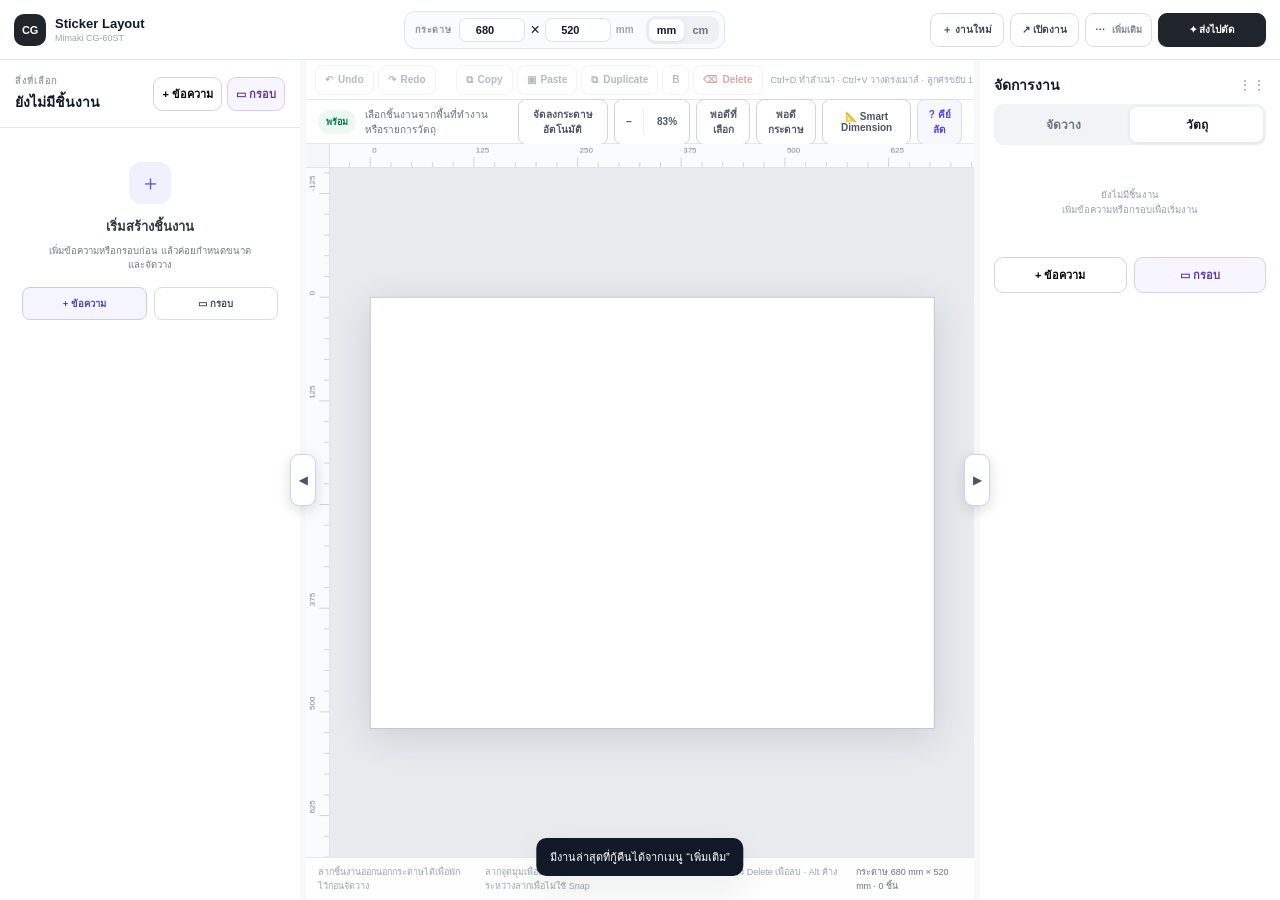
<file: v3-preview.html>
<!doctype html>
<html lang="th">
<head>
  <meta charset="utf-8">
  <meta name="viewport" content="width=device-width,initial-scale=1">
  <meta name="theme-color" content="#f4f5f7">
  <title>Sticker Layout · Mimaki CG-60ST · V3 Preview</title>
  <link rel="stylesheet" href="css/app.css">
  <link rel="stylesheet" href="css/enhancements.css">
  <link rel="stylesheet" href="css/v3-preview.css">
  <link rel="stylesheet" href="css/ux-redesign.css">
  <link rel="stylesheet" href="css/canvas-v4.css">
</head>
<body>
  <div class="app-shell">
    <header class="topbar">
      <div class="brand">
        <span class="brand-mark">CG</span>
        <div><strong>Sticker Layout</strong><small>Mimaki CG-60ST</small></div>
      </div>

      <div class="paper-control" aria-label="ขนาดกระดาษ">
        <span class="paper-control-label">กระดาษ</span>
        <div class="paper-size-inline">
          <input id="paperWidth" type="number" min="1" step="0.1" value="680" aria-label="ความกว้างกระดาษ">
          <span>×</span>
          <input id="paperHeight" type="number" min="1" step="0.1" value="520" aria-label="ความยาวกระดาษ">
          <b class="unit-inline">mm</b>
        </div>
        <div class="unit-switch" aria-label="หน่วยวัด">
          <button type="button" data-unit="mm" class="active">mm</button>
          <button type="button" data-unit="cm">cm</button>
        </div>
      </div>

      <div class="top-actions workflow-actions" aria-label="ขั้นตอนหลัก">
        <button id="newProjectBtn" class="top-secondary-btn workflow-start-btn" type="button" title="เริ่มงานใหม่จากกระดาษเปล่า">＋ งานใหม่</button>
        <button id="openProjectBtn" class="top-secondary-btn workflow-start-btn" type="button" title="เปิดไฟล์งานที่บันทึกไว้">↗ เปิดงาน</button>

        <div class="menu-wrap file-menu-wrap compact-file-menu">
          <button id="fileMenuBtn" class="top-menu-btn workflow-more-btn" type="button" aria-haspopup="true" aria-expanded="false" title="บันทึก กู้คืน และตัวเลือกไฟล์">⋯ <span class="more-label">เพิ่มเติม</span></button>
          <div id="fileMenu" class="top-menu hidden" role="menu">
            <button id="saveProjectBtn" class="menu-item" type="button"><span class="menu-icon">↓</span><span><strong>บันทึกไฟล์งาน</strong><small>เก็บไว้กลับมาแก้ต่อภายหลัง</small></span></button>
            <button id="restoreProjectBtn" class="menu-item" type="button"><span class="menu-icon">↶</span><span><strong>กู้คืนงานล่าสุด</strong><small>จาก Autosave ใน Browser นี้</small></span></button>
            <div class="menu-status"><span class="autosave-dot"></span><span id="autosaveStatus">บันทึกอัตโนมัติเปิดอยู่</span></div>
            <input id="openProjectInput" type="file" accept=".json,.cg60st.json,application/json" hidden>
            <input id="cutReadyFontInput" type="file" accept=".ttf,.otf,.woff,font/ttf,font/otf,font/woff" multiple hidden>
          </div>
        </div>

        <button id="preflightBtn" class="top-primary-btn send-cut-btn" type="button" title="ตรวจงานอัตโนมัติแล้วสร้างไฟล์สำหรับตัด">✦ ส่งไปตัด</button>
      </div>
    </header>

    <main class="workspace">
      <aside class="left-panel panel">
        <div class="panel-head">
          <div><span class="eyebrow">สิ่งที่เลือก</span><h2 id="editorTitle">ข้อความ 1</h2></div>
          <div class="quick-add" aria-label="เพิ่มชิ้นงาน">
            <button id="addItemBtn" class="add-btn" type="button">+ ข้อความ</button>
            <button id="addFrameBtn" class="add-btn frame-add" type="button">▭ กรอบ</button>
          </div>
        </div>

        <div id="emptyEditor" class="empty-editor hidden">
          <div class="empty-editor-icon">＋</div>
          <strong>เริ่มสร้างชิ้นงาน</strong>
          <p>เพิ่มข้อความหรือกรอบก่อน แล้วค่อยกำหนดขนาดและจัดวาง</p>
          <div class="empty-editor-actions"><button id="emptyAddTextBtn" type="button">+ ข้อความ</button><button id="emptyAddFrameBtn" type="button">▭ กรอบ</button></div>
        </div>

        <div id="editorScroll" class="editor-scroll">
          <section id="textEditorSection" class="field-section">
            <label class="field full">ข้อความ
              <textarea id="jobText" class="text-input" rows="3" placeholder="ข้อความที่ต้องการตัด" spellcheck="false">WAREHOUSE</textarea>
            </label>
            <small class="field-help">กด Enter เพื่อขึ้นบรรทัดใหม่ หรือดับเบิลคลิกข้อความบนกระดาษเพื่อแก้ตรงตำแหน่งนั้น</small>
            <div class="grid two">
              <label class="field">กว้าง
                <div class="input-unit"><input id="textWidth" type="number" min="1" step="0.1"><span data-unit-label>mm</span></div>
              </label>
              <label class="field">สูงรวม
                <div class="input-unit"><input id="textHeight" type="number" min="1" step="0.1"><span data-unit-label>mm</span></div>
              </label>
            </div>
            <div class="grid two">
              <label class="field font-field">ฟอนต์
                <div class="font-picker" id="fontPicker">
                  <button id="fontPickerBtn" class="font-picker-btn" type="button" aria-haspopup="dialog" aria-expanded="false">
                    <span id="fontPickerLabel" class="font-picker-label">Arial</span><span class="font-picker-chevron">⌄</span>
                  </button>
                  <div id="fontPickerMenu" class="font-picker-menu font-library-menu hidden" role="dialog" aria-label="คลังฟอนต์">
                    <div class="font-library-head">
                      <input id="fontSearchInput" class="font-search-input" type="search" placeholder="ค้นหาฟอนต์..." autocomplete="off" spellcheck="false" aria-label="ค้นหาฟอนต์">
                      <button id="fontRefreshBtn" class="font-library-refresh" type="button" title="โหลดรายชื่อฟอนต์ที่ติดตั้งในเครื่อง">ฟอนต์ในเครื่อง</button>
                    </div>
                    <div class="font-library-tabs" role="tablist" aria-label="ตัวกรองฟอนต์">
                      <button type="button" data-font-mode="all" class="active" role="tab">ทั้งหมด</button>
                      <button type="button" data-font-mode="recent" role="tab">ล่าสุด</button>
                      <button type="button" data-font-mode="favorites" role="tab">★ โปรด</button>
                    </div>
                    <div class="font-library-meta"><span id="fontLibraryStatus">ฟอนต์พื้นฐาน 6 แบบ</span><span id="fontLibraryShown"></span></div>
                    <div id="fontLibraryList" class="font-library-list" role="listbox" aria-label="รายการฟอนต์"></div>
                    <div id="fontLibraryEmpty" class="font-library-empty hidden">ไม่พบฟอนต์ที่ค้นหา</div>
                    <div class="font-library-foot">ฟอนต์อ่านจากเครื่องนี้เท่านั้น · ไม่มีการอัปโหลดฟอนต์ขึ้นเซิร์ฟเวอร์</div>
                  </div>
                  <select id="fontFamily" class="font-native-select" tabindex="-1" aria-hidden="true">
                    <option value="Arial">Arial</option><option value="Arial Narrow">Arial Narrow</option><option value="Tahoma">Tahoma</option><option value="Verdana">Verdana</option><option value="Impact">Impact</option><option value="sans-serif">System Sans</option>
                  </select>
                </div>
              </label>
              <label class="field">รูปแบบ
                <select id="fontWeight"><option value="400">ปกติ</option><option value="700">หนา</option></select>
              </label>
            </div>
          </section>

          <section class="field-section">
            <div id="frameToggleRow" class="switch-row">
              <div><strong>ตีกรอบ</strong><small>เพิ่มเส้นกรอบรอบข้อความ</small></div>
              <label class="switch"><input id="frameEnabled" type="checkbox"><span></span></label>
            </div>

            <div id="frameOnlyIntro" class="frame-only-intro hidden">
              <strong>กรอบเปล่า</strong>
              <small>กำหนดขนาดกรอบก่อนได้ แล้วค่อยใส่ข้อความภายหลัง</small>
              <button id="addTextToFrameBtn" type="button">+ ใส่ข้อความในกรอบ</button>
            </div>

            <div id="frameFields" class="frame-fields hidden">
              <div class="grid two">
                <label class="field">กรอบกว้าง
                  <div class="input-unit"><input id="frameWidth" type="number" min="1" step="0.1"><span data-unit-label>mm</span></div>
                </label>
                <label class="field">กรอบสูง
                  <div class="input-unit"><input id="frameHeight" type="number" min="1" step="0.1"><span data-unit-label>mm</span></div>
                </label>
              </div>
              <div id="framePaddingFields" class="grid two">
                <label class="field">ห่างซ้าย-ขวา
                  <div class="input-unit"><input id="paddingX" type="number" min="0" step="0.1"><span data-unit-label>mm</span></div>
                </label>
                <label class="field">ห่างบน-ล่าง
                  <div class="input-unit"><input id="paddingY" type="number" min="0" step="0.1"><span data-unit-label>mm</span></div>
                </label>
              </div>
              <button id="centerTextBtn" class="secondary-btn full" type="button">จัดข้อความกลางกรอบ</button>
              <button id="centerRelationBtn" class="secondary-btn full center-relation-btn hidden" type="button" title="ตรึงข้อความให้อยู่กึ่งกลางกรอบแม้ปรับขนาดภายหลัง">🔗 ตรึงกึ่งกลางข้อความกับกรอบ</button>
              <button id="fitFrameBtn" class="secondary-btn full" type="button">ให้กรอบพอดีกับตัวอักษร</button>
            </div>
          </section>

          <section class="field-section">
            <label class="field">จำนวน
              <input id="quantity" type="number" min="1" max="200" step="1" value="1">
            </label>
          </section>

          <section class="field-section compact">
            <div class="switch-row minor">
              <div><strong>แสดงเส้นบอกขนาด</strong></div>
              <label class="switch"><input id="dimensionsEnabled" type="checkbox" checked><span></span></label>
            </div>
          </section>
        </div>
      </aside>
      <div id="leftPanelResizer" class="panel-resizer panel-resizer-left" role="separator" aria-label="ปรับความกว้างแถบซ้าย"><button id="leftPanelCollapseBtn" class="panel-collapse-btn" type="button" title="ย่อแถบซ้าย" aria-label="ย่อแถบซ้าย">◀</button></div>

      <section class="canvas-column">
        <div class="edit-toolbar" aria-label="เครื่องมือแก้ไข">
          <div class="edit-group">
            <button id="undoBtn" type="button" title="ย้อนกลับ (Ctrl+Z)">↶ <span>Undo</span></button>
            <button id="redoBtn" type="button" title="ทำซ้ำ (Ctrl+Y / Ctrl+Shift+Z)">↷ <span>Redo</span></button>
          </div>
          <div class="edit-separator"></div>
          <div class="edit-group">
            <button id="copyBtn" type="button" title="คัดลอก (Ctrl+C)">⧉ <span>Copy</span></button>
            <button id="pasteBtn" type="button" title="วางตรงตำแหน่งเมาส์ (Ctrl+V)">▣ <span>Paste</span></button>
            <button id="duplicateBtn" type="button" title="ทำสำเนาไปที่ตำแหน่งเมาส์ (Ctrl+D)">⧉ <span>Duplicate</span></button>
            <button id="boldBtn" type="button" title="ตัวหนา (Ctrl+B)"><b>B</b></button>
            <button id="deleteBtn" type="button" class="danger-tool" title="ลบ (Delete / Backspace)">⌫ <span>Delete</span></button>
          </div>
          <span class="shortcut-hint">Ctrl+D ทำสำเนา · Ctrl+V วางตรงเมาส์ · ลูกศรขยับ 1 mm · Shift+ลูกศร 10 mm</span>
        </div>

        <div class="canvas-toolbar">
          <div class="canvas-status">
            <span id="statusBadge" class="status ok">พร้อม</span>
            <span id="selectionLabel">เลือกชิ้นงานจากพื้นที่ทำงานหรือรายการวัตถุ</span>
          </div>
          <div class="toolbar-actions">
            <button id="autoArrangeTopBtn" type="button">จัดลงกระดาษอัตโนมัติ</button>
            <div class="zoom-controls" aria-label="ซูมพื้นที่ทำงาน">
              <button id="zoomOutBtn" type="button" title="ซูมออก">−</button>
              <button id="zoomLabel" class="zoom-label" type="button" title="กลับ 100%">100%</button>
              <button id="zoomInBtn" type="button" title="ซูมเข้า">＋</button>
            </div>
            <button id="fitSelectionBtn" type="button" title="พอดีสิ่งที่เลือก (Shift+2)">พอดีที่เลือก</button>
            <button id="resetViewBtn" type="button" title="พอดีกระดาษ (Shift+1)">พอดีกระดาษ</button>
            <button id="guideMeasureBtn" class="guide-measure-btn" type="button" title="Smart Dimension: กำหนดระยะจริงจากขอบกระดาษ (D)">📐 Smart Dimension</button>
            <button id="shortcutHelpBtn" class="shortcut-help-btn" type="button" title="ดูคีย์ลัด">? คีย์ลัด</button>
          </div>
        </div>
        <div id="canvasWorkarea" class="canvas-workarea">
          <canvas id="rulerHorizontal" class="canvas-ruler ruler-horizontal" aria-label="ไม้บรรทัดแนวนอน"></canvas>
          <canvas id="rulerVertical" class="canvas-ruler ruler-vertical" aria-label="ไม้บรรทัดแนวตั้ง"></canvas>
          <div class="ruler-corner" aria-hidden="true"></div>
          <div id="canvasViewport" class="canvas-viewport">
            <div id="canvasStage" class="canvas-stage"><svg id="previewSvg" xmlns="http://www.w3.org/2000/svg" aria-label="Preview กระดาษและชิ้นงาน"></svg></div>
          </div>
          <div id="floatingToolbar" class="floating-toolbar hidden" aria-label="คำสั่งชิ้นงานที่เลือก">
            <span id="floatingSize" class="floating-size">—</span>
            <button type="button" data-floating-action="aspect" title="ล็อกสัดส่วน">🔗</button>
            <button type="button" data-floating-action="duplicate" title="ทำสำเนา (Ctrl+D)">⧉</button>
            <button type="button" data-floating-action="lock" title="ล็อก/ปลดล็อก">🔒</button>
            <button type="button" data-floating-action="delete" class="danger" title="ลบ (Delete)">⌫</button>
          </div>
          <div id="canvasContextMenu" class="canvas-context-menu hidden" role="menu">
            <button type="button" data-context-action="duplicate">⧉ <span>ทำสำเนา</span><kbd>Ctrl+D</kbd></button>
            <button type="button" data-context-action="lock">🔒 <span>ล็อก / ปลดล็อก</span></button>
            <div class="context-separator"></div>
            <button type="button" data-context-action="center">◎ <span>จัดกึ่งกลางกระดาษ</span></button>
            <button type="button" data-context-action="front">↑ <span>นำขึ้นหน้า</span></button>
            <button type="button" data-context-action="back">↓ <span>ส่งไปด้านหลัง</span></button>
            <div class="context-separator"></div>
            <button type="button" data-context-action="delete" class="danger">⌫ <span>ลบ</span><kbd>Del</kbd></button>
          </div>
          <div id="guideContextMenu" class="canvas-context-menu guide-context-menu hidden" role="menu">
            <button type="button" data-guide-action="dimension">📐 <span>Smart Dimension</span><kbd>D</kbd></button>
            <div class="context-separator"></div>
            <button type="button" data-guide-action="delete" class="danger">⌫ <span>ลบเส้นไกด์</span><kbd>Del</kbd></button>
          </div>
        </div>
          <div id="guideMeasurePanel" class="guide-measure-panel hidden" role="dialog" aria-live="polite">
            <div class="guide-measure-title"><strong>📐 Smart Dimension</strong><button id="guideMeasureCancelBtn" type="button" aria-label="ปิด">×</button></div>
            <div id="guideMeasureHint" class="guide-measure-hint">1. คลิกขอบวัตถุหรือเส้นสีแดงที่ต้องการกำหนดระยะ</div>
            <div id="guideDistanceRow" class="guide-distance-row hidden">
              <span id="guideMeasureReference">จากขอบกระดาษ</span>
              <div class="guide-distance-input"><input id="guideDistanceInput" type="number" min="0" step="0.1" inputmode="decimal"><span data-unit-label>mm</span></div>
              <button id="guideMeasureApplyBtn" type="button">ตั้งระยะ</button>
            </div>
          </div>
        <div class="canvas-footer">
          <span>ลากชิ้นงานออกนอกกระดาษได้เพื่อพักไว้ก่อนจัดวาง</span>
          <span>ลากจุดมุมเพื่อปรับขนาด · D = Smart Dimension · คลิกเส้นแดงแล้ว Delete เพื่อลบ · Alt ค้างระหว่างลากเพื่อไม่ใช้ Snap</span>
          <span id="paperSummary">—</span>
        </div>
      </section>

      <div id="rightPanelResizer" class="panel-resizer panel-resizer-right" role="separator" aria-label="ปรับความกว้างแถบขวา"><button id="rightPanelCollapseBtn" class="panel-collapse-btn" type="button" title="ย่อแถบขวา" aria-label="ย่อแถบขวา">▶</button></div>
      <aside class="right-panel panel">
        <div class="right-title-row"><h2>จัดการงาน</h2><span class="panel-grip">⋮⋮</span></div>
        <div class="tabs">
          <button id="arrangeTab" type="button">จัดวาง</button>
          <button id="layersTab" type="button" class="active">วัตถุ</button>
        </div>

        <div id="layersView" class="right-view">
          <div id="layerList" class="layer-list"></div>
          <div class="layer-add-row">
            <button id="addLayerBtn" class="add-layer-btn" type="button">+ ข้อความ</button>
            <button id="addLayerFrameBtn" class="add-layer-btn frame-add" type="button">▭ กรอบ</button>
          </div>
        </div>

        <div id="arrangeView" class="right-view hidden">
          <div class="arrange-card hero-arrange">
            <strong>จัดลงกระดาษอัตโนมัติ</strong>
            <small>เรียงทุกชิ้นลงกระดาษโดยไม่ย่อขนาด</small>
            <button id="autoArrangeBtn" class="primary-btn full" type="button">จัดลงกระดาษอัตโนมัติ</button>
          </div>
          <div class="arrange-card precision-card">
            <div class="precision-head">
              <span class="arrange-label">ตำแหน่งและขนาด</span>
              <div class="precision-head-actions"><button id="aspectLockBtn" class="aspect-lock-btn" type="button" title="ล็อก W/H ให้คงสัดส่วน">🔗 สัดส่วน</button><small id="transformScope" class="precision-scope">ยังไม่ได้เลือกชิ้นงาน</small></div>
            </div>
            <div class="grid two precision-grid">
              <label class="field">X
                <div class="input-unit"><input id="positionX" type="number" step="0.1" disabled><span data-unit-label>mm</span></div>
              </label>
              <label class="field">Y
                <div class="input-unit"><input id="positionY" type="number" step="0.1" disabled><span data-unit-label>mm</span></div>
              </label>
              <label class="field">W
                <div class="input-unit"><input id="positionW" type="number" min="1" step="0.1" disabled><span data-unit-label>mm</span></div>
              </label>
              <label class="field">H
                <div class="input-unit"><input id="positionH" type="number" min="1" step="0.1" disabled><span data-unit-label>mm</span></div>
              </label>
            </div>
            <label class="field">หมุน
              <div class="input-unit"><input id="positionRotation" type="number" step="1" disabled><span>°</span></div>
            </label>
            <small class="precision-help">ถ้าเลือกกรอบที่มีข้อความ X/Y/มุมจะขยับทั้งชุด ส่วน W/H ปรับเฉพาะขนาดกรอบ</small>
          </div>
          <div class="arrange-card snap-card">
            <div class="switch-row minor">
              <div><strong>Snap อัตโนมัติ</strong><small>ดูดเข้าขอบ กึ่งกลางกระดาษ และชิ้นงานอื่น</small></div>
              <label class="switch"><input id="snapEnabled" type="checkbox" checked><span></span></label>
            </div>
            <label class="field">ระยะดูด
              <div class="input-unit"><input id="snapDistance" type="number" min="0" step="0.1" value="3"><span data-unit-label>mm</span></div>
            </label>
          </div>
          <div class="arrange-card">
            <span class="arrange-label">ชิ้นที่เลือก</span>
            <div class="arrange-grid">
              <button data-arrange="left" type="button">ชิดซ้าย</button>
              <button data-arrange="hcenter" type="button">กึ่งกลางแนวนอน</button>
              <button data-arrange="right" type="button">ชิดขวา</button>
              <button data-arrange="top" type="button">ชิดบน</button>
              <button data-arrange="vcenter" type="button">กึ่งกลางแนวตั้ง</button>
              <button data-arrange="bottom" type="button">ชิดล่าง</button>
            </div>
          </div>
          <div class="arrange-card">
            <span class="arrange-label">ระยะจัดวาง</span>
            <div class="grid two">
              <label class="field">ขอบกระดาษ
                <div class="input-unit"><input id="layoutMargin" type="number" min="0" step="0.1" value="10"><span data-unit-label>mm</span></div>
              </label>
              <label class="field">ห่างชิ้นงาน
                <div class="input-unit"><input id="layoutGap" type="number" min="0" step="0.1" value="5"><span data-unit-label>mm</span></div>
              </label>
            </div>
          </div>
        </div>
      </aside>
    </main>
  </div>

  <div id="preflightPanel" class="preflight-panel hidden" role="dialog" aria-modal="true" aria-labelledby="preflightTitle">
    <div class="preflight-card send-cut-card">
      <div class="preflight-head">
        <div><span class="eyebrow">ขั้นตอนสุดท้าย</span><h2 id="preflightTitle">ส่งไปตัด</h2><small class="preflight-subtitle">ระบบตรวจงานให้อัตโนมัติก่อนสร้างไฟล์</small></div>
        <button id="preflightCloseBtn" class="preflight-close" type="button" aria-label="ปิด">×</button>
      </div>
      <div id="preflightSummary" class="preflight-summary ok">กำลังตรวจงาน…</div>
      <ul id="preflightList" class="preflight-list"></ul>

      <div class="preflight-primary-action">
        <div class="preflight-primary-copy"><strong>ไฟล์พร้อมตัด</strong><small>ตัวเลือกแนะนำสำหรับ CorelDRAW → FineCut → CG-60ST</small></div>
        <button id="preflightCutReadyBtn" class="export-cutready-btn" type="button">สร้างไฟล์พร้อมตัด</button>
      </div>

      <details id="advancedExportOptions" class="preflight-more">
        <summary>ตัวเลือกเพิ่มเติม</summary>
        <p>ใช้เมื่อยังต้องแก้ข้อความใน Corel, ต้องการ SVG แบบเดิม หรือเช็กสเกล 100 mm</p>
        <div class="preflight-secondary-actions">
          <button id="preflightEditableBtn" class="export-editable-btn" type="button">แก้ต่อใน Corel</button>
          <button id="preflightExportBtn" class="export-check-btn" type="button">SVG 1:1</button>
          <button id="calibrationBtn" class="export-check-btn" type="button">ทดสอบ 100 mm</button>
        </div>
      </details>
    </div>
  </div>

  <div id="shortcutPanel" class="shortcut-panel hidden" role="dialog" aria-modal="true" aria-labelledby="shortcutTitle">
    <div class="shortcut-card">
      <div class="shortcut-head"><div><span class="eyebrow">Canvas controls</span><h2 id="shortcutTitle">คีย์ลัดและการลาก</h2></div><button id="shortcutCloseBtn" type="button" aria-label="ปิด">×</button></div>
      <div class="shortcut-grid">
        <section><strong>สร้าง / เลือก</strong><p><kbd>T</kbd> เพิ่มข้อความ</p><p><kbd>R</kbd> เพิ่มกรอบ</p><p><kbd>Shift</kbd> + Click เพิ่ม/ลด Selection</p><p>ลากพื้นที่ว่าง ครอบเลือกหลายชิ้น</p><p><kbd>Ctrl+A</kbd> เลือกทั้งหมด</p><p><kbd>Tab</kbd> / <kbd>Shift+Tab</kbd> เลือกถัดไป/ก่อนหน้า</p></section>
        <section><strong>ลาก / ปรับขนาด</strong><p><kbd>Shift</kbd> + ลาก ล็อกแนวนอน/แนวตั้ง</p><p><kbd>Ctrl</kbd> + ลาก ทำสำเนาแล้วลาก</p><p><kbd>Alt</kbd> + ลาก ปิด Snap ชั่วคราว</p><p><kbd>Shift</kbd> + Resize รักษาสัดส่วน</p><p><kbd>Alt</kbd> + Resize ย่อ/ขยายจากกึ่งกลาง</p><p><kbd>Shift</kbd> + หมุน ล็อกทุก 15°</p></section>
        <section><strong>มุมมอง</strong><p>กดล้อเมาส์ค้าง + ลาก = Pan</p><p><kbd>Space</kbd> + ลาก = Pan</p><p><kbd>Ctrl</kbd> + Wheel = Zoom</p><p><kbd>Shift+1</kbd> พอดีกระดาษ</p><p><kbd>Shift+2</kbd> พอดีสิ่งที่เลือก</p><p><kbd>Ctrl+0</kbd> กลับ 100%</p></section>
        <section><strong>แก้ไข</strong><p><kbd>Ctrl+D</kbd> ทำสำเนา</p><p><kbd>Ctrl+C / Ctrl+V</kbd> คัดลอก / วาง</p><p><kbd>Arrow</kbd> ขยับ 1 mm</p><p><kbd>Shift+Arrow</kbd> ขยับ 10 mm</p><p><kbd>Enter</kbd> แก้ข้อความ</p><p><kbd>Delete</kbd> ลบ</p></section>
      </div>
    </div>
  </div>

  <div id="toast" class="toast hidden"></div>
  <script src="js/vendor/opentype.min.js"></script>
  <script src="js/model-v3.js"></script>
  <script src="js/design-ops-v3.js"></script>
  <script src="js/app-v3.js"></script>
</body>
</html>
</file>
<file: css/app.css>
:root{--bg:#f4f5f7;--panel:#fff;--ink:#111827;--muted:#6b7280;--line:#e5e7eb;--soft:#f3f4f6;--soft2:#e6e8ec;--accent:#7c3aed;--blue:#2563eb;--green:#059669;--danger:#dc2626;--ok:#067647;--okbg:#ecfdf3;--warn:#9a3412;--warnbg:#fff7ed;--shadow:0 12px 36px rgba(15,23,42,.08)}
*{box-sizing:border-box}html,body{margin:0;height:100%;font-family:Inter,"Segoe UI",Tahoma,Arial,sans-serif;color:var(--ink);background:var(--bg)}button,input,select,textarea{font:inherit}.hidden{display:none!important}button{cursor:pointer}.app-shell{height:100vh;display:flex;flex-direction:column;overflow:hidden}.topbar{height:64px;flex:0 0 auto;background:#fff;border-bottom:1px solid var(--line);display:flex;align-items:center;justify-content:space-between;padding:0 16px;gap:16px}.brand{display:flex;align-items:center;gap:10px;min-width:210px}.brand-dot{width:30px;height:30px;border-radius:9px;background:linear-gradient(135deg,#111827,#475569)}.brand strong{display:block;font-size:14px}.brand small{display:block;font-size:10px;color:#9ca3af;margin-top:2px}.topbar-center{display:flex;align-items:center;gap:8px;color:#6b7280;font-size:11px}.paper-size-inline{display:flex;align-items:center;gap:5px}.paper-size-inline input{width:74px;padding:7px 8px}.paper-size-inline .unit-inline{font-size:10px;color:#9ca3af}.top-actions{display:flex;align-items:center;gap:8px}.unit-switch{display:flex;background:#eef0f3;padding:3px;border-radius:10px}.unit-switch button{border:0;background:transparent;border-radius:7px;padding:6px 10px;color:#6b7280;font-size:11px;font-weight:800}.unit-switch button.active{background:#fff;color:#111827;box-shadow:0 1px 4px rgba(15,23,42,.08)}.primary-btn,.secondary-btn{border:0;border-radius:10px;font-weight:800}.primary-btn{background:#111827;color:#fff;padding:9px 13px}.secondary-btn{background:#f3f4f6;color:#374151;padding:9px 11px}.primary-btn.full,.secondary-btn.full{width:100%}
.workspace{flex:1;min-height:0;display:grid;grid-template-columns:320px minmax(440px,1fr) 320px}.panel{background:#fff;min-height:0}.left-panel{border-right:1px solid var(--line);display:flex;flex-direction:column}.right-panel{border-left:1px solid var(--line);padding:16px;overflow:auto}.panel-head{display:flex;align-items:center;justify-content:space-between;gap:10px;padding:16px;border-bottom:1px solid var(--line)}.eyebrow{display:block;font-size:9px;font-weight:900;letter-spacing:.12em;color:#9ca3af;margin-bottom:3px}.panel-head h2,.right-title-row h2{margin:0;font-size:16px}.add-btn,.add-layer-btn{border:1px solid #d1d5db;background:#fff;border-radius:9px;padding:8px 10px;font-size:11px;font-weight:800}.editor-scroll{overflow:auto}.field-section{padding:16px;border-bottom:1px solid var(--line)}.field-section.compact{padding-top:8px;padding-bottom:8px}.grid{display:grid;gap:9px}.grid.two{grid-template-columns:1fr 1fr}.field{display:flex;flex-direction:column;gap:6px;color:#4b5563;font-size:11px;font-weight:700;margin-bottom:10px}.field:last-child{margin-bottom:0}.field-help{display:block;color:#9ca3af;font-size:9px;line-height:1.45;margin:-3px 0 12px}input,select,textarea{width:100%;border:1px solid #d1d5db;border-radius:9px;padding:9px 10px;background:#fff;color:#111827;outline:none}input:focus,select:focus,textarea:focus{border-color:#93b4ff;box-shadow:0 0 0 3px rgba(37,99,235,.08)}.text-input{font-size:15px;resize:vertical;min-height:72px;line-height:1.35}.input-unit{position:relative}.input-unit input{padding-right:42px}.input-unit span{position:absolute;right:10px;top:50%;transform:translateY(-50%);font-size:9px;color:#9ca3af}.switch-row{display:flex;align-items:center;justify-content:space-between;gap:12px}.switch-row>div strong{display:block;font-size:12px}.switch-row>div small{display:block;font-size:10px;color:#9ca3af;margin-top:3px}.switch-row.minor{padding:5px 0}.switch{display:block;flex:0 0 auto}.switch input{display:none}.switch span{display:block;width:38px;height:22px;border-radius:999px;background:#d1d5db;position:relative}.switch span:after{content:"";position:absolute;width:16px;height:16px;left:3px;top:3px;background:#fff;border-radius:50%;box-shadow:0 1px 3px rgba(0,0,0,.2);transition:.15s}.switch input:checked+span{background:#111827}.switch input:checked+span:after{transform:translateX(16px)}.frame-fields{margin-top:13px;padding-top:13px;border-top:1px solid #eef0f2}
.canvas-column{display:flex;flex-direction:column;min-width:0;min-height:0;background:#e9ebef}.edit-toolbar{min-height:42px;flex:0 0 auto;background:#fff;border-bottom:1px solid var(--line);display:flex;align-items:center;padding:5px 10px;gap:8px}.edit-group{display:flex;gap:4px}.edit-toolbar button{height:31px;border:1px solid #d8dce2;background:#fff;border-radius:8px;padding:0 9px;display:flex;align-items:center;gap:5px;color:#4b5563;font-size:10px;font-weight:800}.edit-toolbar button:hover:not(:disabled){background:#f5f6f8}.edit-toolbar button.active{background:#eef4ff;border-color:#8fb1ff;color:#174ea6}.edit-toolbar button:disabled{opacity:.4;cursor:default}.edit-toolbar .danger-tool{color:#b42318}.edit-separator{width:1px;height:24px;background:#e5e7eb;margin:0 2px}.shortcut-hint{margin-left:auto;color:#9ca3af;font-size:9px;white-space:nowrap}.canvas-toolbar{height:48px;flex:0 0 auto;background:#fff;border-bottom:1px solid var(--line);display:flex;align-items:center;justify-content:space-between;padding:0 12px;gap:12px}.canvas-status{display:flex;align-items:center;gap:9px;font-size:10px;color:#6b7280;min-width:0}.status{font-size:9px;font-weight:900;border-radius:999px;padding:5px 8px;flex:0 0 auto}.status.ok{color:var(--ok);background:var(--okbg)}.status.warn{color:var(--warn);background:var(--warnbg)}.toolbar-actions{display:flex;gap:6px}.toolbar-actions button{border:1px solid #d1d5db;background:#fff;border-radius:8px;padding:7px 9px;font-size:10px;font-weight:800;color:#4b5563}.canvas-viewport{flex:1;min-height:0;overflow:auto;padding:28px;display:flex;align-items:flex-start;justify-content:center}.canvas-viewport svg{display:block;min-width:320px;min-height:240px;max-width:100%;touch-action:none;user-select:none}.canvas-footer{min-height:34px;flex:0 0 auto;background:#fff;border-top:1px solid var(--line);display:flex;align-items:center;gap:18px;padding:7px 12px;font-size:9px;color:#9ca3af}.canvas-footer span:last-child{margin-left:auto;color:#6b7280}.paper{fill:#fff;stroke:#a7adb7;stroke-width:.7;filter:drop-shadow(0 8px 18px rgba(15,23,42,.12));cursor:default}.job-text{fill:#111827;cursor:move}.frame-shape{fill:transparent;stroke:#111827;stroke-width:1;cursor:move}.selection-box{fill:none;stroke-width:1.1;stroke-dasharray:4 3;pointer-events:none}.selection-box.text{stroke:var(--blue)}.selection-box.frame{stroke:var(--green)}.resize-handle{stroke:#fff;stroke-width:1.1;cursor:nwse-resize}.resize-handle.text{fill:var(--blue)}.resize-handle.frame{fill:var(--green)}.resize-handle.ne,.resize-handle.sw{cursor:nesw-resize}.dimension-line,.dimension-tick{stroke:#4b5563;stroke-width:.45}.dimension-label-bg{fill:#fff;stroke:#e5e7eb;stroke-width:.35}.dimension-text{font-size:7px;fill:#111827;font-weight:800;text-anchor:middle;dominant-baseline:middle}
.inline-editor-fo{overflow:visible}.inline-editor-shell{width:100%;height:100%;position:relative}.inline-text-editor{width:100%;height:100%;min-width:70px;min-height:42px;border:1.5px solid var(--blue);outline:0;border-radius:2px;padding:0 2px;margin:0;resize:none;overflow:hidden;background:rgba(255,255,255,.96);color:#111827;box-shadow:0 0 0 2px rgba(37,99,235,.12);white-space:pre;box-sizing:border-box}.inline-edit-hint{position:absolute;left:0;top:100%;margin-top:4px;background:#111827;color:white;border-radius:4px;padding:3px 5px;font:7px/1.2 Arial,sans-serif;white-space:nowrap;pointer-events:none}
.right-title-row{display:flex;justify-content:space-between;align-items:center;margin-bottom:10px}.panel-grip{color:#9ca3af;font-size:14px}.tabs{display:grid;grid-template-columns:1fr 1fr;border-bottom:1px solid #e5e7eb;margin-bottom:14px}.tabs button{border:0;background:transparent;padding:11px 6px;font-size:12px;color:#6b7280;font-weight:700;position:relative}.tabs button.active{color:#111827}.tabs button.active:after{content:"";position:absolute;left:12px;right:12px;bottom:-1px;height:3px;background:var(--accent);border-radius:4px 4px 0 0}.segmented{display:grid;grid-template-columns:1fr 1fr;background:#f0f1f3;padding:3px;border-radius:13px;margin-bottom:14px}.segmented button{border:0;background:transparent;border-radius:10px;padding:9px;font-size:11px;color:#6b7280}.segmented button.active{background:#fff;color:#111827;box-shadow:0 1px 4px rgba(15,23,42,.08)}.layer-list{display:grid;gap:9px}.layer-row{display:grid;grid-template-columns:25px minmax(0,1fr) auto;align-items:center;gap:8px;background:#dfe2e7;border:1px solid transparent;border-radius:10px;padding:10px 9px;cursor:pointer;transition:.12s}.layer-row:hover{background:#d8dce2}.layer-row.active{border-color:#8b5cf6;box-shadow:0 0 0 2px rgba(124,58,237,.11)}.drag-grip{font-size:15px;color:#5f6670;letter-spacing:-3px;cursor:grab}.layer-name{min-width:0}.layer-name strong{display:block;white-space:pre-line;overflow:hidden;text-overflow:ellipsis;font-size:13px;font-weight:500;max-height:34px}.layer-name small{display:block;color:#6b7280;font-size:9px;margin-top:3px}.layer-actions{display:flex;gap:3px}.icon-mini{width:27px;height:27px;border:0;background:rgba(255,255,255,.55);border-radius:7px;font-size:12px;color:#4b5563}.icon-mini.danger{color:#b91c1c}.add-layer-btn{width:100%;margin-top:10px;background:#fff}.arrange-card{background:#f7f8fa;border:1px solid #e7e9ed;border-radius:12px;padding:12px;margin-bottom:10px}.arrange-card strong{display:block;font-size:12px}.arrange-card small{display:block;color:#9ca3af;font-size:9px;line-height:1.4;margin:4px 0 10px}.arrange-label{display:block;font-size:9px;font-weight:900;letter-spacing:.09em;color:#9ca3af;margin-bottom:9px}.arrange-grid{display:grid;grid-template-columns:repeat(3,1fr);gap:6px}.arrange-grid button{border:1px solid #d8dce2;background:#fff;border-radius:8px;padding:9px 4px;font-size:9px;color:#4b5563;font-weight:700}.toast{position:fixed;left:50%;bottom:24px;transform:translateX(-50%);background:#111827;color:#fff;border-radius:10px;padding:10px 14px;font-size:11px;box-shadow:var(--shadow);z-index:50}
@media(max-width:1150px){.shortcut-hint{display:none}}
@media(max-width:1050px){.workspace{grid-template-columns:300px minmax(400px,1fr)}.right-panel{position:fixed;right:12px;top:76px;bottom:12px;width:300px;border:1px solid var(--line);border-radius:16px;box-shadow:0 18px 50px rgba(15,23,42,.18);z-index:10}.edit-toolbar button span{display:none}}
@media(max-width:760px){.app-shell{height:auto;min-height:100vh;overflow:visible}.topbar{height:auto;align-items:flex-start;flex-wrap:wrap;padding:10px}.topbar-center{order:3;width:100%}.workspace{display:flex;flex-direction:column}.left-panel{border:0;border-bottom:1px solid var(--line)}.canvas-column{height:65vh;min-height:520px}.right-panel{position:static;width:auto;border:0;border-top:1px solid var(--line);border-radius:0;box-shadow:none}.canvas-footer{flex-wrap:wrap;height:auto}.grid.two{grid-template-columns:1fr 1fr}.edit-toolbar{overflow:auto}.edit-toolbar button{flex:0 0 auto}}
</file>
<file: css/enhancements.css>
.canvas-viewport{display:block;text-align:center;overflow:auto}
.canvas-viewport svg{display:inline-block;max-width:none!important;max-height:none!important;overflow:visible}
.workspace-bg{fill:#e9ebef;cursor:default}
.rotate-stem{stroke:#7c3aed;stroke-width:1.2;pointer-events:none}
.rotate-handle{fill:#7c3aed;stroke:#fff;stroke-width:1.2;cursor:grab}
.rotate-handle:active{cursor:grabbing}
.rotate-glyph{fill:#fff;font-size:10px;font-weight:800;text-anchor:middle;dominant-baseline:middle;pointer-events:none}
</file>
<file: css/v3-preview.css>
.quick-add{display:flex;gap:7px;align-items:center}.quick-add .add-btn{white-space:nowrap}.quick-add .frame-add{background:#f7f5ff;border-color:#d8ccff;color:#5b35b1}.frame-only-intro{margin-bottom:12px;padding:12px;border:1px solid #e5e7eb;border-radius:10px;background:#f8fafc}.frame-only-intro strong{display:block;font-size:12px}.frame-only-intro small{display:block;margin:4px 0 10px;color:#6b7280;font-size:10px;line-height:1.45}.frame-only-intro button{width:100%;border:1px solid #c7d2fe;background:#fff;border-radius:9px;padding:9px 10px;font-size:11px;font-weight:800;color:#3730a3}.layer-add-row{display:grid;grid-template-columns:1fr 1fr;gap:7px;margin-top:10px}.layer-add-row .add-layer-btn{margin-top:0}.layer-add-row .frame-add{border-color:#d8ccff;background:#f7f5ff;color:#5b35b1}.object-kind{display:inline-flex;align-items:center;border-radius:999px;background:#f3f4f6;color:#6b7280;font-size:9px;font-weight:800;padding:3px 7px;margin-top:4px}
@media(max-width:1180px){.quick-add{flex-direction:column;align-items:stretch}.quick-add .add-btn{padding:7px 8px}}

.precision-head{display:flex;align-items:flex-start;justify-content:space-between;gap:8px;margin-bottom:10px}.precision-scope{display:inline-flex;align-items:center;justify-content:flex-end;min-height:20px;color:#5b35b1;font-size:9px;font-weight:800;text-align:right}.precision-grid{margin-bottom:8px}.precision-card>.field{margin-top:2px}.precision-help{display:block;margin-top:8px;color:#6b7280;font-size:9px;line-height:1.45}.snap-card .switch-row{margin-bottom:10px}.snap-card .field{margin-bottom:0}.snap-guide{stroke:#7c3aed;stroke-width:1;stroke-dasharray:5 4;vector-effect:non-scaling-stroke;pointer-events:none;opacity:.9}.precision-card input:disabled{background:#f3f4f6;color:#9ca3af}.arrange-card .input-unit>span{white-space:nowrap}

.export-actions{display:flex;align-items:center;gap:7px}.export-check-btn,.export-editable-btn{border:1px solid #d1d5db;background:#fff;border-radius:9px;padding:9px 11px;font-size:11px;font-weight:800;color:#374151;white-space:nowrap}.export-editable-btn{border-color:#c7d2fe;background:#eef2ff;color:#3730a3}.export-check-btn:hover,.export-editable-btn:hover{filter:brightness(.98)}.preflight-panel{position:fixed;inset:0;z-index:80;display:flex;align-items:center;justify-content:center;padding:24px;background:rgba(17,24,39,.45);backdrop-filter:blur(2px)}.preflight-panel.hidden{display:none}.preflight-card{width:min(560px,100%);max-height:min(720px,90vh);overflow:auto;border:1px solid #e5e7eb;border-radius:16px;background:#fff;box-shadow:0 24px 70px rgba(17,24,39,.25);padding:18px}.preflight-head{display:flex;align-items:flex-start;justify-content:space-between;gap:16px}.preflight-head h2{margin:2px 0 0;font-size:18px}.preflight-close{width:34px;height:34px;border:1px solid #e5e7eb;background:#fff;border-radius:9px;font-size:21px;line-height:1;color:#6b7280}.preflight-summary{margin:16px 0 12px;border-radius:10px;padding:11px 12px;font-size:12px;font-weight:900}.preflight-summary.ok{background:#ecfdf5;color:#047857}.preflight-summary.warn{background:#fffbeb;color:#a16207}.preflight-summary.error{background:#fef2f2;color:#b91c1c}.preflight-list{display:grid;gap:8px;margin:0;padding:0;list-style:none}.preflight-list li{display:flex;justify-content:space-between;gap:16px;border:1px solid #e5e7eb;border-radius:10px;padding:10px 11px}.preflight-list strong{font-size:11px}.preflight-list span{max-width:65%;font-size:10px;line-height:1.45;text-align:right;color:#6b7280}.preflight-list li.warn{border-color:#fde68a;background:#fffbeb}.preflight-list li.bad{border-color:#fecaca;background:#fef2f2}.preflight-list li.good{border-color:#d1fae5}.preflight-list li.info{background:#f8fafc}.preflight-actions{display:flex;justify-content:flex-end;gap:8px;margin-top:16px}.preflight-actions button:disabled{opacity:.45;cursor:not-allowed}@media(max-width:980px){.export-actions{gap:5px}.export-check-btn,.export-editable-btn{padding:8px 9px;font-size:10px}}

.project-actions{display:flex;align-items:center;gap:6px}.project-actions button{border:1px solid #d1d5db;background:#fff;border-radius:8px;padding:7px 9px;font-size:10px;font-weight:800;color:#374151;white-space:nowrap}.project-actions button:hover{background:#f9fafb}.autosave-status{min-width:92px;color:#6b7280;font-size:9px;font-weight:700;white-space:nowrap}.autosave-status.saving{color:#7c3aed}.autosave-status.saved{color:#047857}.autosave-status.warning{color:#b45309}@media(max-width:1280px){.top-actions{flex-wrap:wrap;justify-content:flex-end}.project-actions{order:3;width:100%;justify-content:flex-end}.autosave-status{min-width:auto}}

.export-cutready-btn{border:1px solid #047857;background:#059669;color:#fff;border-radius:9px;padding:9px 12px;font-size:11px;font-weight:900;white-space:nowrap;box-shadow:0 1px 2px rgba(5,150,105,.18)}.export-cutready-btn:hover{background:#047857}.export-cutready-btn:disabled{opacity:.45;cursor:not-allowed}.export-advanced-btn{background:#fff!important;color:#374151!important;border:1px solid #d1d5db!important}.font-outline-note{color:#047857;font-weight:800}@media(max-width:980px){.export-cutready-btn{padding:8px 9px;font-size:10px}}

/* V6 send-to-cut dialog */
.preflight-subtitle{display:block;margin-top:4px;color:#8b939f;font-size:10px}.preflight-primary-action{margin-top:16px;padding:13px;border:1px solid #bbf7d0;border-radius:12px;background:#f0fdf4}.preflight-primary-copy{margin-bottom:10px}.preflight-primary-copy strong{display:block;font-size:12px;color:#065f46}.preflight-primary-copy small{display:block;margin-top:3px;color:#6b7280;font-size:9.5px;line-height:1.45}.preflight-primary-action .export-cutready-btn{width:100%;padding:11px 13px;font-size:12px}.preflight-more{margin-top:10px;border:1px solid #e5e7eb;border-radius:11px;background:#fafbfc;overflow:hidden}.preflight-more summary{cursor:pointer;padding:11px 12px;font-size:10.5px;font-weight:850;color:#4b5563;user-select:none}.preflight-more[open] summary{border-bottom:1px solid #e5e7eb;background:#fff}.preflight-more>p{margin:10px 12px 0;color:#8b939f;font-size:9px;line-height:1.45}.preflight-secondary-actions{display:grid;grid-template-columns:repeat(3,1fr);gap:7px;padding:10px 12px 12px}.preflight-secondary-actions button{width:100%;white-space:normal}.send-cut-card .preflight-actions{display:none}@media(max-width:620px){.preflight-secondary-actions{grid-template-columns:1fr}}
</file>
<file: css/ux-redesign.css>
:root{--ux-left:300px;--ux-right:300px;--ux-accent:#5b5bd6;--ux-accent-soft:#f0f0ff;--ux-canvas:#eef0f3;--ux-border:#e2e5ea;--ux-ink:#20242b;--ux-muted:#7b8491}
body{background:#f7f8fa}.topbar{height:60px;padding:0 14px;border-bottom:1px solid var(--ux-border);box-shadow:0 1px 0 rgba(16,24,40,.02);gap:14px}.brand{min-width:185px;gap:9px}.brand-mark{display:grid;place-items:center;width:32px;height:32px;border-radius:10px;background:#20242b;color:#fff;font-size:11px;font-weight:900;letter-spacing:-.02em}.brand strong{font-size:13px}.brand small{font-size:9px}.paper-control{display:flex;align-items:center;gap:8px;margin:0 auto;padding:4px 5px 4px 10px;border:1px solid var(--ux-border);border-radius:11px;background:#fafbfc}.paper-control-label{font-size:9px;font-weight:800;color:#8a929e;text-transform:uppercase;letter-spacing:.08em}.paper-size-inline input{width:66px;padding:6px 7px;border:0;background:#fff;border-radius:7px;text-align:center;font-size:11px;font-weight:800;box-shadow:inset 0 0 0 1px #e1e4e9}.paper-size-inline .unit-inline{min-width:20px}.paper-control .unit-switch{margin-left:2px}.paper-control .unit-switch button{padding:5px 8px}.top-actions{gap:7px}.menu-wrap{position:relative}.top-menu-btn,.top-secondary-btn,.top-primary-btn{height:34px;border-radius:9px;padding:0 11px;font-size:10px;font-weight:850;display:flex;align-items:center;gap:7px;white-space:nowrap}.top-menu-btn,.top-secondary-btn{border:1px solid #d9dde3;background:#fff;color:#3d4652}.top-menu-btn:hover,.top-secondary-btn:hover{background:#f7f8fa}.top-primary-btn{border:1px solid #20242b;background:#20242b;color:#fff}.top-menu{position:absolute;right:0;top:calc(100% + 8px);z-index:120;width:260px;padding:7px;background:#fff;border:1px solid #dfe3e8;border-radius:12px;box-shadow:0 18px 50px rgba(15,23,42,.16)}.file-menu-wrap .top-menu{left:0;right:auto}.menu-item{width:100%;border:0;background:transparent;border-radius:9px;padding:9px;display:grid;grid-template-columns:28px minmax(0,1fr);gap:8px;text-align:left;color:#3d4652}.menu-item:hover{background:#f5f6f8}.menu-item.featured{background:#f4f4ff;color:#3434a8}.menu-item:disabled{opacity:.42;cursor:not-allowed}.menu-icon{display:grid;place-items:center;width:27px;height:27px;border-radius:7px;background:#f0f2f5;font-size:12px;font-weight:900}.featured .menu-icon{background:#e5e5ff}.menu-item strong{display:block;font-size:10.5px}.menu-item small{display:block;margin-top:2px;color:#9299a3;font-size:8.5px;font-weight:500}.menu-separator{height:1px;background:#eceef1;margin:5px 3px}.menu-status{display:flex;align-items:center;gap:7px;padding:8px 9px 5px;color:#8b939f;font-size:8.5px}.autosave-dot{width:7px;height:7px;border-radius:50%;background:#18a66a;box-shadow:0 0 0 3px rgba(24,166,106,.09)}
.workspace{grid-template-columns:var(--ux-left) 6px minmax(360px,1fr) 6px var(--ux-right);background:#fff}.panel-resizer{position:relative;z-index:20;background:#f7f8fa;cursor:col-resize;touch-action:none}.panel-resizer:after{content:"";position:absolute;left:2px;top:0;bottom:0;width:2px;background:transparent;border-radius:4px;transition:.12s}.panel-resizer:hover:after,.panel-resizer.dragging:after{background:var(--ux-accent)}body.panel-resizing{cursor:col-resize!important;user-select:none!important}.left-panel{border-right:0}.right-panel{border-left:0;padding:14px}.panel-head{padding:14px 15px;background:#fff}.panel-head h2,.right-title-row h2{font-size:14px}.quick-add{display:flex;gap:5px}.add-btn{padding:7px 8px}.editor-scroll{min-height:0;overflow:auto}.field-section{padding:14px 15px}.field{font-size:10px}.field-help{font-size:8.5px}.empty-editor{padding:34px 22px;text-align:center;color:#707986}.empty-editor-icon{width:42px;height:42px;margin:0 auto 12px;display:grid;place-items:center;border-radius:12px;background:#f0f0ff;color:var(--ux-accent);font-size:21px}.empty-editor strong{display:block;color:#303640;font-size:13px}.empty-editor p{margin:7px auto 14px;max-width:210px;font-size:9.5px;line-height:1.5}.empty-editor-actions{display:grid;grid-template-columns:1fr 1fr;gap:7px}.empty-editor-actions button,.empty-canvas-card button{border:1px solid #d9dde3;background:#fff;border-radius:8px;padding:8px;font-size:9.5px;font-weight:800;color:#414957}.empty-editor-actions button:first-child,.empty-canvas-card button:first-child{border-color:#c9c9fb;background:#f5f5ff;color:#4444b8}
.font-picker{position:relative}.font-native-select{display:none!important}.font-picker-btn{width:100%;height:36px;border:1px solid #d1d5db;border-radius:9px;background:#fff;padding:0 10px;display:flex;align-items:center;justify-content:space-between;color:#222831}.font-picker-label{font-size:12px}.font-picker-chevron{color:#9ca3af;font-size:10px}.font-picker-menu{position:absolute;left:0;right:0;top:calc(100% + 5px);z-index:90;padding:5px;background:#fff;border:1px solid #dce0e5;border-radius:10px;box-shadow:0 12px 34px rgba(15,23,42,.16);max-height:260px;overflow:auto}.font-picker-menu button{width:100%;height:42px;border:0;background:transparent;border-radius:7px;padding:0 9px;display:flex;align-items:center;justify-content:space-between;text-align:left;color:#242a32}.font-picker-menu button:hover{background:#f0f0ff;color:#3434a8}.font-picker-menu span{font-size:12px}.font-picker-menu em{font-style:normal;font-size:15px;color:#69717d}.font-picker-menu button.active{background:#f4f4ff;box-shadow:inset 0 0 0 1px #d8d8ff}
.canvas-column{background-color:var(--ux-canvas);background-image:radial-gradient(circle at 1px 1px,rgba(74,85,104,.12) 1px,transparent 0);background-size:20px 20px}.edit-toolbar{min-height:40px;padding:4px 9px}.edit-toolbar button{height:30px;border-color:#dfe2e7}.canvas-toolbar{height:44px}.canvas-viewport{position:relative;padding:0;display:flex;align-items:center;justify-content:center;overscroll-behavior:contain;cursor:default}.canvas-viewport.panning,.canvas-viewport.panning *{cursor:grabbing!important}.canvas-viewport svg{flex:0 0 auto;max-width:none!important;max-height:none!important}.canvas-empty-state{position:absolute;inset:0;z-index:8;display:grid;place-items:center;pointer-events:none}.empty-canvas-card{pointer-events:auto;width:220px;padding:20px;border:1px solid rgba(213,218,225,.9);border-radius:14px;background:rgba(255,255,255,.94);box-shadow:0 14px 38px rgba(15,23,42,.10);text-align:center;backdrop-filter:blur(6px)}.empty-canvas-icon{display:grid;place-items:center;width:36px;height:36px;margin:0 auto 10px;border-radius:10px;background:#eeeeff;color:var(--ux-accent);font-size:15px}.empty-canvas-card strong{display:block;font-size:12px;color:#303640}.empty-canvas-card small{display:block;margin:5px 0 12px;color:#8a929e;font-size:9px}.empty-canvas-card>div{display:grid;grid-template-columns:1fr 1fr;gap:6px}.canvas-footer{min-height:30px;background:rgba(255,255,255,.96)}.paper{filter:drop-shadow(0 10px 25px rgba(15,23,42,.14))}
.right-title-row{margin-bottom:8px}.tabs{background:#f2f3f5;border:0;border-radius:9px;padding:3px;margin-bottom:12px}.tabs button{padding:8px 6px;border-radius:7px}.tabs button.active{background:#fff;box-shadow:0 1px 4px rgba(15,23,42,.08)}.tabs button.active:after{display:none}.layer-list{gap:7px}.layer-row{background:#fff;border:1px solid #e2e5e9;padding:9px 8px}.layer-row:hover{background:#f8f9fa}.layer-row.active{border-color:#a7a7ef;box-shadow:0 0 0 2px rgba(91,91,214,.08)}.layers-empty{padding:30px 10px;text-align:center;color:#979eaa;font-size:9.5px}.arrange-card{background:#fafbfc;border-color:#e6e8ec}.hero-arrange{background:#f5f5ff;border-color:#e3e3ff}.primary-btn{background:#242932}.status.ok{background:#ecf8f2;color:#08784a}

.panel-collapse-btn{position:absolute;z-index:35;left:50%;top:50%;transform:translate(-50%,-50%);width:26px;height:52px;border:1px solid #cfd5dd;border-radius:9px;background:#fff;color:#4b5563;box-shadow:0 4px 14px rgba(15,23,42,.14);font-size:11px;font-weight:900;cursor:pointer;display:grid;place-items:center;transition:.15s}.panel-collapse-btn:hover{border-color:#9b9be8;background:#f2f2ff;color:#4141aa;box-shadow:0 6px 18px rgba(15,23,42,.18)}.panel-resizer.dragging .panel-collapse-btn{opacity:.35;pointer-events:none}
@media(min-width:1101px){.workspace.left-collapsed{grid-template-columns:0 18px minmax(360px,1fr) 6px var(--ux-right)}.workspace.right-collapsed{grid-template-columns:var(--ux-left) 6px minmax(360px,1fr) 18px 0}.workspace.left-collapsed.right-collapsed{grid-template-columns:0 18px minmax(360px,1fr) 18px 0}.workspace.left-collapsed .left-panel,.workspace.right-collapsed .right-panel{visibility:hidden;overflow:hidden;padding:0;border:0;pointer-events:none}}
@media(max-width:1100px){.panel-collapse-btn{display:none}}
@media(max-width:1100px){.workspace{grid-template-columns:minmax(250px,var(--ux-left)) 5px minmax(380px,1fr)}.right-panel{position:fixed;right:12px;top:72px;bottom:12px;width:min(320px,var(--ux-right));border:1px solid var(--ux-border);border-radius:14px;box-shadow:0 18px 48px rgba(15,23,42,.16);z-index:40}.panel-resizer-right{display:none}.paper-control-label{display:none}}
@media(max-width:820px){.topbar{height:auto;min-height:60px;flex-wrap:wrap;padding:9px}.brand{min-width:auto}.paper-control{order:3;width:100%;justify-content:center}.workspace{display:flex}.panel-resizer{display:none}.top-menu{position:fixed;left:10px!important;right:10px!important;top:64px;width:auto}.canvas-viewport{min-height:420px}}

/* centered stage: keeps the paper centered when the SVG is smaller and makes overflow symmetric when larger */
.canvas-viewport{display:block!important}.canvas-stage{min-width:100%;min-height:100%;width:max-content;height:max-content;display:grid;place-items:center}.canvas-stage svg{grid-area:1/1;margin:0!important}.canvas-empty-state{position:sticky;left:0;top:0;width:100%;height:100%;float:left;margin-right:-100%;z-index:8}

.center-relation-btn{margin-top:7px}.guide-measure-btn.active{font-weight:900!important}

/* V6 simplified user workflow */
.workflow-actions{gap:6px}.workflow-start-btn{font-weight:850}.workflow-more-btn{padding-inline:9px}.workflow-more-btn .more-label{font-size:9px;color:#7b8491}.send-cut-btn{min-width:108px;justify-content:center;background:#20242b;border-color:#20242b}.send-cut-btn:hover{background:#111827}.compact-file-menu .top-menu{width:255px}
@media(max-width:900px){.workflow-more-btn .more-label{display:none}.workflow-start-btn{padding-inline:9px}.send-cut-btn{min-width:96px}}


/* V7 local font library */
.font-picker-menu.font-library-menu{right:auto;width:min(360px,calc(100vw - 32px));max-height:none;overflow:hidden;padding:8px}
.font-library-head{display:grid;grid-template-columns:minmax(0,1fr) auto;gap:6px;align-items:center}
.font-search-input{height:34px;min-width:0;border:1px solid #d7dbe1;border-radius:8px;padding:0 10px;background:#fff;color:#222831;font:inherit;font-size:10.5px;outline:none}
.font-search-input:focus{border-color:#9696e7;box-shadow:0 0 0 3px rgba(91,91,214,.10)}
.font-picker-menu .font-library-refresh{width:auto;height:34px;padding:0 9px;border:1px solid #d7dbe1;border-radius:8px;background:#fff;color:#4b5563;font-size:9px;font-weight:850;white-space:nowrap;justify-content:center}
.font-picker-menu .font-library-refresh:hover{background:#f5f5ff;color:#4141aa}
.font-library-tabs{display:grid;grid-template-columns:1fr 1fr 1fr;gap:4px;margin-top:7px;padding:3px;background:#f3f4f6;border-radius:8px}
.font-picker-menu .font-library-tabs button{width:auto;height:27px;padding:0 6px;border:0;border-radius:6px;background:transparent;color:#6b7280;font-size:9px;font-weight:800;justify-content:center}
.font-picker-menu .font-library-tabs button.active{background:#fff;color:#3434a8;box-shadow:0 1px 4px rgba(15,23,42,.08)}
.font-library-meta{height:28px;display:flex;align-items:center;justify-content:space-between;gap:8px;color:#7b8491;font-size:8.5px;padding:0 3px}
.font-library-list{height:300px;overflow:auto;border-top:1px solid #eef0f3;border-bottom:1px solid #eef0f3;overscroll-behavior:contain}
.font-option-row{height:48px;display:flex;align-items:stretch;gap:3px;border-bottom:1px solid #f2f3f5}
.font-picker-menu .font-option-main{min-width:0;flex:1;width:auto;height:47px;padding:0 7px;border:0;border-radius:6px;background:transparent;display:grid;grid-template-columns:minmax(0,1fr) auto;align-items:center;gap:8px;text-align:left;color:#242a32}
.font-picker-menu .font-option-main:hover,.font-option-row.active .font-option-main{background:#f4f4ff;color:#3434a8}
.font-option-name{min-width:0;overflow:hidden;text-overflow:ellipsis;white-space:nowrap;font-size:11px;font-weight:700}
.font-picker-menu .font-option-sample{font-style:normal;font-size:14px;font-weight:400;color:#69717d;white-space:nowrap}
.font-picker-menu .font-favorite{flex:0 0 30px;width:30px;height:47px;padding:0;border:0;border-radius:6px;background:transparent;color:#a1a8b2;font-size:15px;justify-content:center}
.font-picker-menu .font-favorite:hover,.font-picker-menu .font-favorite.active{background:#fff8df;color:#b7791f}
.font-library-empty{height:300px;display:grid;place-items:center;color:#9299a3;font-size:9.5px;border-top:1px solid #eef0f3;border-bottom:1px solid #eef0f3}
.font-library-foot{padding:7px 3px 1px;color:#9aa1ab;font-size:8px;line-height:1.35}
@media(max-width:820px){.font-picker-menu.font-library-menu{position:fixed;left:12px!important;right:12px!important;top:110px;width:auto}.font-library-list,.font-library-empty{height:min(320px,45vh)}}
</file>
<file: css/canvas-v4.css>
:root{--ruler-size:24px;--v4-blue:#2caee8;--v4-guide:#f43f5e}
.canvas-workarea{position:relative;flex:1;min-height:0;overflow:hidden;background:transparent}
.canvas-workarea .canvas-viewport{position:absolute!important;left:var(--ruler-size);right:0;top:var(--ruler-size);bottom:0;min-height:0!important;width:auto;height:auto;z-index:1}
.canvas-ruler{position:absolute;z-index:12;background:#fafbfc;touch-action:none;user-select:none}
.ruler-horizontal{left:var(--ruler-size);right:0;top:0;height:var(--ruler-size);width:calc(100% - var(--ruler-size));cursor:ns-resize;border-bottom:1px solid #dfe3e8}
.ruler-vertical{left:0;top:var(--ruler-size);bottom:0;width:var(--ruler-size);height:calc(100% - var(--ruler-size));cursor:ew-resize;border-right:1px solid #dfe3e8}
.ruler-corner{position:absolute;z-index:13;left:0;top:0;width:var(--ruler-size);height:var(--ruler-size);background:#f4f6f8;border-right:1px solid #dfe3e8;border-bottom:1px solid #dfe3e8}
.zoom-controls{display:flex;align-items:center;border:1px solid #d1d5db;border-radius:8px;overflow:hidden;background:#fff}
.toolbar-actions .zoom-controls button{border:0;border-radius:0;min-width:28px;padding:7px 6px}.toolbar-actions .zoom-controls .zoom-label{min-width:48px;border-left:1px solid #eceef1;border-right:1px solid #eceef1;font-variant-numeric:tabular-nums}
.shortcut-help-btn{color:#4f46e5!important;border-color:#d9d9ff!important;background:#f7f7ff!important}
.resize-handle{stroke:#fff;stroke-width:1.4;vector-effect:non-scaling-stroke}
.resize-handle.nw,.resize-handle.se{cursor:nwse-resize}.resize-handle.ne,.resize-handle.sw{cursor:nesw-resize}.resize-handle.n,.resize-handle.s{cursor:ns-resize}.resize-handle.e,.resize-handle.w{cursor:ew-resize}
.selection-box{vector-effect:non-scaling-stroke}.selection-box.multi{stroke:#0ea5e9;stroke-dasharray:6 4;stroke-width:1.2}.selection-box.locked{stroke:#94a3b8;stroke-dasharray:2 3}.selection-lock-badge{font:700 9px/1 Arial,sans-serif;fill:#475569;paint-order:stroke;stroke:#fff;stroke-width:3px;stroke-linejoin:round;pointer-events:none}
.rotate-handle,.rotate-stem{vector-effect:non-scaling-stroke}.rotate-handle{cursor:grab}.rotate-handle:active{cursor:grabbing}
.marquee-selection{fill:rgba(44,174,232,.10);stroke:#2caee8;stroke-width:1;stroke-dasharray:5 3;vector-effect:non-scaling-stroke;pointer-events:none}
.user-guide-hit{fill:rgba(244,63,94,.001);stroke:none;cursor:grab;pointer-events:all}.user-guide{stroke:var(--v4-guide);stroke-width:1;stroke-dasharray:5 4;vector-effect:non-scaling-stroke;cursor:grab;pointer-events:stroke}.user-guide:hover,.user-guide.selected{stroke-width:2.5;stroke-dasharray:6 3}.user-guide.selected{filter:drop-shadow(0 0 2px rgba(244,63,94,.45))}.user-guide.dragging{stroke-width:2}.canvas-workarea.guide-measure-active .user-guide-hit,.canvas-workarea.guide-measure-active .user-guide{cursor:pointer}.canvas-workarea.guide-measure-active .paper{cursor:crosshair}
.smart-distance-line{stroke:#8b5cf6;stroke-width:.8;vector-effect:non-scaling-stroke}.smart-distance-tick{stroke:#8b5cf6;stroke-width:.8;vector-effect:non-scaling-stroke}.smart-distance-label{font:800 7px/1 Arial,sans-serif;fill:#6d28d9;text-anchor:middle;dominant-baseline:central;paint-order:stroke;stroke:#fff;stroke-width:3px;stroke-linejoin:round}
.floating-toolbar{position:absolute;z-index:30;display:flex;align-items:center;gap:3px;padding:4px;border:1px solid #dfe3e8;border-radius:10px;background:rgba(255,255,255,.97);box-shadow:0 8px 24px rgba(15,23,42,.16);transform:translate(-50%,-100%);white-space:nowrap}.floating-toolbar.hidden{display:none}.floating-toolbar button{width:29px;height:29px;border:0;border-radius:7px;background:transparent;color:#475569;font-size:12px}.floating-toolbar button:hover{background:#f1f3f5}.floating-toolbar button.active{background:#eef2ff;color:#4338ca}.floating-toolbar button.danger{color:#b42318}.floating-size{padding:0 7px;font-size:9px;font-weight:800;color:#64748b;border-right:1px solid #eceef1;font-variant-numeric:tabular-nums}
.canvas-context-menu{position:fixed;z-index:150;width:210px;padding:6px;background:#fff;border:1px solid #dfe3e8;border-radius:11px;box-shadow:0 14px 42px rgba(15,23,42,.18)}.canvas-context-menu.hidden{display:none}.canvas-context-menu button{width:100%;display:grid;grid-template-columns:22px 1fr auto;align-items:center;gap:6px;border:0;border-radius:7px;background:transparent;padding:8px 9px;text-align:left;color:#374151;font-size:10px}.canvas-context-menu button:hover{background:#f4f5f7}.canvas-context-menu button.danger{color:#b42318}.canvas-context-menu kbd{color:#9ca3af;font-size:8px}.context-separator{height:1px;background:#eceef1;margin:4px}
.precision-head-actions{display:flex;align-items:center;gap:7px}.aspect-lock-btn{border:1px solid #d9dde3;background:#fff;border-radius:7px;padding:5px 7px;color:#64748b;font-size:8.5px;font-weight:800}.aspect-lock-btn.active{border-color:#c7d2fe;background:#eef2ff;color:#4338ca}
.shortcut-panel{position:fixed;inset:0;z-index:180;display:grid;place-items:center;padding:24px;background:rgba(15,23,42,.38);backdrop-filter:blur(2px)}.shortcut-panel.hidden{display:none}.shortcut-card{width:min(760px,96vw);max-height:88vh;overflow:auto;padding:18px;border:1px solid #dfe3e8;border-radius:16px;background:#fff;box-shadow:0 24px 72px rgba(15,23,42,.25)}.shortcut-head{display:flex;align-items:flex-start;justify-content:space-between;margin-bottom:14px}.shortcut-head h2{margin:2px 0 0;font-size:18px}.shortcut-head button{width:34px;height:34px;border:1px solid #e5e7eb;border-radius:9px;background:#fff;font-size:20px;color:#64748b}.shortcut-grid{display:grid;grid-template-columns:repeat(2,minmax(0,1fr));gap:10px}.shortcut-grid section{padding:13px;border:1px solid #e6e9ed;border-radius:11px;background:#fafbfc}.shortcut-grid strong{display:block;margin-bottom:9px;font-size:11px}.shortcut-grid p{display:flex;align-items:center;gap:5px;margin:6px 0;color:#64748b;font-size:9.5px}.shortcut-grid kbd{display:inline-grid;place-items:center;min-width:24px;min-height:20px;padding:2px 5px;border:1px solid #cfd4db;border-bottom-width:2px;border-radius:5px;background:#fff;color:#334155;font:700 8px/1 "Segoe UI",sans-serif;box-shadow:0 1px 0 rgba(15,23,42,.04)}
.canvas-viewport.space-pan-ready,.canvas-viewport.space-pan-ready *{cursor:grab!important}.canvas-viewport.panning,.canvas-viewport.panning *{cursor:grabbing!important}
.layer-row.locked{opacity:.78}.layer-lock{font-size:10px!important}.layer-lock.active{background:#eef2ff!important;color:#4338ca!important}
@media(max-width:1050px){.toolbar-actions #fitSelectionBtn,.toolbar-actions .shortcut-help-btn{display:none}.shortcut-grid{grid-template-columns:1fr}}
@media(max-width:760px){:root{--ruler-size:20px}.canvas-ruler{display:none}.ruler-corner{display:none}.canvas-workarea .canvas-viewport{left:0;top:0}.floating-toolbar{display:none!important}}


.frame-shape{pointer-events:all}

.floating-toolbar.below{transform:translate(-50%,0)}

.guide-measure-btn.active{border-color:#fda4af!important;background:#fff1f2!important;color:#be123c!important;box-shadow:inset 0 0 0 1px rgba(244,63,94,.08)}
.guide-measure-panel{position:absolute;z-index:35;left:36px;bottom:14px;width:min(360px,calc(100% - 52px));padding:10px;border:1px solid #e1e5ea;border-radius:11px;background:rgba(255,255,255,.98);box-shadow:0 12px 34px rgba(15,23,42,.16);backdrop-filter:blur(4px)}.guide-measure-panel.hidden{display:none}.guide-measure-title{display:flex;align-items:center;justify-content:space-between;gap:8px}.guide-measure-title strong{font-size:10px;color:#303640}.guide-measure-title button{width:24px;height:24px;border:0;border-radius:6px;background:#f3f4f6;color:#6b7280;font-size:15px}.guide-measure-hint{margin-top:5px;color:#697386;font-size:9px;line-height:1.45}.guide-distance-row{display:grid;grid-template-columns:minmax(88px,1fr) 112px auto;align-items:center;gap:7px;margin-top:8px}.guide-distance-row.hidden{display:none}.guide-distance-row>span{font-size:8.5px;font-weight:750;color:#596273}.guide-distance-input{height:31px;display:flex;align-items:center;border:1px solid #d8dde4;border-radius:8px;background:#fff;overflow:hidden}.guide-distance-input input{min-width:0;width:100%;height:100%;border:0;padding:0 7px;font-size:10px;font-weight:800;outline:0}.guide-distance-input span{padding-right:7px;color:#929aa5;font-size:8px}.guide-distance-row>button{height:31px;border:1px solid #e11d48;border-radius:8px;background:#e11d48;color:#fff;padding:0 10px;font-size:9px;font-weight:850}.guide-distance-row>button:hover{background:#be123c}
@media(max-width:1050px){.guide-measure-btn{font-size:0}.guide-measure-btn::first-letter{font-size:11px}}


/* V5 CAD-style driving dimensions / relations */
.user-guide.selected-guide{stroke-width:3!important;stroke-dasharray:none!important;filter:drop-shadow(0 0 3px rgba(244,63,94,.55))}
.guide-context-menu{width:205px}
.driving-dimension{pointer-events:stroke;cursor:pointer}
.driving-dimension .driving-dim-line,.driving-dimension .driving-dim-ext,.driving-dimension .driving-dim-tick{stroke:#2563eb;stroke-width:1;vector-effect:non-scaling-stroke;pointer-events:stroke}
.driving-dimension .driving-dim-ext{stroke-dasharray:3 3;opacity:.7}
.driving-dimension .driving-dim-label-bg{fill:#eff6ff;stroke:#93c5fd;stroke-width:1;vector-effect:non-scaling-stroke}
.driving-dimension .driving-dim-label{fill:#1d4ed8;font:800 8px/1 "Segoe UI",Arial,sans-serif;text-anchor:middle;dominant-baseline:central;pointer-events:none}
.driving-dimension.selected .driving-dim-line,.driving-dimension.selected .driving-dim-tick,.driving-dimension.selected .driving-dim-ext{stroke:#7c3aed;stroke-width:1.7}
.driving-dimension.selected .driving-dim-label-bg{fill:#f5f3ff;stroke:#8b5cf6;stroke-width:1.5}
.driving-dimension.selected .driving-dim-label{fill:#6d28d9}
.canvas-workarea.guide-measure-active .job-text,.canvas-workarea.guide-measure-active .frame-shape{cursor:crosshair}
.center-relation-btn.active{border-color:#8b5cf6!important;background:#f5f3ff!important;color:#6d28d9!important}
.guide-measure-panel .guide-measure-hint strong{color:#1d4ed8}

.driving-dim-label-bg{pointer-events:all!important;cursor:pointer}.driving-dim-label{pointer-events:none!important}
</file>
